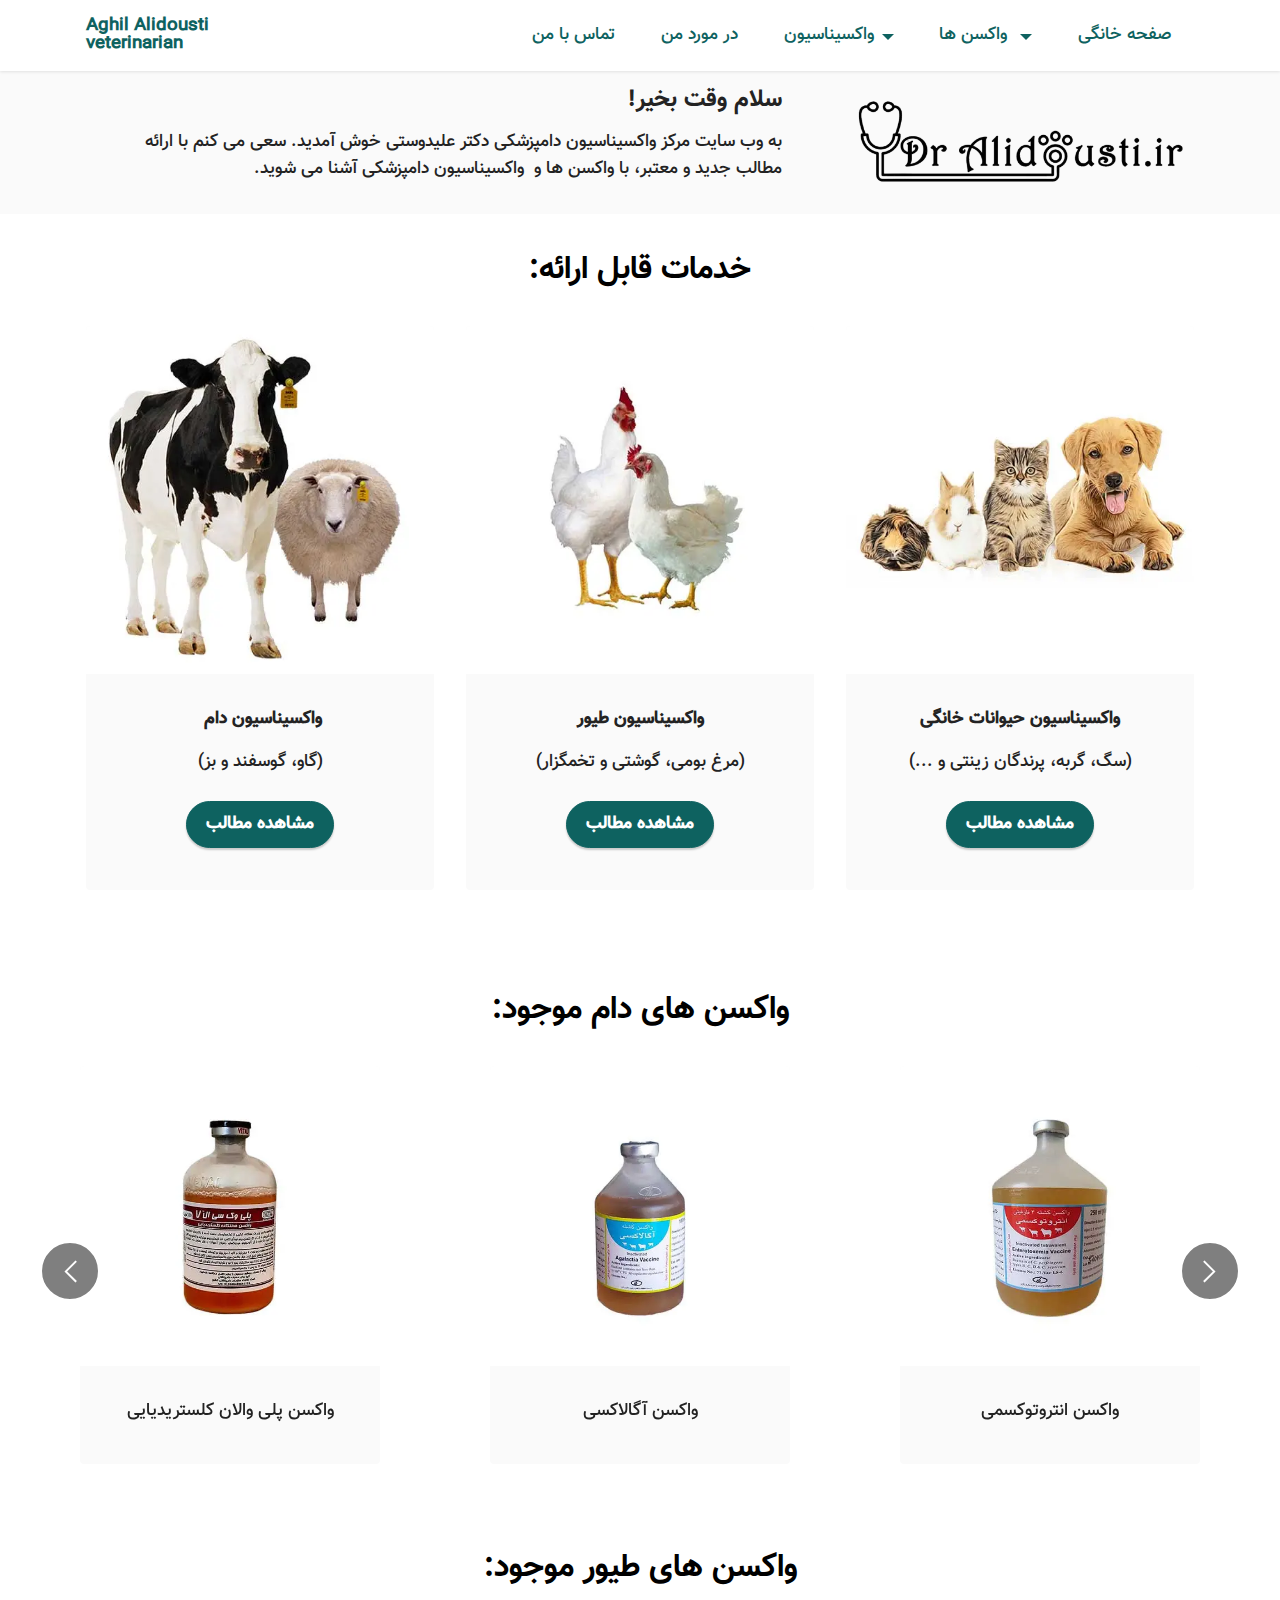
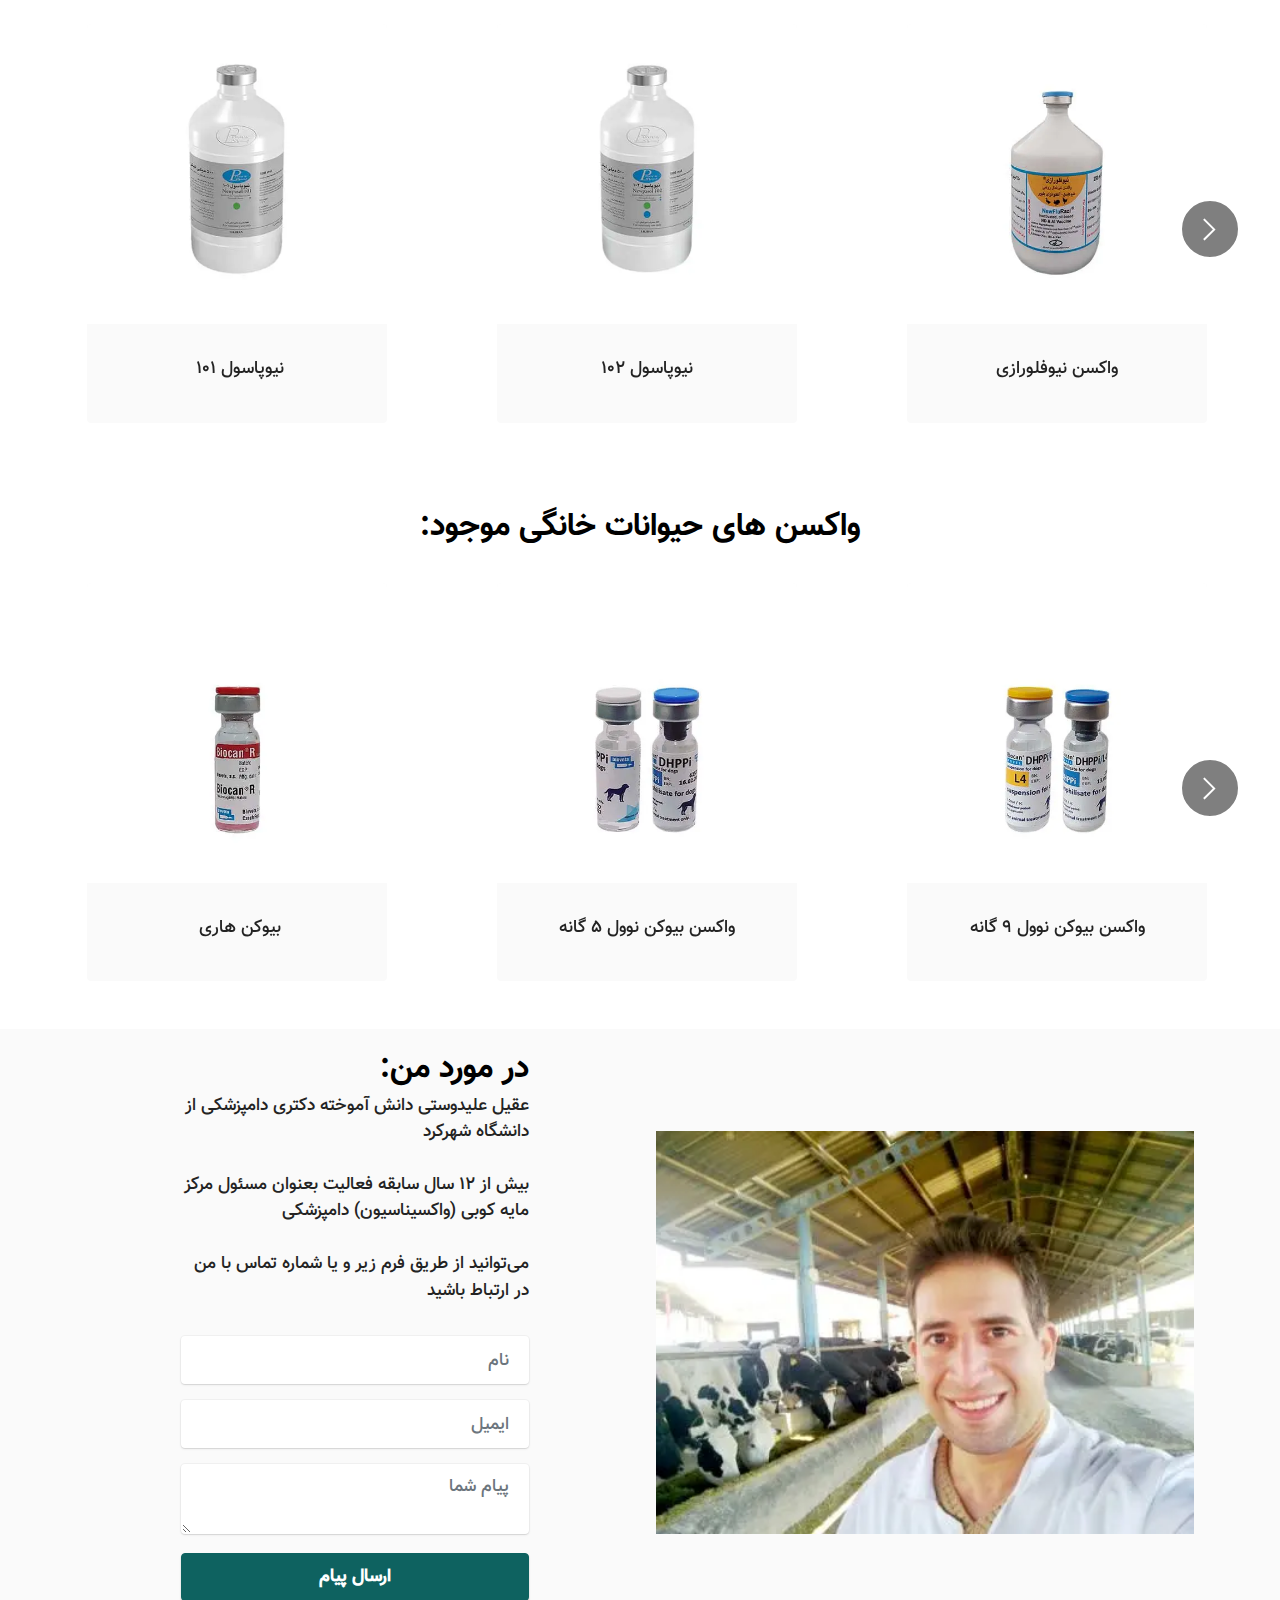
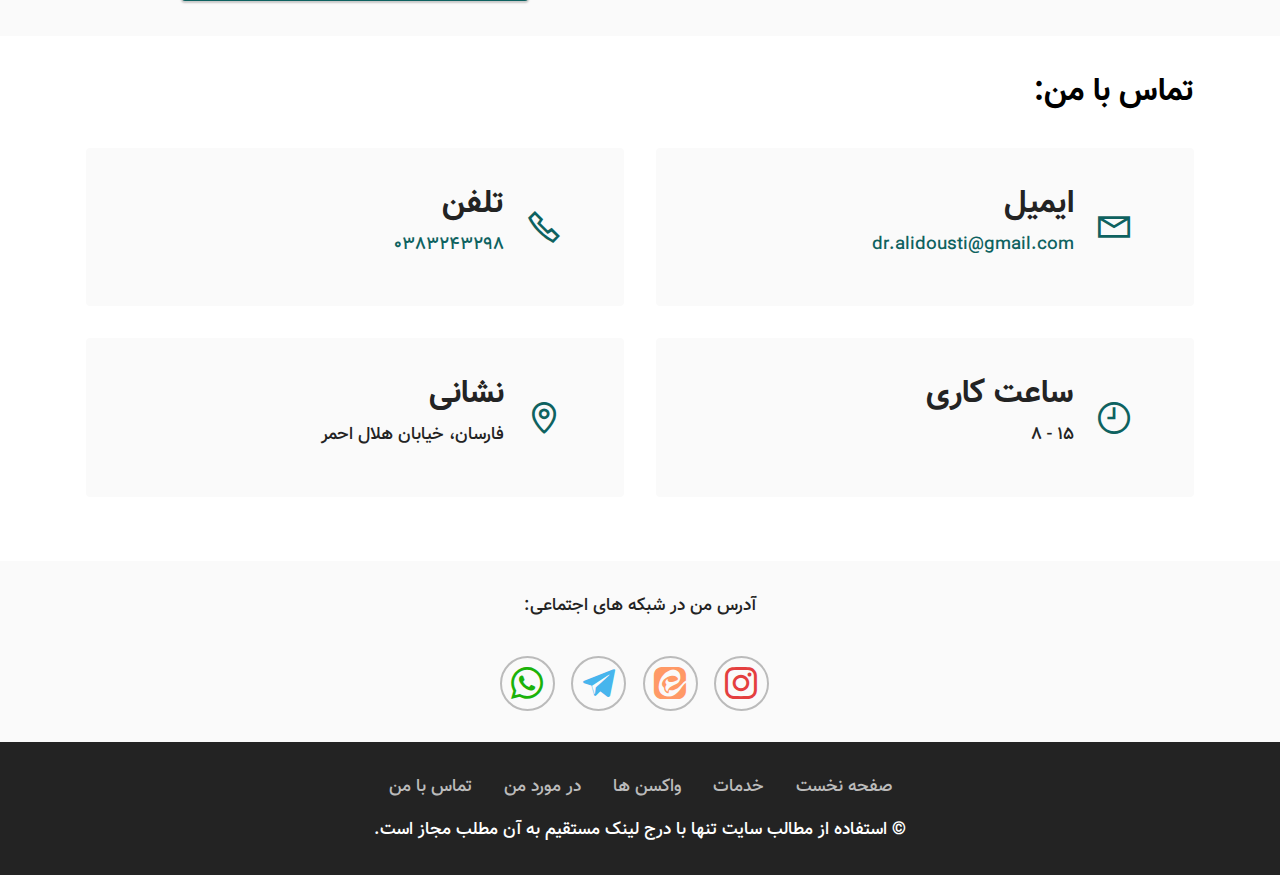
<file: index.html>
<!DOCTYPE html>
<html  lang="fa">
<head>
  
  <meta charset="UTF-8">
  <meta http-equiv="X-UA-Compatible" content="IE=edge">
  
  <meta name="viewport" content="width=device-width, initial-scale=1, minimum-scale=1">
  <link rel="shortcut icon" href="assets/images/veticon.png" type="image/x-icon">
  <meta name="description" content="وب سایت دکتر عقیل علیدوستی برای آشنایی با خدمات واکسیناسیون دامپزشکی">
  
  
  <title>دکتر عقیل علیدوستی دامپزشک</title>
  <link rel="stylesheet" href="assets/web/assets/mobirise-icons2/mobirise2.css">
  <link rel="stylesheet" href="assets/bootstrap/css/bootstrap.min.css">
  <link rel="stylesheet" href="assets/bootstrap/css/bootstrap-grid.min.css">
  <link rel="stylesheet" href="assets/bootstrap/css/bootstrap-reboot.min.css">
  <link rel="stylesheet" href="assets/dropdown/css/style.css">
  <link rel="stylesheet" href="assets/socicon/css/styles.css">
  <link rel="stylesheet" href="assets/theme/css/style.css">
  <link href="assets/fonts/style.css" rel="stylesheet">
  <link rel="preload" as="style" href="assets/mobirise/css/mbr-additional.css"><link rel="stylesheet" href="assets/mobirise/css/mbr-additional.css" type="text/css">

  
  
  
</head>
<body>

<!-- Analytics -->
<!-- Default Statcounter code for website
https://dralidousti.ir -->
<script type="text/javascript">
var sc_project=12949224; 
var sc_invisible=1; 
var sc_security="cd85cf35"; 
</script>
<script type="text/javascript"
src="https://www.statcounter.com/counter/counter.js"
async></script>
<noscript><div class="statcounter"><a title="Web Analytics"
href="https://statcounter.com/" target="_blank"><img
class="statcounter"
src="https://c.statcounter.com/12949224/0/cd85cf35/1/"
alt="Web Analytics"
referrerPolicy="no-referrer-when-downgrade"></a></div></noscript>
<!-- End of Statcounter Code -->
<!-- /Analytics -->


  
  <section data-bs-version="5.1" class="menu menu2 cid-tYIW7uePGO" once="menu" id="menu2-12">
    
    <nav class="navbar navbar-dropdown navbar-expand-lg">
        <div class="container">
            <div class="navbar-brand">
                
                <span class="navbar-caption-wrap"><a class="navbar-caption text-info text-primary display-4" href="index.html">Aghil Alidousti<br>veterinarian<br></a></span>
            </div>
            <button class="navbar-toggler" type="button" data-toggle="collapse" data-bs-toggle="collapse" data-target="#navbarSupportedContent" data-bs-target="#navbarSupportedContent" aria-controls="navbarNavAltMarkup" aria-expanded="false" aria-label="Toggle navigation">
                <div class="hamburger">
                    <span></span>
                    <span></span>
                    <span></span>
                    <span></span>
                </div>
            </button>
            <div class="collapse navbar-collapse" id="navbarSupportedContent">
                <ul class="navbar-nav nav-dropdown nav-right" data-app-modern-menu="true"><li class="nav-item"><a class="nav-link link text-info text-primary display-4" href="index.html#تماس-با-من">تماس با من</a></li><li class="nav-item"><a class="nav-link link text-info text-primary display-4" href="index.html#در-مورد-من">در مورد من</a></li>
                    <li class="nav-item dropdown"><a class="nav-link link text-info text-primary dropdown-toggle show display-4" href="index.html#slider6-3" data-toggle="dropdown-submenu" data-bs-toggle="dropdown" data-bs-auto-close="outside" aria-expanded="false">واکسیناسیون</a><div class="dropdown-menu show" aria-labelledby="dropdown-103" data-bs-popper="none"><a class="text-info text-primary dropdown-item display-4" href="livestock.html">دام</a><a class="text-info text-primary dropdown-item display-4" href="poultry.html">طیور</a><a class="text-info text-primary show dropdown-item display-4" href="pet.html">حیوانات خانگی</a></div></li><li class="nav-item dropdown"><a class="nav-link link text-info text-primary dropdown-toggle display-4" href="index.html#slider6-3" data-toggle="dropdown-submenu" data-bs-toggle="dropdown" data-bs-auto-close="outside" aria-expanded="false">واکسن ها&nbsp;</a><div class="dropdown-menu" aria-labelledby="dropdown-937"><a class="text-info text-primary dropdown-item display-4" href="index.html#واکسنهای-دام-موجود">دام</a><a class="text-info text-primary dropdown-item display-4" href="index.html#واکسن-های-طیور-موجود">&nbsp;طیور</a><a class="text-info text-primary dropdown-item display-4" href="index.html#واکسن-های-حیوانات-خانگی-موجود">حیوانات خانگی</a></div></li><li class="nav-item"><a class="nav-link link text-info text-primary display-4" href="https://dralidousti.ir">صفحه خانگی</a></li></ul>
                
                
            </div>
        </div>
    </nav>
</section>

<section data-bs-version="5.1" class="header14 cid-tZmXzjeNhs" id="header14-3o">

    

    
    

    <div class="container">
        <div class="row justify-content-center align-items-center">
            <div class="col-12 col-md-4 image-wrapper">
                <img src="assets/images/new-594x169.webp" alt="Mobirise Website Builder">
            </div>
            <div class="col-12 col-md">
                <div class="text-wrapper">
                    <h1 class="mbr-section-title mbr-fonts-style mb-3 display-2"><strong>سلام وقت بخیر!</strong></h1>
                    <p class="mbr-text mbr-fonts-style display-4">
                        به وب سایت مرکز واکسیناسیون دامپزشکی دکتر علیدوستی خوش آمدید. سعی می کنم با&nbsp;ارائه مطالب جدید و معتبر، با واکسن ها و&nbsp; واکسیناسیون دامپزشکی آشنا می شوید.</p>
                    
                </div>
            </div>
        </div>
    </div>
</section>

<section data-bs-version="5.1" class="features3 cid-tYDcWMcg3o" id="خمات-واکسیناسیون">
    
    
    <div class="container">
        <div class="mbr-section-head">
            <h4 class="mbr-section-title mbr-fonts-style align-center mb-0 display-5"><strong>:خدمات قابل ارائه</strong></h4>
            
        </div>
        <div class="row mt-4">
            
            <div class="item features-image сol-12 col-md-6 col-lg-4 active">
                <div class="item-wrapper">
                    <div class="item-img">
                        <img src="assets/images/cow500.webp" alt="گاو گوسفند" data-slide-to="0" data-bs-slide-to="0">
                    </div>
                    <div class="item-content">
                        <h5 class="item-title mbr-fonts-style display-4"><strong>واکسیناسیون دام&nbsp;</strong><strong><br></strong></h5>
                        
                        <p class="mbr-text mbr-fonts-style mt-3 display-4">(گاو، گوسفند و بز)</p>
                    </div>
                    <div class="mbr-section-btn item-footer mt-2"><a href="livestock.html" class="btn btn-primary item-btn display-4" target="_blank">مشاهده مطالب</a></div>
                </div>
            </div><div class="item features-image сol-12 col-md-6 col-lg-4">
                <div class="item-wrapper">
                    <div class="item-img">
                        <img src="assets/images/hen2-500.webp" alt="طیور" data-slide-to="1" data-bs-slide-to="1">
                    </div>
                    <div class="item-content">
                        <h5 class="item-title mbr-fonts-style display-4"><strong>واکسیناسیون طیور</strong></h5>
                        
                        <p class="mbr-text mbr-fonts-style mt-3 display-4">(مرغ بومی، گوشتی و تخمگزار)</p>
                    </div>
                    <div class="mbr-section-btn item-footer mt-2"><a href="poultry.html" class="btn btn-primary item-btn display-4" target="_blank">مشاهده مطالب</a></div>
                </div>
            </div><div class="item features-image сol-12 col-md-6 col-lg-4">
                <div class="item-wrapper">
                    <div class="item-img">
                        <img src="assets/images/pet2-500.webp" alt="حیوانات خانگی" data-slide-to="2" data-bs-slide-to="2">
                    </div>
                    <div class="item-content">
                        <h5 class="item-title mbr-fonts-style display-4"><strong>واکسیناسیون حیوانات خانگی</strong></h5>
                        
                        <p class="mbr-text mbr-fonts-style mt-3 display-4">(سگ، گربه، پرندگان زینتی و ...)<br></p>
                    </div>
                    <div class="mbr-section-btn item-footer mt-2"><a href="pet.html" class="btn btn-primary item-btn display-4" target="_blank">مشاهده مطالب</a></div>
                </div>
            </div>
            
        </div>
    </div>
</section>

<section data-bs-version="5.1" class="slider6 mbr-embla cid-tYDcXSCIOu" id="واکسنهای-دام-موجود">
    
    
    <div class="position-relative">
        <div class="mbr-section-head">
            <h4 class="mbr-section-title mbr-fonts-style align-center mb-0 display-5"><strong>:واکسن های دام موجود</strong></h4>
            
        </div>
        <div class="embla mt-4" data-skip-snaps="true" data-align="center" data-contain-scroll="trimSnaps" data-loop="true" data-auto-play-interval="5" data-draggable="true">
            <div class="embla__viewport container-fluid">
                <div class="embla__container">
                    <div class="embla__slide slider-image item active" style="margin-left: 0rem; margin-right: 0rem;">
                        <div class="slide-content">
                            <div class="item-wrapper">
                                <div class="item-img">
                                    <img src="assets/images/agalaxi2-540x540.webp" alt="واکسن آگالاکسی" title="" data-slide-to="3" data-bs-slide-to="3">
                                </div>
                            </div>
                            <div class="item-content">
                                <h5 class="item-title mbr-fonts-style display-4">واکسن آگالاکسی</h5>
                                
                                
                            </div>
                            
                        </div>
                    </div><div class="embla__slide slider-image item active" style="margin-left: 0rem; margin-right: 0rem;">
                        <div class="slide-content">
                            <div class="item-wrapper">
                                <div class="item-img">
                                    <img src="assets/images/entrotoxemia-2-540x540.webp" alt="واکسن آنتروتوکسمی" title="" data-slide-to="5" data-bs-slide-to="5">
                                </div>
                            </div>
                            <div class="item-content">
                                <h5 class="item-title mbr-fonts-style display-4">واکسن انتروتوکسمی</h5>
                                
                                
                            </div>
                            
                        </div>
                    </div><div class="embla__slide slider-image item active" style="margin-left: 0rem; margin-right: 0rem;">
                        <div class="slide-content">
                            <div class="item-wrapper">
                                <div class="item-img">
                                    <img src="assets/images/ghangharia-2-540x540.webp" alt="واکسن قانقاریا" title="" data-slide-to="6" data-bs-slide-to="6">
                                </div>
                            </div>
                            <div class="item-content">
                                <h5 class="item-title mbr-fonts-style display-4">واکسن قانقاریای عفونی کبد&nbsp;</h5>
                                
                                
                            </div>
                            
                        </div>
                    </div><div class="embla__slide slider-image item active" style="margin-left: 0rem; margin-right: 0rem;">
                        <div class="slide-content">
                            <div class="item-wrapper">
                                <div class="item-img">
                                    <img src="assets/images/goat-pox-540x540.webp" alt="واکسن آبله بزی" title="" data-slide-to="7" data-bs-slide-to="7">
                                </div>
                            </div>
                            <div class="item-content">
                                <h5 class="item-title mbr-fonts-style display-4">واکسن آبله بزی</h5>
                                
                                
                            </div>
                            
                        </div>
                    </div><div class="embla__slide slider-image item active" style="margin-left: 0rem; margin-right: 0rem;">
                        <div class="slide-content">
                            <div class="item-wrapper">
                                <div class="item-img">
                                    <img src="assets/images/hemopestb-2-540x540.webp" alt="واکسن هموپست B" title="" data-slide-to="8" data-bs-slide-to="8">
                                </div>
                            </div>
                            <div class="item-content">
                                <h5 class="item-title mbr-fonts-style display-4">هموپست B</h5>
                                
                                
                            </div>
                            
                        </div>
                    </div><div class="embla__slide slider-image item active" style="margin-left: 0rem; margin-right: 0rem;">
                        <div class="slide-content">
                            <div class="item-wrapper">
                                <div class="item-img">
                                    <img src="assets/images/lampy-vac-540x540.webp" alt="واکسن لامپی وک(لمپی اسکین)" title="" data-slide-to="9" data-bs-slide-to="9">
                                </div>
                            </div>
                            <div class="item-content">
                                <h5 class="item-title mbr-fonts-style display-4">واکسن لامپی وک</h5>
                                
                                
                            </div>
                            
                        </div>
                    </div><div class="embla__slide slider-image item active" style="margin-left: 0rem; margin-right: 0rem;">
                        <div class="slide-content">
                            <div class="item-wrapper">
                                <div class="item-img">
                                    <img src="assets/images/pastorelos-razi-gav-2-540x540.webp" alt="واکسن پاستورلوز گاو" title="" data-slide-to="10" data-bs-slide-to="10">
                                </div>
                            </div>
                            <div class="item-content">
                                <h5 class="item-title mbr-fonts-style display-4">واکسن پاستورلوز گاو</h5>
                                
                                
                            </div>
                            
                        </div>
                    </div><div class="embla__slide slider-image item active" style="margin-left: 0rem; margin-right: 0rem;">
                        <div class="slide-content">
                            <div class="item-wrapper">
                                <div class="item-img">
                                    <img src="assets/images/ppr-2-540x540.webp" alt="واکسن پی پی آر" title="" data-slide-to="11" data-bs-slide-to="11">
                                </div>
                            </div>
                            <div class="item-content">
                                <h5 class="item-title mbr-fonts-style display-4">واکسن طاعون نشخوارکنندگان کوچک</h5>
                                
                                
                            </div>
                            
                        </div>
                    </div><div class="embla__slide slider-image item active" style="margin-left: 0rem; margin-right: 0rem;">
                        <div class="slide-content">
                            <div class="item-wrapper">
                                <div class="item-img">
                                    <img src="assets/images/sheep-pox-540x540.webp" alt="واکسن آبله گوسفندی" title="" data-slide-to="12" data-bs-slide-to="12">
                                </div>
                            </div>
                            <div class="item-content">
                                <h5 class="item-title mbr-fonts-style display-4">واکسن آبله گوسفندی</h5>
                                
                                
                            </div>
                            
                        </div>
                    </div><div class="embla__slide slider-image item active" style="margin-left: 0rem; margin-right: 0rem;">
                        <div class="slide-content">
                            <div class="item-wrapper">
                                <div class="item-img">
                                    <img src="assets/images/cl7-540x540.webp" alt="واکسن پلی وک سی ال 7" title="" data-slide-to="15" data-bs-slide-to="15">
                                </div>
                            </div>
                            <div class="item-content">
                                <h5 class="item-title mbr-fonts-style display-4">واکسن پلی والان کلستریدیایی</h5>
                                
                                
                            </div>
                            
                        </div>
                    </div>
                    
                    
                    
                </div>
            </div>
            <button class="embla__button embla__button--prev">
                <span class="mobi-mbri mobi-mbri-arrow-prev mbr-iconfont" aria-hidden="true"></span>
                <span class="sr-only visually-hidden visually-hidden">Previous</span>
            </button>
            <button class="embla__button embla__button--next">
                <span class="mobi-mbri mobi-mbri-arrow-next mbr-iconfont" aria-hidden="true"></span>
                <span class="sr-only visually-hidden visually-hidden">Next</span>
            </button>
        </div>
    </div>
</section>

<section data-bs-version="5.1" class="slider6 mbr-embla cid-tYIoJ8BDql" id="واکسن-های-طیور-موجود">
    
    
    <div class="position-relative">
        <div class="mbr-section-head">
            <h4 class="mbr-section-title mbr-fonts-style align-center mb-0 display-5"><strong>:واکسن های طیور موجود</strong></h4>
            
        </div>
        <div class="embla mt-4" data-skip-snaps="true" data-align="center" data-contain-scroll="trimSnaps" data-loop="true" data-auto-play-interval="5" data-draggable="true">
            <div class="embla__viewport container-fluid">
                <div class="embla__container">
                    <div class="embla__slide slider-image item active" style="margin-left: 0rem; margin-right: 0rem;">
                        <div class="slide-content">
                            <div class="item-wrapper">
                                <div class="item-img">
                                    <img src="assets/images/101-540x540.webp" alt="واکسن نیوپاسل 101 (نیوکاسل تک پسوک)" title="" data-slide-to="1" data-bs-slide-to="1">
                                </div>
                            </div>
                            <div class="item-content">
                                <h5 class="item-title mbr-fonts-style display-4">نیوپاسول 101&nbsp;</h5>
                                
                                
                            </div>
                            
                        </div>
                    </div><div class="embla__slide slider-image item active" style="margin-left: 0rem; margin-right: 0rem;">
                        <div class="slide-content">
                            <div class="item-wrapper">
                                <div class="item-img">
                                    <img src="assets/images/102-540x540.webp" alt="واکسن نیوپاسل 102 (نیوکاسل و آنفلوانزا پسوک)" title="" data-slide-to="2" data-bs-slide-to="2">
                                </div>
                            </div>
                            <div class="item-content">
                                <h5 class="item-title mbr-fonts-style display-4">نیوپاسول 102</h5>
                                
                                
                            </div>
                            
                        </div>
                    </div><div class="embla__slide slider-image item active" style="margin-left: 0rem; margin-right: 0rem;">
                        <div class="slide-content">
                            <div class="item-wrapper">
                                <div class="item-img">
                                    <img src="assets/images/540x540.webp" alt="واکسن نیوفلورازی (دوگانه نیوکاسل و ـنفلوانزا رازی)" title="" data-slide-to="16" data-bs-slide-to="16">
                                </div>
                            </div>
                            <div class="item-content">
                                <h5 class="item-title mbr-fonts-style display-4">واکسن نیوفلورازی</h5>
                                
                                
                            </div>
                            
                        </div>
                    </div>
                    
                    
                    
                </div>
            </div>
            <button class="embla__button embla__button--prev">
                <span class="mobi-mbri mobi-mbri-arrow-prev mbr-iconfont" aria-hidden="true"></span>
                <span class="sr-only visually-hidden visually-hidden">Previous</span>
            </button>
            <button class="embla__button embla__button--next">
                <span class="mobi-mbri mobi-mbri-arrow-next mbr-iconfont" aria-hidden="true"></span>
                <span class="sr-only visually-hidden visually-hidden">Next</span>
            </button>
        </div>
    </div>
</section>

<section data-bs-version="5.1" class="slider6 mbr-embla cid-tYIoKhmcLh" id="واکسن-های-حیوانات-خانگی-موجود">
    
    
    <div class="position-relative">
        <div class="mbr-section-head">
            <h4 class="mbr-section-title mbr-fonts-style align-center mb-0 display-5"><strong>:واکسن های حیوانات خانگی موجود</strong></h4>
            
        </div>
        <div class="embla mt-4" data-skip-snaps="true" data-align="center" data-contain-scroll="trimSnaps" data-loop="true" data-auto-play-interval="5" data-draggable="true">
            <div class="embla__viewport container-fluid">
                <div class="embla__container">
                    <div class="embla__slide slider-image item active" style="margin-left: 0rem; margin-right: 0rem;">
                        <div class="slide-content">
                            <div class="item-wrapper">
                                <div class="item-img">
                                    <img src="assets/images/biocan-rabis-540x540.webp" alt="واکسن بیوکن هاری" title="" data-slide-to="4" data-bs-slide-to="4">
                                </div>
                            </div>
                            <div class="item-content">
                                <h5 class="item-title mbr-fonts-style display-4">بیوکن هاری&nbsp;</h5>
                                
                                
                            </div>
                            
                        </div>
                    </div><div class="embla__slide slider-image item active" style="margin-left: 0rem; margin-right: 0rem;">
                        <div class="slide-content">
                            <div class="item-wrapper">
                                <div class="item-img">
                                    <img src="assets/images/5-540x540.webp" alt="واکسن بیوکن نوول 5 گانه سگ" title="" data-slide-to="13" data-bs-slide-to="13">
                                </div>
                            </div>
                            <div class="item-content">
                                <h5 class="item-title mbr-fonts-style display-4">واکسن بیوکن نوول 5 گانه</h5>
                                
                                
                            </div>
                            
                        </div>
                    </div><div class="embla__slide slider-image item active" style="margin-left: 0rem; margin-right: 0rem;">
                        <div class="slide-content">
                            <div class="item-wrapper">
                                <div class="item-img">
                                    <img src="assets/images/9-540x540.webp" alt="واکسن بیوکن نوول 9 گانه سگ" title="" data-slide-to="14" data-bs-slide-to="14">
                                </div>
                            </div>
                            <div class="item-content">
                                <h5 class="item-title mbr-fonts-style display-4">واکسن بیوکن نوول 9 گانه</h5>
                                
                                
                            </div>
                            
                        </div>
                    </div>
                    
                    
                    
                </div>
            </div>
            <button class="embla__button embla__button--prev">
                <span class="mobi-mbri mobi-mbri-arrow-prev mbr-iconfont" aria-hidden="true"></span>
                <span class="sr-only visually-hidden visually-hidden">Previous</span>
            </button>
            <button class="embla__button embla__button--next">
                <span class="mobi-mbri mobi-mbri-arrow-next mbr-iconfont" aria-hidden="true"></span>
                <span class="sr-only visually-hidden visually-hidden">Next</span>
            </button>
        </div>
    </div>
</section>

<section data-bs-version="5.1" class="form4 cid-tYDcZShi2d" id="در-مورد-من">

    

    

    <div class="container">
        <div class="row content-wrapper justify-content-center">
            <div class="col-lg-4 offset-lg-1 mbr-form" data-form-type="formoid">
<!--Formbuilder Form-->
<form action="https://mobirise.eu/" method="POST" class="mbr-form form-with-styler" data-form-title="Form Name"><input type="hidden" name="email" data-form-email="true" value="K+yyMECGqQ7819limtJPQhgTdCRCMJclEyjx6EoI9ZAkufRoIZnlb2W/2hUlsnV/KsasRvoVTxNrSdUxoMYOxCB4vntaXTahaJAOR79ov91mWm7pruWVD6MgBFJwbutR">
<div class="row">
<div hidden="hidden" data-form-alert="" class="alert alert-success col-12">پیام شما ثبت شد</div>
<div hidden="hidden" data-form-alert-danger="" class="alert alert-danger col-12">Oops...! some problem!</div>
</div>
<div class="dragArea row">
<div class="col-lg-12 col-md-12 col-sm-12">
<h1 class="mbr-section-title mbr-fonts-style align-center mb-0 display-5"><strong>در مورد من:</strong></h1>
</div>
<div class="col-lg-12 col-md-12 col-sm-12">
<p class="mbr-text mbr-fonts-style mb-4 display-4">عقیل علیدوستی دانش آموخته دکتری دامپزشکی از دانشگاه شهرکرد<br>
<br>بیش از 12 سال سابقه فعالیت بعنوان مسئول  مرکز مایه کوبی (واکسیناسیون) دامپزشکی 
<br>
<br>می‌توانید از طریق فرم زیر و یا شماره تماس با من در ارتباط باشید</p>
</div>
<div data-for="name" class="col-lg-12 col-md col-12 form-group mb-3">
<input type="text" name="name" placeholder="نام" data-form-field="name" style="direction :rtl;text-align: right" class="form-control display-7" value="" id="name-در-مورد-من">
</div>
<div data-for="email" class="col-lg-12 col-md col-12 form-group mb-3">
<input type="email" name="email" placeholder="ایمیل" data-form-field="email" style="text-align: right" class="form-control display-7" value="" id="email-در-مورد-من">
</div>
<div class="col-lg-12 col-md-12 col-sm-12 form-group" data-for="textarea">
<textarea name="textarea" placeholder="پیام شما" data-form-field="textarea" style="direction :rtl;text-align: right" class="form-control display-7" id="textarea-در-مورد-من"></textarea>
</div>
<div class="col-12 col-md-auto mbr-section-btn"><button type="submit" class="btn btn-primary display-4">ارسال پیام</button></div>
</div>
</form><!--Formbuilder Form-->
</div>
            <div class="col-lg-6 offset-lg-1 col-12">
                <div class="image-wrapper">
                    <img class="w-100" src="assets/images/599341-212955385547955-267346823-n.webp" alt="عقیل علی دوستی">
                </div>
            </div>
        </div>
    </div>
</section>

<section data-bs-version="5.1" class="contacts2 cid-tYDd1iFo3z" id="تماس-با-من">
    <!---->
    
    
    <div class="container">
        <div class="mbr-section-head">
            <h3 class="mbr-section-title mbr-fonts-style align-center mb-0 display-5"><strong>تماس با من:</strong></h3>
            
        </div>
        <div class="row justify-content-center mt-4">
            <div class="card col-12 col-md-6">
                <div class="card-wrapper">
                    <div class="image-wrapper">
                        <span class="mbr-iconfont mobi-mbri-phone mobi-mbri"></span>
                    </div>
                    <div class="text-wrapper">
                        <h6 class="card-title mbr-fonts-style mb-1 display-5">
                            <strong>تلفن</strong></h6>
                        <p class="mbr-text mbr-fonts-style display-4"><a href="tel:0383243298" class="text-primary">0383243298</a></p>
                    </div>
                </div>
            </div>
            <div class="card col-12 col-md-6">
                <div class="card-wrapper">
                    <div class="image-wrapper">
                        <span class="mbr-iconfont mobi-mbri-letter mobi-mbri"></span>
                    </div>
                    <div class="text-wrapper">
                        <h6 class="card-title mbr-fonts-style mb-1 display-5">
                            <strong>ایمیل</strong></h6>
                        <p class="mbr-text mbr-fonts-style display-4"><a href="mailto:dr.alidousti@gmail.com" class="text-primary">dr.alidousti@gmail.com</a>
                        </p>
                    </div>
                </div>
            </div>
            <div class="card col-12 col-md-6">
                <div class="card-wrapper">
                    <div class="image-wrapper">
                        <span class="mbr-iconfont mobi-mbri-map-pin mobi-mbri"></span>
                    </div>
                    <div class="text-wrapper">
                        <h6 class="card-title mbr-fonts-style mb-1 display-5">
                            <strong>نشانی</strong></h6>
                        <p class="mbr-text mbr-fonts-style display-4">فارسان، خیابان هلال احمر</p>
                    </div>
                </div>
            </div>
            <div class="card col-12 col-md-6">
                <div class="card-wrapper">
                    <div class="image-wrapper">
                        <span class="mbr-iconfont mobi-mbri-clock mobi-mbri"></span>
                    </div>
                    <div class="text-wrapper">
                        <h6 class="card-title mbr-fonts-style mb-1 display-5">
                            <strong>ساعت کاری</strong></h6>
                        <p class="mbr-text mbr-fonts-style display-4">15 - 8</p>
                    </div>
                </div>
            </div>
        </div>
    </div>
</section>

<section data-bs-version="5.1" class="header13 cid-tYDd5SaBFT" id="شبکه-های-اجتماعی-من">

    

    
    

    <div class="align-center container">
        <div class="row justify-content-center">
            <div class="col-12 col-lg-10">
                
                
                <p class="mbr-text mbr-fonts-style mb-3 display-4">آدرس من در شبکه های اجتماعی:</p>
                
                <div class="social-row display-7 mt-5">
                    <div class="soc-item">
                        <a href="http://instagram.com/dr.alidousti" target="_blank">
                            <span class="mbr-iconfont socicon-instagram socicon" style="color: rgb(228, 63, 63); fill: rgb(228, 63, 63);"></span>
                        </a>
                    </div>
                    <div class="soc-item">
                        <a href="https://eitaa.com/Dr_Alidousti">
                            <span class="mbr-iconfont socicon-eitaa socicon" style="color: rgb(255, 153, 102); fill: rgb(255, 153, 102);"></span>
                        </a>
                    </div>
                    <div class="soc-item">
                        <a href="tg://resolve?domain=alidousti">
                            <span class="mbr-iconfont socicon-telegram socicon" style="color: rgb(71, 181, 237); fill: rgb(71, 181, 237);"></span>
                        </a>
                    </div>
                    <div class="soc-item">
                        <a href="https://wa.me/989139812069">
                            <span class="mbr-iconfont socicon-whatsapp socicon" style="color: rgb(27, 178, 10); fill: rgb(27, 178, 10);"></span>
                        </a>
                    </div>
                    
                </div>
            </div>
        </div>
    </div>
</section>

<section data-bs-version="5.1" class="footer3 cid-tYZQWOJqyR" once="footers" id="footer3-2o">

    

    

    <div class="container">
        <div class="media-container-row align-center mbr-white">
            <div class="row row-links">
                <ul class="foot-menu">
                    
                    
                    
                    
                    
                <li class="foot-menu-item mbr-fonts-style display-4"><a href="index.html" class="text-success">صفحه نخست</a></li><li class="foot-menu-item mbr-fonts-style display-4"><a href="index.html#خمات-واکسیناسیون" class="text-success">خدمات</a></li><li class="foot-menu-item mbr-fonts-style display-4"><a href="index.html#واکسنهای-دام-موجود" class="text-success">واکسن ها</a></li><li class="foot-menu-item mbr-fonts-style display-4"><a href="index.html#در-مورد-من" class="text-success">در مورد من</a></li><li class="foot-menu-item mbr-fonts-style display-4"><a href="index.html#تماس-با-من" class="text-success">تماس با من</a></li></ul>
            </div>
            
            <div class="row row-copirayt">
                <p class="mbr-text mb-0 mbr-fonts-style mbr-white align-center display-4">© استفاده از مطالب سایت تنها با درج لینک مستقیم به آن مطلب مجاز است.<br></p>
            </div>
        </div>
    </div>
</section><script src="assets/bootstrap/js/bootstrap.bundle.min.js"></script>  <script src="assets/smoothscroll/smooth-scroll.js"></script>  <script src="assets/ytplayer/index.js"></script>  <script src="assets/dropdown/js/navbar-dropdown.js"></script>  <script src="assets/embla/embla.min.js"></script>  <script src="assets/embla/script.js"></script>  <script src="assets/theme/js/script.js"></script>  <script src="assets/formoid/formoid.min.js"></script>  
  
  
 <div id="scrollToTop" class="scrollToTop mbr-arrow-up"><a style="text-align: center;"><i class="mbr-arrow-up-icon mbr-arrow-up-icon-cm cm-icon cm-icon-smallarrow-up"></i></a></div>
  </body>
</html>
</file>
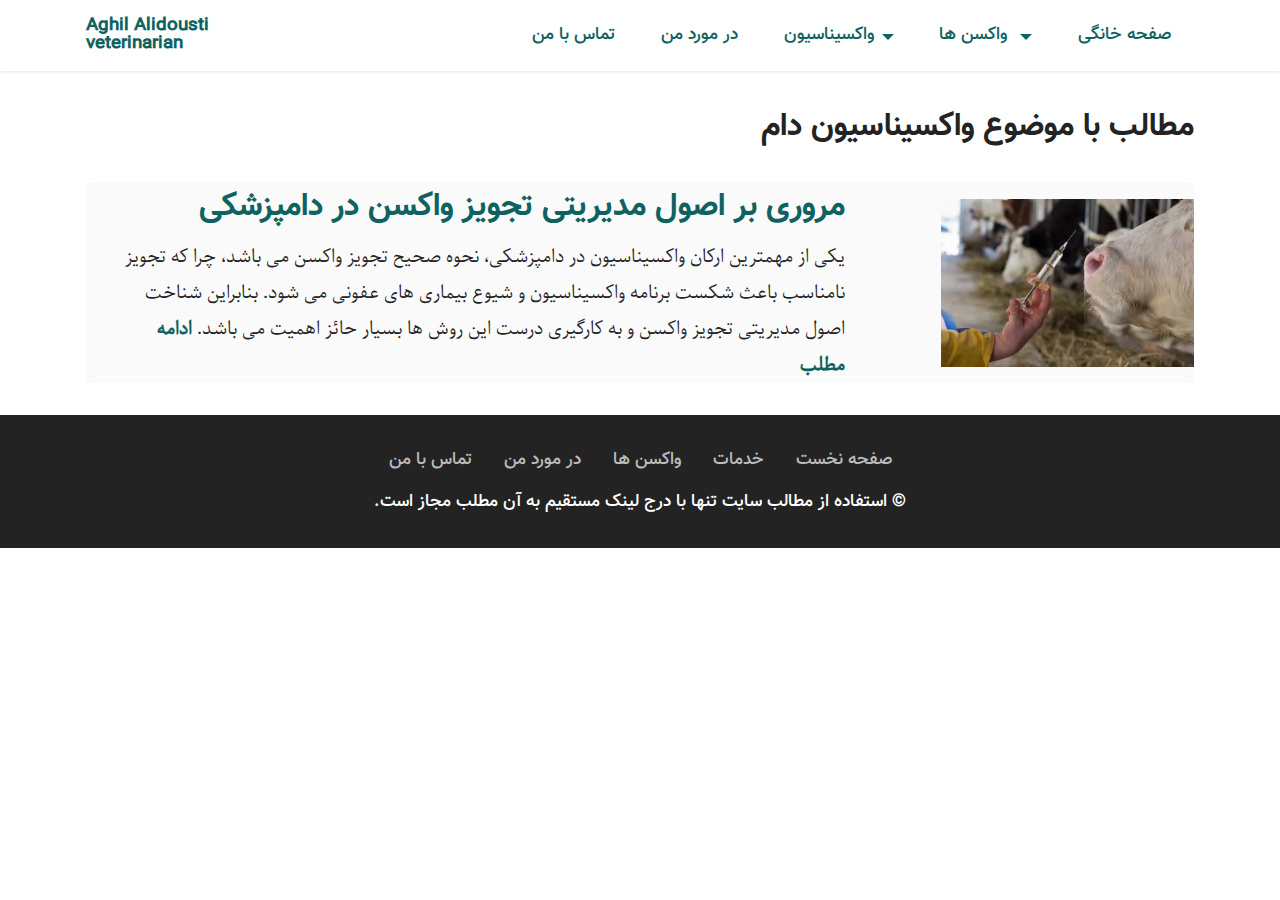
<file: livestock.html>
<!DOCTYPE html>
<html  lang="fa">
<head>
  
  <meta charset="UTF-8">
  <meta http-equiv="X-UA-Compatible" content="IE=edge">
  
  <meta name="viewport" content="width=device-width, initial-scale=1, minimum-scale=1">
  <link rel="shortcut icon" href="assets/images/veticon.png" type="image/x-icon">
  <meta name="description" content="مطالب و مقالات واکسیناسیون دام">
  
  
  <title>واکسیناسیون دام</title>
  <link rel="stylesheet" href="assets/bootstrap/css/bootstrap.min.css">
  <link rel="stylesheet" href="assets/bootstrap/css/bootstrap-grid.min.css">
  <link rel="stylesheet" href="assets/bootstrap/css/bootstrap-reboot.min.css">
  <link rel="stylesheet" href="assets/dropdown/css/style.css">
  <link rel="stylesheet" href="assets/socicon/css/styles.css">
  <link rel="stylesheet" href="assets/theme/css/style.css">
  <link href="assets/fonts/style.css" rel="stylesheet">
  <link rel="preload" as="style" href="assets/mobirise/css/mbr-additional.css"><link rel="stylesheet" href="assets/mobirise/css/mbr-additional.css" type="text/css">

  
  
  
</head>
<body>

<!-- Analytics -->
<!-- Default Statcounter code for website
https://dralidousti.ir -->
<script type="text/javascript">
var sc_project=12949224; 
var sc_invisible=1; 
var sc_security="cd85cf35"; 
</script>
<script type="text/javascript"
src="https://www.statcounter.com/counter/counter.js"
async></script>
<noscript><div class="statcounter"><a title="Web Analytics"
href="https://statcounter.com/" target="_blank"><img
class="statcounter"
src="https://c.statcounter.com/12949224/0/cd85cf35/1/"
alt="Web Analytics"
referrerPolicy="no-referrer-when-downgrade"></a></div></noscript>
<!-- End of Statcounter Code -->
<!-- /Analytics -->


  
  <section data-bs-version="5.1" class="menu menu2 cid-tYIW7uePGO" once="menu" id="menu2-12">
    
    <nav class="navbar navbar-dropdown navbar-expand-lg">
        <div class="container">
            <div class="navbar-brand">
                
                <span class="navbar-caption-wrap"><a class="navbar-caption text-info text-primary display-4" href="index.html">Aghil Alidousti<br>veterinarian<br></a></span>
            </div>
            <button class="navbar-toggler" type="button" data-toggle="collapse" data-bs-toggle="collapse" data-target="#navbarSupportedContent" data-bs-target="#navbarSupportedContent" aria-controls="navbarNavAltMarkup" aria-expanded="false" aria-label="Toggle navigation">
                <div class="hamburger">
                    <span></span>
                    <span></span>
                    <span></span>
                    <span></span>
                </div>
            </button>
            <div class="collapse navbar-collapse" id="navbarSupportedContent">
                <ul class="navbar-nav nav-dropdown nav-right" data-app-modern-menu="true"><li class="nav-item"><a class="nav-link link text-info text-primary display-4" href="index.html#تماس-با-من">تماس با من</a></li><li class="nav-item"><a class="nav-link link text-info text-primary display-4" href="index.html#در-مورد-من">در مورد من</a></li>
                    <li class="nav-item dropdown"><a class="nav-link link text-info text-primary dropdown-toggle show display-4" href="index.html#slider6-3" data-toggle="dropdown-submenu" data-bs-toggle="dropdown" data-bs-auto-close="outside" aria-expanded="false">واکسیناسیون</a><div class="dropdown-menu show" aria-labelledby="dropdown-103" data-bs-popper="none"><a class="text-info text-primary dropdown-item display-4" href="livestock.html">دام</a><a class="text-info text-primary dropdown-item display-4" href="poultry.html">طیور</a><a class="text-info text-primary show dropdown-item display-4" href="pet.html">حیوانات خانگی</a></div></li><li class="nav-item dropdown"><a class="nav-link link text-info text-primary dropdown-toggle display-4" href="index.html#slider6-3" data-toggle="dropdown-submenu" data-bs-toggle="dropdown" data-bs-auto-close="outside" aria-expanded="false">واکسن ها&nbsp;</a><div class="dropdown-menu" aria-labelledby="dropdown-937"><a class="text-info text-primary dropdown-item display-4" href="index.html#واکسنهای-دام-موجود">دام</a><a class="text-info text-primary dropdown-item display-4" href="index.html#واکسن-های-طیور-موجود">&nbsp;طیور</a><a class="text-info text-primary dropdown-item display-4" href="index.html#واکسن-های-حیوانات-خانگی-موجود">حیوانات خانگی</a></div></li><li class="nav-item"><a class="nav-link link text-info text-primary display-4" href="https://dralidousti.ir">صفحه خانگی</a></li></ul>
                
                
            </div>
        </div>
    </nav>
</section>

<section data-bs-version="5.1" class="features11 cid-tYIU8ad2uJ" id="features11-11">
    <!---->
    

    
    
    <div class="container">
        <div class="title">
            <h3 class="mbr-section-title mbr-fonts-style mb-4 display-5">
                <strong>مطالب با موضوع واکسیناسیون دام</strong></h3>
            
        </div>
        <div class="item features-image">
            <div class="item-wrapper">
                <div class="row align-items-center">
                    <div class="col-12 col-md-3">
                        <div class="image-wrapper">
                            <img src="assets/images/dreamstime-xxl-145178632-696x464.webp" alt="" title="">
                        </div>
                    </div>
                    <div class="col-12 col-md">
                        <div class="card-box">
                            <div class="row">
                                <div class="col-12">
                                    <div class="top-line">
                                        <h4 class="card-title mbr-fonts-style display-5"><strong><a href="livestock01.html" class="text-primary">مروری بر اصول مدیریتی تجویز واکسن در دامپزشکی</a></strong></h4>
                                        <p class="cost mbr-fonts-style display-4"></p>
                                    </div>
                                </div>
                                <div class="col-12">
                                    <div class="bottom-line">
                                        <p class="mbr-text mbr-fonts-style m-0 display-7">
                                            یکی از مهمترین ارکان واکسیناسیون در دامپزشکی، نحوه صحیح تجویز واکسن می باشد، چرا که تجویز نامناسب باعث شکست برنامه واکسیناسیون و شیوع بیماری های عفونی می شود. بنابراین شناخت اصول مدیریتی تجویز واکسن و به کارگیری درست این روش ها بسیار حائز اهمیت می باشد. <a href="livestock01.html" class="text-primary"><strong>ادامه مطلب</strong></a></p>
                                    </div>
                                </div>
                            </div>
                        </div>
                    </div>
                </div>
            </div>
        </div>
        
        
    </div>
</section>

<section data-bs-version="5.1" class="footer3 cid-tYZQWOJqyR" once="footers" id="footer3-2o">

    

    

    <div class="container">
        <div class="media-container-row align-center mbr-white">
            <div class="row row-links">
                <ul class="foot-menu">
                    
                    
                    
                    
                    
                <li class="foot-menu-item mbr-fonts-style display-4"><a href="index.html" class="text-success">صفحه نخست</a></li><li class="foot-menu-item mbr-fonts-style display-4"><a href="index.html#خمات-واکسیناسیون" class="text-success">خدمات</a></li><li class="foot-menu-item mbr-fonts-style display-4"><a href="index.html#واکسنهای-دام-موجود" class="text-success">واکسن ها</a></li><li class="foot-menu-item mbr-fonts-style display-4"><a href="index.html#در-مورد-من" class="text-success">در مورد من</a></li><li class="foot-menu-item mbr-fonts-style display-4"><a href="index.html#تماس-با-من" class="text-success">تماس با من</a></li></ul>
            </div>
            
            <div class="row row-copirayt">
                <p class="mbr-text mb-0 mbr-fonts-style mbr-white align-center display-4">© استفاده از مطالب سایت تنها با درج لینک مستقیم به آن مطلب مجاز است.<br></p>
            </div>
        </div>
    </div>
</section><script src="assets/bootstrap/js/bootstrap.bundle.min.js"></script>  <script src="assets/smoothscroll/smooth-scroll.js"></script>  <script src="assets/ytplayer/index.js"></script>  <script src="assets/dropdown/js/navbar-dropdown.js"></script>  <script src="assets/theme/js/script.js"></script>  
  
  
 <div id="scrollToTop" class="scrollToTop mbr-arrow-up"><a style="text-align: center;"><i class="mbr-arrow-up-icon mbr-arrow-up-icon-cm cm-icon cm-icon-smallarrow-up"></i></a></div>
  </body>
</html>
</file>
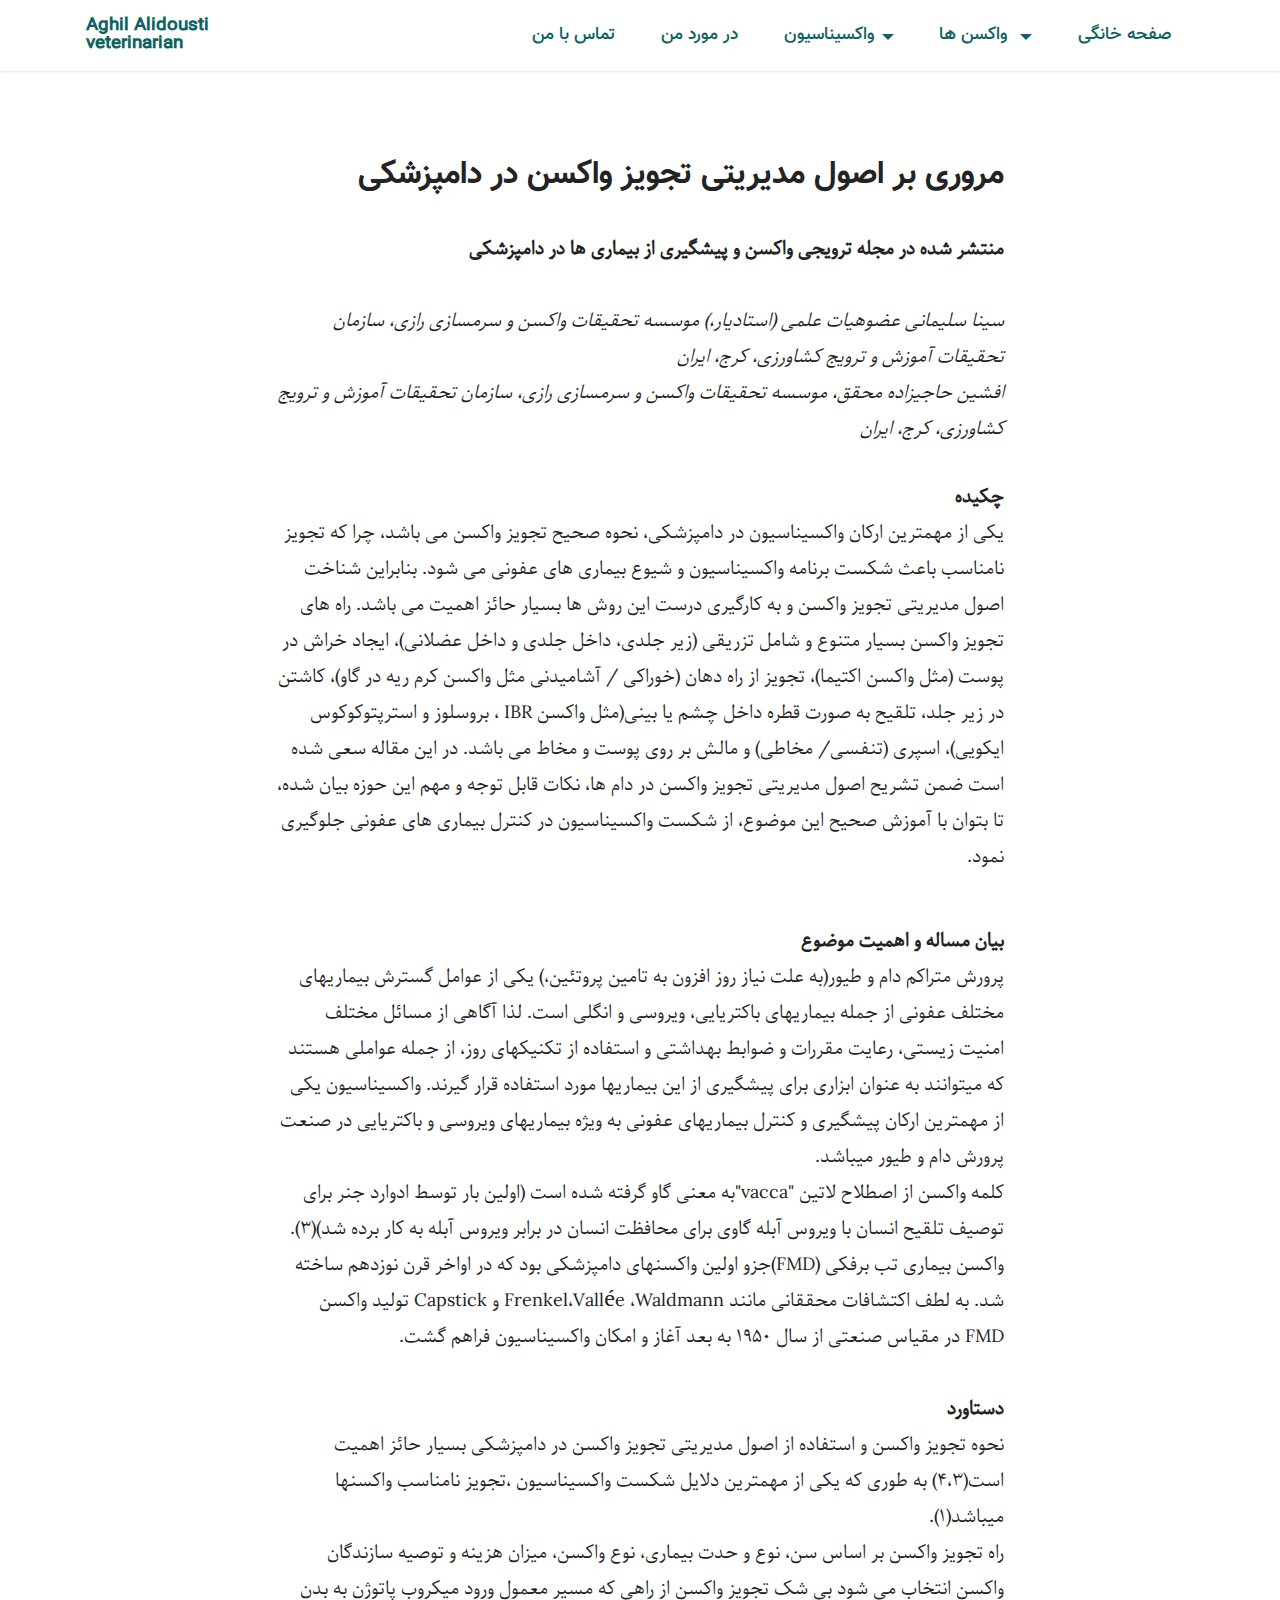
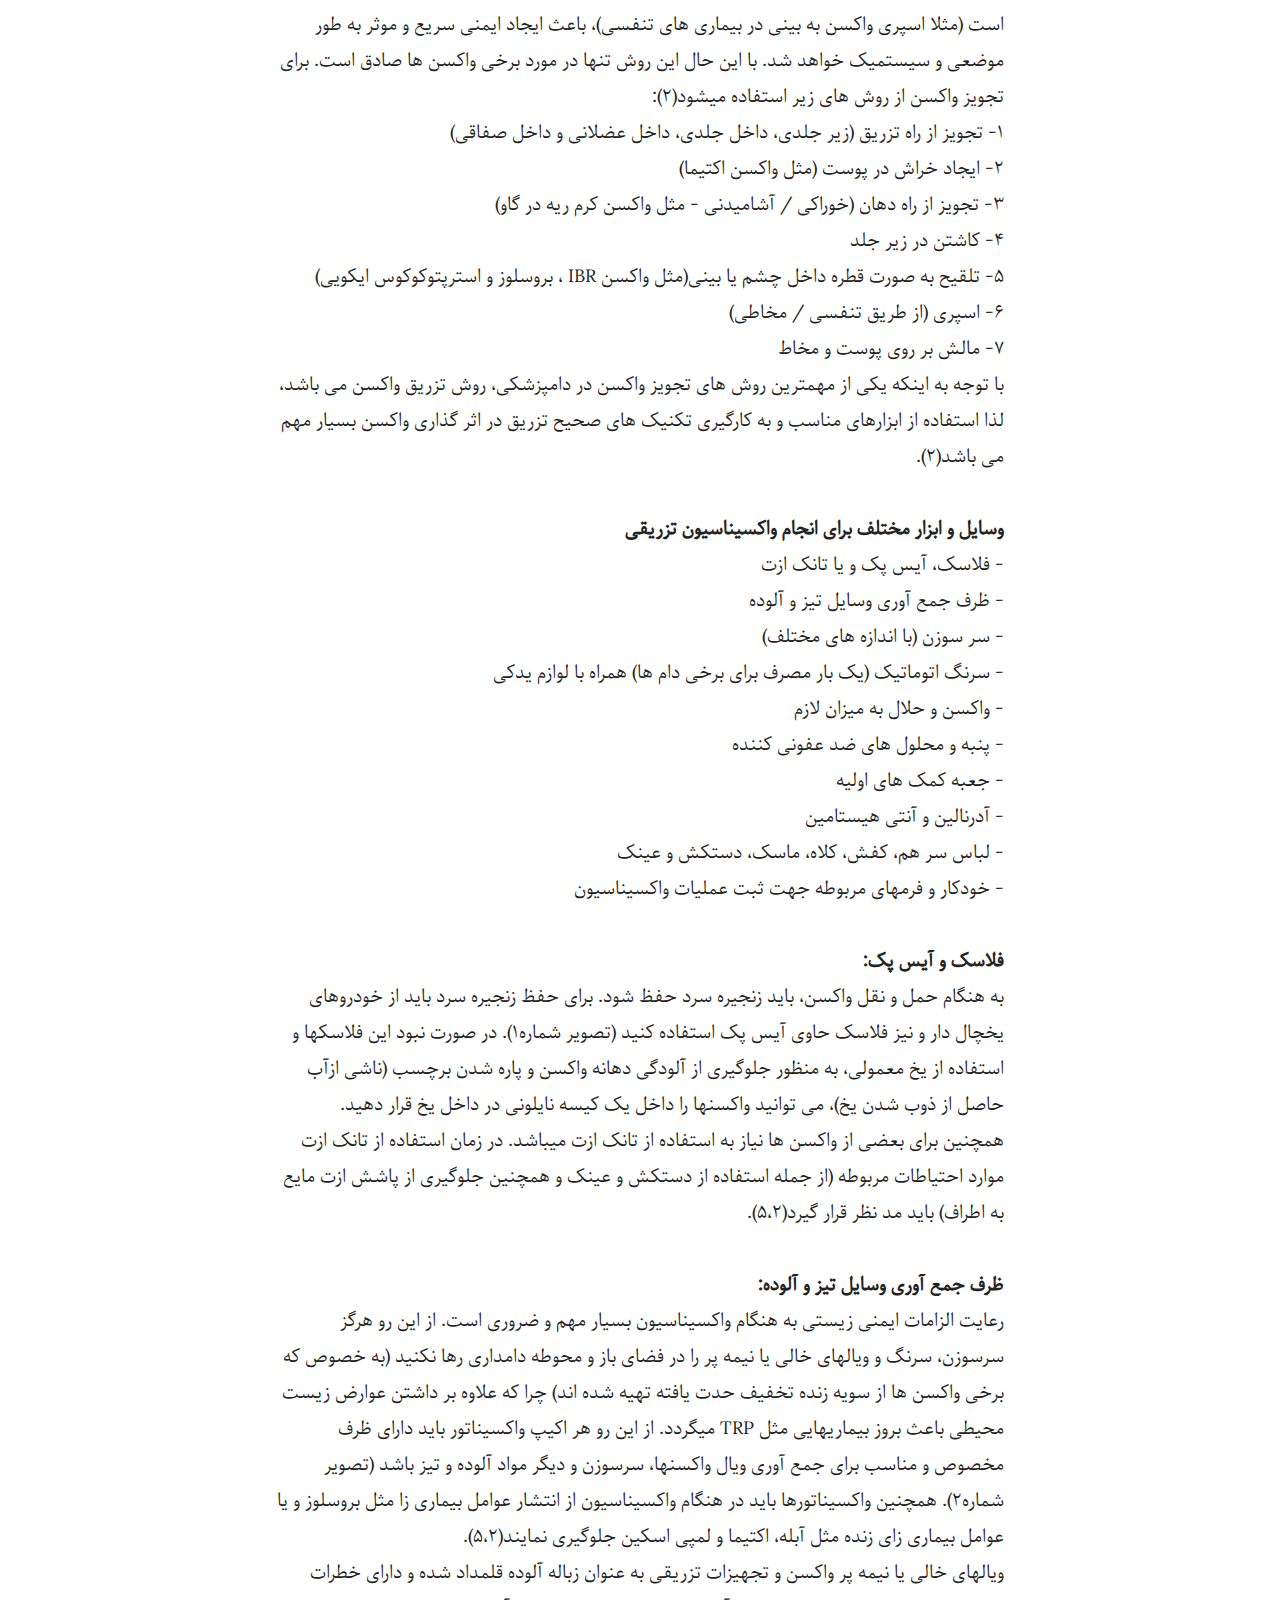
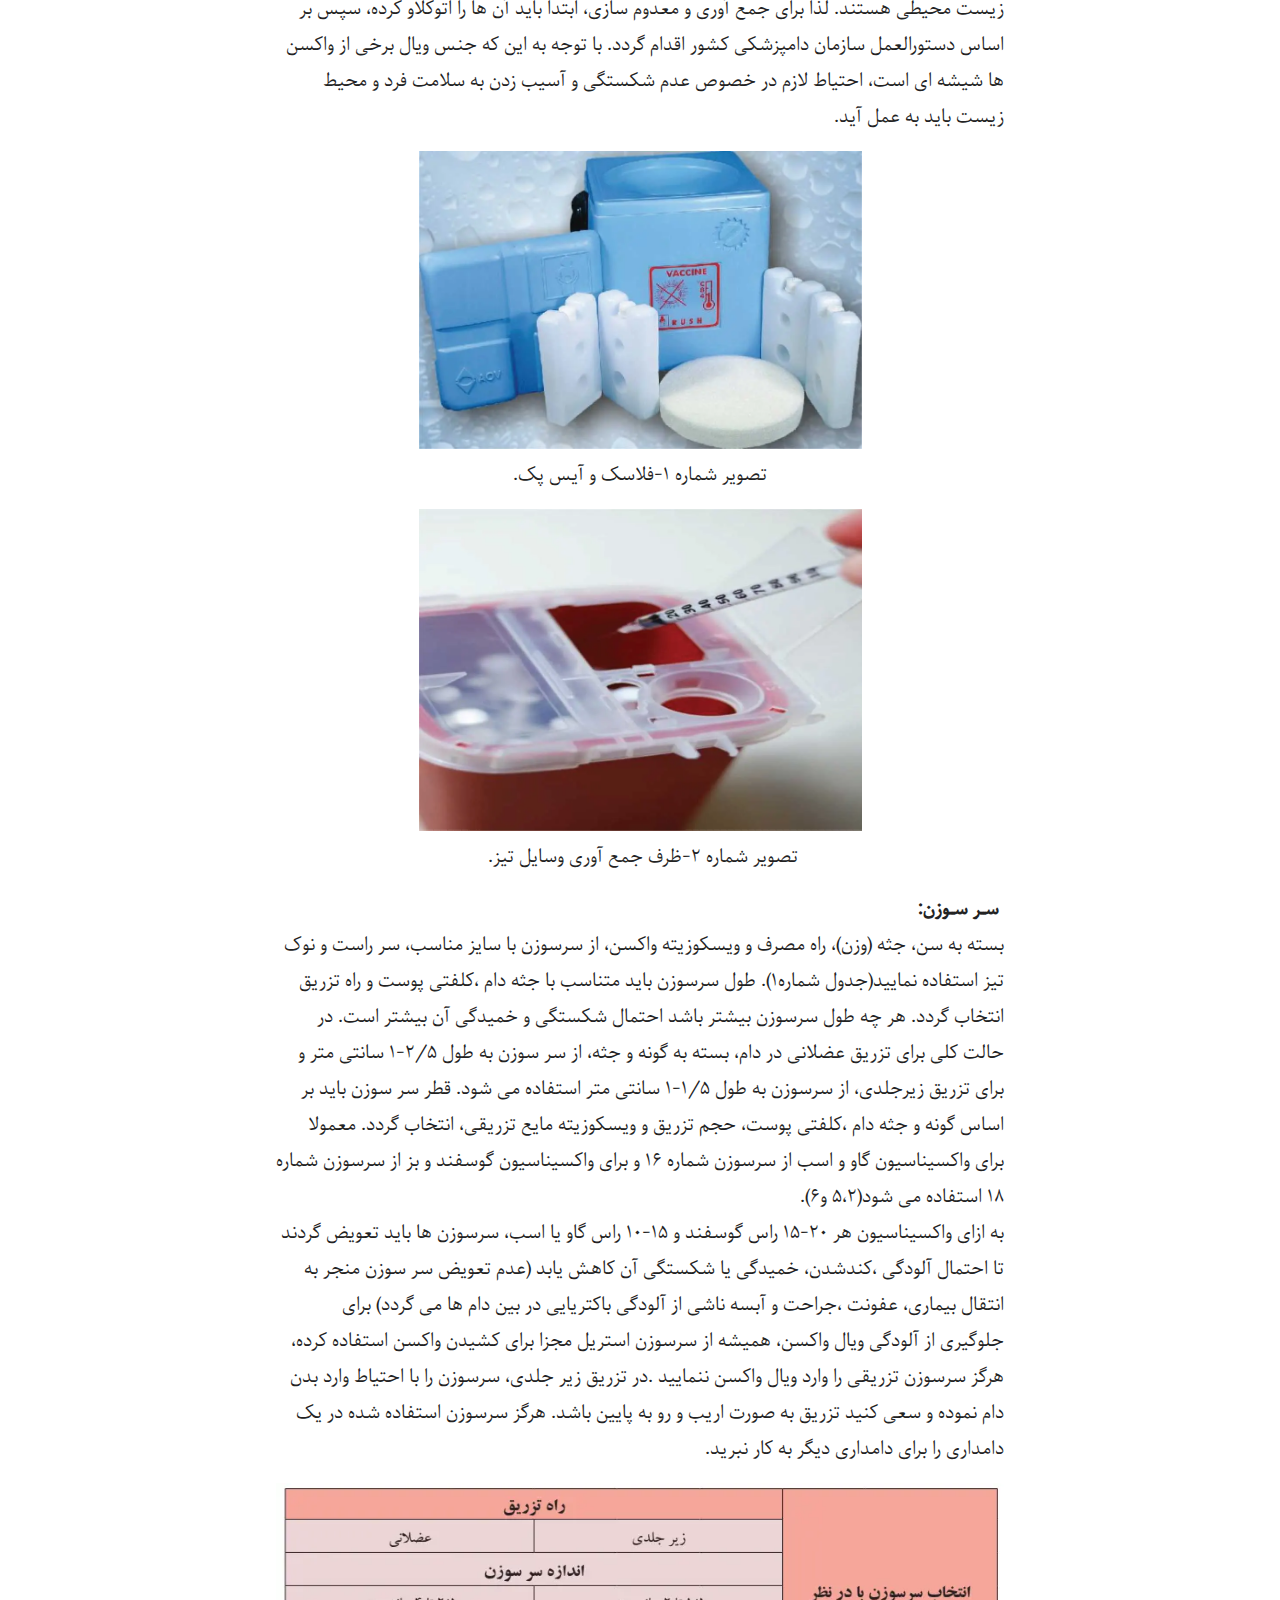
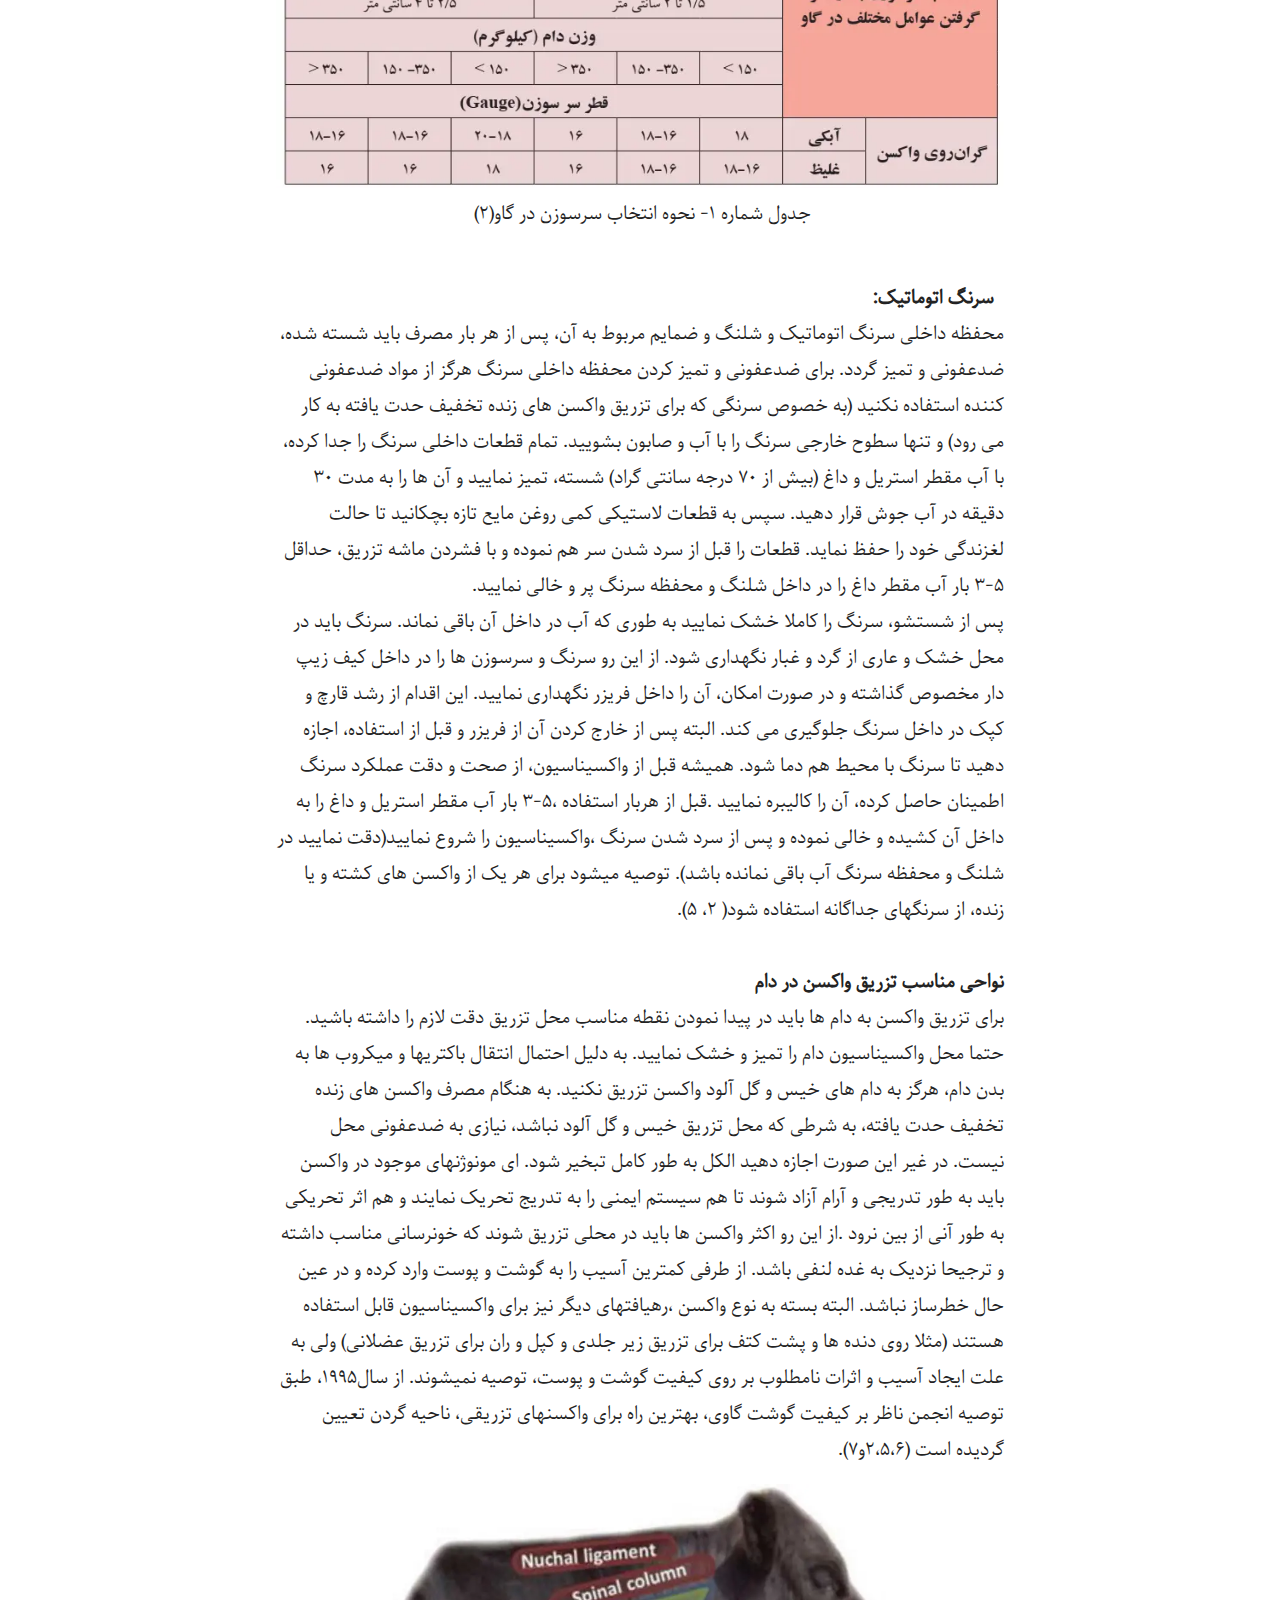
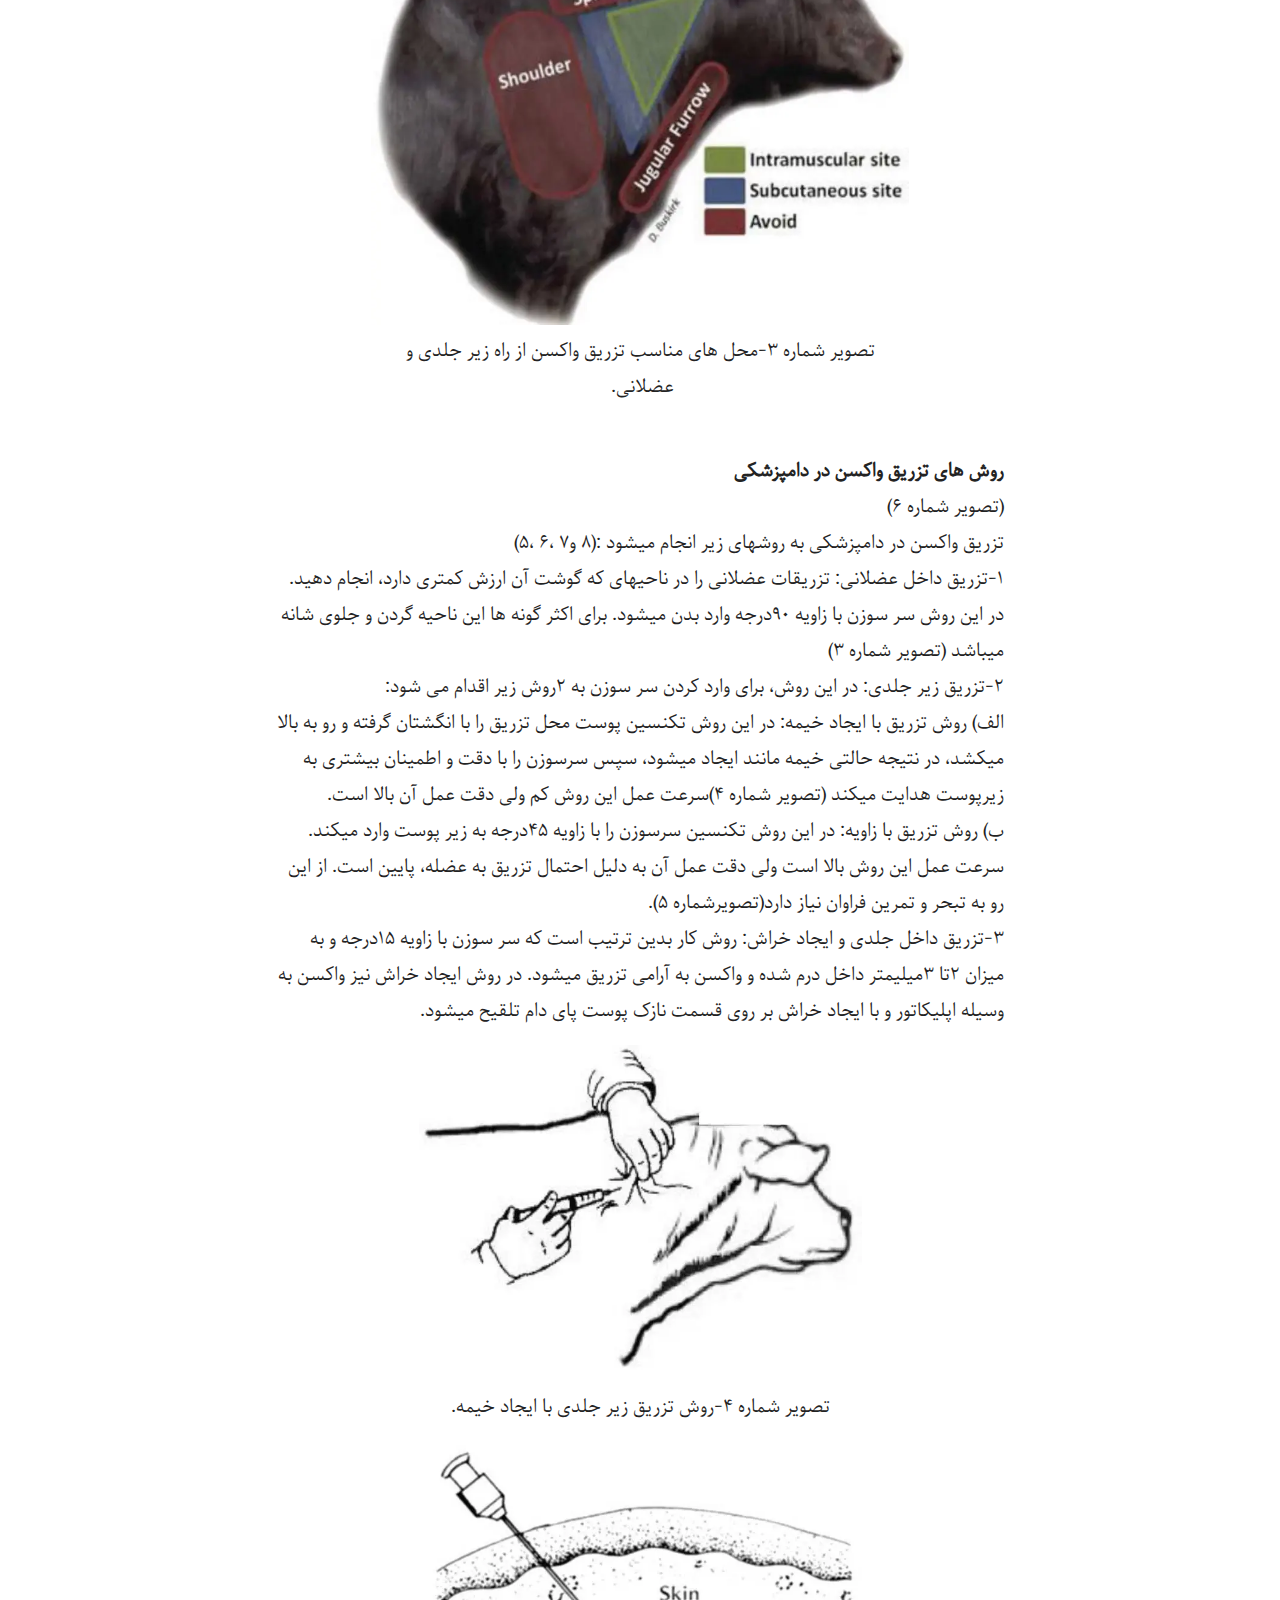
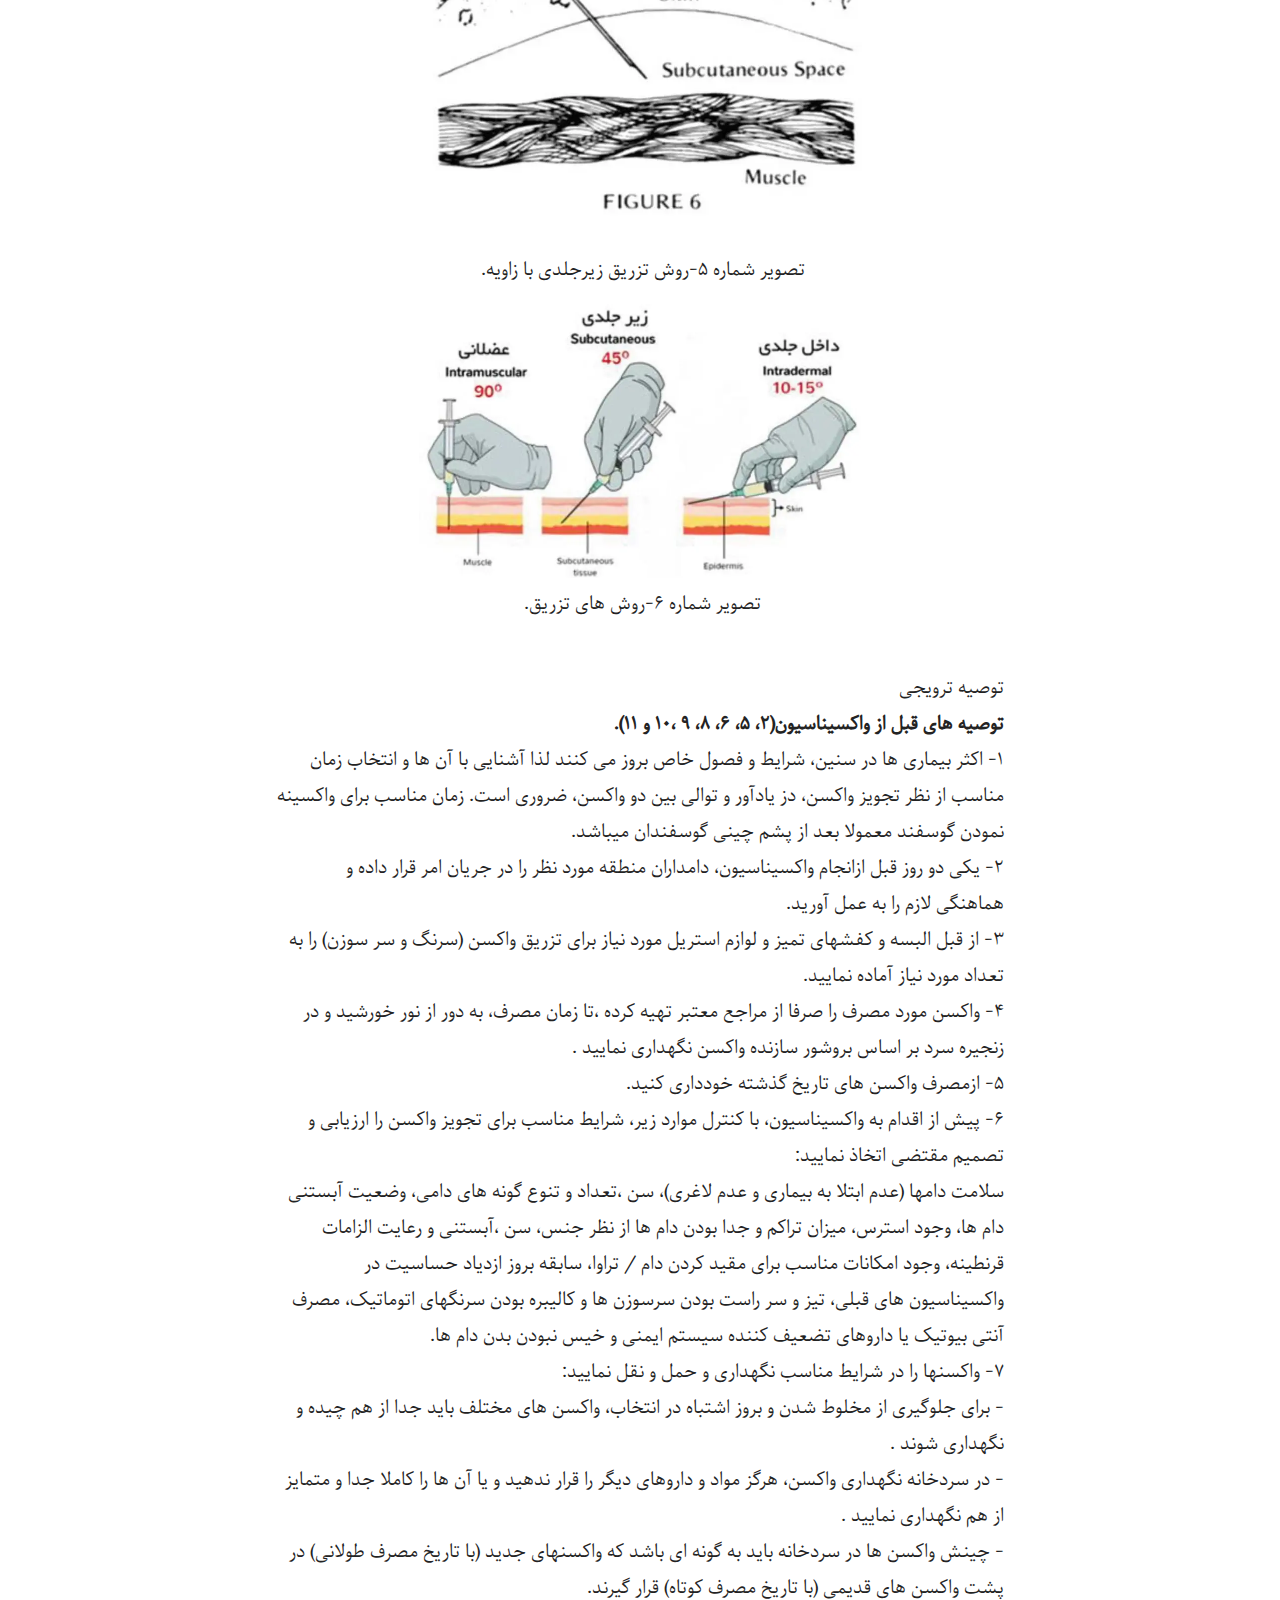
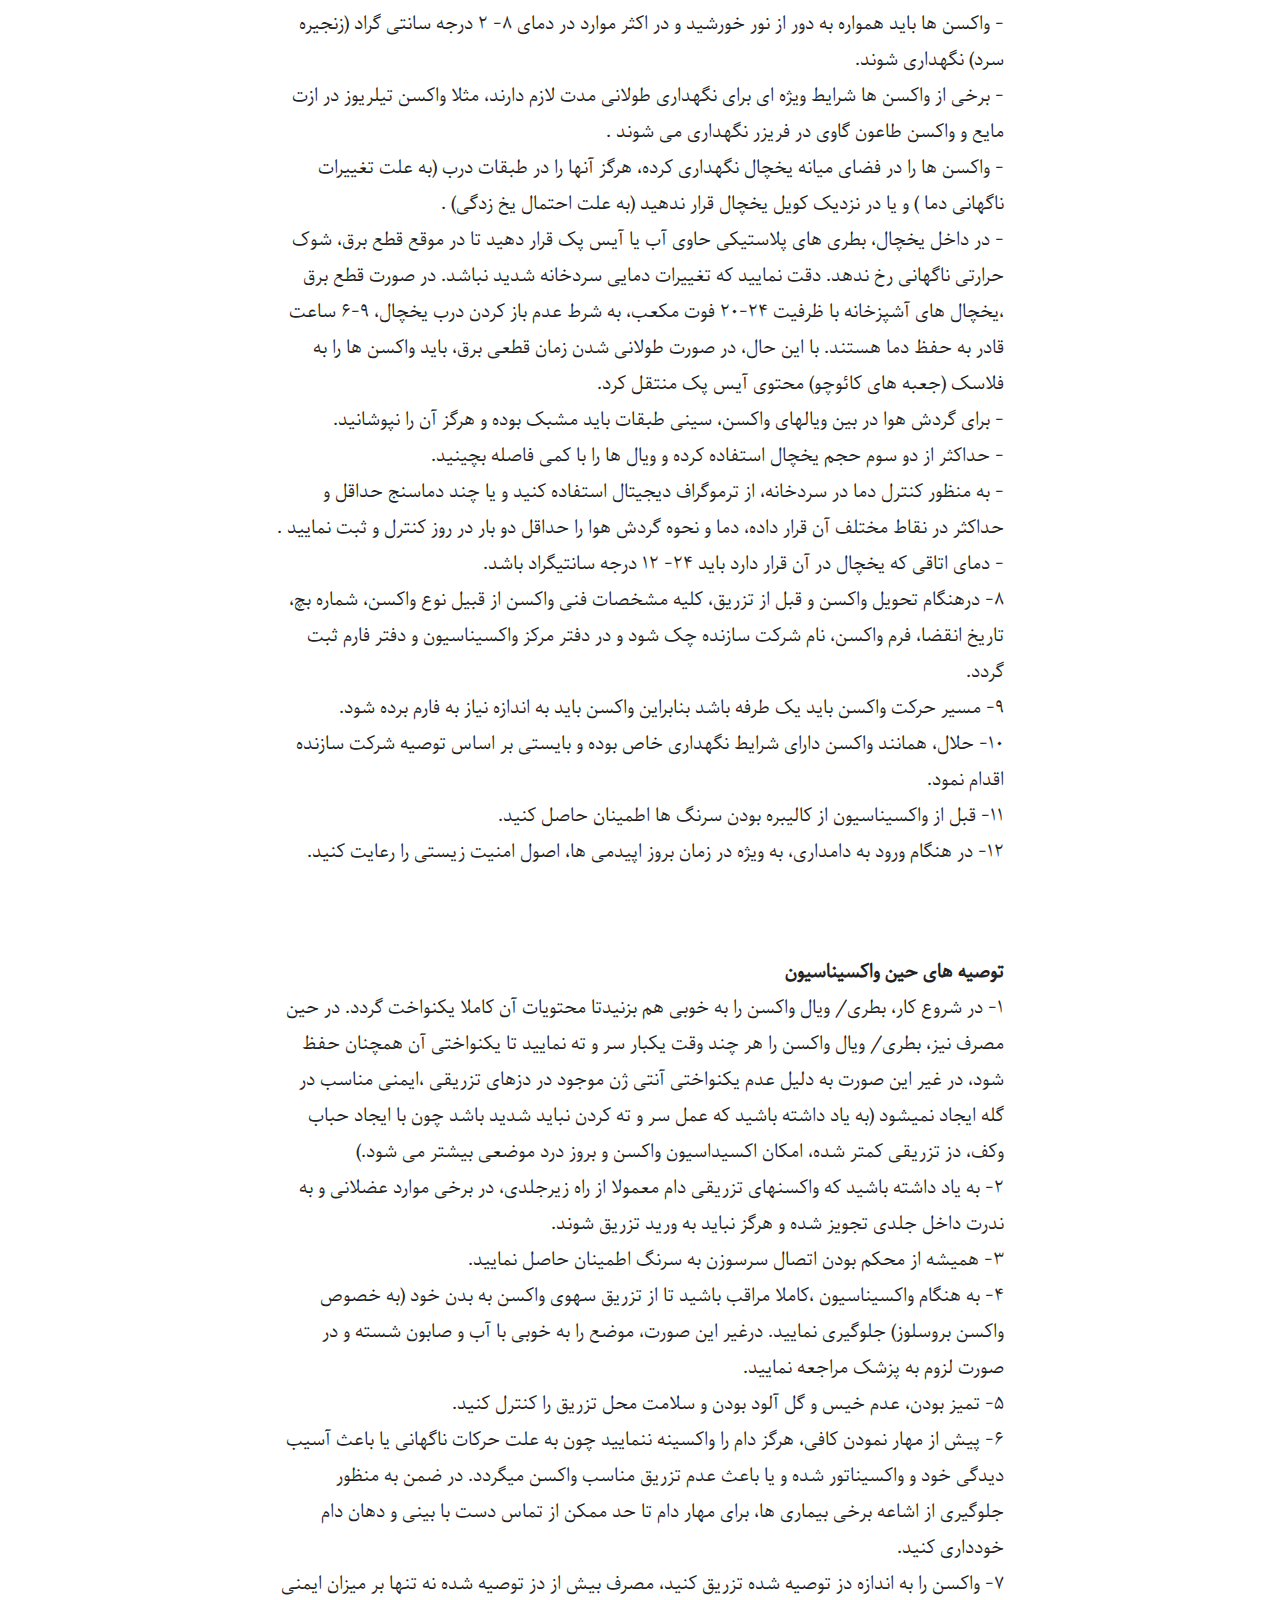
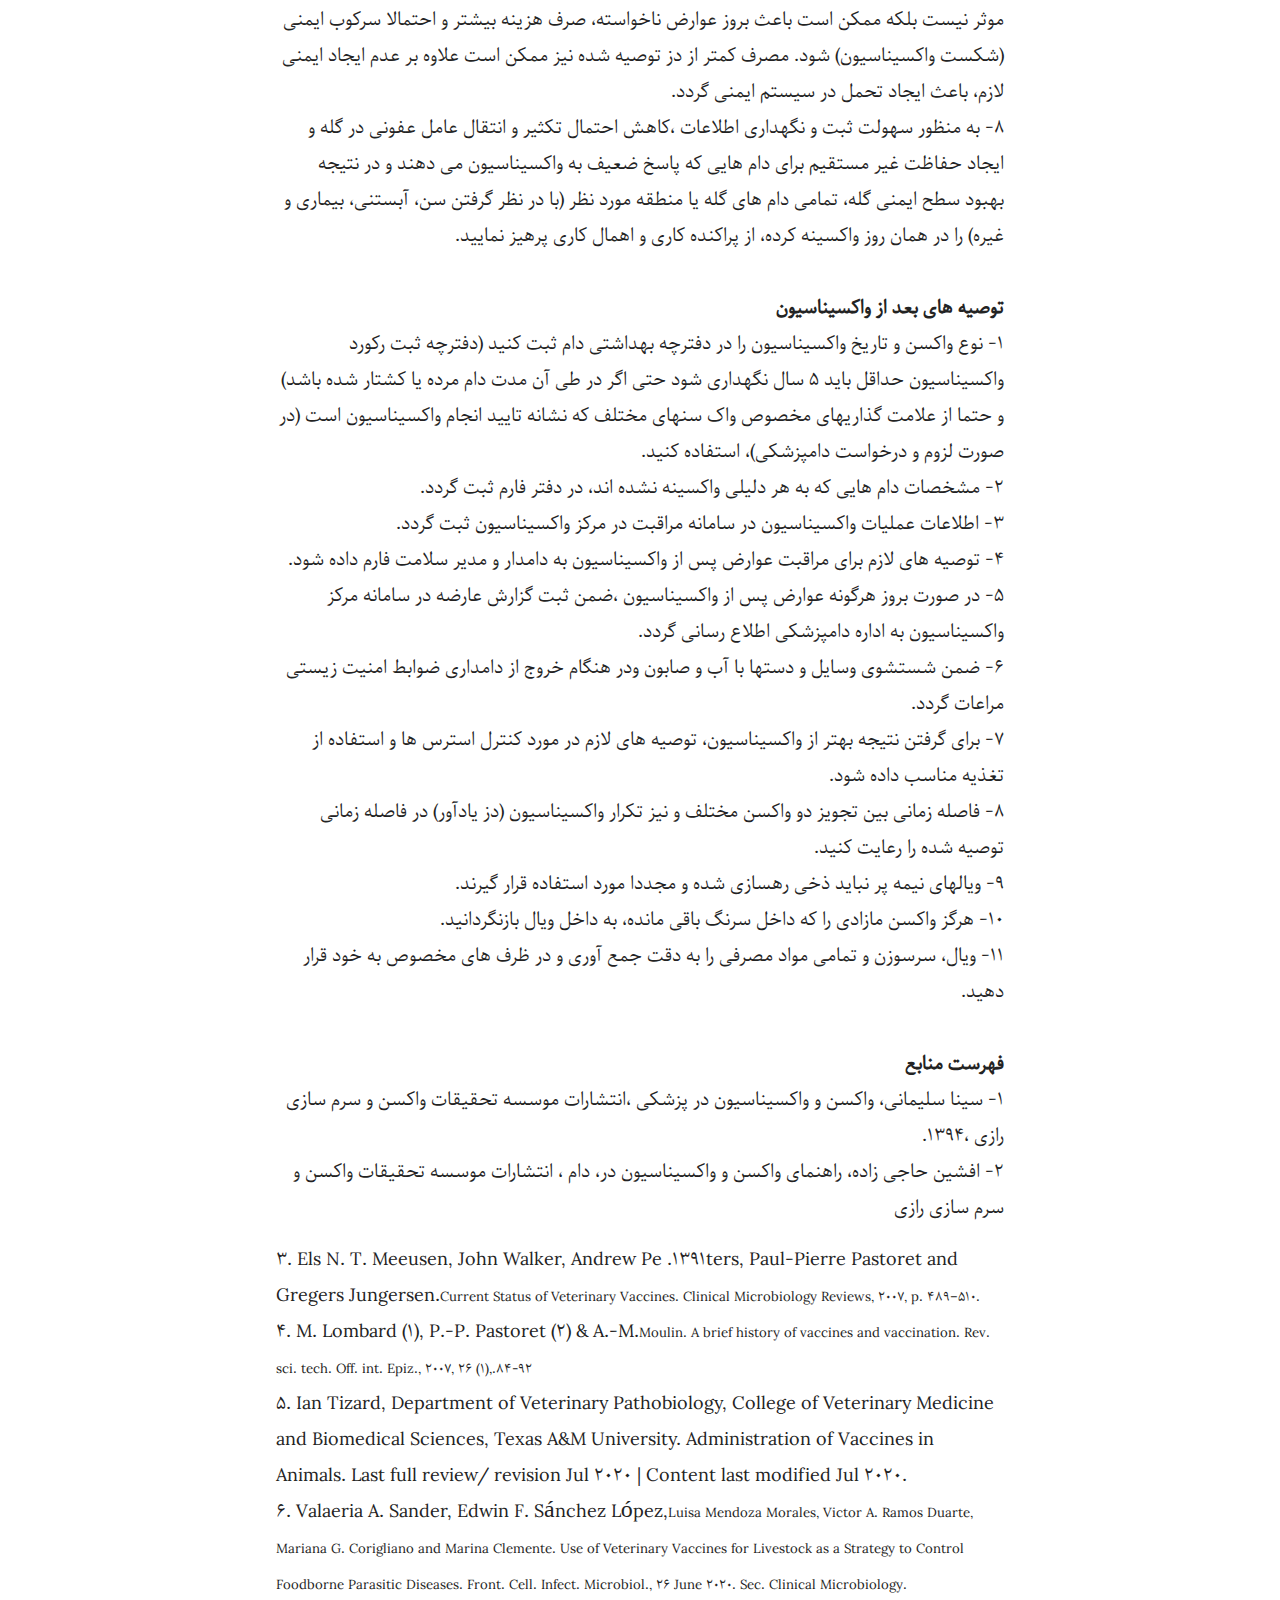
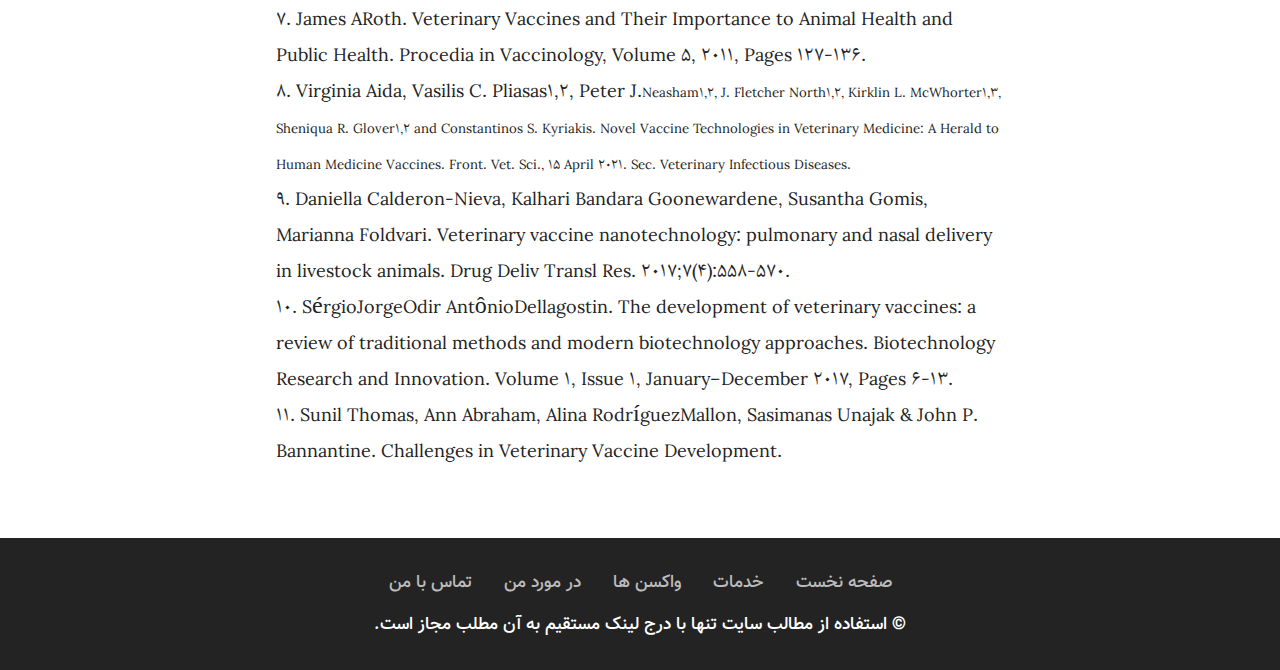
<file: livestock01.html>
<!DOCTYPE html>
<html  lang="fa">
<head>
  
  <meta charset="UTF-8">
  <meta http-equiv="X-UA-Compatible" content="IE=edge">
  
  <meta name="viewport" content="width=device-width, initial-scale=1, minimum-scale=1">
  <link rel="shortcut icon" href="assets/images/veticon.png" type="image/x-icon">
  <meta name="description" content="">
  
  
  <title>مروری بر اصول مدیریتی تجویز واکسن در دامپزشکی</title>
  <link rel="stylesheet" href="assets/bootstrap/css/bootstrap.min.css">
  <link rel="stylesheet" href="assets/bootstrap/css/bootstrap-grid.min.css">
  <link rel="stylesheet" href="assets/bootstrap/css/bootstrap-reboot.min.css">
  <link rel="stylesheet" href="assets/dropdown/css/style.css">
  <link rel="stylesheet" href="assets/socicon/css/styles.css">
  <link rel="stylesheet" href="assets/theme/css/style.css">
  <link href="assets/fonts/style.css" rel="stylesheet">
  <link rel="preload" as="style" href="assets/mobirise/css/mbr-additional.css"><link rel="stylesheet" href="assets/mobirise/css/mbr-additional.css" type="text/css">

  
  
  
</head>
<body>

<!-- Analytics -->
<!-- Default Statcounter code for website
https://dralidousti.ir -->
<script type="text/javascript">
var sc_project=12949224; 
var sc_invisible=1; 
var sc_security="cd85cf35"; 
</script>
<script type="text/javascript"
src="https://www.statcounter.com/counter/counter.js"
async></script>
<noscript><div class="statcounter"><a title="Web Analytics"
href="https://statcounter.com/" target="_blank"><img
class="statcounter"
src="https://c.statcounter.com/12949224/0/cd85cf35/1/"
alt="Web Analytics"
referrerPolicy="no-referrer-when-downgrade"></a></div></noscript>
<!-- End of Statcounter Code -->
<!-- /Analytics -->


  
  <section data-bs-version="5.1" class="menu menu2 cid-tYIW7uePGO" once="menu" id="menu2-12">
    
    <nav class="navbar navbar-dropdown navbar-expand-lg">
        <div class="container">
            <div class="navbar-brand">
                
                <span class="navbar-caption-wrap"><a class="navbar-caption text-info text-primary display-4" href="index.html">Aghil Alidousti<br>veterinarian<br></a></span>
            </div>
            <button class="navbar-toggler" type="button" data-toggle="collapse" data-bs-toggle="collapse" data-target="#navbarSupportedContent" data-bs-target="#navbarSupportedContent" aria-controls="navbarNavAltMarkup" aria-expanded="false" aria-label="Toggle navigation">
                <div class="hamburger">
                    <span></span>
                    <span></span>
                    <span></span>
                    <span></span>
                </div>
            </button>
            <div class="collapse navbar-collapse" id="navbarSupportedContent">
                <ul class="navbar-nav nav-dropdown nav-right" data-app-modern-menu="true"><li class="nav-item"><a class="nav-link link text-info text-primary display-4" href="index.html#تماس-با-من">تماس با من</a></li><li class="nav-item"><a class="nav-link link text-info text-primary display-4" href="index.html#در-مورد-من">در مورد من</a></li>
                    <li class="nav-item dropdown"><a class="nav-link link text-info text-primary dropdown-toggle show display-4" href="index.html#slider6-3" data-toggle="dropdown-submenu" data-bs-toggle="dropdown" data-bs-auto-close="outside" aria-expanded="false">واکسیناسیون</a><div class="dropdown-menu show" aria-labelledby="dropdown-103" data-bs-popper="none"><a class="text-info text-primary dropdown-item display-4" href="livestock.html">دام</a><a class="text-info text-primary dropdown-item display-4" href="poultry.html">طیور</a><a class="text-info text-primary show dropdown-item display-4" href="pet.html">حیوانات خانگی</a></div></li><li class="nav-item dropdown"><a class="nav-link link text-info text-primary dropdown-toggle display-4" href="index.html#slider6-3" data-toggle="dropdown-submenu" data-bs-toggle="dropdown" data-bs-auto-close="outside" aria-expanded="false">واکسن ها&nbsp;</a><div class="dropdown-menu" aria-labelledby="dropdown-937"><a class="text-info text-primary dropdown-item display-4" href="index.html#واکسنهای-دام-موجود">دام</a><a class="text-info text-primary dropdown-item display-4" href="index.html#واکسن-های-طیور-موجود">&nbsp;طیور</a><a class="text-info text-primary dropdown-item display-4" href="index.html#واکسن-های-حیوانات-خانگی-موجود">حیوانات خانگی</a></div></li><li class="nav-item"><a class="nav-link link text-info text-primary display-4" href="https://dralidousti.ir">صفحه خانگی</a></li></ul>
                
                
            </div>
        </div>
    </nav>
</section>

<section data-bs-version="5.1" class="content5 cid-tYuIZkEXSL" id="content5-10">
    
    <div class="container">
        <div class="row justify-content-center">
            <div class="col-md-12 col-lg-8">
                <h3 class="mbr-section-title mbr-fonts-style mb-4 display-5"><strong><br></strong><strong>مروری بر اصول مدیریتی تجویز واکسن در دامپزشکی</strong><strong><br></strong></h3>
                <h4 class="mbr-section-subtitle mbr-fonts-style mb-4 display-7"><strong>منتشر شده در مجله ترویجی واکسن و پیشگیری از بیماری ها در دامپزشکی</strong><div><em><br></em></div><div><em>سینا سلیمانی عضوهیات علمی (استادیار،) موسسه تحقیقات واکسن و سرمسازی رازی، سازمان تحقیقات آموزش و ترویج کشاورزی، کرج، ایران</em><div><em>افشین حاجیزاده محقق، موسسه تحقیقات واکسن و سرمسازی رازی، سازمان تحقیقات آموزش و ترویج کشاورزی، کرج، ایران</em></div></div></h4>
                <p class="mbr-text mbr-fonts-style display-7"><strong>چكيد‌ه
<br></strong>یکی از مهمترین ارکان واکسیناسیون در دامپزشکی، نحوه صحیح تجویز واکسن می باشد، چرا که تجویز نامناسب باعث شکست برنامه واکسیناسیون و شیوع بیماری های عفونی می شود. بنابراین شناخت اصول مدیریتی تجویز واکسن و به کارگیری درست این روش ها بسیار حائز اهمیت می باشد. راه های تجویز واکسن بسیار متنوع و شامل تزریقی (زیر جلدی، داخل جلدی و داخل عضلانی)، ایجاد خراش در پوست (مثل واکسن اکتیما)، تجویز از راه دهان (خوراکی / آشامیدنی مثل واکسن کرم ریه در گاو)، کاشتن در زیر جلد، تلقیح به صورت قطره داخل چشم یا بینی(مثل واکسن IBR ، بروسلوز و استرپتوکوکوس ایکویی)، اسپری (تنفسی/ مخاطی) و مالش بر روی پوست و مخاط می باشد. در این مقاله سعی شده است ضمن تشریح اصول مدیریتی تجویز واکسن در دام ها، نکات قابل توجه و مهم این حوزه بیان شده، تا بتوان با آموزش صحیح این موضوع، از شکست واکسیناسیون در کنترل بیماری های عفونی جلوگیری نمود.</p>
            </div>
        </div>
    </div>
</section>

<section data-bs-version="5.1" class="content5 cid-tYuLQX1pES" id="content5-12">
    
    <div class="container">
        <div class="row justify-content-center">
            <div class="col-md-12 col-lg-8">
                
                
                <p class="mbr-text mbr-fonts-style display-7"><strong>بيان مساله و اهميت موضوع
<br></strong>پرورش متراکم دام و طیور(به علت نیاز روز افزون به تامین پروتئین،) یکی از عوامل گسترش بیماریهای مختلف عفونی از جمله بیماریهای باکتریایی، ویروسی و انگلی است. لذا آگاهی از مسائل مختلف امنیت زیستی، رعایت مقررات و ضوابط بهداشتی و استفاده از تکنیکهای روز، از جمله عواملی هستند که میتوانند به عنوان ابزاری برای پیشگیری از این بیماریها مورد استفاده قرار گیرند. واکسیناسیون یکی از مهمترین ارکان پیشگیری و کنترل بیماریهای عفونی به ویژه بیماریهای ویروسی و باکتریایی در صنعت پرورش دام و طیور میباشد.
<br>کلمه واکسن از اصطلاح لاتین "vacca"به معنی گاو گرفته شده است (اولین بار توسط ادوارد جنر برای توصیف تلقیح انسان با ویروس آبله گاوی برای محافظت انسان در برابر ویروس آبله به کار برده شد)(3).
<br>واکسن بیماری تب برفکی (FMD)جزو اولین واکسنهای دامپزشکی بود که در اواخر قرن نوزدهم ساخته شد. به لطف اکتشافات محققانی مانند Frenkel،Vallée ،Waldmann  و Capstick  تولید واکسن FMD در مقیاس صنعتی از سال 1950 به بعد آغاز و امکان واکسیناسیون فراهم گشت.
<br>
<br><strong>دستاورد
</strong><br>نحوه تجویز واکسن و استفاده از اصول مدیریتی تجویز واکسن در دامپزشکی بسیار حائز اهمیت است(4،3) به طوری که یکی از مهمترین دلایل شکست واکسیناسیون ،تجویز نامناسب واکسنها میباشد(1).
<br>راه تجویز واکسن بر اساس سن، نوع و حدت بیماری، نوع واکسن، میزان هزینه و توصیه سازندگان واکسن انتخاب می شود بی شک تجویز واکسن از راهی که مسیر معمول ورود میکروب پاتوژن به بدن است (مثلا اسپری واکسن به بینی در بیماری های تنفسی)، باعث ایجاد ایمنی سریع و موثر به طور موضعی و سیستمیک خواهد شد. با این حال این روش تنها در مورد برخی واکسن ها صادق است. برای تجویز واکسن از روش های زیر استفاده میشود(2):
<br>1- تجویز از راه تزریق (زیر جلدی، داخل جلدی، داخل عضلانی و داخل صفاقی)
<br>2- ایجاد خراش در پوست (مثل واکسن اکتیما)
<br>3- تجویز از راه دهان (خوراکی / آشامیدنی - مثل واکسن کرم ریه در گاو)
<br>4- کاشتن در زیر جلد
<br>5- تلقیح به صورت قطره داخل چشم یا بینی(مثل واکسن IBR ، بروسلوز و استرپتوکوکوس ایکویی)
<br>6- اسپری (از طریق تنفسی / مخاطی)
<br>7- مالش بر روی پوست و مخاط
<br>با توجه به اینکه یکی از مهمترین روش های تجویز واکسن در دامپزشکی، روش تزریق واکسن می باشد، لذا استفاده از ابزارهای مناسب و به کارگیری تکنیک های صحیح تزریق در اثر گذاری واکسن بسیار مهم می باشد(2). 
<br>
<br><strong>وسایل و ابزار مختلف برای انجام واکسیناسیون تزریقی 
<br></strong>- فلاسک، آیس پک و یا تانک ازت
<br>- ظرف جمع آوری وسایل تیز و آلوده
<br>- سر سوزن (با اندازه های مختلف)
<br>- سرنگ اتوماتیک (یک بار مصرف برای برخی دام ها) همراه با لوازم یدکی
<br>- واکسن و حلال به میزان لازم
<br>- پنبه و محلول های ضد عفونی کننده
<br>- جعبه کمک های اولیه
<br>- آدرنالین و آنتی هیستامین
<br>- لباس سر هم، کفش، کلاه، ماسک، دستکش و عینک
<br>- خودکار و فرمهای مربوطه جهت ثبت عملیات واکسیناسیون
<br>
<br><strong>فلاسک و آیس پک: 
<br></strong>به هنگام حمل و نقل واکسن، باید زنجیره سرد حفظ شود. برای حفظ زنجیره سرد باید از خودروهای یخچال دار و نیز فلاسک حاوی آیس پک استفاده کنید (تصویر شماره1). در صورت نبود این فلاسکها و استفاده از یخ معمولی، به منظور جلوگیری از آلودگی دهانه واکسن و پاره شدن برچسب (ناشی ازآب حاصل از ذوب شدن یخ)، می توانید واکسنها را داخل یک کیسه نایلونی در داخل یخ قرار دهید. همچنین برای بعضی از واکسن ها نیاز به استفاده از تانک ازت میباشد. در زمان استفاده از تانک ازت موارد احتیاطات مربوطه (از جمله استفاده از دستکش و عینک و همچنین جلوگیری از پاشش ازت مایع به اطراف) باید مد نظر قرار گیرد(5،2).
<br>
<br><strong>ظرف جمع آوری وسایل تیز و آلوده:
<br></strong> رعایت الزامات ایمنی زیستی به هنگام واکسیناسیون بسیار مهم و ضروری است. از این رو هرگز سرسوزن، سرنگ و ویالهای خالی یا نیمه پر را در فضای باز و محوطه دامداری رها نکنید (به خصوص که برخی واکسن ها از سویه زنده تخفیف حدت یافته تهیه شده اند) چرا که علاوه بر داشتن عوارض زیست محیطی باعث بروز بیماریهایی مثل TRP میگردد. از این رو هر اکیپ واکسیناتور باید دارای ظرف مخصوص و مناسب برای جمع آوری ویال واکسنها، سرسوزن و دیگر مواد آلوده و تیز باشد (تصویر شماره2). همچنین واکسیناتورها باید در هنگام واکسیناسیون از انتشار عوامل بیماری زا مثل بروسلوز و یا عوامل بیماری زای زنده مثل آبله، اکتیما و لمپی اسکین جلوگیری نمایند(5،2).
<br>ویالهای خالی یا نیمه پر واکسن و تجهیزات تزریقی به عنوان زباله آلوده قلمداد شده و دارای خطرات زیست محیطی هستند. لذا برای جمع آوری و معدوم سازی، ابتدا باید آن ها را اتوکلاو کرده، سپس بر اساس دستورالعمل سازمان دامپزشکی کشور اقدام گردد. با توجه به این که جنس ویال برخی از واکسن ها شیشه ای است، احتیاط لازم در خصوص عدم شکستگی و آسیب زدن به سلامت فرد و محیط زیست باید به عمل آید.&nbsp;<br></p>
            </div>
        </div>
    </div>
</section>

<section data-bs-version="5.1" class="image3 cid-tYvYPq8aC2" id="image3-1c">
    

    
    

    <div class="container">
        <div class="row justify-content-center">
            <div class="col-12 col-lg-5">
                <div class="image-wrapper">
                    <img src="assets/images/1-963x647.webp" alt="">
                    <p class="mbr-description mbr-fonts-style mt-2 align-center display-7">
                        تصویر شماره 1-فلاسک و آیس پک.</p>
                </div>
            </div>
        </div>
    </div>
</section>

<section data-bs-version="5.1" class="image3 cid-tYvZymBtHV" id="image3-1d">
    

    
    

    <div class="container">
        <div class="row justify-content-center">
            <div class="col-12 col-lg-5">
                <div class="image-wrapper">
                    <img src="assets/images/2.webp" alt="">
                    <p class="mbr-description mbr-fonts-style mt-2 align-center display-7">تصویر شماره 2-ظرف جمع آوری وسایل تیز.&nbsp;<br></p>
                </div>
            </div>
        </div>
    </div>
</section>

<section data-bs-version="5.1" class="content5 cid-tYuUas42Mo" id="content5-14">
    
    <div class="container">
        <div class="row justify-content-center">
            <div class="col-md-12 col-lg-8">
                
                
                <p class="mbr-text mbr-fonts-style display-7"><strong>&nbsp;ســر ســوزن:
<br></strong> بسته به سن، جثه (وزن)، راه مصرف و ویسکوزیته واکسن، از سرسوزن با سایز مناسب، سر راست و نوک تیز استفاده نمایید(جدول شماره1). طول سرسوزن باید متناسب با جثه دام ،کلفتی پوست و راه تزریق انتخاب گردد. هر چه طول سرسوزن بیشتر باشد احتمال شکستگی و خمیدگی آن بیشتر است. در حالت کلی برای تزریق عضلانی در دام، بسته به گونه و جثه، از سر سوزن به طول 2/5-1 سانتی متر و برای تزریق زیرجلدی، از سرسوزن به طول 1/5-1 سانتی متر استفاده می شود. قطر سر سوزن باید بر اساس گونه و جثه دام ،کلفتی پوست، حجم تزریق و ویسکوزیته مایع تزریقی، انتخاب گردد. معمولا برای واکسیناسیون گاو و اسب از سرسوزن شماره 16 و برای واکسیناسیون گوسفند و بز از سرسوزن شماره 18 استفاده می شود(5،2 و6).
<br>به ازای واکسیناسیون هر 20-15 راس گوسفند و 15-10 راس گاو یا اسب، سرسوزن ها باید تعویض گردند تا احتمال آلودگی ،کندشدن، خمیدگی یا شکستگی آن کاهش یابد (عدم تعویض سر سوزن منجر به انتقال بیماری، عفونت ،جراحت و آبسه ناشی از آلودگی باکتریایی در بین دام ها می گردد) برای جلوگیری از آلودگی ویال واکسن، همیشه از سرسوزن استریل مجزا برای کشیدن واکسن استفاده کرده، هرگز سرسوزن تزریقی را وارد ویال واکسن ننمایید .در تزریق زیر جلدی، سرسوزن را با احتیاط وارد بدن دام نموده و سعی کنید تزریق به صورت اریب و رو به پایین باشد. هرگز سرسوزن استفاده شده در یک دامداری را برای دامداری دیگر به کار نبرید.&nbsp;<br></p>
            </div>
        </div>
    </div>
</section>

<section data-bs-version="5.1" class="image3 cid-tYw0DCwN7V" id="image3-1e">
    

    
    

    <div class="container">
        <div class="row justify-content-center">
            <div class="col-12 col-lg-8">
                <div class="image-wrapper">
                    <img src="assets/images/1-853x358.webp" alt="">
                    <p class="mbr-description mbr-fonts-style mt-2 align-center display-7">جدول شماره 1- نحوه انتخاب سرسوزن در گاو(2)&nbsp;<br></p>
                </div>
            </div>
        </div>
    </div>
</section>

<section data-bs-version="5.1" class="content5 cid-tYuYW42EgF" id="content5-15">
    
    <div class="container">
        <div class="row justify-content-center">
            <div class="col-md-12 col-lg-8">
                
                
                <p class="mbr-text mbr-fonts-style display-7"><strong>&nbsp; سرنگ اتوماتیک:
<br></strong>محفظه داخلی سرنگ اتوماتیک و شلنگ و ضمایم مربوط به آن، پس از هر بار مصرف باید شسته شده، ضدعفونی و تمیز گردد. برای ضدعفونی و تمیز کردن محفظه داخلی سرنگ هرگز از مواد ضدعفونی کننده استفاده نکنید (به خصوص سرنگی که برای تزریق واکسن های زنده تخفیف حدت یافته به کار می رود) و تنها سطوح خارجی سرنگ را با آب و صابون بشویید. تمام قطعات داخلی سرنگ را جدا کرده، با آب مقطر استریل و داغ (بیش از 70 درجه سانتی گراد) شسته، تمیز نمایید و آن ها را به مدت 30 دقیقه در آب جوش قرار دهید. سپس به قطعات لاستیکی کمی روغن مایع تازه بچکانید تا حالت لغزندگی خود را حفظ نماید. قطعات را قبل از سرد شدن سر هم نموده و با فشردن ماشه تزریق، حداقل 5-3 بار آب مقطر داغ را در داخل شلنگ و محفظه سرنگ پر و خالی نمایید.
<br>پس از شستشو، سرنگ را کاملا خشک نمایید به طوری که آب در داخل آن باقی نماند. سرنگ باید در محل خشک و عاری از گرد و غبار نگهداری شود. از این رو سرنگ و سرسوزن ها را در داخل کیف زیپ دار مخصوص گذاشته و در صورت امکان، آن را داخل فریزر نگهداری نمایید. این اقدام از رشد قارچ و کپک در داخل سرنگ جلوگیری می کند. البته پس از خارج کردن آن از فریزر و قبل از استفاده، اجازه دهید تا سرنگ با محیط هم دما شود. همیشه قبل از واکسیناسیون، از صحت و دقت عملکرد سرنگ اطمینان حاصل کرده، آن را کالیبره نمایید .قبل از هربار استفاده ،5-3 بار آب مقطر استریل و داغ را به داخل آن کشیده و خالی نموده و پس از سرد شدن سرنگ ،واکسیناسیون را شروع نمایید(دقت نمایید در شلنگ و محفظه سرنگ آب باقی نمانده باشد). توصیه میشود برای هر یک از واکسن های کشته و یا زنده، از سرنگهای جداگانه استفاده شود( 2، 5).
<br>
<br><strong>نواحی مناسب تزریق واکسن در دام  
<br></strong>برای تزریق واکسن به دام ها باید در پیدا نمودن نقطه مناسب محل تزریق دقت لازم را داشته باشید. حتما محل واکسیناسیون دام را تمیز و خشک نمایید. به دلیل احتمال انتقال باکتریها و میکروب ها به بدن دام، هرگز به دام های خیس و گل آلود واکسن تزریق نکنید. به هنگام مصرف واکسن های زنده تخفیف حدت یافته، به شرطی که محل تزریق خیس و گل آلود نباشد، نیازی به ضدعفونی محل نیست. در غیر این صورت اجازه دهید الکل به طور کامل تبخیر شود. ای مونوژنهای موجود در واکسن باید به طور تدریجی و آرام آزاد شوند تا هم سیستم ایمنی را به تدریج تحریک نمایند و هم اثر تحریکی به طور آنی از بین نرود .از این رو اکثر واکسن ها باید در محلی تزریق شوند که خونرسانی مناسب داشته و ترجیحا نزدیک به غده لنفی باشد. از طرفی کمترین آسیب را به گوشت و پوست وارد کرده و در عین حال خطرساز نباشد. البته بسته به نوع واکسن ،رهیافتهای دیگر نیز برای واکسیناسیون قابل استفاده هستند (مثلا روی دنده ها و پشت کتف برای تزریق زیر جلدی و کپل و ران برای تزریق عضلانی) ولی به علت ایجاد آسیب  و اثرات نامطلوب بر روی کیفیت گوشت و پوست، توصیه نمیشوند. از سال1995، طبق توصیه انجمن ناظر بر کیفیت گوشت گاوی، بهترین راه برای واکسنهای تزریقی، ناحیه گردن تعیین گردیده است (2،5،6و7).&nbsp;<br></p>
            </div>
        </div>
    </div>
</section>

<section data-bs-version="5.1" class="image3 cid-tYw1uejI3m" id="image3-1f">
    

    
    

    <div class="container">
        <div class="row justify-content-center">
            <div class="col-12 col-lg-6">
                <div class="image-wrapper">
                    <img src="assets/images/dam-886x726.webp" alt="">
                    <p class="mbr-description mbr-fonts-style mt-2 align-center display-7">تصویر شماره 3-محل های مناسب تزریق واکسن از راه زیر جلدی و عضلانی.&nbsp;<br></p>
                </div>
            </div>
        </div>
    </div>
</section>

<section data-bs-version="5.1" class="content5 cid-tYv12aGUgx" id="content5-16">
    
    <div class="container">
        <div class="row justify-content-center">
            <div class="col-md-12 col-lg-8">
                
                
                <p class="mbr-text mbr-fonts-style display-7"><strong>روش های تزریق واکسن در دامپزشكی
<br></strong> (تصویر شماره 6)
<br>تزریق واکسن در دامپزشکی به روشهای زیر انجام میشود :(8 و7 ،6 ،5)
<br>1-تزریق داخل عضلانی: تزریقات عضلانی را در ناحیهای که گوشت آن ارزش کمتری دارد، انجام دهید. در این روش سر سوزن با زاویه 90درجه وارد بدن میشود. برای اکثر گونه ها این ناحیه گردن و جلوی شانه میباشد (تصویر شماره 3)
<br>2-تزریق زیر جلدی: در این روش، برای وارد کردن سر سوزن به 2روش زیر اقدام می شود:
<br>الف) روش تزریق با ایجاد خیمه: در این روش تکنسین پوست محل تزریق را با انگشتان گرفته و رو به بالا میکشد، در نتیجه حالتی خیمه مانند ایجاد میشود، سپس سرسوزن را با دقت و اطمینان بیشتری به زیرپوست هدایت میکند (تصویر شماره 4)سرعت عمل این روش کم ولی دقت عمل آن بالا است.
<br>ب) روش تزریق با زاویه: در این روش تکنسین سرسوزن را با زاویه 45درجه به زیر پوست وارد میکند. سرعت عمل این روش بالا است ولی دقت عمل آن به دلیل احتمال تزریق به عضله، پایین است. از این رو به تبحر و تمرین فراوان نیاز دارد(تصویرشماره 5).
<br>3-تزریق داخل جلدی و ایجاد خراش: روش کار بدین ترتیب است که سر سوزن با زاویه 15درجه و به میزان 2تا 3میلیمتر داخل درم شده و واکسن به آرامی تزریق میشود. در روش ایجاد خراش نیز واکسن به وسیله اپلیکاتور و با ایجاد خراش بر روی قسمت نازک پوست پای دام تلقیح میشود.&nbsp;<br></p>
            </div>
        </div>
    </div>
</section>

<section data-bs-version="5.1" class="image3 cid-tYw29zJWZ2" id="image3-1g">
    

    
    

    <div class="container">
        <div class="row justify-content-center">
            <div class="col-12 col-lg-5">
                <div class="image-wrapper">
                    <img src="assets/images/rav1-680x516.webp" alt="">
                    <p class="mbr-description mbr-fonts-style mt-2 align-center display-7">
                        تصویر شماره 4-روش تزریق زیر جلدی با ایجاد خیمه.</p>
                </div>
            </div>
        </div>
    </div>
</section>

<section data-bs-version="5.1" class="image3 cid-tYw2oEnYin" id="image3-1h">
    

    
    

    <div class="container">
        <div class="row justify-content-center">
            <div class="col-12 col-lg-5">
                <div class="image-wrapper">
                    <img src="assets/images/rav2-759x690.webp" alt="">
                    <p class="mbr-description mbr-fonts-style mt-2 align-center display-7">تصویر شماره 5-روش تزریق زیرجلدی با زاویه.&nbsp;<br></p>
                </div>
            </div>
        </div>
    </div>
</section>

<section data-bs-version="5.1" class="image3 cid-tYw3Ibtk1K" id="image3-1j">
    

    
    

    <div class="container">
        <div class="row justify-content-center">
            <div class="col-12 col-lg-5">
                <div class="image-wrapper">
                    <img src="assets/images/rav3-886x547.webp" alt="">
                    <p class="mbr-description mbr-fonts-style mt-2 align-center display-7">تصویر شماره 6-روش های تزریق.&nbsp;<br></p>
                </div>
            </div>
        </div>
    </div>
</section>

<section data-bs-version="5.1" class="content5 cid-tYw3atqm24" id="content5-1i">
    
    <div class="container">
        <div class="row justify-content-center">
            <div class="col-md-12 col-lg-8">
                
                
                <p class="mbr-text mbr-fonts-style display-7">توصیه ترویجی
<br><strong>توصیه های قبل از واکسیناسیون(2، 5، 6، 8، 9 ،10 و 11). 
<br></strong>1- اکثر بیماری ها در سنین، شرایط و فصول خاص بروز می کنند لذا آشنایی با آن ها و انتخاب زمان مناسب از نظر تجویز واکسن، دز یادآور و توالی بین دو واکسن، ضروری است. زمان مناسب برای واکسینه نمودن گوسفند معمولا بعد از پشم چینی گوسفندان میباشد.
<br>2- یکی دو روز قبل ازانجام واکسیناسیون، دامداران منطقه مورد نظر را در جریان امر قرار داده و هماهنگی لازم را به عمل آورید.
<br>3- از قبل البسه و کفشهای تمیز و لوازم استریل مورد نیاز برای تزریق واکسن (سرنگ و سر سوزن) را به تعداد مورد نیاز آماده نمایید.
<br>4- واکسن مورد مصرف را صرفا از مراجع معتبر تهیه کرده ،تا زمان مصرف، به دور از نور خورشید و در زنجیره سرد بر اساس بروشور سازنده واکسن نگهداری نمایید .
<br>5- ازمصرف واکسن های تاریخ گذشته خودداری کنید.
<br>6- پیش از اقدام به واکسیناسیون، با کنترل موارد زیر، شرایط مناسب برای تجویز واکسن را ارزیابی و تصمیم مقتضی اتخاذ نمایید:
<br>سلامت دامها (عدم ابتلا به بیماری و عدم لاغری)، سن ،تعداد و تنوع گونه های دامی، وضعیت آبستنی دام ها، وجود استرس، میزان تراکم و جدا بودن دام ها از نظر جنس، سن ،آبستنی و رعایت الزامات قرنطینه، وجود امکانات مناسب برای مقید کردن دام / تراوا، سابقه بروز ازدیاد حساسیت در واکسیناسیون های قبلی، تیز و سر راست بودن سرسوزن ها و کالیبره بودن سرنگهای اتوماتیک، مصرف آنتی بیوتیک یا داروهای تضعیف کننده سیستم ایمنی و خیس نبودن بدن دام ها.
<br>7- واکسنها را در شرایط مناسب نگهداری و حمل و نقل نمایید:
<br>- برای جلوگیری از مخلوط شدن و بروز اشتباه در انتخاب، واکسن های مختلف باید جدا از هم چیده و نگهداری شوند .
<br>- در سردخانه نگهداری واکسن، هرگز مواد و داروهای دیگر را قرار ندهید و یا آن ها را کاملا جدا و متمایز از هم نگهداری نمایید .
<br>- چینش واکسن ها در سردخانه باید به گونه ای باشد که واکسنهای جدید (با تاریخ مصرف طولانی) در پشت واکسن های قدیمی (با تاریخ مصرف کوتاه) قرار گیرند.
<br>- واکسن ها باید همواره به دور از نور خورشید و در اکثر موارد در دمای 8- 2 درجه سانتی گراد (زنجیره سرد) نگهداری شوند.
<br>- برخی از واکسن ها شرایط ویژه ای برای نگهداری طولانی مدت لازم دارند، مثلا واکسن تیلریوز در ازت مایع و واکسن طاعون گاوی در فریزر نگهداری می شوند .
<br>- واکسن ها را در فضای میانه یخچال نگهداری کرده، هرگز آنها را در طبقات درب (به علت تغییرات ناگهانی دما ) و یا در نزدیک کویل یخچال قرار ندهید (به علت احتمال یخ زدگی) .
<br>- در داخل یخچال، بطری های پلاستیکی حاوی آب یا آیس پک قرار دهید تا در موقع قطع برق، شوک حرارتی ناگهانی رخ ندهد. دقت نمایید که تغییرات دمایی سردخانه شدید نباشد. در صورت قطع برق ،یخچال های آشپزخانه با ظرفیت 24-20 فوت مکعب، به شرط عدم باز کردن درب یخچال، 9-6 ساعت قادر به حفظ دما هستند. با این حال، در صورت طولانی شدن زمان قطعی برق، باید واکسن ها را به فلاسک (جعبه های کائوچو) محتوی آیس پک منتقل کرد.
<br>- برای گردش هوا در بین ویالهای واکسن، سینی طبقات باید مشبک بوده و هرگز آن را نپوشانید.
<br>- حداکثر از دو سوم حجم یخچال استفاده کرده و ویال ها را با کمی فاصله بچینید.
<br>- به منظور کنترل دما در سردخانه، از ترموگراف دیجیتال استفاده کنید و یا چند دماسنج حداقل و حداکثر در نقاط مختلف آن قرار داده، دما و نحوه گردش هوا را حداقل دو بار در روز کنترل و ثبت نمایید .
<br>- دمای اتاقی که یخچال در آن قرار دارد باید 24- 12 درجه سانتیگراد باشد.
<br>8- درهنگام تحویل واکسن و قبل از تزریق، کلیه مشخصات فنی واکسن از قبیل نوع واکسن، شماره بچ، تاریخ انقضا، فرم واکسن، نام شرکت سازنده چک شود و در دفتر مرکز واکسیناسیون و دفتر فارم ثبت گردد.
<br>9- مسیر حرکت واکسن باید یک طرفه باشد بنابراین واکسن باید به اندازه نیاز به فارم برده شود.
<br>10- حلال، همانند واکسن دارای شرایط نگهداری خاص بوده و بایستی بر اساس توصیه شرکت سازنده اقدام نمود.
<br>11- قبل از واکسیناسیون از کالیبره بودن سرنگ ها اطمینان حاصل کنید.
<br>12- در هنگام ورود به دامداری، به ویژه در زمان بروز اپیدمی ها، اصول امنیت زیستی را رعایت کنید.&nbsp;&nbsp;<br></p>
            </div>
        </div>
    </div>
</section>

<section data-bs-version="5.1" class="content5 cid-tYv3CnTtxe" id="content5-17">
    
    <div class="container">
        <div class="row justify-content-center">
            <div class="col-md-12 col-lg-8">
                
                
                <p class="mbr-text mbr-fonts-style display-7"><br><strong>توصیه های حین واکسیناسیون
<br></strong>1- در شروع کار، بطری/ ویال واکسن را به خوبی هم بزنیدتا محتویات آن کاملا یکنواخت گردد. در حین مصرف نیز، بطری/ ویال واکسن را هر چند وقت یکبار سر و ته نمایید تا یکنواختی آن همچنان حفظ شود، در غیر این صورت به دلیل عدم یکنواختی آنتی ژن موجود در دزهای تزریقی ،ایمنی مناسب در گله ایجاد نمیشود (به یاد داشته باشید که عمل سر و ته کردن نباید شدید باشد چون با ایجاد حباب وکف، دز تزریقی کمتر شده، امکان اکسیداسیون واکسن و بروز درد موضعی بیشتر می شود.)
<br>2- به یاد داشته باشید که واکسنهای تزریقی دام معمولا از راه زیرجلدی، در برخی موارد عضلانی و به ندرت داخل جلدی تجویز شده و هرگز نباید به ورید تزریق شوند.
<br>3- همیشه از محکم بودن اتصال سرسوزن به سرنگ اطمینان حاصل نمایید.
<br>4- به هنگام واکسیناسیون ،کاملا مراقب باشید تا از تزریق سهوی واکسن به بدن خود (به خصوص واکسن بروسلوز) جلوگیری نمایید. درغیر این صورت، موضع را به خوبی با آب و صابون شسته و در صورت لزوم به پزشک مراجعه نمایید.
<br>5- تمیز بودن، عدم خیس و گل آلود بودن و سلامت محل تزریق را کنترل کنید.
<br>6- پیش از مهار نمودن کافی، هرگز دام را واکسینه ننمایید چون به علت حرکات ناگهانی یا باعث آسیب دیدگی خود و واکسیناتور شده و یا باعث عدم تزریق مناسب واکسن میگردد. در ضمن به منظور جلوگیری از اشاعه برخی بیماری ها، برای مهار دام تا حد ممکن از تماس دست با بینی و دهان دام خودداری کنید.
<br>7- واکسن را به اندازه دز توصیه شده تزریق کنید، مصرف بیش از دز توصیه شده نه تنها بر میزان ایمنی موثر نیست بلکه ممکن است باعث بروز عوارض ناخواسته، صرف هزینه بیشتر و احتمالا سرکوب ایمنی (شکست واکسیناسیون) شود. مصرف کمتر از دز توصیه شده نیز ممکن است علاوه بر عدم ایجاد ایمنی لازم، باعث ایجاد تحمل در سیستم ایمنی گردد.
<br>8- به منظور سهولت ثبت و نگهداری اطلاعات ،کاهش احتمال تکثیر و انتقال عامل عفونی در گله و ایجاد حفاظت غیر مستقیم برای دام هایی که پاسخ ضعیف به واکسیناسیون می دهند و در نتیجه بهبود سطح ایمنی گله، تمامی دام های گله یا منطقه مورد نظر (با در نظر گرفتن سن، آبستنی، بیماری و غیره) را در همان روز واکسینه کرده، از پراکنده کاری و اهمال کاری پرهیز نمایید.
<br>
<br><strong>توصیه های بعد از واکسیناسیون
<br></strong>1- نوع واکسن و تاریخ واکسیناسیون را در دفترچه بهداشتی دام ثبت کنید (دفترچه ثبت رکورد واکسیناسیون حداقل باید 5 سال نگهداری شود حتی اگر در طی آن مدت دام مرده یا کشتار شده باشد) و حتما از علامت گذاریهای مخصوص واک سنهای مختلف که نشانه تایید انجام واکسیناسیون است (در صورت لزوم و درخواست دامپزشکی)، استفاده کنید.
<br>2- مشخصات دام هایی که به هر دلیلی واکسینه نشده اند، در دفتر فارم ثبت گردد.
<br>3- اطلاعات عملیات واکسیناسیون در سامانه مراقبت در مرکز واکسیناسیون ثبت گردد.
<br>4- توصیه های لازم برای مراقبت عوارض پس از واکسیناسیون به دامدار و مدیر سلامت فارم داده شود.
<br>5- در صورت بروز هرگونه عوارض پس از واکسیناسیون ،ضمن ثبت گزارش عارضه در سامانه مرکز واکسیناسیون به اداره دامپزشکی اطلاع رسانی گردد.
<br>6- ضمن شستشوی وسایل و دستها با آب و صابون ودر هنگام خروج از دامداری ضوابط امنیت زیستی مراعات گردد.
<br>7- برای گرفتن نتیجه بهتر از واکسیناسیون، توصیه های لازم در مورد کنترل استرس ها و استفاده از تغذیه مناسب داده شود.
<br>8- فاصله زمانی بین تجویز دو واکسن مختلف و نیز تکرار واکسیناسیون (دز یادآور) در فاصله زمانی توصیه شده را رعایت کنید.
<br>9- ویالهای نیمه پر نباید ذخی رهسازی شده و مجددا مورد استفاده قرار گیرند.
<br>10- هرگز واکسن مازادی را که داخل سرنگ باقی مانده، به داخل ویال بازنگردانید.
<br>11- ویال، سرسوزن و تمامی مواد مصرفی را به دقت جمع آوری و در ظرف های مخصوص به خود قرار دهید.
<br>
<br><strong>فهرست منابع
<br></strong>1- سینا سلیمانی، واکسن و واکسیناسیون در پزشکی ،انتشارات موسسه تحقیقات واکسن و سرم سازی رازی ،1394.
<br>2- افشین حاجی زاده، راهنمای واکسن و واکسیناسیون در، دام ، انتشارات موسسه تحقیقات واکسن و سرم سازی رازی&nbsp;<br></p>
            </div>
        </div>
    </div>
</section>

<section data-bs-version="5.1" class="content4 cid-tYv7KTCcvW" id="content4-19">
    

    
    
    <div class="container">
        <div class="row justify-content-center">
            <div class="title col-md-12 col-lg-8">
                
                <h4 class="mbr-section-subtitle align-center mbr-fonts-style mb-4 display-7"><div>3. Els N. T. Meeusen,  John Walker, Andrew Pe .1391ters, Paul-Pierre Pastoret and Gregers Jungersen.<span style="font-size: 1.1rem;">Current Status of Veterinary Vaccines. Clinical Microbiology Reviews, 2007, p. 489–510.</span></div><div>4.	M. Lombard (1), P.-P. Pastoret (2) &amp; A.-M.<span style="font-size: 1.1rem;">Moulin. A brief history of vaccines and vaccination. Rev. sci. tech. Off. int. Epiz., 2007, 26 (1),</span><span style="font-size: 1.1rem;">.84-92</span></div><div>5.	Ian Tizard, Department of Veterinary Pathobiology, College of Veterinary Medicine and Biomedical Sciences, Texas A&amp;M University. Administration of Vaccines in Animals. Last full review/ revision Jul 2020 | Content last modified Jul 2020.</div><div>6. Valaeria A. Sander, Edwin F. Sánchez López,<span style="font-size: 1.1rem;">Luisa Mendoza Morales, Victor A. Ramos Duarte, Mariana G. Corigliano and Marina Clemente. Use of Veterinary Vaccines for Livestock as a Strategy to Control Foodborne Parasitic Diseases. Front. Cell. Infect. Microbiol., 26 June 2020. Sec. Clinical Microbiology.</span></div><div>7.	James ARoth.  Veterinary Vaccines and Their Importance to Animal Health and Public Health. Procedia in Vaccinology, Volume 5, 2011, Pages 127-136.
</div><div>8.	Virginia Aida, Vasilis C. Pliasas1,2, Peter J.<span style="font-size: 1.1rem;">Neasham1,2, J. Fletcher North1,2, Kirklin L. McWhorter1,3, Sheniqua R. Glover1,2 and Constantinos S. Kyriakis. Novel Vaccine Technologies in Veterinary Medicine: A Herald to Human Medicine Vaccines. Front. Vet. Sci., 15 April 2021. Sec. Veterinary Infectious Diseases.</span></div><div>9.	Daniella Calderon-Nieva, Kalhari Bandara Goonewardene, Susantha Gomis, Marianna Foldvari. Veterinary vaccine nanotechnology: pulmonary and nasal delivery in livestock animals. Drug Deliv Transl Res. 2017;7(4):558-570.
</div><div>10.	SérgioJorgeOdir AntônioDellagostin. The development of veterinary vaccines: a review of traditional methods and modern biotechnology approaches. Biotechnology Research and Innovation. Volume 1, Issue 1, January–December 2017, Pages 6-13.
</div><div>11.	Sunil Thomas, Ann Abraham, Alina RodríguezMallon, Sasimanas Unajak &amp; John P. Bannantine. Challenges in Veterinary Vaccine Development. 
</div><div><br></div><div> 
</div></h4>
                
            </div>
        </div>
    </div>
</section>

<section data-bs-version="5.1" class="footer3 cid-tYZQWOJqyR" once="footers" id="footer3-2o">

    

    

    <div class="container">
        <div class="media-container-row align-center mbr-white">
            <div class="row row-links">
                <ul class="foot-menu">
                    
                    
                    
                    
                    
                <li class="foot-menu-item mbr-fonts-style display-4"><a href="index.html" class="text-success">صفحه نخست</a></li><li class="foot-menu-item mbr-fonts-style display-4"><a href="index.html#خمات-واکسیناسیون" class="text-success">خدمات</a></li><li class="foot-menu-item mbr-fonts-style display-4"><a href="index.html#واکسنهای-دام-موجود" class="text-success">واکسن ها</a></li><li class="foot-menu-item mbr-fonts-style display-4"><a href="index.html#در-مورد-من" class="text-success">در مورد من</a></li><li class="foot-menu-item mbr-fonts-style display-4"><a href="index.html#تماس-با-من" class="text-success">تماس با من</a></li></ul>
            </div>
            
            <div class="row row-copirayt">
                <p class="mbr-text mb-0 mbr-fonts-style mbr-white align-center display-4">© استفاده از مطالب سایت تنها با درج لینک مستقیم به آن مطلب مجاز است.<br></p>
            </div>
        </div>
    </div>
</section><script src="assets/bootstrap/js/bootstrap.bundle.min.js"></script>  <script src="assets/smoothscroll/smooth-scroll.js"></script>  <script src="assets/ytplayer/index.js"></script>  <script src="assets/dropdown/js/navbar-dropdown.js"></script>  <script src="assets/theme/js/script.js"></script>  
  
  
 <div id="scrollToTop" class="scrollToTop mbr-arrow-up"><a style="text-align: center;"><i class="mbr-arrow-up-icon mbr-arrow-up-icon-cm cm-icon cm-icon-smallarrow-up"></i></a></div>
  </body>
</html>
</file>
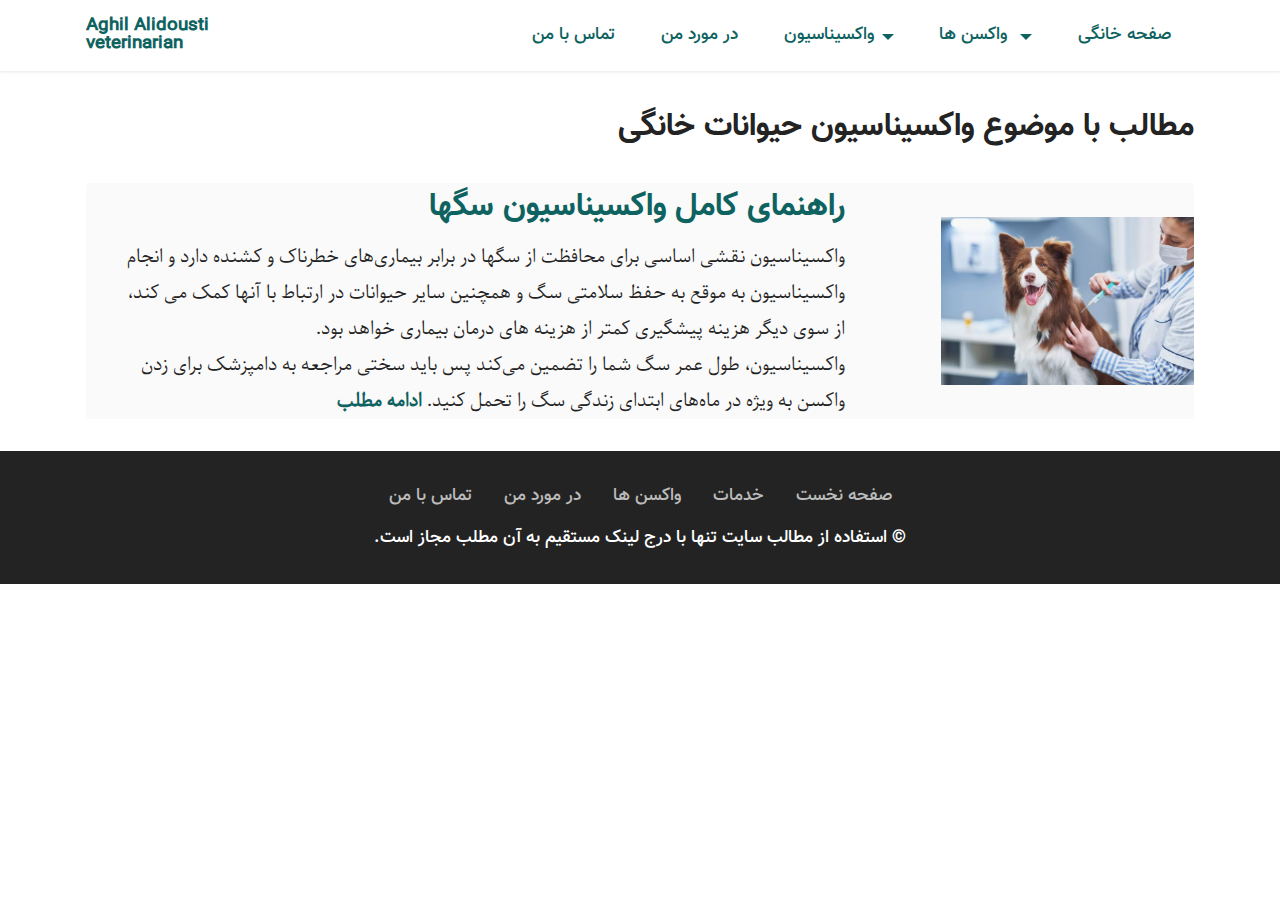
<file: pet.html>
<!DOCTYPE html>
<html  lang="fa">
<head>
  
  <meta charset="UTF-8">
  <meta http-equiv="X-UA-Compatible" content="IE=edge">
  
  <meta name="viewport" content="width=device-width, initial-scale=1, minimum-scale=1">
  <link rel="shortcut icon" href="assets/images/veticon.png" type="image/x-icon">
  <meta name="description" content="مطالب و مقالات واکسیناسیون حیوانات خانگی">
  
  
  <title>واکسیناسیون حیوانات خانگی</title>
  <link rel="stylesheet" href="assets/bootstrap/css/bootstrap.min.css">
  <link rel="stylesheet" href="assets/bootstrap/css/bootstrap-grid.min.css">
  <link rel="stylesheet" href="assets/bootstrap/css/bootstrap-reboot.min.css">
  <link rel="stylesheet" href="assets/dropdown/css/style.css">
  <link rel="stylesheet" href="assets/socicon/css/styles.css">
  <link rel="stylesheet" href="assets/theme/css/style.css">
  <link href="assets/fonts/style.css" rel="stylesheet">
  <link rel="preload" as="style" href="assets/mobirise/css/mbr-additional.css"><link rel="stylesheet" href="assets/mobirise/css/mbr-additional.css" type="text/css">

  
  
  
</head>
<body>

<!-- Analytics -->
<!-- Default Statcounter code for website
https://dralidousti.ir -->
<script type="text/javascript">
var sc_project=12949224; 
var sc_invisible=1; 
var sc_security="cd85cf35"; 
</script>
<script type="text/javascript"
src="https://www.statcounter.com/counter/counter.js"
async></script>
<noscript><div class="statcounter"><a title="Web Analytics"
href="https://statcounter.com/" target="_blank"><img
class="statcounter"
src="https://c.statcounter.com/12949224/0/cd85cf35/1/"
alt="Web Analytics"
referrerPolicy="no-referrer-when-downgrade"></a></div></noscript>
<!-- End of Statcounter Code -->
<!-- /Analytics -->


  
  <section data-bs-version="5.1" class="menu menu2 cid-tZaTblQIVc" once="menu" id="menu2-2s">
    
    <nav class="navbar navbar-dropdown navbar-expand-lg">
        <div class="container">
            <div class="navbar-brand">
                
                <span class="navbar-caption-wrap"><a class="navbar-caption text-info text-primary display-4" href="index.html">Aghil Alidousti<br>veterinarian<br></a></span>
            </div>
            <button class="navbar-toggler" type="button" data-toggle="collapse" data-bs-toggle="collapse" data-target="#navbarSupportedContent" data-bs-target="#navbarSupportedContent" aria-controls="navbarNavAltMarkup" aria-expanded="false" aria-label="Toggle navigation">
                <div class="hamburger">
                    <span></span>
                    <span></span>
                    <span></span>
                    <span></span>
                </div>
            </button>
            <div class="collapse navbar-collapse" id="navbarSupportedContent">
                <ul class="navbar-nav nav-dropdown nav-right" data-app-modern-menu="true"><li class="nav-item"><a class="nav-link link text-info text-primary display-4" href="index.html#تماس-با-من">تماس با من</a></li><li class="nav-item"><a class="nav-link link text-info text-primary display-4" href="index.html#در-مورد-من">در مورد من</a></li>
                    <li class="nav-item dropdown"><a class="nav-link link text-info text-primary dropdown-toggle show display-4" href="index.html#slider6-3" data-toggle="dropdown-submenu" data-bs-toggle="dropdown" data-bs-auto-close="outside" aria-expanded="false">واکسیناسیون</a><div class="dropdown-menu show" aria-labelledby="dropdown-103" data-bs-popper="none"><a class="text-info text-primary dropdown-item display-4" href="livestock.html">دام</a><a class="text-info text-primary dropdown-item display-4" href="poultry.html">طیور</a><a class="text-info text-primary show dropdown-item display-4" href="pet.html">حیوانات خانگی</a></div></li><li class="nav-item dropdown"><a class="nav-link link text-info text-primary dropdown-toggle display-4" href="index.html#slider6-3" data-toggle="dropdown-submenu" data-bs-toggle="dropdown" data-bs-auto-close="outside" aria-expanded="false">واکسن ها&nbsp;</a><div class="dropdown-menu" aria-labelledby="dropdown-937"><a class="text-info text-primary dropdown-item display-4" href="index.html#واکسنهای-دام-موجود">دام</a><a class="text-info text-primary dropdown-item display-4" href="index.html#واکسن-های-طیور-موجود">&nbsp;طیور</a><a class="text-info text-primary dropdown-item display-4" href="index.html#واکسن-های-حیوانات-خانگی-موجود">حیوانات خانگی</a></div></li><li class="nav-item"><a class="nav-link link text-info text-primary display-4" href="https://dralidousti.ir">صفحه خانگی</a></li></ul>
                
                
            </div>
        </div>
    </nav>
</section>

<section data-bs-version="5.1" class="features11 cid-tZaTbmsYRv" id="features11-2t">
    <!---->
    

    
    
    <div class="container">
        <div class="title">
            <h3 class="mbr-section-title mbr-fonts-style mb-4 display-5">
                <strong>مطالب با موضوع واکسیناسیون حیوانات خانگی</strong></h3>
            
        </div>
        <div class="item features-image">
            <div class="item-wrapper">
                <div class="row align-items-center">
                    <div class="col-12 col-md-3">
                        <div class="image-wrapper">
                            <img src="assets/images/dog-vaccine.webp" alt="" title="">
                        </div>
                    </div>
                    <div class="col-12 col-md">
                        <div class="card-box">
                            <div class="row">
                                <div class="col-12">
                                    <div class="top-line">
                                        <h4 class="card-title mbr-fonts-style display-5"><a href="pet01.html" class="text-primary">راهنمای کامل واکسیناسیون سگها</a></h4>
                                        <p class="cost mbr-fonts-style display-4"></p>
                                    </div>
                                </div>
                                <div class="col-12">
                                    <div class="bottom-line">
                                        <p class="mbr-text mbr-fonts-style m-0 display-7">واکسیناسیون نقشی اساسی برای محافظت از سگها در برابر بیماری‌های خطرناک و کشنده دارد و انجام واکسیناسیون به موقع به حفظ سلامتی سگ و همچنین سایر حیوانات در ارتباط با آنها کمک می کند، از سوی دیگر هزینه پیشگیری کمتر از هزینه های درمان بیماری خواهد بود.
<br>واکسیناسیون، طول عمر سگ شما را تضمین می‌کند پس باید سختی مراجعه به دامپزشک برای زدن واکسن به ویژه در ماه‌های ابتدای زندگی سگ را تحمل کنید.&nbsp;<a href="pet01.html" class="text-primary"><strong>ادامه مطلب</strong></a></p>
                                    </div>
                                </div>
                            </div>
                        </div>
                    </div>
                </div>
            </div>
        </div>
        
        
    </div>
</section>

<section data-bs-version="5.1" class="footer3 cid-tZaTbmYPyy" once="footers" id="footer3-2u">

    

    

    <div class="container">
        <div class="media-container-row align-center mbr-white">
            <div class="row row-links">
                <ul class="foot-menu">
                    
                    
                    
                    
                    
                <li class="foot-menu-item mbr-fonts-style display-4"><a href="index.html" class="text-success">صفحه نخست</a></li><li class="foot-menu-item mbr-fonts-style display-4"><a href="index.html#خمات-واکسیناسیون" class="text-success">خدمات</a></li><li class="foot-menu-item mbr-fonts-style display-4"><a href="index.html#واکسنهای-دام-موجود" class="text-success">واکسن ها</a></li><li class="foot-menu-item mbr-fonts-style display-4"><a href="index.html#در-مورد-من" class="text-success">در مورد من</a></li><li class="foot-menu-item mbr-fonts-style display-4"><a href="index.html#تماس-با-من" class="text-success">تماس با من</a></li></ul>
            </div>
            
            <div class="row row-copirayt">
                <p class="mbr-text mb-0 mbr-fonts-style mbr-white align-center display-4">© استفاده از مطالب سایت تنها با درج لینک مستقیم به آن مطلب مجاز است.<br></p>
            </div>
        </div>
    </div>
</section><script src="assets/bootstrap/js/bootstrap.bundle.min.js"></script>  <script src="assets/smoothscroll/smooth-scroll.js"></script>  <script src="assets/ytplayer/index.js"></script>  <script src="assets/dropdown/js/navbar-dropdown.js"></script>  <script src="assets/theme/js/script.js"></script>  
  
  
 <div id="scrollToTop" class="scrollToTop mbr-arrow-up"><a style="text-align: center;"><i class="mbr-arrow-up-icon mbr-arrow-up-icon-cm cm-icon cm-icon-smallarrow-up"></i></a></div>
  </body>
</html>
</file>
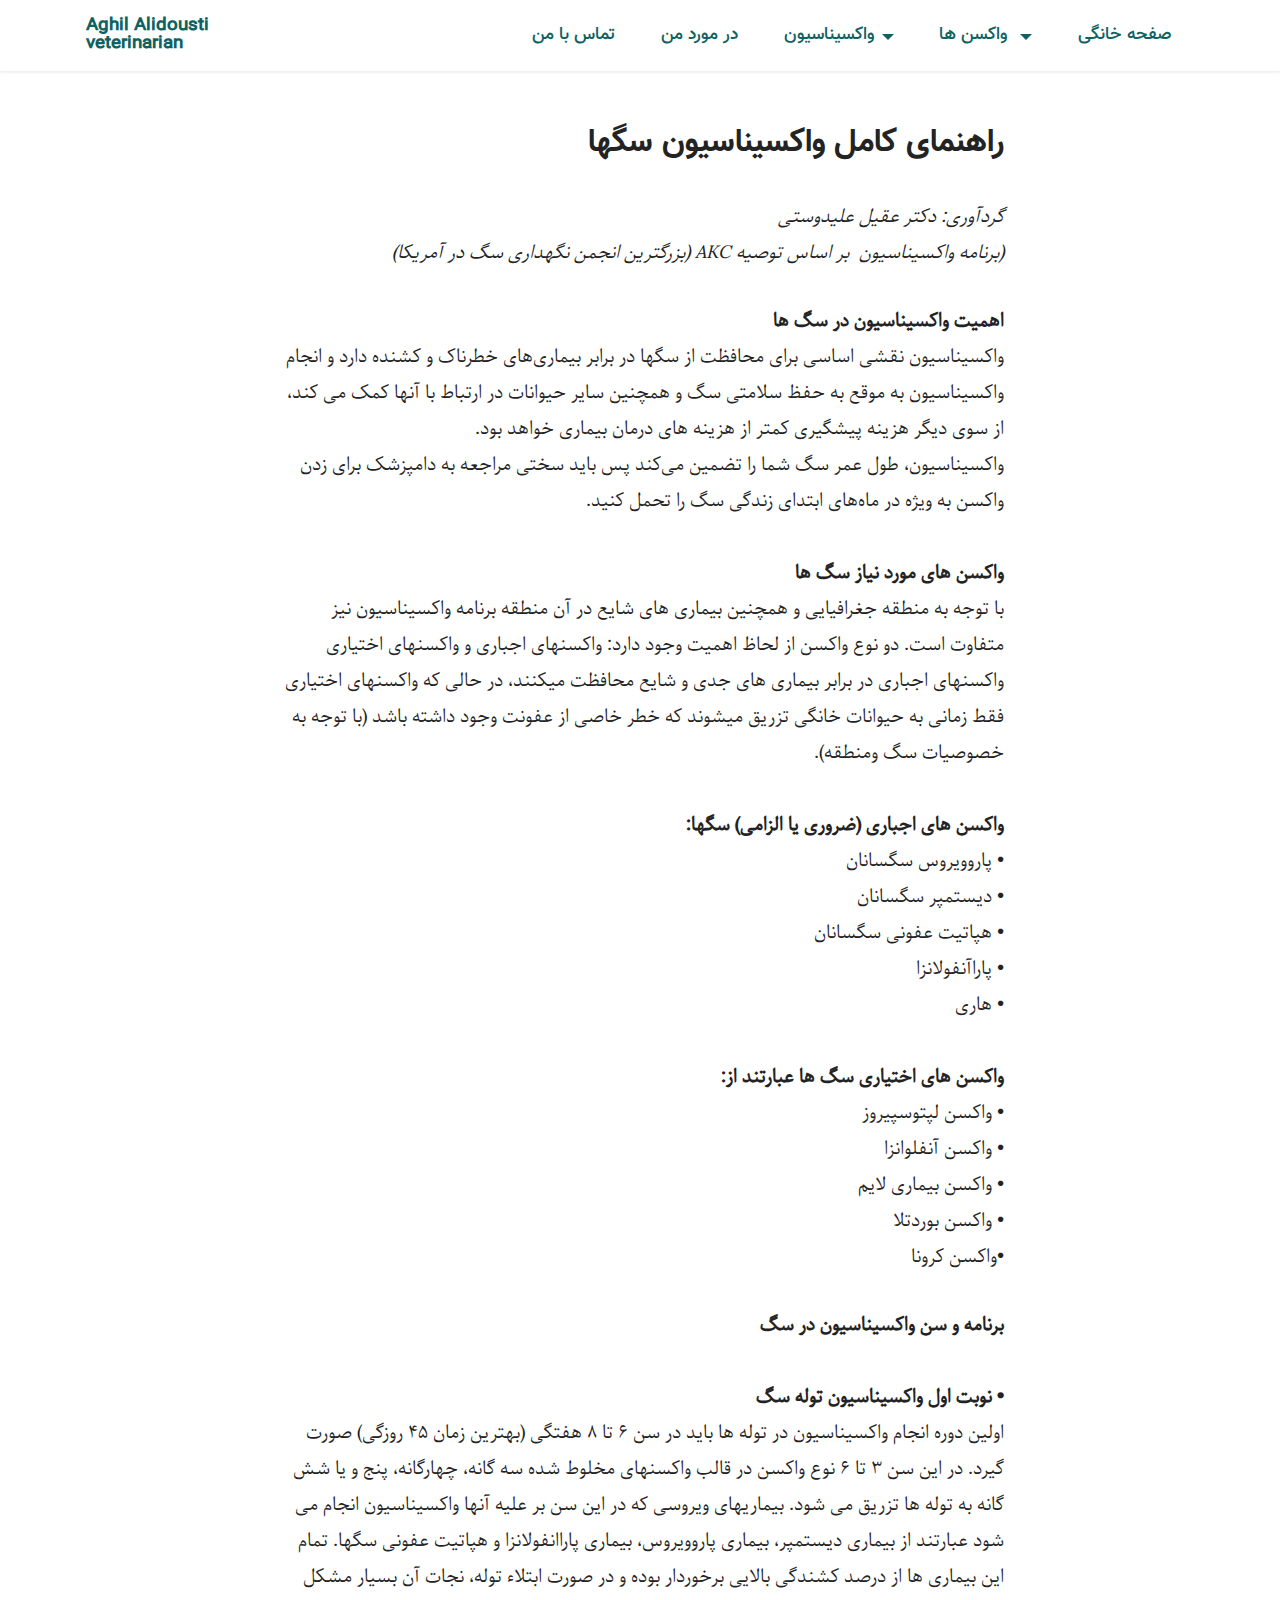
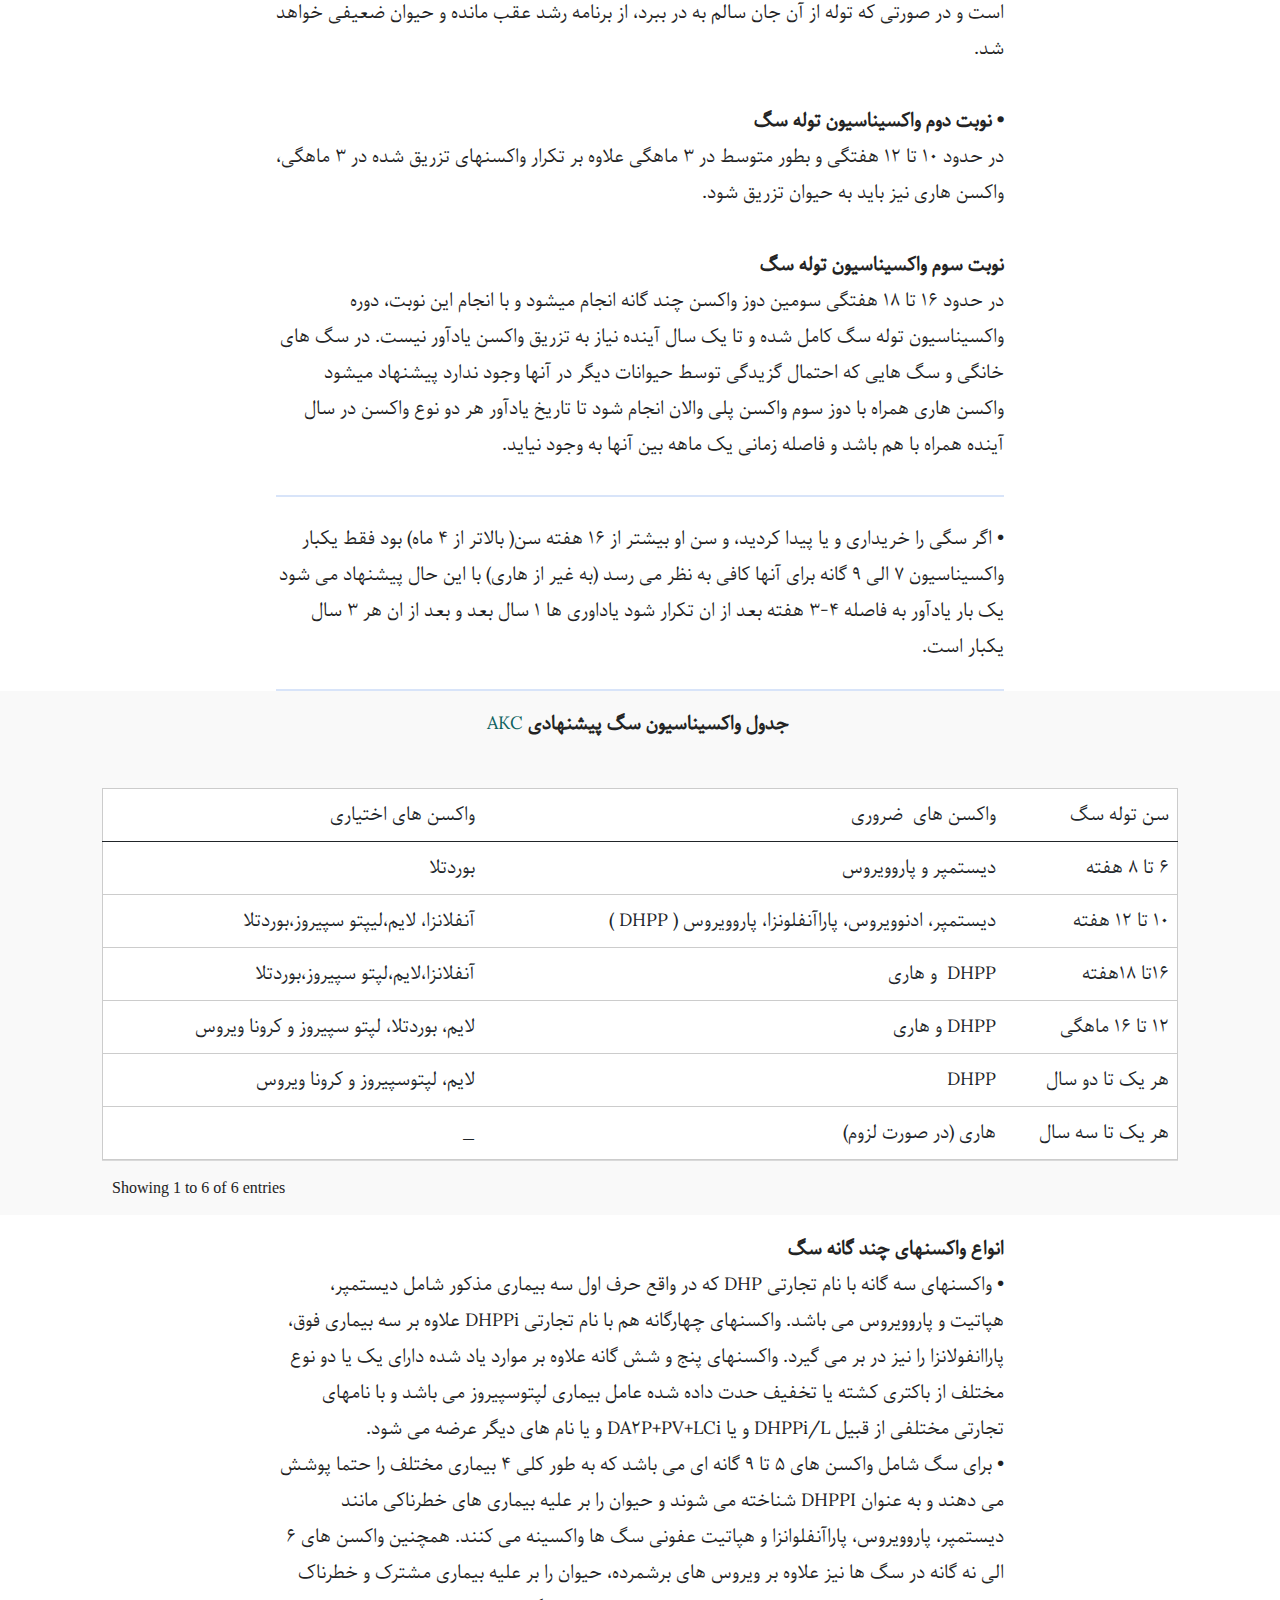
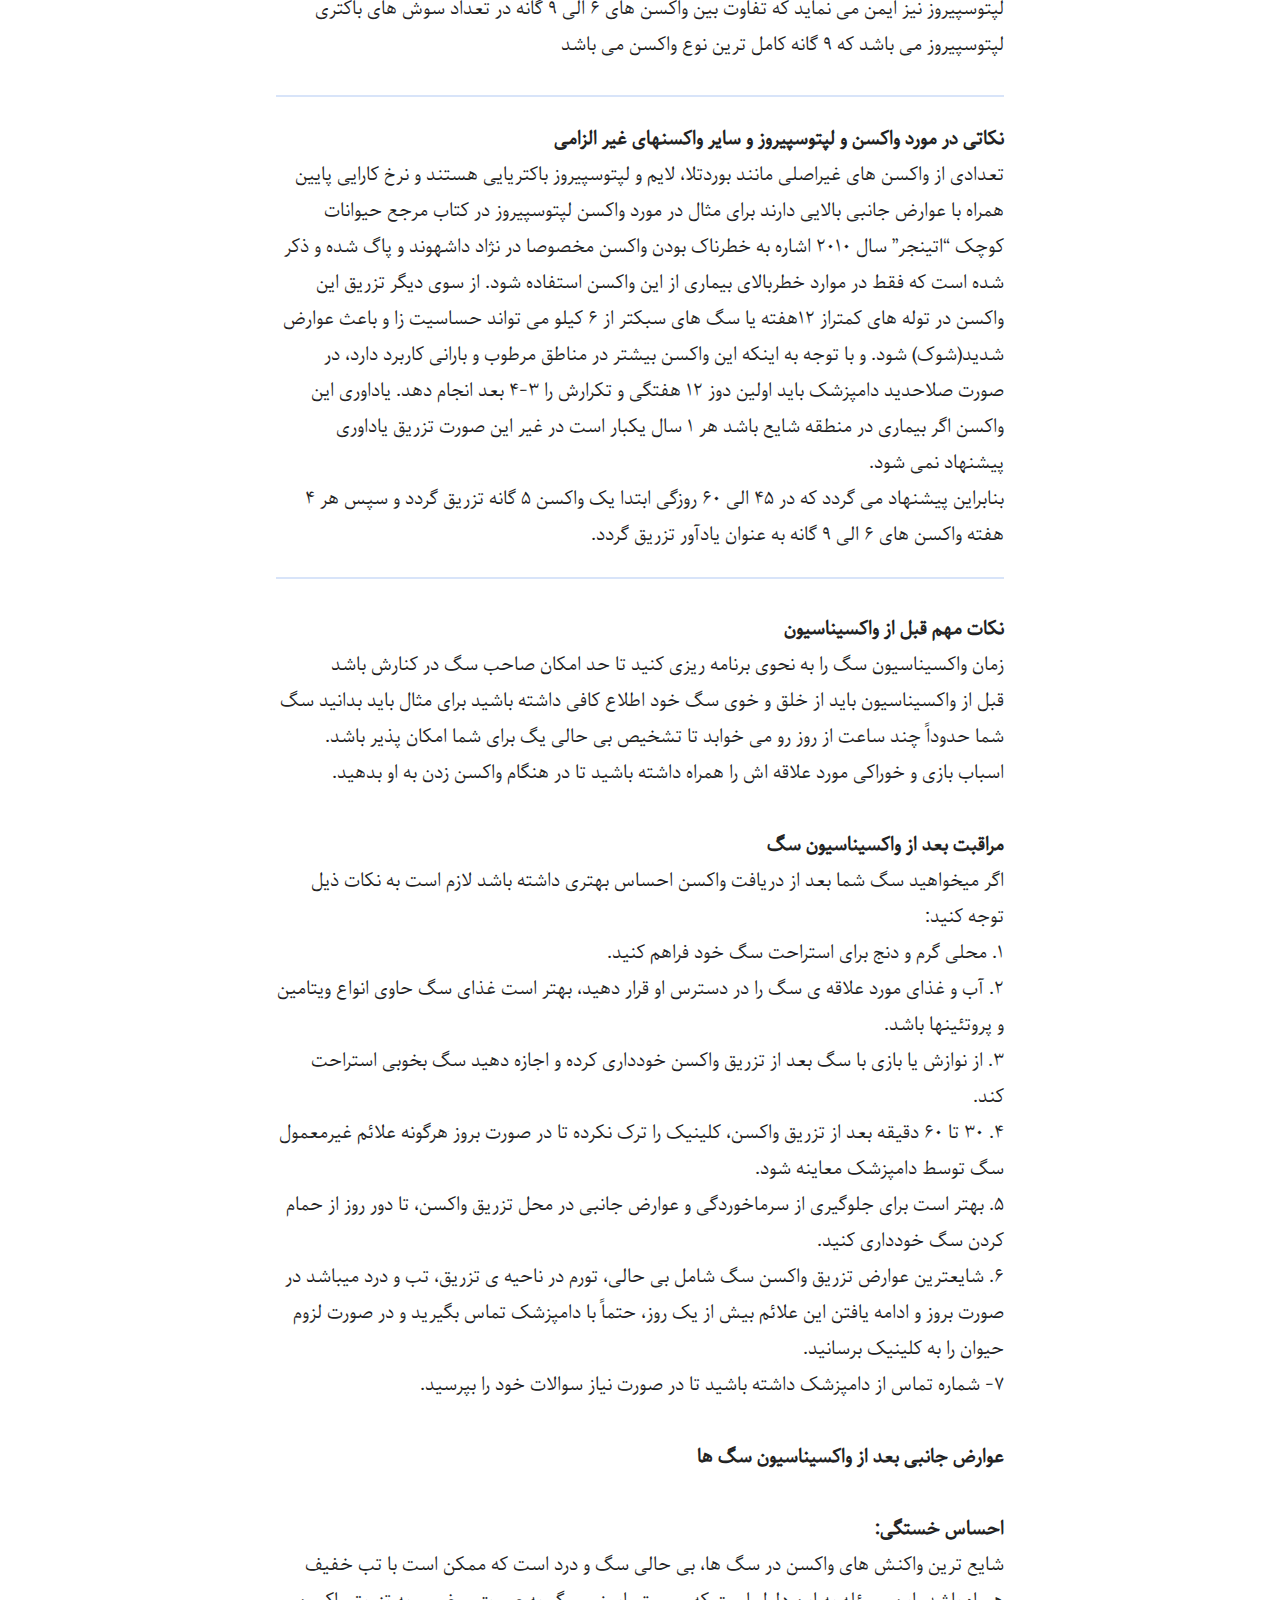
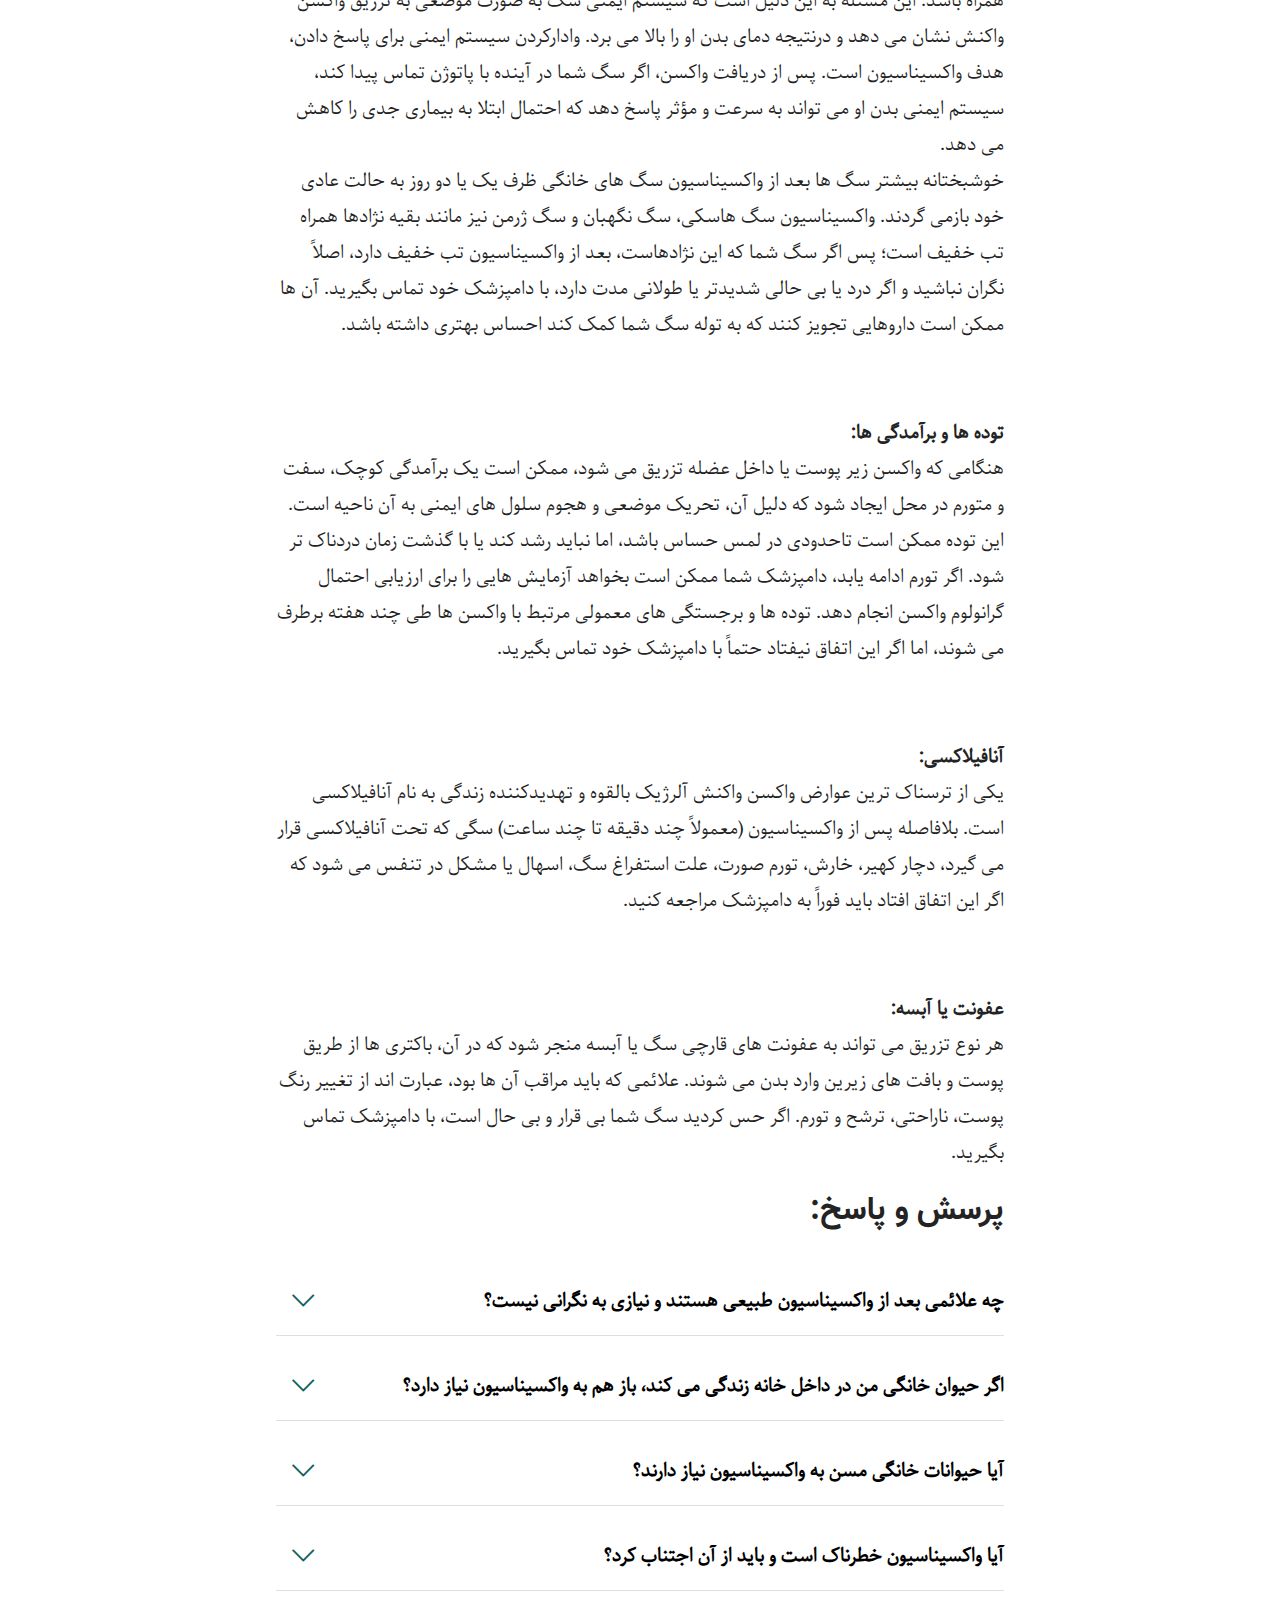
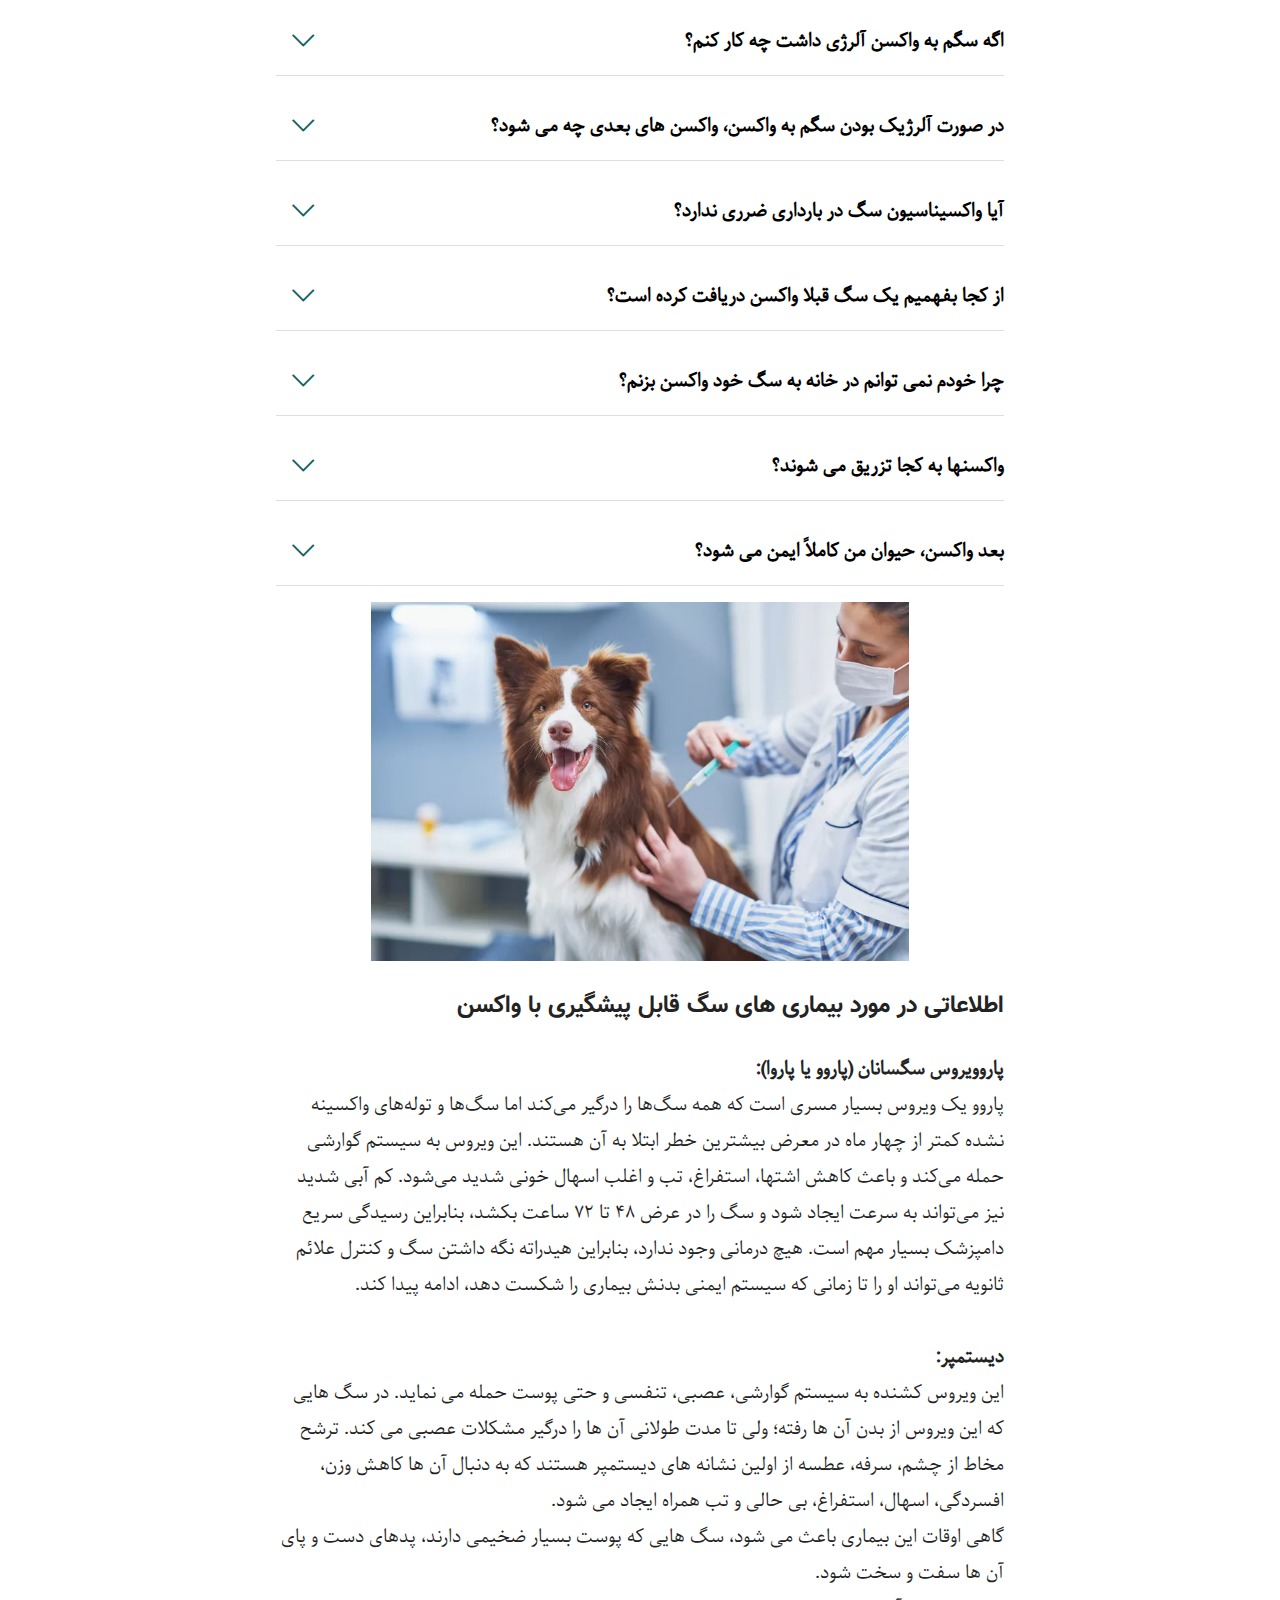
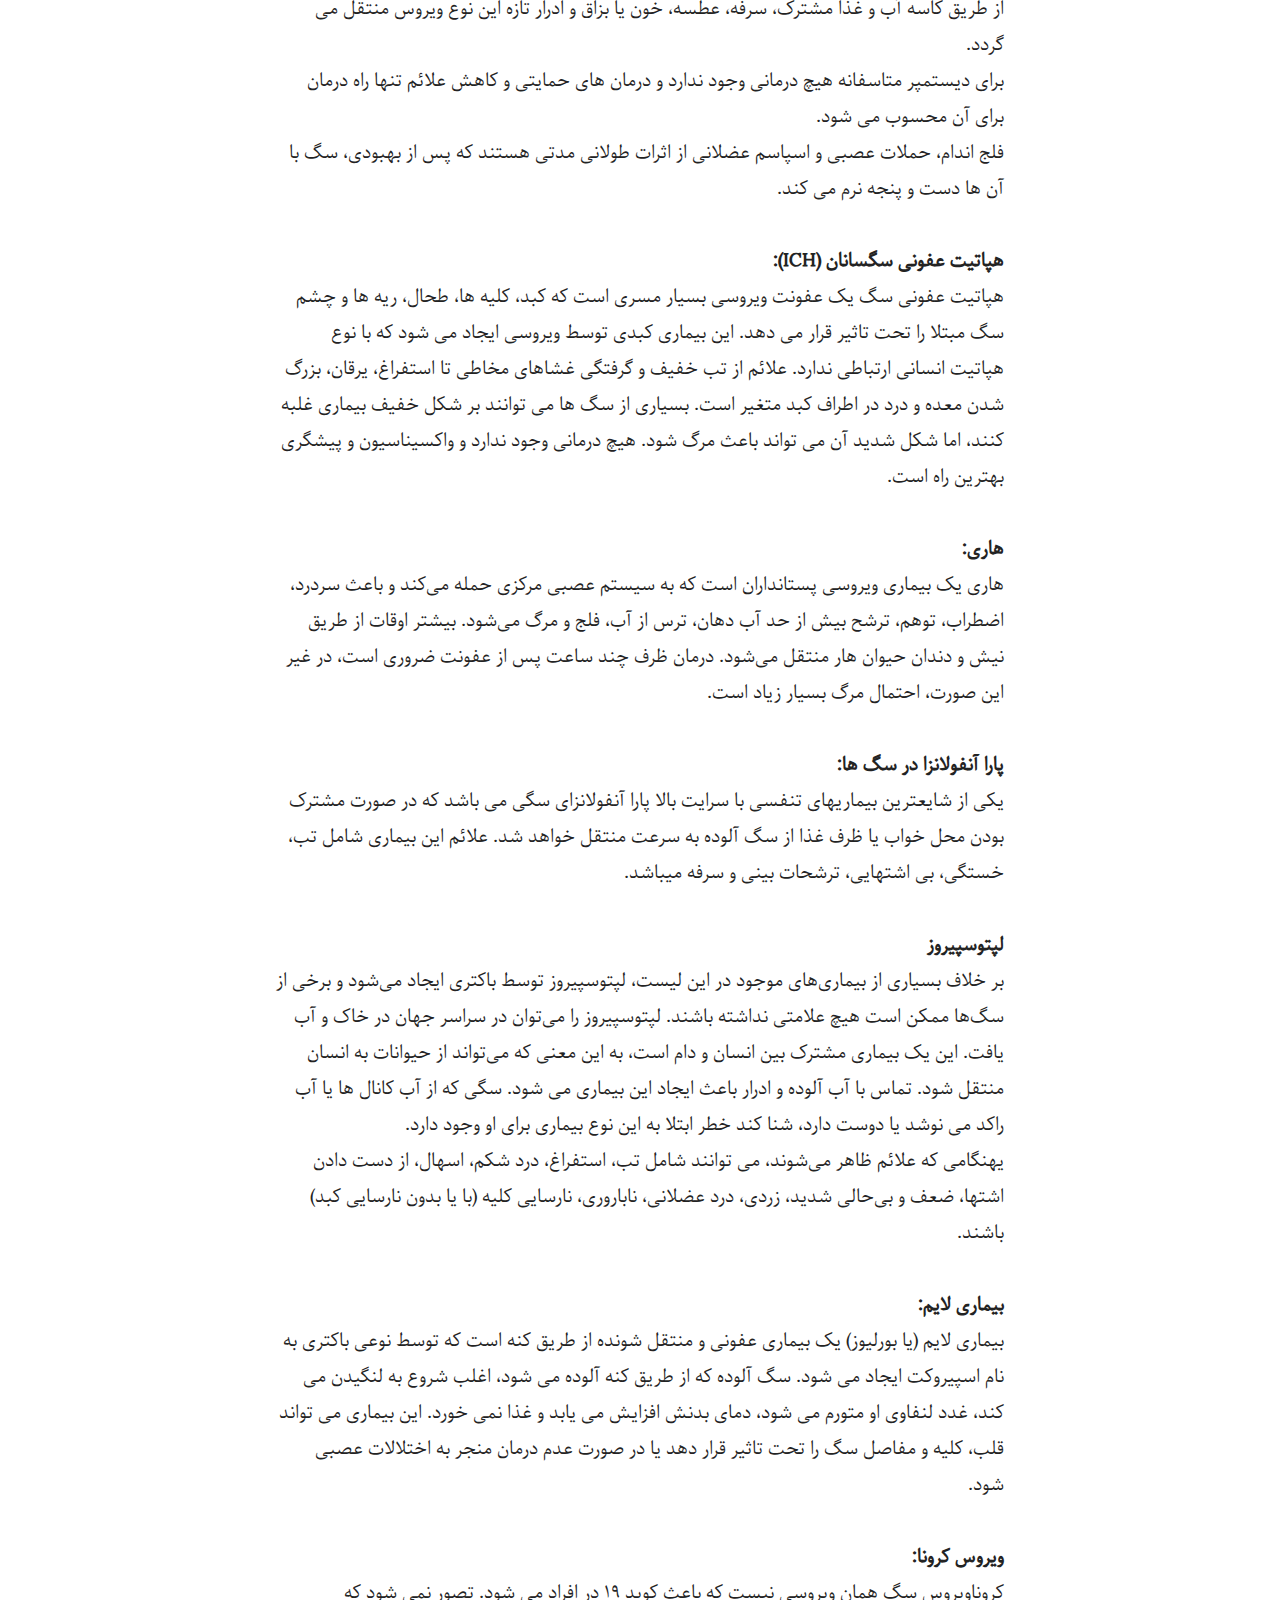
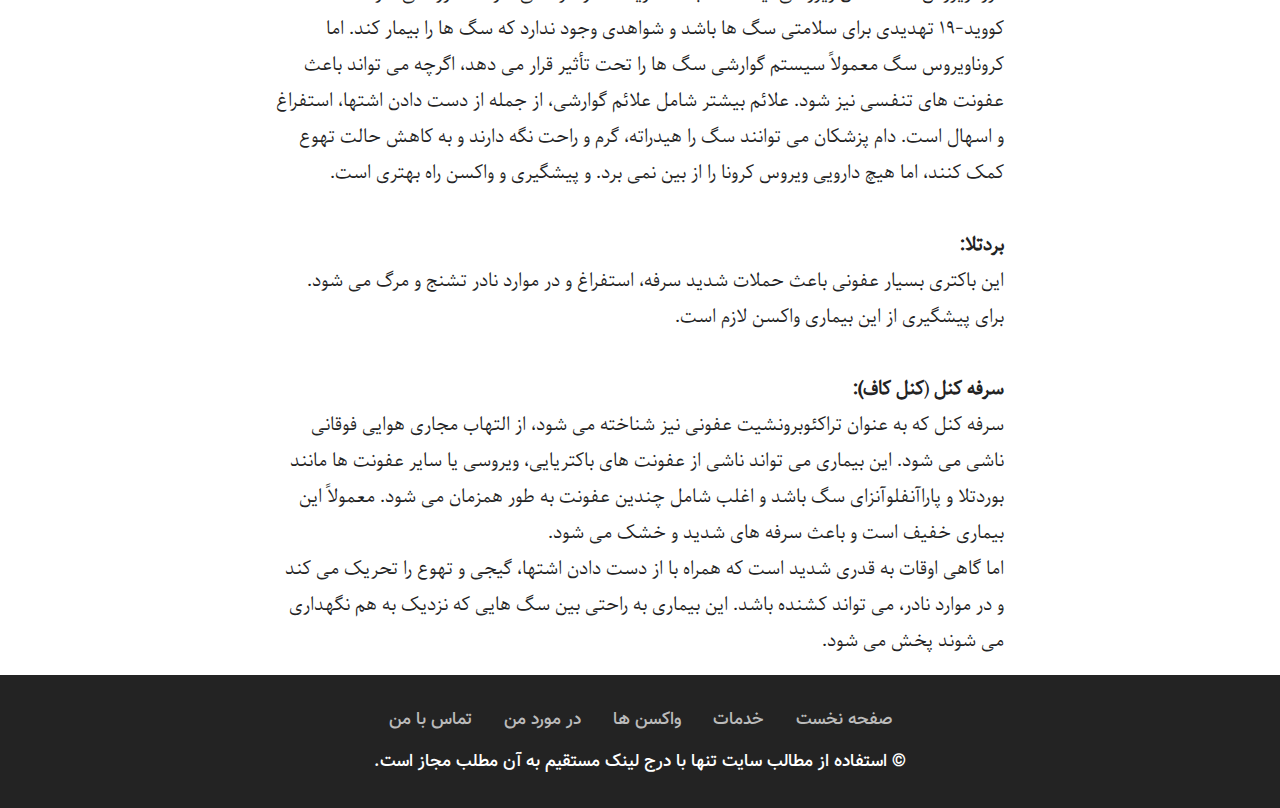
<file: pet01.html>
<!DOCTYPE html>
<html  lang="fa">
<head>
  
  <meta charset="UTF-8">
  <meta http-equiv="X-UA-Compatible" content="IE=edge">
  
  <meta name="viewport" content="width=device-width, initial-scale=1, minimum-scale=1">
  <link rel="shortcut icon" href="assets/images/veticon.png" type="image/x-icon">
  <meta name="description" content="">
  
  
  <title>راهنمای کامل واکسیناسیون سگها</title>
  <link rel="stylesheet" href="assets/web/assets/mobirise-icons2/mobirise2.css">
  <link rel="stylesheet" href="assets/web/assets/mobirise-icons/mobirise-icons.css">
  <link rel="stylesheet" href="assets/bootstrap/css/bootstrap.min.css">
  <link rel="stylesheet" href="assets/bootstrap/css/bootstrap-grid.min.css">
  <link rel="stylesheet" href="assets/bootstrap/css/bootstrap-reboot.min.css">
  <link rel="stylesheet" href="assets/dropdown/css/style.css">
  <link rel="stylesheet" href="assets/datatables/vanilla-dataTables.min.css">
  <link rel="stylesheet" href="assets/socicon/css/styles.css">
  <link rel="stylesheet" href="assets/theme/css/style.css">
  <link href="assets/fonts/style.css" rel="stylesheet">
  <link rel="preload" as="style" href="assets/mobirise/css/mbr-additional.css"><link rel="stylesheet" href="assets/mobirise/css/mbr-additional.css" type="text/css">

  
  
  
</head>
<body>

<!-- Analytics -->
<!-- Default Statcounter code for website
https://dralidousti.ir -->
<script type="text/javascript">
var sc_project=12949224; 
var sc_invisible=1; 
var sc_security="cd85cf35"; 
</script>
<script type="text/javascript"
src="https://www.statcounter.com/counter/counter.js"
async></script>
<noscript><div class="statcounter"><a title="Web Analytics"
href="https://statcounter.com/" target="_blank"><img
class="statcounter"
src="https://c.statcounter.com/12949224/0/cd85cf35/1/"
alt="Web Analytics"
referrerPolicy="no-referrer-when-downgrade"></a></div></noscript>
<!-- End of Statcounter Code -->
<!-- /Analytics -->


  
  <section data-bs-version="5.1" class="menu menu2 cid-tZaTDuNX5j" once="menu" id="menu2-2v">
    
    <nav class="navbar navbar-dropdown navbar-expand-lg">
        <div class="container">
            <div class="navbar-brand">
                
                <span class="navbar-caption-wrap"><a class="navbar-caption text-info text-primary display-4" href="index.html">Aghil Alidousti<br>veterinarian<br></a></span>
            </div>
            <button class="navbar-toggler" type="button" data-toggle="collapse" data-bs-toggle="collapse" data-target="#navbarSupportedContent" data-bs-target="#navbarSupportedContent" aria-controls="navbarNavAltMarkup" aria-expanded="false" aria-label="Toggle navigation">
                <div class="hamburger">
                    <span></span>
                    <span></span>
                    <span></span>
                    <span></span>
                </div>
            </button>
            <div class="collapse navbar-collapse" id="navbarSupportedContent">
                <ul class="navbar-nav nav-dropdown nav-right" data-app-modern-menu="true"><li class="nav-item"><a class="nav-link link text-info text-primary display-4" href="index.html#تماس-با-من">تماس با من</a></li><li class="nav-item"><a class="nav-link link text-info text-primary display-4" href="index.html#در-مورد-من">در مورد من</a></li>
                    <li class="nav-item dropdown"><a class="nav-link link text-info text-primary dropdown-toggle show display-4" href="index.html#slider6-3" data-toggle="dropdown-submenu" data-bs-toggle="dropdown" data-bs-auto-close="outside" aria-expanded="false">واکسیناسیون</a><div class="dropdown-menu show" aria-labelledby="dropdown-103" data-bs-popper="none"><a class="text-info text-primary dropdown-item display-4" href="livestock.html">دام</a><a class="text-info text-primary dropdown-item display-4" href="poultry.html">طیور</a><a class="text-info text-primary show dropdown-item display-4" href="pet.html">حیوانات خانگی</a></div></li><li class="nav-item dropdown"><a class="nav-link link text-info text-primary dropdown-toggle display-4" href="index.html#slider6-3" data-toggle="dropdown-submenu" data-bs-toggle="dropdown" data-bs-auto-close="outside" aria-expanded="false">واکسن ها&nbsp;</a><div class="dropdown-menu" aria-labelledby="dropdown-937"><a class="text-info text-primary dropdown-item display-4" href="index.html#واکسنهای-دام-موجود">دام</a><a class="text-info text-primary dropdown-item display-4" href="index.html#واکسن-های-طیور-موجود">&nbsp;طیور</a><a class="text-info text-primary dropdown-item display-4" href="index.html#واکسن-های-حیوانات-خانگی-موجود">حیوانات خانگی</a></div></li><li class="nav-item"><a class="nav-link link text-info text-primary display-4" href="https://dralidousti.ir">صفحه خانگی</a></li></ul>
                
                
            </div>
        </div>
    </nav>
</section>

<section data-bs-version="5.1" class="content5 cid-tZaTDvDeaj" id="content5-2w">
    
    <div class="container">
        <div class="row justify-content-center">
            <div class="col-md-12 col-lg-8">
                <h3 class="mbr-section-title mbr-fonts-style mb-4 display-5"><strong><br>راهنمای کامل واکسیناسیون سگها</strong></h3>
                <h4 class="mbr-section-subtitle mbr-fonts-style mb-4 display-7"><div><em>گردآوری: دکتر عقیل علیدوستی</em></div><div><em>(برنامه واکسیناسیون&nbsp; بر اساس توصیه AKC (بزرگترین انجمن نگهداری سگ در آمریکا)</em></div></h4>
                <p class="mbr-text mbr-fonts-style display-7"><strong>اهمیت واکسیناسیون در سگ ها<br></strong>واکسیناسیون نقشی اساسی برای محافظت از سگها در برابر بیماری‌های خطرناک و کشنده دارد و انجام واکسیناسیون به موقع به حفظ سلامتی سگ و همچنین سایر حیوانات در ارتباط با آنها کمک می کند، از سوی دیگر هزینه پیشگیری کمتر از هزینه های درمان بیماری خواهد بود.<br>واکسیناسیون، طول عمر سگ شما را تضمین می‌کند پس باید سختی مراجعه به دامپزشک برای زدن واکسن به ویژه در ماه‌های ابتدای زندگی سگ را تحمل کنید.<br><br><strong>واکسن های مورد نیاز سگ ها 
<br></strong>با توجه به منطقه جغرافیایی و همچنین بیماری های شایع در آن منطقه برنامه واکسیناسیون نیز متفاوت است. دو نوع واکسن از لحاظ اهمیت وجود دارد: واکسنهای اجباری و واکسنهای اختیاری
<br>واکسنهای اجباری در برابر بیماری های جدی و شایع محافظت میکنند، در حالی که واکسنهای اختیاری فقط زمانی به حیوانات خانگی تزریق میشوند که خطر خاصی از عفونت وجود داشته باشد (با توجه به خصوصیات سگ ومنطقه).
<br><br><strong>واکسن های اجباری (ضروری یا الزامی) سگها:
<br></strong>•	پاروویروس سگسانان
<br>•	دیستمپر سگسانان
<br>•	هپاتیت عفونی سگسانان
<br>•	پاراآنفولانزا
<br>•	هاری
<br>
<br><strong>واکسن های اختیاری سگ ها عبارتند از:
<br></strong>•	واکسن لپتوسپیروز
<br>•	واکسن آنفلوانزا<br>•	واکسن بیماری لایم 
<br>•	واکسن بوردتلا<br>•واکسن کرونا</p>
            </div>
        </div>
    </div>
</section>

<section data-bs-version="5.1" class="content5 cid-tZaTDvZ9Yd" id="content5-2x">
    
    <div class="container">
        <div class="row justify-content-center">
            <div class="col-md-12 col-lg-8">
                
                
                <p class="mbr-text mbr-fonts-style display-7"><strong>برنامه و سن واکسیناسیون در سگ
<br></strong><br><strong>•	نوبت اول واکسیناسیون توله سگ
<br></strong>اولین دوره انجام واکسیناسیون در توله ها باید در سن ۶ تا ۸ هفتگی (بهترین زمان ۴۵ روزگی) صورت گیرد. در این سن ۳ تا ۶ نوع واکسن در قالب واکسنهای مخلوط شده سه گانه، چهارگانه، پنج و یا شش گانه به توله ها تزریق می شود. بیماریهای ویروسی که در این سن بر علیه آنها واکسیناسیون انجام می شود عبارتند از بیماری دیستمپر، بیماری پاروویروس، بیماری پاراانفولانزا و هپاتیت عفونی سگها.&nbsp;تمام این بیماری ها از درصد کشندگی بالایی برخوردار بوده و در صورت ابتلاء توله، نجات آن بسیار مشکل است و در صورتی که توله از آن جان سالم به در ببرد، از برنامه رشد عقب مانده و حیوان ضعیفی خواهد شد.<br>
<br><strong>•	نوبت دوم واکسیناسیون توله سگ
<br></strong>در حدود ۱۰ تا ۱۲ هفتگی و بطور متوسط در ۳ ماهگی علاوه بر تکرار واکسنهای تزریق شده در ۳ ماهگی، واکسن هاری نیز باید به حیوان تزریق شود.
<br><br><strong>نوبت سوم واکسیناسیون توله سگ
<br></strong>در حدود 16 تا 18 هفتگی سومین دوز واکسن چند گانه انجام میشود و با انجام این نوبت، دوره واکسیناسیون توله سگ کامل شده و تا یک سال آینده نیاز به تزریق واکسن یادآور نیست. در سگ های خانگی و سگ هایی که احتمال گزیدگی توسط حیوانات دیگر در آنها وجود ندارد پیشنهاد میشود واکسن هاری همراه با دوز سوم واکسن پلی والان انجام شود تا تاریخ یادآور هر دو نوع واکسن در سال آینده همراه با هم باشد و فاصله زمانی یک ماهه بین آنها به وجود نیاید.<br></p>
            </div>
        </div>
    </div>
</section>

<section data-bs-version="5.1" class="content6 cid-tZaXrORjOZ" id="content6-3c">
    
    <div class="container">
        <div class="row justify-content-center">
            <div class="col-md-12 col-lg-8">
                <hr class="line">
                <p class="mbr-text align-center mbr-fonts-style my-4 display-7">
                    •	اگر سگی را خریداری و یا پیدا کردید، و سن او بیشتر از 16 هفته سن( بالاتر از ۴ ماه) بود فقط یکبار واکسیناسیون ۷ الی ۹ گانه برای آنها کافی به نظر می رسد (به غیر از هاری) با این حال پیشنهاد می شود یک بار یادآور به فاصله 4-3 هفته بعد از ان تکرار شود یاداوری ها 1 سال بعد و بعد از ان هر 3 سال یکبار است.
                </p>
                <hr class="line">
            </div>
        </div>
    </div>
</section>

<section data-bs-version="5.1" class="section-table cid-LgVgCCNO2h" id="design-block-LgVgCCNO2h">      <div class="container container-table">      <h2 class="mbr-section-title mbr-fonts-style align-center pb-3 display-7"><strong><a href="https://www.akc.org/expert-advice/health/puppy-shots-complete-guide/" class="text-primary">AKC </a>جدول واکسیناسیون سگ پیشنهادی&nbsp;</strong></h2>            <div class="table-wrapper">        <div class="container">                  </div>        <div class="container scroll">          <table class="table" cellspacing="0">            <thead>              <tr class="table-heads ">                                                                                      <th class="head-item mbr-fonts-style display-7" data-sortable="false">سن توله سگ</th><th class="head-item mbr-fonts-style display-7" data-sortable="false">واکسن های&nbsp; ضروری</th><th class="head-item mbr-fonts-style display-7" data-sortable="false">واکسن های اختیاری</th></tr>            </thead>            <tbody>                                                                    <tr>                                                                               <td class="body-item mbr-fonts-style display-7">۶ تا ۸ هفته</td><td class="body-item mbr-fonts-style display-7">دیستمپر و پاروویروس</td><td class="body-item mbr-fonts-style display-7">بوردتلا</td></tr><tr>                                                                              <td class="body-item mbr-fonts-style display-7">۱۰ تا ۱۲ هفته</td><td class="body-item mbr-fonts-style display-7">دیستمپر، ادنوویروس، پاراآنفلونزا، پاروویروس ( DHPP )</td><td class="body-item mbr-fonts-style display-7">آنفلانزا، لایم،لیپتو سپیروز،بوردتلا&nbsp;</td></tr><tr>                                                                              <td class="body-item mbr-fonts-style display-7">16تا 18هفته</td><td class="body-item mbr-fonts-style display-7">DHPP&nbsp; و هاری</td><td class="body-item mbr-fonts-style display-7">آنفلانزا،لایم،لپتو سپیروز،بوردتلا</td></tr><tr>                                                                              <td class="body-item mbr-fonts-style display-7">12 تا 16 ماهگی</td><td class="body-item mbr-fonts-style display-7">DHPP و هاری</td><td class="body-item mbr-fonts-style display-7">لایم، بوردتلا، لپتو سپیروز و کرونا ویروس</td></tr><tr>                                                                              <td class="body-item mbr-fonts-style display-7">هر یک تا دو سال</td><td class="body-item mbr-fonts-style display-7">DHPP</td><td class="body-item mbr-fonts-style display-7">لایم، لپتوسپیروز و کرونا ویروس</td></tr><tr>                                                                              <td class="body-item mbr-fonts-style display-7">هر یک تا سه سال</td><td class="body-item mbr-fonts-style display-7">هاری (در صورت لزوم)</td><td class="body-item mbr-fonts-style display-7">_</td></tr></tbody>          </table>        </div>        <div class="container table-info-container">                  </div>      </div>    </div></section>

<section data-bs-version="5.1" class="content5 cid-tZaTDxhkPb" id="content5-30">
    
    <div class="container">
        <div class="row justify-content-center">
            <div class="col-md-12 col-lg-8">
                
                
                <p class="mbr-text mbr-fonts-style display-7"><strong>انواع واکسنهای چند گانه سگ<br></strong>•	واکسنهای سه گانه با نام تجارتی DHP که در واقع حرف اول سه بیماری مذکور شامل دیستمپر، هپاتیت و پاروویروس می باشد. واکسنهای چهارگانه هم با نام تجارتی DHPPi علاوه بر سه بیماری فوق، پاراانفولانزا را نیز در بر می گیرد. واکسنهای پنج و شش گانه علاوه بر موارد یاد شده دارای یک یا دو نوع مختلف از باکتری کشته یا تخفیف حدت داده شده عامل بیماری لپتوسپیروز می باشد و با نامهای تجارتی مختلفی از قبیل DHPPi/L و یا DA2P+PV+LCi و یا نام های دیگر عرضه می شود. 
<br>•	برای سگ شامل واکسن های ۵ تا ۹ گانه ای می باشد که به طور کلی ۴ بیماری مختلف را حتما پوشش می دهند و به عنوان DHPPI شناخته می شوند و حیوان را بر علیه بیماری های خطرناکی مانند دیستمپر، پاروویروس، پاراآنفلوانزا و هپاتیت عفونی سگ ها واکسینه می کنند. همچنین واکسن های ۶ الی نه گانه در سگ ها نیز علاوه بر ویروس های برشمرده، حیوان را بر علیه بیماری مشترک و خطرناک لپتوسپیروز نیز ایمن می نماید که تفاوت بین واکسن های ۶ الی ۹ گانه در تعداد سوش های باکتری لپتوسپیروز می باشد که 9 گانه کامل ترین نوع واکسن می باشد&nbsp;<br></p>
            </div>
        </div>
    </div>
</section>

<section data-bs-version="5.1" class="content6 cid-tZb93gj5zu" id="content6-3d">
    
    <div class="container">
        <div class="row justify-content-center">
            <div class="col-md-12 col-lg-8">
                <hr class="line">
                <p class="mbr-text align-center mbr-fonts-style my-4 display-7"><strong>نکاتی در مورد واکسن و لپتوسپیروز و سایر واکسنهای غیر الزامی
<br></strong>تعدادی از واکسن های غیراصلی مانند بوردتلا، لایم و لپتوسپیروز باکتریایی هستند و نرخ کارایی پایین همراه با عوارض جانبی بالایی دارند برای مثال در مورد واکسن لپتوسپیروز در کتاب مرجع حیوانات کوچک “اتینجر” سال 2010 اشاره به خطرناک بودن واکسن مخصوصا در نژاد داشهوند و پاگ شده و ذکر شده است که فقط در موارد خطربالای بیماری از این واکسن استفاده شود. از سوی دیگر تزریق این واکسن در توله های کمتراز 12هفته یا سگ های سبکتر از 6 کیلو می تواند حساسیت زا و باعث عوارض شدید(شوک) شود. و با توجه به اینکه این واکسن بیشتر در مناطق مرطوب و بارانی کاربرد دارد، در صورت صلاحدید دامپزشک باید اولین دوز 12 هفتگی و تکرارش را 3-4 بعد انجام دهد. یاداوری این واکسن اگر بیماری در منطقه شایع باشد هر 1 سال یکبار است در غیر این صورت تزریق یاداوری پیشنهاد نمی شود.
<br>بنابراین پیشنهاد می گردد که در ۴۵ الی ۶۰ روزگی ابتدا یک واکسن ۵ گانه تزریق گردد و سپس هر ۴ هفته واکسن های ۶ الی ۹ گانه به عنوان یادآور تزریق گردد.&nbsp;&nbsp;<br></p>
                <hr class="line">
            </div>
        </div>
    </div>
</section>

<section data-bs-version="5.1" class="content5 cid-tZaTDy3dWf" id="content5-32">
    
    <div class="container">
        <div class="row justify-content-center">
            <div class="col-md-12 col-lg-8">
                
                
                <p class="mbr-text mbr-fonts-style display-7"><strong>نکات مهم قبل از واکسیناسیون
<br></strong>زمان واکسیناسیون سگ را به نحوی برنامه ریزی کنید تا حد امکان صاحب سگ در کنارش باشد
<br>قبل از واکسیناسیون باید از خلق و خوی سگ خود اطلاع کافی داشته باشید برای مثال باید بدانید سگ شما حدوداً چند ساعت از روز رو می خوابد تا تشخیص بی حالی یگ برای شما امکان پذیر باشد.
<br>اسباب بازی و خوراکی مورد علاقه اش را همراه داشته باشید تا در هنگام واکسن زدن به او بدهید.
<br>
<br><strong>مراقبت بعد از واکسیناسیون سگ
<br></strong>اگر میخواهید سگ شما بعد از دریافت واکسن احساس بهتری داشته باشد لازم است به نکات ذیل توجه کنید:
<br>1. محلی گرم و دنج برای استراحت سگ خود فراهم کنید.
<br>2. آب و غذای مورد علاقه ی سگ را در دسترس او قرار دهید، بهتر است غذای سگ حاوی انواع ویتامین و پروتئینها باشد.
<br>3. از نوازش یا بازی با سگ بعد از تزریق واکسن خودداری کرده و اجازه دهید سگ بخوبی استراحت کند.
<br>4. 30 تا 60 دقیقه بعد از تزریق واکسن، کلینیک را ترک نکرده تا در صورت بروز هرگونه علائم غیرمعمول سگ توسط دامپزشک معاینه شود.
<br>5. بهتر است برای جلوگیری از سرماخوردگی و عوارض جانبی در محل تزریق واکسن، تا دور روز از حمام کردن سگ خودداری کنید.
<br>6. شایعترین عوارض تزریق واکسن سگ شامل بی حالی، تورم در ناحیه ی تزریق، تب و درد میباشد در صورت بروز و ادامه یافتن این علائم بیش از یک روز، حتماً با دامپزشک تماس بگیرید و در صورت لزوم حیوان را به کلینیک برسانید.
<br>7- شماره تماس از دامپزشک داشته باشید تا در صورت نیاز سوالات خود را بپرسید.
<br>
<br><strong>عوارض جانبی بعد از واکسیناسیون سگ ها
<br></strong><br><strong>احساس خستگی:<br></strong>شایع ترین واکنش های واکسن در سگ ها، بی حالی سگ و درد است که ممکن است با تب خفیف همراه باشد. این مسئله به این دلیل است که سیستم ایمنی سگ به صورت موضعی به تزریق واکسن واکنش نشان می دهد و درنتیجه دمای بدن او را بالا می برد. وادارکردن سیستم ایمنی برای پاسخ دادن، هدف واکسیناسیون است. پس از دریافت واکسن، اگر سگ شما در آینده با پاتوژن تماس پیدا کند، سیستم ایمنی بدن او می تواند به سرعت و مؤثر پاسخ دهد که احتمال ابتلا به بیماری جدی را کاهش می دهد.
<br>خوشبختانه بیشتر سگ ها بعد از واکسیناسیون سگ های خانگی ظرف یک یا دو روز به حالت عادی خود بازمی گردند. واکسیناسیون سگ هاسکی، سگ نگهبان و سگ ژرمن نیز مانند بقیه نژادها همراه تب خفیف است؛ پس اگر سگ شما که این نژادهاست، بعد از واکسیناسیون تب خفیف دارد، اصلاً نگران نباشید و اگر درد یا بی حالی شدیدتر یا طولانی مدت دارد، با دامپزشک خود تماس بگیرید. آن ها ممکن است داروهایی تجویز کنند که به توله سگ شما کمک کند احساس بهتری داشته باشد.
<br><strong><br></strong><br><strong>توده ها و برآمدگی ها:<br></strong>هنگامی که واکسن زیر پوست یا داخل عضله تزریق می شود، ممکن است یک برآمدگی کوچک، سفت و متورم در محل ایجاد شود که دلیل آن، تحریک موضعی و هجوم سلول های ایمنی به آن ناحیه است. این توده ممکن است تاحدودی در لمس حساس باشد، اما نباید رشد کند یا با گذشت زمان دردناک تر شود. اگر تورم ادامه یابد، دامپزشک شما ممکن است بخواهد آزمایش هایی را برای ارزیابی احتمال گرانولوم واکسن انجام دهد. توده ها و برجستگی های معمولی مرتبط با واکسن ها طی چند هفته برطرف می شوند، اما اگر این اتفاق نیفتاد حتماً با دامپزشک خود تماس بگیرید.
<br><strong><br></strong><br><strong>آنافیلاکسی:</strong><br>یکی از ترسناک ترین عوارض واکسن واکنش آلرژیک بالقوه و تهدیدکننده زندگی به نام آنافیلاکسی است. بلافاصله پس از واکسیناسیون (معمولاً چند دقیقه تا چند ساعت) سگی که تحت آنافیلاکسی قرار می گیرد، دچار کهیر، خارش، تورم صورت، علت استفراغ سگ، اسهال یا مشکل در تنفس می شود که اگر این اتفاق افتاد باید فوراً به دامپزشک مراجعه کنید.
<br><strong><br></strong><br><strong>عفونت یا آبسه:<br></strong>هر نوع تزریق می تواند به عفونت های قارچی سگ یا آبسه منجر شود که در آن، باکتری ها از طریق پوست و بافت های زیرین وارد بدن می شوند. علائمی که باید مراقب آن ها بود، عبارت اند از تغییر رنگ پوست، ناراحتی، ترشح و تورم. اگر حس کردید سگ شما بی قرار و بی حال است، با دامپزشک تماس بگیرید.&nbsp;<br></p>
            </div>
        </div>
    </div>
</section>

<section data-bs-version="5.1" class="content16 cid-tZbdrwBtaJ" id="content16-3j">

    

    
    
    <div class="container">
        <div class="row justify-content-center">
            <div class="col-12 col-md-8">
                <div class="mbr-section-head align-center mb-4">
                    <h3 class="mbr-section-title mb-0 mbr-fonts-style display-5">
                        <strong>:پرسش و پاسخ</strong></h3>
                    
                </div>
                <div id="bootstrap-accordion_75" class="panel-group accordionStyles accordion" role="tablist" aria-multiselectable="true">
                    <div class="card mb-3">
                        <div class="card-header" role="tab" id="headingOne">
                            <a role="button" class="panel-title collapsed" data-toggle="collapse" data-bs-toggle="collapse" data-core="" href="#collapse1_75" aria-expanded="false" aria-controls="collapse1">
                                <h6 class="panel-title-edit mbr-fonts-style mb-0 display-7"><strong>چه علائمی بعد از واکسیناسیون طبیعی هستند و نیازی به نگرانی نیست؟</strong></h6>
                                <span class="sign mbr-iconfont mbri-arrow-down"></span>
                            </a>
                        </div>
                        <div id="collapse1_75" class="panel-collapse noScroll collapse" role="tabpanel" aria-labelledby="headingOne" data-parent="#accordion" data-bs-parent="#bootstrap-accordion_75">
                            <div class="panel-body">
                                <p class="mbr-fonts-style panel-text display-4">بیحالی
<br>تب
<br>بی اشتهایی
<br>درد و ورم اطراف محل واکسیناسیون
<br>اسهال خفیف&nbsp;<br></p>
                            </div>
                        </div>
                    </div>
                    <div class="card mb-3">
                        <div class="card-header" role="tab" id="headingOne">
                            <a role="button" class="panel-title collapsed" data-toggle="collapse" data-bs-toggle="collapse" data-core="" href="#collapse2_75" aria-expanded="false" aria-controls="collapse2">
                                <h6 class="panel-title-edit mbr-fonts-style mb-0 display-7"><strong>اگر حیوان خانگی من در داخل خانه زندگی می کند، باز هم به واکسیناسیون نیاز دارد؟</strong></h6>
                                <span class="sign mbr-iconfont mbri-arrow-down"></span>
                            </a>
                        </div>
                        <div id="collapse2_75" class="panel-collapse noScroll collapse" role="tabpanel" aria-labelledby="headingOne" data-parent="#accordion" data-bs-parent="#bootstrap-accordion_75">
                            <div class="panel-body">
                                <p class="mbr-fonts-style panel-text display-4">متأسفانه محافظت کامل از حیوان خانگی در برابر قرار گرفتن در معرض بیماری ها غیرممکن است. حیوانات خانگی میتوانند فرار کنند. برخی از بیماری ها ممکن است در خاک زیر کفش به خانه آورده شوند. زندگی در گلخانه یا حیاط میتواند حیوانات خانگی را در معرض حیوانات دیگری قرار دهد.
<br>در حالی که سگ در داخل خانه از قرار گرفتن در معرض بیماری ایمن تر از حیوان در فضای باز است اما دسترسی به فضای باز از نظر رفاه مزایایی دارد. همه سگها به عنوان بخشی از روال معمول خود به ورزش در فضای باز نیاز دارند. واکسیناسیون کامل، محافظت لازم را در هر شرایطی فراهم میکند و ایمن ترین روش برای حفظ سلامتی سگ ها هستند.&nbsp;<br></p>
                            </div>
                        </div>
                    </div>
                    <div class="card mb-3">
                        <div class="card-header" role="tab" id="headingOne">
                            <a role="button" class="panel-title collapsed" data-toggle="collapse" data-bs-toggle="collapse" data-core="" href="#collapse3_75" aria-expanded="false" aria-controls="collapse3">
                                <h6 class="panel-title-edit mbr-fonts-style mb-0 display-7"><strong>آیا حیوانات خانگی مسن به واکسیناسیون نیاز دارند؟</strong></h6>
                                <span class="sign mbr-iconfont mbri-arrow-down"></span>
                            </a>
                        </div>
                        <div id="collapse3_75" class="panel-collapse noScroll collapse" role="tabpanel" aria-labelledby="headingOne" data-parent="#accordion" data-bs-parent="#bootstrap-accordion_75">
                            <div class="panel-body">
                                <p class="mbr-fonts-style panel-text display-4">
                                    اگر شما هرگز با حیوانات دیگر تماس نداشته باشند و شما قصد ندارید سگ یا توله سگ جدیدی را وارد خانه خود کنید، ممکن است مزایای واکسیناسیون محدود شوند. باید در نظر داشت که سیستم ایمنی یک حیوان مسن ضعیف تر است، بنابراین اگر احتمال دارد در معرض عفونت قرار گیرند، ادامه واکسیناسیون از اهمیت بیشتری برخوردار است. اما در صورتی که حیوان به صورت کامل و منظم واکسن دریافت کرده باشد و به بیرون دسترسی نداشته باشد، می توان از هشت سالگی به بعد واکسیناسیون را متوقف کرد؛ اما تصمیم گیری این موضوع با توجه به شرایط حیوان، با دامپزشک است.</p>
                            </div>
                        </div>
                    </div>
                    <div class="card mb-3">
                        <div class="card-header" role="tab" id="headingOne">
                            <a role="button" class="panel-title collapsed" data-toggle="collapse" data-bs-toggle="collapse" data-core="" href="#collapse4_75" aria-expanded="false" aria-controls="collapse4">
                                <h6 class="panel-title-edit mbr-fonts-style mb-0 display-7"><strong>آیا واکسیناسیون خطرناک است و باید از آن اجتناب کرد؟</strong></h6>
                                <span class="sign mbr-iconfont mbri-arrow-down"></span>
                            </a>
                        </div>
                        <div id="collapse4_75" class="panel-collapse noScroll collapse" role="tabpanel" aria-labelledby="headingOne" data-parent="#accordion" data-bs-parent="#bootstrap-accordion_75">
                            <div class="panel-body">
                                <p class="mbr-fonts-style panel-text display-4">
                                    واکسیناسیون از بیماریهای جدی جلوگیری کرده و جان هزاران سگ را نجات میدهد. برای اکثر حیوانات خانگی، مزایای واکسیناسیون بسیار بیشتر از خطراتش است. واکسیناسیون یک روش کاملاً بدون خطر نیست. واکنشها و عوارض جانبی واکسیناسیون خوشبختانه نادر هستند و عوارض جانبی هر 200 تا 250 واکسیناسیون یک بار گزارش شده اند. اکثریت قریب به اتفاق این واکنشها خفیف و کوتاه مدت هستند و نشان میدهند که واکسن به طور موثر سیستم ایمنی را تحریک میکند</p>
                            </div>
                        </div>
                    </div>
                    <div class="card mb-3">
                        <div class="card-header" role="tab" id="headingOne">
                            <a role="button" class="panel-title collapsed" data-toggle="collapse" data-bs-toggle="collapse" data-core="" href="#collapse5_75" aria-expanded="false" aria-controls="collapse5">
                                <h6 class="panel-title-edit mbr-fonts-style mb-0 display-7"><strong>اگه سگم به واکسن آلرژی داشت چه کار کنم؟</strong></h6>
                                <span class="sign mbr-iconfont mbri-arrow-down"></span>
                            </a>
                        </div>
                        <div id="collapse5_75" class="panel-collapse noScroll collapse" role="tabpanel" aria-labelledby="headingOne" data-parent="#accordion" data-bs-parent="#bootstrap-accordion_75">
                            <div class="panel-body">
                                <p class="mbr-fonts-style panel-text display-4">
                                    دامپزشک شما بعد از واکسیناسیون سگ، از شما می خواهد چند دقیقه صبر کنیدد تا اگر علائمی از آلرژی دید برای درمانش اقدام کند؛ اما ممکنه علائم دیرتر خودشون رو نشان بدهند در این شرایط خونسردی خودت را حفظ کنید و هرچه سریعتر به دامپزشک مراجعه کنید. دامپزشک با توجه به شرایط سگ و وخیم بودن اوضاع، روش درمانی را انتخاب می کند.</p>
                            </div>
                        </div>
                    </div>
                    <div class="card mb-3">
                        <div class="card-header" role="tab" id="headingOne">
                            <a role="button" class="panel-title collapsed" data-toggle="collapse" data-bs-toggle="collapse" data-core="" href="#collapse6_75" aria-expanded="false" aria-controls="collapse6">
                                <h6 class="panel-title-edit mbr-fonts-style mb-0 display-7"><strong>در صورت آلرژیک بودن سگم به واکسن، واکسن‎ های بعدی چه می شود؟</strong></h6>
                                <span class="sign mbr-iconfont mbri-arrow-down"></span>
                            </a>
                        </div>
                        <div id="collapse6_75" class="panel-collapse noScroll collapse" role="tabpanel" aria-labelledby="headingOne" data-parent="#accordion" data-bs-parent="#bootstrap-accordion_75">
                            <div class="panel-body">
                                <p class="mbr-fonts-style panel-text display-4">بخاطر داشته باشید که کدام واکسن باعث آلرژی سگ شما شد وقبل از تزریق واکسن بعدی مطمئن شید که دامپزشک از آلرژی داشتن سگ شما مطلع هست.
<br>احتمالاً باید مبلغی بیشتر برای دارو‎های ضد آلرژی مثل آنتی هیستامین بپردازید و بین واکسیناسیون ها ۳ الی ۴ هفته فاصله بندازید&nbsp;<br></p>
                            </div>
                        </div>
                    </div>
                </div>
            </div>
        </div>
    </div>
</section>

<section data-bs-version="5.1" class="content16 cid-tZbfKZMRVz" id="content16-3k">

    

    
    
    <div class="container">
        <div class="row justify-content-center">
            <div class="col-12 col-md-8">
                
                <div id="bootstrap-accordion_76" class="panel-group accordionStyles accordion" role="tablist" aria-multiselectable="true">
                    <div class="card mb-3">
                        <div class="card-header" role="tab" id="headingOne">
                            <a role="button" class="panel-title collapsed" data-toggle="collapse" data-bs-toggle="collapse" data-core="" href="#collapse1_76" aria-expanded="false" aria-controls="collapse1">
                                <h6 class="panel-title-edit mbr-fonts-style mb-0 display-7"><strong>آیا واکسیناسیون سگ در بارداری ضرری ندارد؟</strong></h6>
                                <span class="sign mbr-iconfont mbri-arrow-down"></span>
                            </a>
                        </div>
                        <div id="collapse1_76" class="panel-collapse noScroll collapse" role="tabpanel" aria-labelledby="headingOne" data-parent="#accordion" data-bs-parent="#bootstrap-accordion_76">
                            <div class="panel-body">
                                <p class="mbr-fonts-style panel-text display-4">به طور کلی، واکسیناسیون در دوران بارداری سگ توصیه نمی شود اما گاهی لازم می شود با مشورت و صلاحدید دامپزشک به سگ باردار واکسن تزریق شود. نیمه اول بارداری حساس ترین دوره برای جنین های داخل رحم سگ است و به همین دلیل واکسن های زنده ضعیف شده که حاوی پاتوژن های بیماری زا هستند نباید به سگ تزریق شود اما واکسن های به اصطلاح کشته شده مثل واکسن هاری ممکن است در شرایط خاص و با نظر و تشخیص دامپزشک در نیمه دوم بارداری به سگ تزریق گردد.&nbsp;<br></p>
                            </div>
                        </div>
                    </div>
                    <div class="card mb-3">
                        <div class="card-header" role="tab" id="headingOne">
                            <a role="button" class="panel-title collapsed" data-toggle="collapse" data-bs-toggle="collapse" data-core="" href="#collapse2_76" aria-expanded="false" aria-controls="collapse2">
                                <h6 class="panel-title-edit mbr-fonts-style mb-0 display-7"><strong>از کجا بفهمیم یک سگ قبلا واکسن دریافت کرده است؟</strong></h6>
                                <span class="sign mbr-iconfont mbri-arrow-down"></span>
                            </a>
                        </div>
                        <div id="collapse2_76" class="panel-collapse noScroll collapse" role="tabpanel" aria-labelledby="headingOne" data-parent="#accordion" data-bs-parent="#bootstrap-accordion_76">
                            <div class="panel-body">
                                <p class="mbr-fonts-style panel-text display-4">اگه سگ بزرگسالی رو خریدید یا سگی بی سرپرست رو پیدا کردید از سابقه ی واکسیناسیون آن اطلاعی ندارید، معمولاً دامپزشک از سگ خون گیری و تستی به نام تست تیتر آنتی بادی انجام می دهد و با توجه به نتایج آزمایش، دامپزشک نسبت به تزریق واکسن اقدام میکند.<br></p>
                            </div>
                        </div>
                    </div>
                    <div class="card mb-3">
                        <div class="card-header" role="tab" id="headingOne">
                            <a role="button" class="panel-title collapsed" data-toggle="collapse" data-bs-toggle="collapse" data-core="" href="#collapse3_76" aria-expanded="false" aria-controls="collapse3">
                                <h6 class="panel-title-edit mbr-fonts-style mb-0 display-7"><strong>چرا خودم نمی توانم در خانه به سگ خود واکسن بزنم؟</strong></h6>
                                <span class="sign mbr-iconfont mbri-arrow-down"></span>
                            </a>
                        </div>
                        <div id="collapse3_76" class="panel-collapse noScroll collapse" role="tabpanel" aria-labelledby="headingOne" data-parent="#accordion" data-bs-parent="#bootstrap-accordion_76">
                            <div class="panel-body">
                                <p class="mbr-fonts-style panel-text display-4">
                                    به دلیل خطراتی مثل احتمال شکستن سوزن و احتمال حساسیت شدید یا شوک پس از واکسیناسیون این کار در منزل توصیه نمی گردد. همچنین هر واکسنی یک لیبل یا برچسبی دارد و روی آن برچسب تاریخ انقضای واکسن درج شده است. دامپزشک، پس از انجام واکسیناسیون، لیبل واکسن را از واکسن جدا نموده و در شناسنامه حیوان شما ثبت می کند و زیر آن را مهر و امضا می کند. </p>
                            </div>
                        </div>
                    </div>
                    <div class="card mb-3">
                        <div class="card-header" role="tab" id="headingOne">
                            <a role="button" class="panel-title collapsed" data-toggle="collapse" data-bs-toggle="collapse" data-core="" href="#collapse4_76" aria-expanded="false" aria-controls="collapse4">
                                <h6 class="panel-title-edit mbr-fonts-style mb-0 display-7"><strong>واکسنها به کجا تزریق می شوند؟</strong></h6>
                                <span class="sign mbr-iconfont mbri-arrow-down"></span>
                            </a>
                        </div>
                        <div id="collapse4_76" class="panel-collapse noScroll collapse" role="tabpanel" aria-labelledby="headingOne" data-parent="#accordion" data-bs-parent="#bootstrap-accordion_76">
                            <div class="panel-body">
                                <p class="mbr-fonts-style panel-text display-4">واکسن های سگ زیر جلدی هستند و جایی پشت گردن و کتف زیر پوست انجام می شوند و اگر واکسن عضلانی باشد تزریق باید توی عضله ی سگ انجام شود.
<br>تزریق زیر جلدی باعث می شود مایعات واکسن به آهستگی جذب گردد و رایج ترین روش برای تزریق واکسن برای سگ می باشد همچنین تزریق زیرپوستی موجب کمترین درد سادگی پروسه واکسن زدن انجام می شود.&nbsp;<br></p>
                            </div>
                        </div>
                    </div>
                    <div class="card mb-3">
                        <div class="card-header" role="tab" id="headingOne">
                            <a role="button" class="panel-title collapsed" data-toggle="collapse" data-bs-toggle="collapse" data-core="" href="#collapse5_76" aria-expanded="false" aria-controls="collapse5">
                                <h6 class="panel-title-edit mbr-fonts-style mb-0 display-7"><strong>بعد واکسن، حیوان من کاملاً ایمن می شود؟</strong></h6>
                                <span class="sign mbr-iconfont mbri-arrow-down"></span>
                            </a>
                        </div>
                        <div id="collapse5_76" class="panel-collapse noScroll collapse" role="tabpanel" aria-labelledby="headingOne" data-parent="#accordion" data-bs-parent="#bootstrap-accordion_76">
                            <div class="panel-body">
                                <p class="mbr-fonts-style panel-text display-4">
                                    توجه داشته باشید پس از انجام اولین واکسیناسیون سگ شما هنوز ایمن نیست و دو هفته طول می کشد تا واکسیناسیون بتواند ایمنی اولیه ای ایجاد نماید. تکرار یادآور های واکسن در زمان های پیش بینی شده، پاسخ ایمنی و مدت زمان ایمن بودن بدن حیوان را به تدریج به اوج می رساند.</p>
                            </div>
                        </div>
                    </div>
                    
                </div>
            </div>
        </div>
    </div>
</section>

<section data-bs-version="5.1" class="image3 cid-tZaTDynGX6" id="image3-33">
    

    
    

    <div class="container">
        <div class="row justify-content-center">
            <div class="col-12 col-lg-6">
                <div class="image-wrapper">
                    <img src="assets/images/dog-vaccine.webp" alt="واکسیناسیون سگ">
                    
                </div>
            </div>
        </div>
    </div>
</section>

<section data-bs-version="5.1" class="content5 cid-tZaTDyTCls" id="content5-34">
    
    <div class="container">
        <div class="row justify-content-center">
            <div class="col-md-12 col-lg-8">
                
                <h4 class="mbr-section-subtitle mbr-fonts-style mb-4 display-2">اطلاعاتی در مورد بیماری های سگ قابل پیشگیری با واکسن</h4>
                <p class="mbr-text mbr-fonts-style display-7"><strong>پاروویروس سگسانان (پاروو یا پاروا):<br></strong>پاروو یک ویروس بسیار مسری است که همه سگ‌ها را درگیر می‌کند اما سگ‌ها و توله‌های واکسینه نشده کمتر از چهار ماه در معرض بیشترین خطر ابتلا به آن هستند. این ویروس به سیستم گوارشی حمله می‌کند و باعث کاهش اشتها، استفراغ، تب و اغلب اسهال خونی شدید می‌شود. کم آبی شدید نیز می‌تواند به سرعت ایجاد شود و سگ را در عرض ۴۸ تا ۷۲ ساعت بکشد، بنابراین رسیدگی سریع دامپزشک بسیار مهم است. هیچ درمانی وجود ندارد، بنابراین هیدراته نگه داشتن سگ و کنترل علائم ثانویه می‌تواند او را تا زمانی که سیستم ایمنی بدنش بیماری را شکست دهد، ادامه پیدا کند.<br>
<br><strong>دیستمپر:<br></strong>این ویروس کشنده به سیستم گوارشی، عصبی، تنفسی و حتی پوست حمله می نماید. در سگ هایی که این ویروس از بدن آن ها رفته؛ ولی تا مدت طولانی آن ها را درگیر مشکلات عصبی می کند. ترشح مخاط از چشم، سرفه، عطسه از اولین نشانه های دیستمپر هستند که به دنبال آن ها کاهش وزن، افسردگی، اسهال، استفراغ، بی حالی و تب همراه ایجاد می شود.
<br>گاهی اوقات این بیماری باعث می شود، سگ هایی که پوست بسیار ضخیمی دارند، پدهای دست و پای آن ها سفت و سخت شود.
<br>از طریق کاسه آب و غذا مشترک، سرفه، عطسه، خون یا بزاق و ادرار تازه این نوع ویروس منتقل می گردد.
<br>برای دیستمپر متاسفانه هیچ درمانی وجود ندارد و درمان های حمایتی و کاهش علائم تنها راه درمان برای آن محسوب می شود.
<br>فلج اندام، حملات عصبی و اسپاسم عضلانی از اثرات طولانی مدتی هستند که پس از بهبودی، سگ با آن ها دست و پنجه نرم می کند.
<br>
<br><strong>هپاتیت عفونی سگسانان (ICH):<br></strong>هپاتیت عفونی سگ یک عفونت ویروسی بسیار مسری است که کبد، کلیه ها، طحال، ریه ها و چشم سگ مبتلا را تحت تاثیر قرار می دهد. این بیماری کبدی توسط ویروسی ایجاد می شود که با نوع هپاتیت انسانی ارتباطی ندارد. علائم از تب خفیف و گرفتگی غشاهای مخاطی تا استفراغ، یرقان، بزرگ شدن معده و درد در اطراف کبد متغیر است. بسیاری از سگ ها می توانند بر شکل خفیف بیماری غلبه کنند، اما شکل شدید آن می تواند باعث مرگ شود. هیچ درمانی وجود ندارد و واکسیناسیون و پیشگری بهترین راه است.
<br>
<br><strong>هاری:<br></strong>هاری یک بیماری ویروسی پستانداران است که به سیستم عصبی مرکزی حمله می‌کند و باعث سردرد، اضطراب، توهم، ترشح بیش از حد آب دهان، ترس از آب، فلج و مرگ می‌شود. بیشتر اوقات از طریق نیش و دندان حیوان هار منتقل می‌شود. درمان ظرف چند ساعت پس از عفونت ضروری است، در غیر این صورت، احتمال مرگ بسیار زیاد است. 
<br><br><strong>پارا آنفولانزا در سگ ها:<br></strong>یکی از شایعترین بیماریهای تنفسی با سرایت بالا پارا آنفولانزای سگی می باشد که در صورت مشترک بودن محل خواب یا ظرف غذا از سگ آلوده به سرعت منتقل خواهد شد. علائم این بیماری شامل تب، خستگی، بی اشتهایی، ترشحات بینی و سرفه میباشد.
<br><br><strong>لپتوسپیروز
<br></strong>بر خلاف بسیاری از بیماری‌های موجود در این لیست، لپتوسپیروز توسط باکتری ایجاد می‌شود و برخی از سگ‌ها ممکن است هیچ علامتی نداشته باشند. لپتوسپیروز را می‌توان در سراسر جهان در خاک و آب یافت. این یک بیماری مشترک بین انسان و دام است، به این معنی که می‌تواند از حیوانات به انسان منتقل شود. تماس با آب آلوده و ادرار باعث ایجاد این بیماری می شود. سگی که از آب کانال ها یا آب راکد می نوشد یا دوست دارد، شنا کند خطر ابتلا به این نوع بیماری برای او وجود دارد.
<br>یهنگامی که علائم ظاهر می‌شوند، می توانند شامل تب، استفراغ، درد شکم، اسهال، از دست دادن اشتها، ضعف و بی‌حالی شدید، زردی، درد عضلانی، ناباروری، نارسایی کلیه (با یا بدون نارسایی کبد) باشند.<br>
<br><strong>بیماری لایم:<br></strong>بیماری لایم (یا بورلیوز) یک بیماری عفونی و منتقل شونده از طریق کنه است که توسط نوعی باکتری به نام اسپیروکت ایجاد می شود. سگ آلوده که از طریق کنه آلوده می شود، اغلب شروع به لنگیدن می کند، غدد لنفاوی او متورم می شود، دمای بدنش افزایش می یابد و غذا نمی خورد. این بیماری می تواند قلب، کلیه و مفاصل سگ را تحت تاثیر قرار دهد یا در صورت عدم درمان منجر به اختلالات عصبی شود.<br>
<br><strong>ویروس کرونا:<br></strong>کروناویروس سگ همان ویروسی نیست که باعث کوید ۱۹ در افراد می شود. تصور نمی شود که کووید-۱۹ تهدیدی برای سلامتی سگ ها باشد و شواهدی وجود ندارد که سگ ها را بیمار کند. اما کروناویروس سگ معمولاً سیستم گوارشی سگ ها را تحت تأثیر قرار می دهد، اگرچه می تواند باعث عفونت های تنفسی نیز شود. علائم بیشتر شامل علائم گوارشی، از جمله از دست دادن اشتها، استفراغ و اسهال است. دام پزشکان می توانند سگ را هیدراته، گرم و راحت نگه دارند و به کاهش حالت تهوع کمک کنند، اما هیچ دارویی ویروس کرونا را از بین نمی برد. و پیشگیری و واکسن راه بهتری است.<br>
<br><strong>بردتلا:<br></strong>این باکتری بسیار عفونی باعث حملات شدید سرفه، استفراغ و در موارد نادر تشنج و مرگ می شود. برای پیشگیری از این بیماری واکسن لازم است.<br>
<br><strong>سرفه کنل</strong> (<strong>کنل کاف):<br></strong>سرفه کنل که به عنوان تراکئوبرونشیت عفونی نیز شناخته می شود، از التهاب مجاری هوایی فوقانی ناشی می شود. این بیماری می تواند ناشی از عفونت های باکتریایی، ویروسی یا سایر عفونت ها مانند بوردتلا و پاراآنفلوآنزای سگ باشد و اغلب شامل چندین عفونت به طور همزمان می شود. معمولاً این بیماری خفیف است و باعث سرفه های شدید و خشک می شود.
<br> اما گاهی اوقات به قدری شدید است که همراه با از دست دادن اشتها، گیجی و تهوع را تحریک می کند و در موارد نادر، می تواند کشنده باشد. این بیماری به راحتی بین سگ هایی که نزدیک به هم نگهداری می شوند پخش می شود.&nbsp;<br></p>
            </div>
        </div>
    </div>
</section>

<section data-bs-version="5.1" class="footer3 cid-tZaTDBZGkN" once="footers" id="footer3-3b">

    

    

    <div class="container">
        <div class="media-container-row align-center mbr-white">
            <div class="row row-links">
                <ul class="foot-menu">
                    
                    
                    
                    
                    
                <li class="foot-menu-item mbr-fonts-style display-4"><a href="index.html" class="text-success">صفحه نخست</a></li><li class="foot-menu-item mbr-fonts-style display-4"><a href="index.html#خمات-واکسیناسیون" class="text-success">خدمات</a></li><li class="foot-menu-item mbr-fonts-style display-4"><a href="index.html#واکسنهای-دام-موجود" class="text-success">واکسن ها</a></li><li class="foot-menu-item mbr-fonts-style display-4"><a href="index.html#در-مورد-من" class="text-success">در مورد من</a></li><li class="foot-menu-item mbr-fonts-style display-4"><a href="index.html#تماس-با-من" class="text-success">تماس با من</a></li></ul>
            </div>
            
            <div class="row row-copirayt">
                <p class="mbr-text mb-0 mbr-fonts-style mbr-white align-center display-4">© استفاده از مطالب سایت تنها با درج لینک مستقیم به آن مطلب مجاز است.<br></p>
            </div>
        </div>
    </div>
</section><script src="assets/bootstrap/js/bootstrap.bundle.min.js"></script>  <script src="assets/smoothscroll/smooth-scroll.js"></script>  <script src="assets/ytplayer/index.js"></script>  <script src="assets/dropdown/js/navbar-dropdown.js"></script>  <script src="assets/datatables/vanilla-dataTables.min.js"></script>  <script src="assets/mbr-switch-arrow/mbr-switch-arrow.js"></script>  <script src="assets/theme/js/script.js"></script>  
  
  
 <div id="scrollToTop" class="scrollToTop mbr-arrow-up"><a style="text-align: center;"><i class="mbr-arrow-up-icon mbr-arrow-up-icon-cm cm-icon cm-icon-smallarrow-up"></i></a></div>
  </body>
</html>
</file>
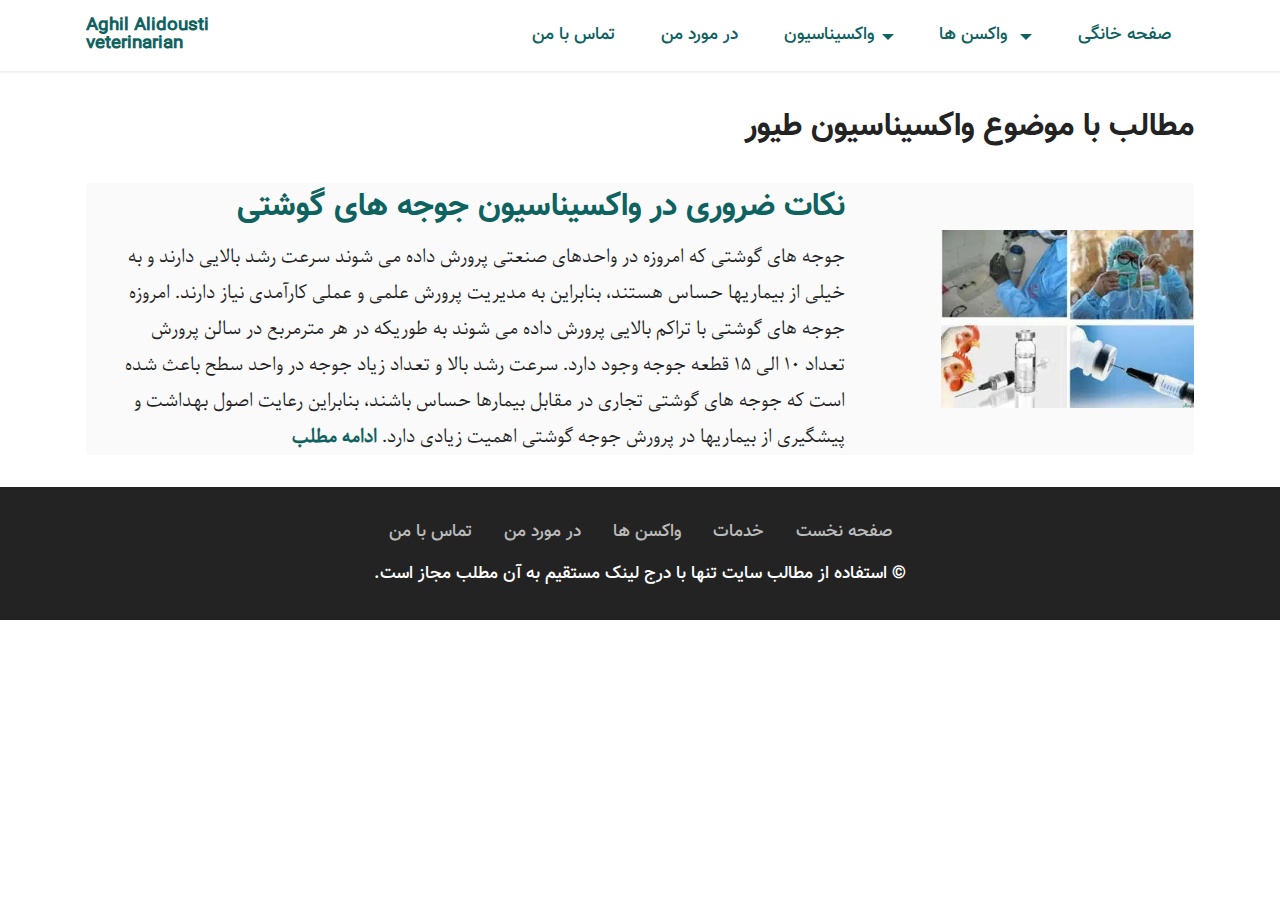
<file: poultry.html>
<!DOCTYPE html>
<html  lang="fa">
<head>
  
  <meta charset="UTF-8">
  <meta http-equiv="X-UA-Compatible" content="IE=edge">
  
  <meta name="viewport" content="width=device-width, initial-scale=1, minimum-scale=1">
  <link rel="shortcut icon" href="assets/images/veticon.png" type="image/x-icon">
  <meta name="description" content="مطالب و مقالات واکسیناسیون طیور">
  
  
  <title>واکسیناسیون طیور</title>
  <link rel="stylesheet" href="assets/bootstrap/css/bootstrap.min.css">
  <link rel="stylesheet" href="assets/bootstrap/css/bootstrap-grid.min.css">
  <link rel="stylesheet" href="assets/bootstrap/css/bootstrap-reboot.min.css">
  <link rel="stylesheet" href="assets/dropdown/css/style.css">
  <link rel="stylesheet" href="assets/socicon/css/styles.css">
  <link rel="stylesheet" href="assets/theme/css/style.css">
  <link href="assets/fonts/style.css" rel="stylesheet">
  <link rel="preload" as="style" href="assets/mobirise/css/mbr-additional.css"><link rel="stylesheet" href="assets/mobirise/css/mbr-additional.css" type="text/css">

  
  
  
</head>
<body>

<!-- Analytics -->
<!-- Default Statcounter code for website
https://dralidousti.ir -->
<script type="text/javascript">
var sc_project=12949224; 
var sc_invisible=1; 
var sc_security="cd85cf35"; 
</script>
<script type="text/javascript"
src="https://www.statcounter.com/counter/counter.js"
async></script>
<noscript><div class="statcounter"><a title="Web Analytics"
href="https://statcounter.com/" target="_blank"><img
class="statcounter"
src="https://c.statcounter.com/12949224/0/cd85cf35/1/"
alt="Web Analytics"
referrerPolicy="no-referrer-when-downgrade"></a></div></noscript>
<!-- End of Statcounter Code -->
<!-- /Analytics -->


  
  <section data-bs-version="5.1" class="menu menu2 cid-tYY2BSOSD0" once="menu" id="menu2-1f">
    
    <nav class="navbar navbar-dropdown navbar-expand-lg">
        <div class="container">
            <div class="navbar-brand">
                
                <span class="navbar-caption-wrap"><a class="navbar-caption text-info text-primary display-4" href="index.html">Aghil Alidousti<br>veterinarian<br></a></span>
            </div>
            <button class="navbar-toggler" type="button" data-toggle="collapse" data-bs-toggle="collapse" data-target="#navbarSupportedContent" data-bs-target="#navbarSupportedContent" aria-controls="navbarNavAltMarkup" aria-expanded="false" aria-label="Toggle navigation">
                <div class="hamburger">
                    <span></span>
                    <span></span>
                    <span></span>
                    <span></span>
                </div>
            </button>
            <div class="collapse navbar-collapse" id="navbarSupportedContent">
                <ul class="navbar-nav nav-dropdown nav-right" data-app-modern-menu="true"><li class="nav-item"><a class="nav-link link text-info text-primary display-4" href="index.html#تماس-با-من">تماس با من</a></li><li class="nav-item"><a class="nav-link link text-info text-primary display-4" href="index.html#در-مورد-من">در مورد من</a></li>
                    <li class="nav-item dropdown"><a class="nav-link link text-info text-primary dropdown-toggle show display-4" href="index.html#slider6-3" data-toggle="dropdown-submenu" data-bs-toggle="dropdown" data-bs-auto-close="outside" aria-expanded="false">واکسیناسیون</a><div class="dropdown-menu show" aria-labelledby="dropdown-103" data-bs-popper="none"><a class="text-info text-primary dropdown-item display-4" href="livestock.html">دام</a><a class="text-info text-primary dropdown-item display-4" href="poultry.html">طیور</a><a class="text-info text-primary show dropdown-item display-4" href="pet.html">حیوانات خانگی</a></div></li><li class="nav-item dropdown"><a class="nav-link link text-info text-primary dropdown-toggle display-4" href="index.html#slider6-3" data-toggle="dropdown-submenu" data-bs-toggle="dropdown" data-bs-auto-close="outside" aria-expanded="false">واکسن ها&nbsp;</a><div class="dropdown-menu" aria-labelledby="dropdown-937"><a class="text-info text-primary dropdown-item display-4" href="index.html#واکسنهای-دام-موجود">دام</a><a class="text-info text-primary dropdown-item display-4" href="index.html#واکسن-های-طیور-موجود">&nbsp;طیور</a><a class="text-info text-primary dropdown-item display-4" href="index.html#واکسن-های-حیوانات-خانگی-موجود">حیوانات خانگی</a></div></li><li class="nav-item"><a class="nav-link link text-info text-primary display-4" href="https://dralidousti.ir">صفحه خانگی</a></li></ul>
                
                
            </div>
        </div>
    </nav>
</section>

<section data-bs-version="5.1" class="features11 cid-tYY2BTD4zJ" id="features11-1g">
    <!---->
    

    
    
    <div class="container">
        <div class="title">
            <h3 class="mbr-section-title mbr-fonts-style mb-4 display-5">
                <strong>مطالب با موضوع واکسیناسیون طیور</strong></h3>
            
        </div>
        <div class="item features-image">
            <div class="item-wrapper">
                <div class="row align-items-center">
                    <div class="col-12 col-md-3">
                        <div class="image-wrapper">
                            <img src="assets/images/picture8-335x237.webp" alt="" title="">
                        </div>
                    </div>
                    <div class="col-12 col-md">
                        <div class="card-box">
                            <div class="row">
                                <div class="col-12">
                                    <div class="top-line">
                                        <h4 class="card-title mbr-fonts-style display-5"><a href="Poultry01.html" class="text-primary">نکات ضروری در واکسیناسیون جوجه های گوشتی</a></h4>
                                        <p class="cost mbr-fonts-style display-4"></p>
                                    </div>
                                </div>
                                <div class="col-12">
                                    <div class="bottom-line">
                                        <p class="mbr-text mbr-fonts-style m-0 display-7">
                                            جوجه های گوشتی که امروزه در واحدهای صنعتی پرورش داده می شوند سرعت رشد بالایی دارند و به خیلی از بیماریها حساس هستند، بنابراین به مدیریت پرورش علمی و عملی کارآمدی نیاز دارند. امروزه جوجه های گوشتی با تراکم بالایی پرورش داده می شوند به طوریکه در هر مترمربع در سالن پرورش تعداد 10 الی 15 قطعه جوجه وجود دارد. سرعت رشد بالا و تعداد زیاد جوجه در واحد سطح باعث شده است که جوجه های گوشتی تجاری در مقابل بیمارها حساس باشند، بنابراین رعایت اصول بهداشت و پیشگیری از بیماریها در پرورش جوجه گوشتی اهمیت زیادی دارد. <a href="Poultry01.html" class="text-primary"><strong>ادامه مطلب</strong></a></p>
                                    </div>
                                </div>
                            </div>
                        </div>
                    </div>
                </div>
            </div>
        </div>
        
        
    </div>
</section>

<section data-bs-version="5.1" class="footer3 cid-tYZQWOJqyR" once="footers" id="footer3-2o">

    

    

    <div class="container">
        <div class="media-container-row align-center mbr-white">
            <div class="row row-links">
                <ul class="foot-menu">
                    
                    
                    
                    
                    
                <li class="foot-menu-item mbr-fonts-style display-4"><a href="index.html" class="text-success">صفحه نخست</a></li><li class="foot-menu-item mbr-fonts-style display-4"><a href="index.html#خمات-واکسیناسیون" class="text-success">خدمات</a></li><li class="foot-menu-item mbr-fonts-style display-4"><a href="index.html#واکسنهای-دام-موجود" class="text-success">واکسن ها</a></li><li class="foot-menu-item mbr-fonts-style display-4"><a href="index.html#در-مورد-من" class="text-success">در مورد من</a></li><li class="foot-menu-item mbr-fonts-style display-4"><a href="index.html#تماس-با-من" class="text-success">تماس با من</a></li></ul>
            </div>
            
            <div class="row row-copirayt">
                <p class="mbr-text mb-0 mbr-fonts-style mbr-white align-center display-4">© استفاده از مطالب سایت تنها با درج لینک مستقیم به آن مطلب مجاز است.<br></p>
            </div>
        </div>
    </div>
</section><script src="assets/bootstrap/js/bootstrap.bundle.min.js"></script>  <script src="assets/smoothscroll/smooth-scroll.js"></script>  <script src="assets/ytplayer/index.js"></script>  <script src="assets/dropdown/js/navbar-dropdown.js"></script>  <script src="assets/theme/js/script.js"></script>  
  
  
 <div id="scrollToTop" class="scrollToTop mbr-arrow-up"><a style="text-align: center;"><i class="mbr-arrow-up-icon mbr-arrow-up-icon-cm cm-icon cm-icon-smallarrow-up"></i></a></div>
  </body>
</html>
</file>
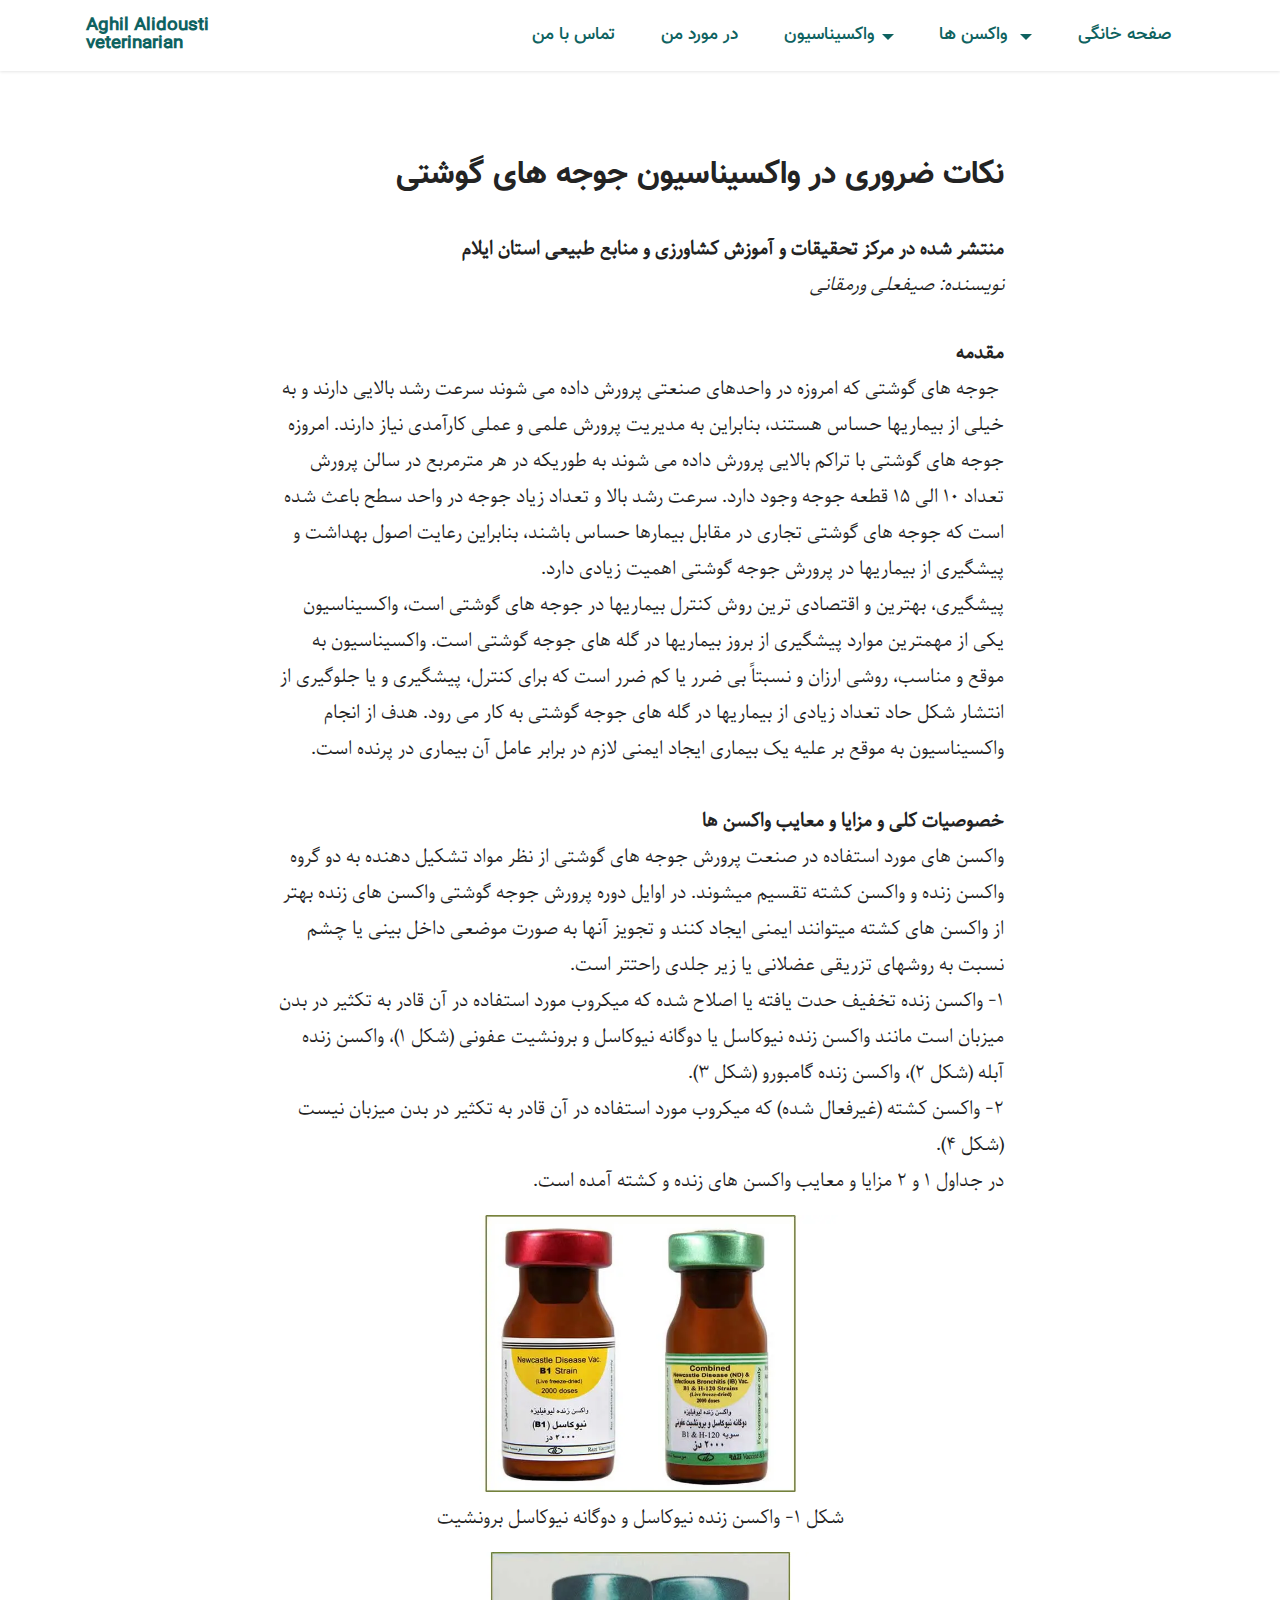
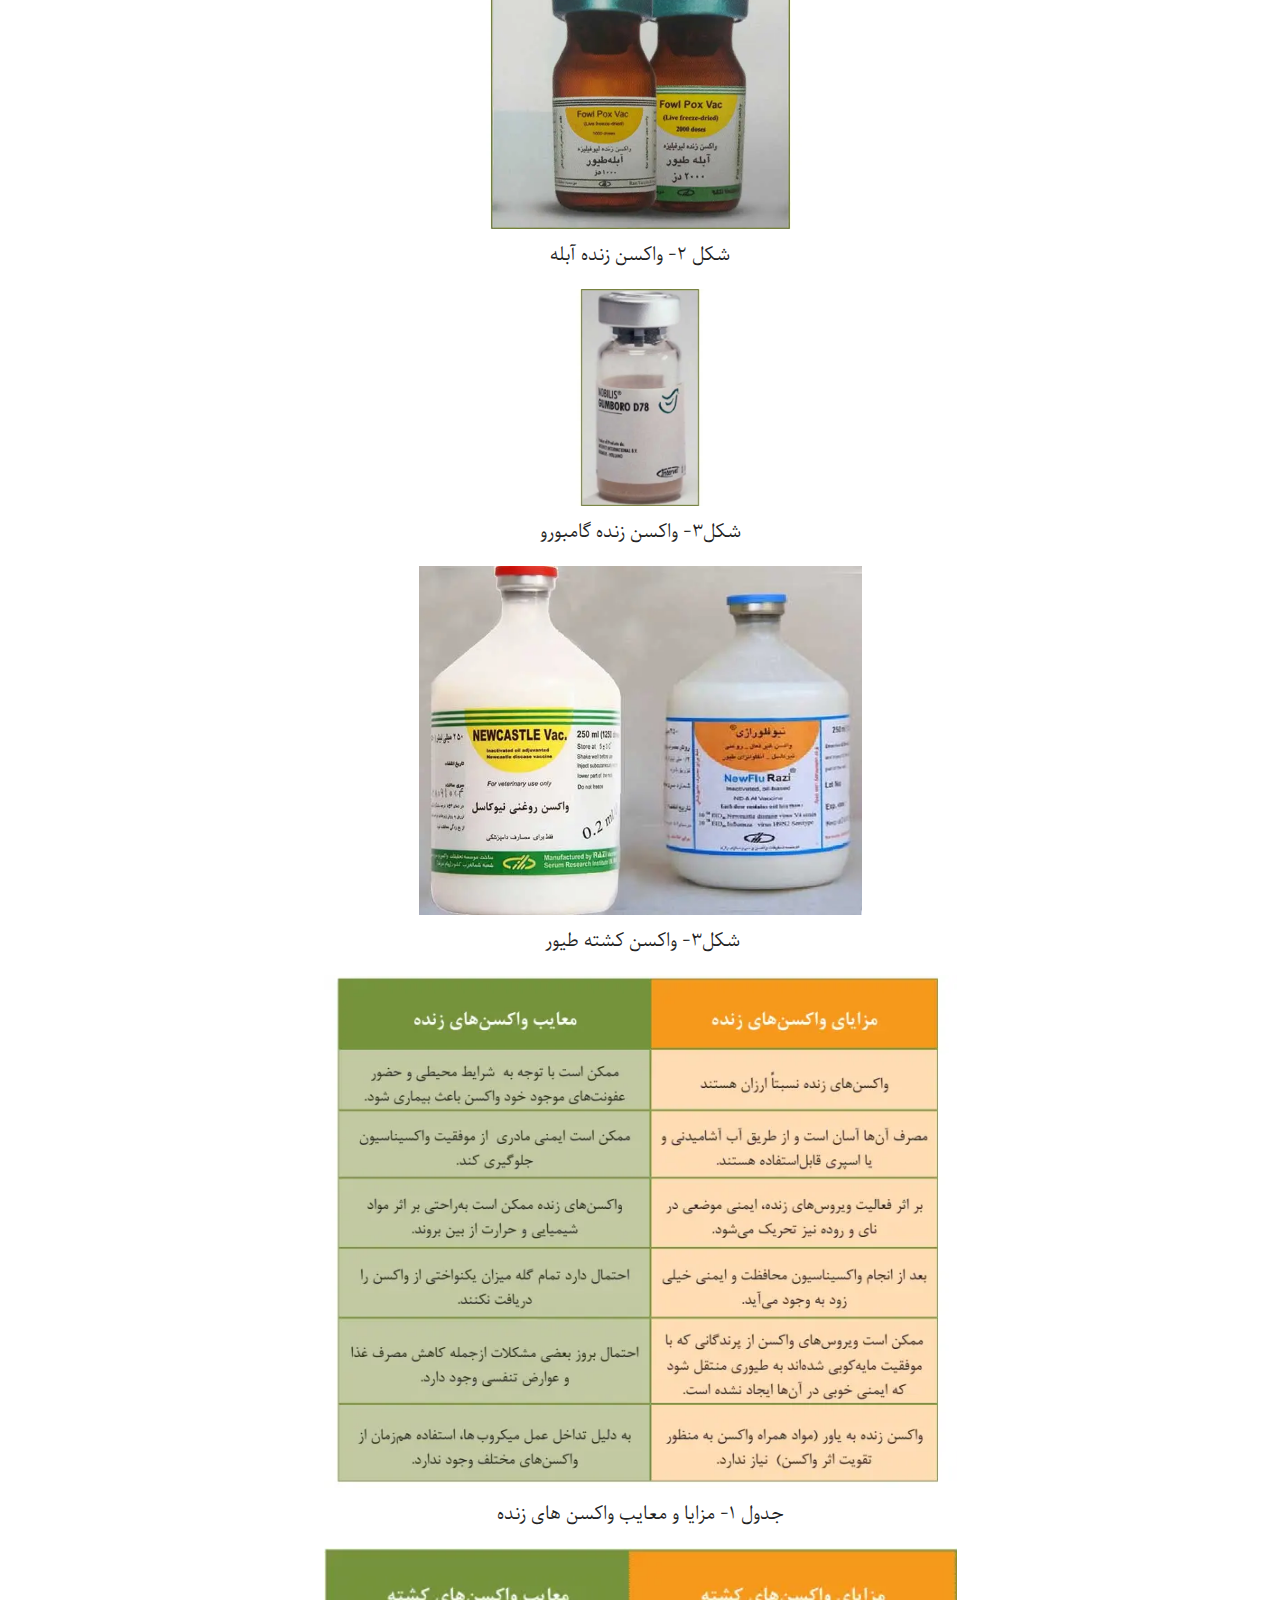
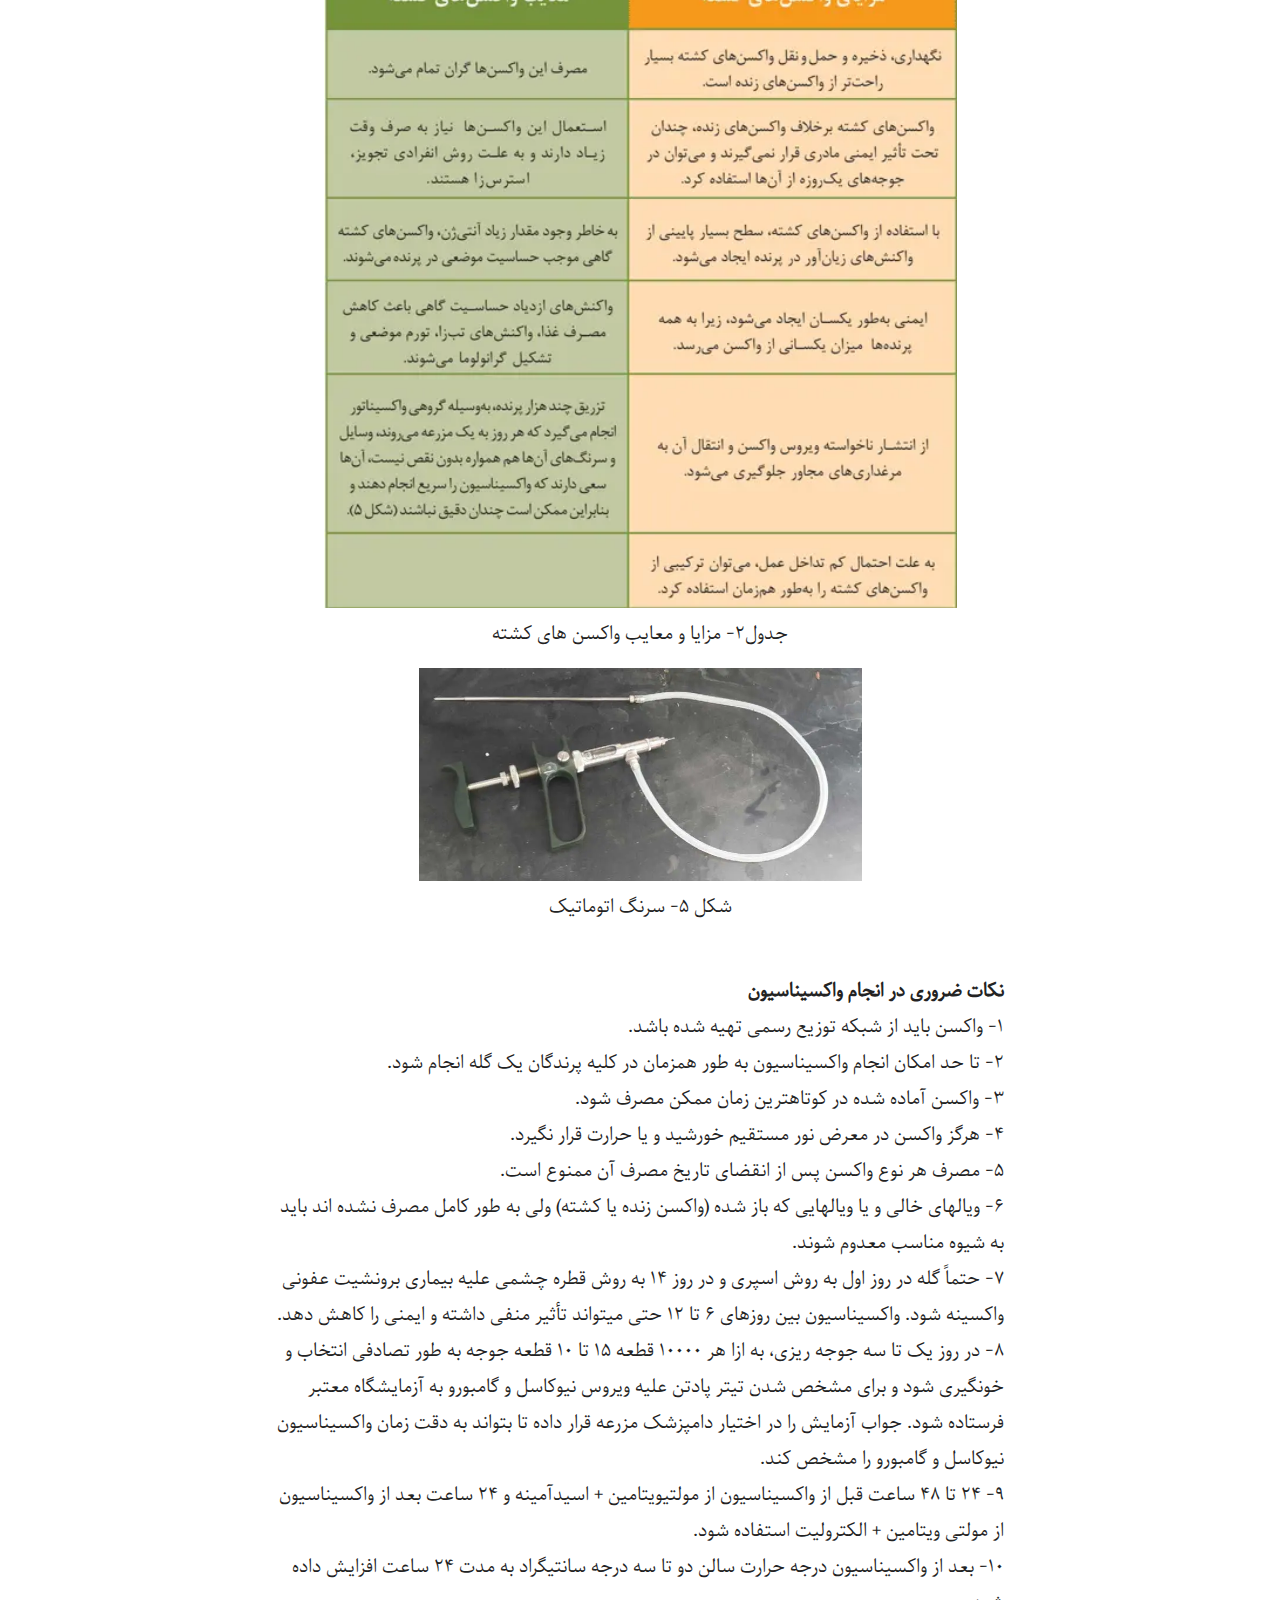
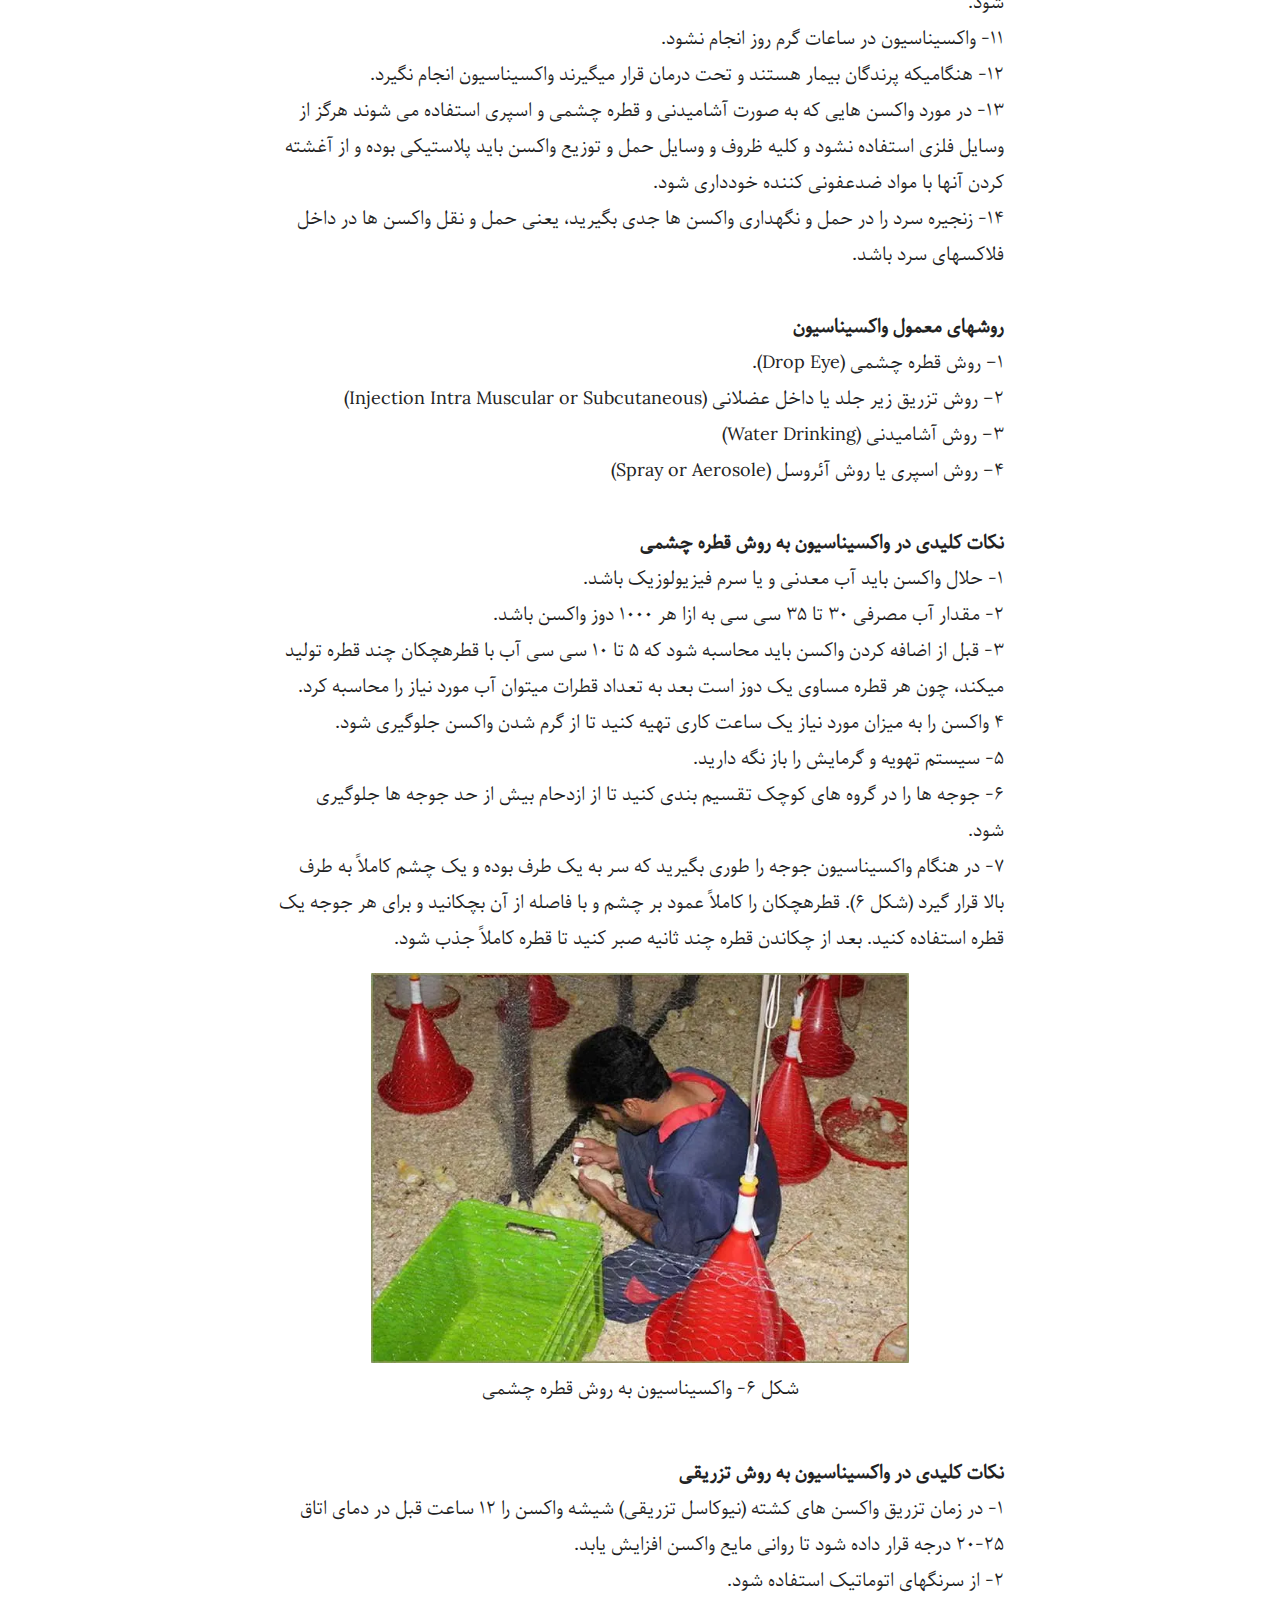
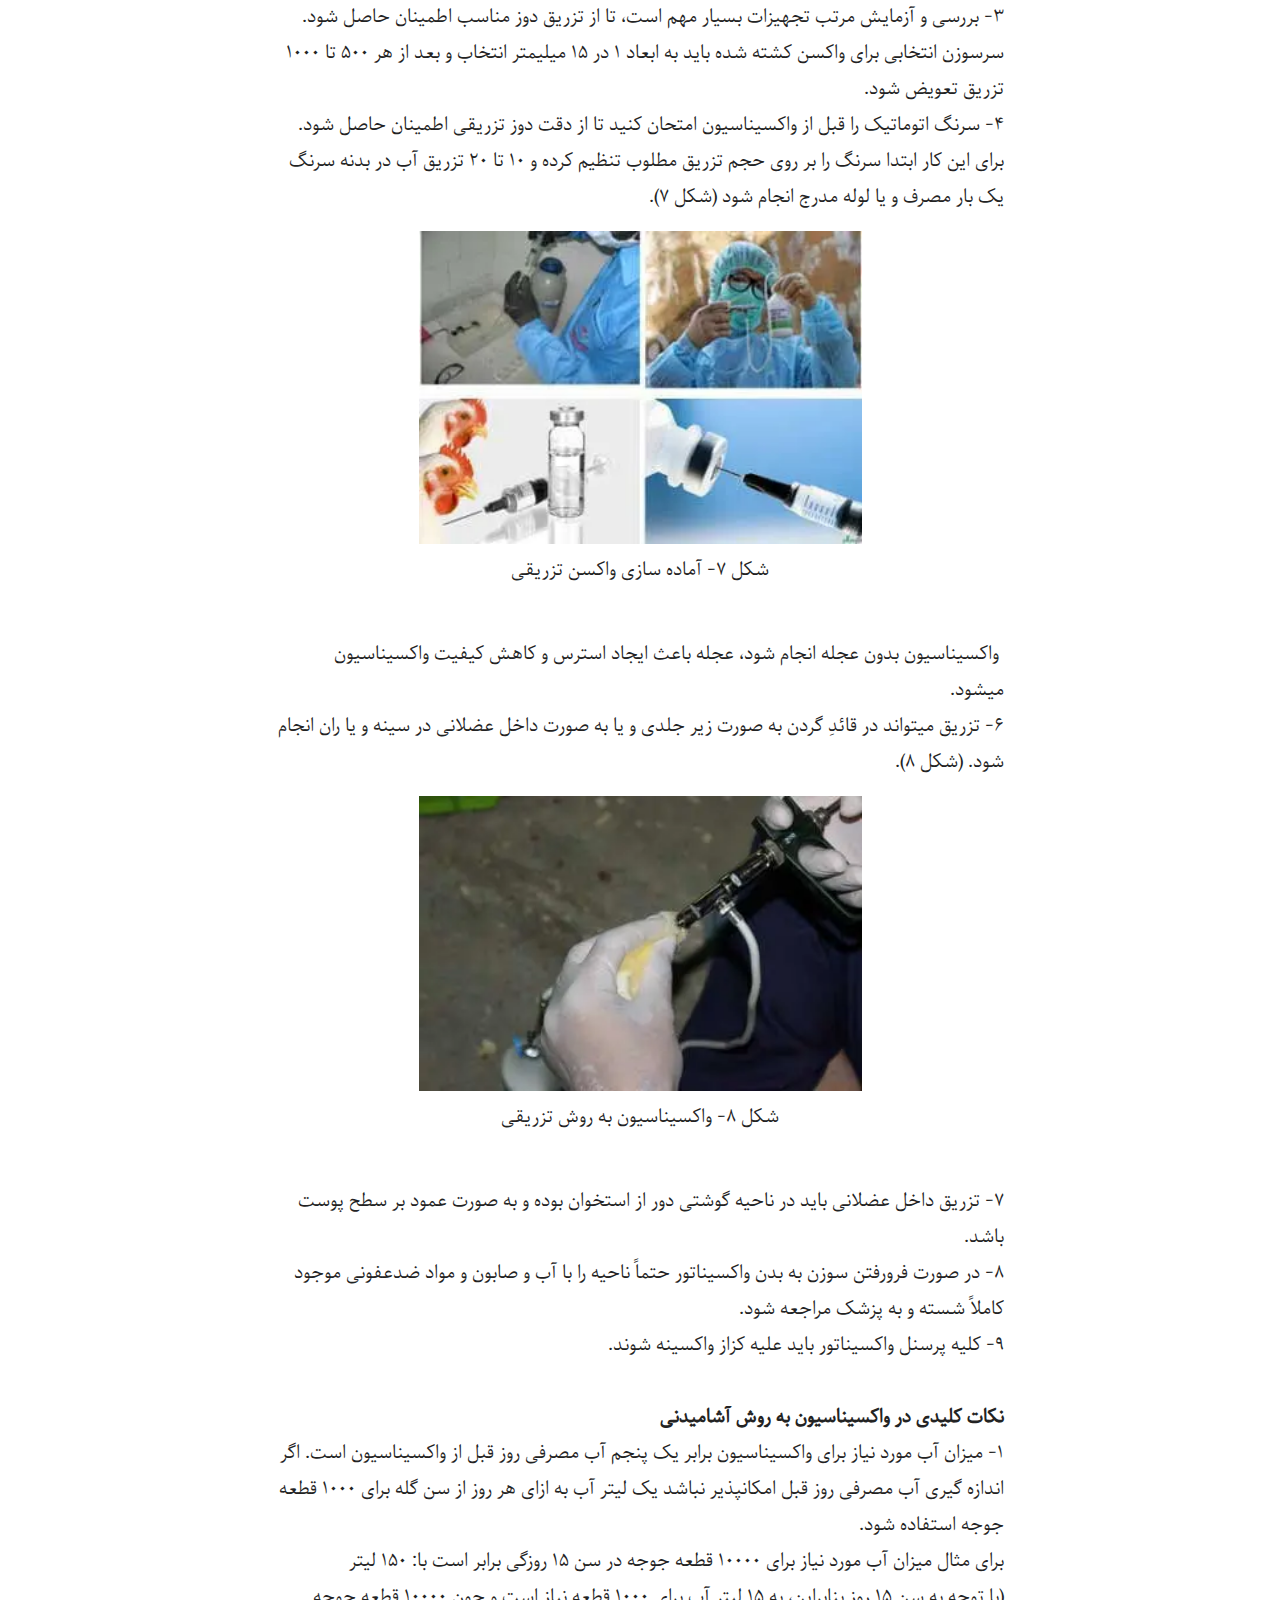
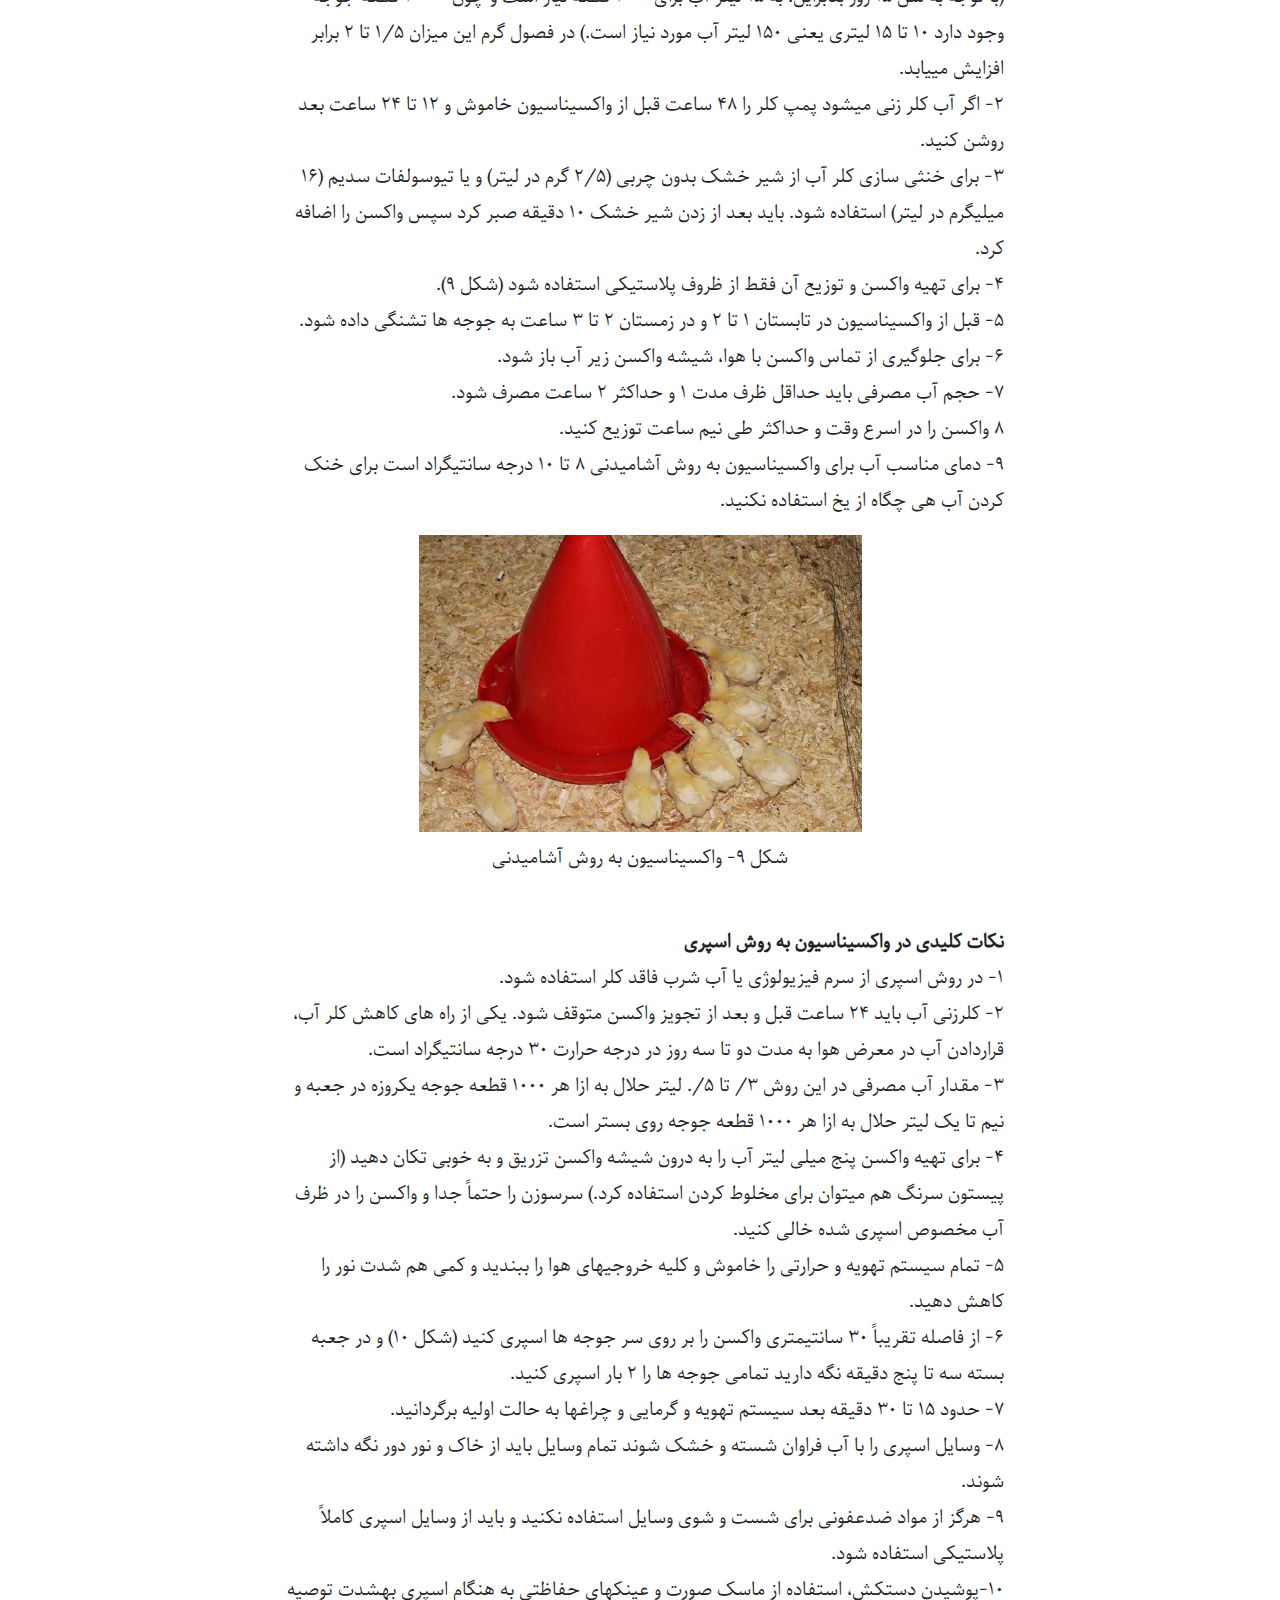
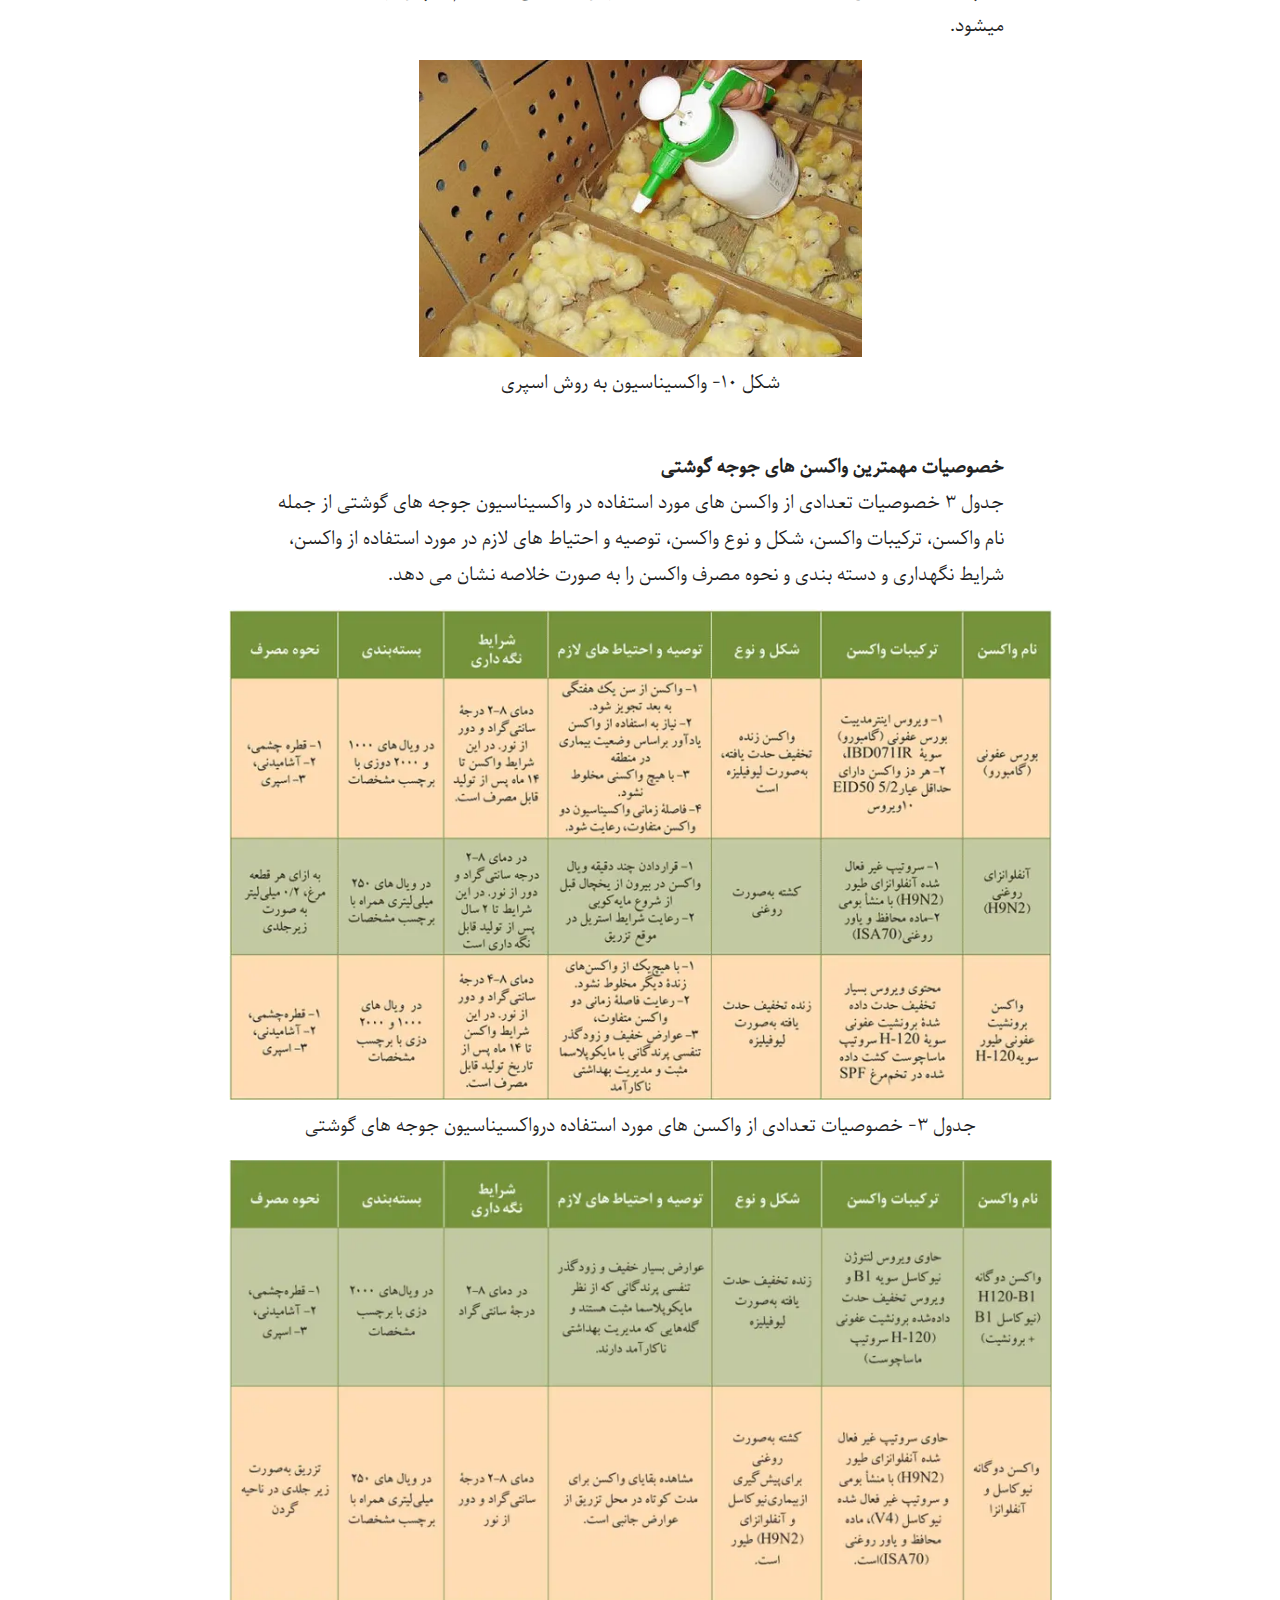
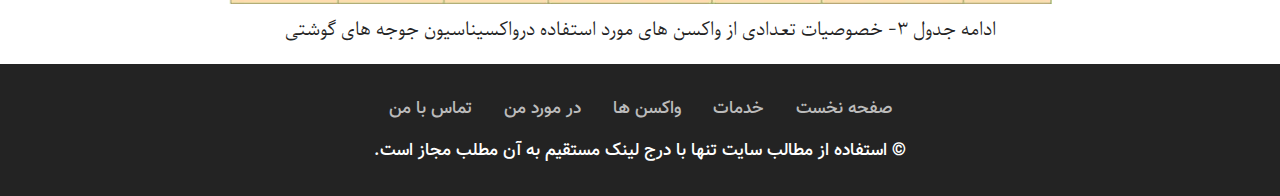
<file: Poultry01.html>
<!DOCTYPE html>
<html  lang="fa">
<head>
  
  <meta charset="UTF-8">
  <meta http-equiv="X-UA-Compatible" content="IE=edge">
  
  <meta name="viewport" content="width=device-width, initial-scale=1, minimum-scale=1">
  <link rel="shortcut icon" href="assets/images/veticon.png" type="image/x-icon">
  <meta name="description" content="">
  
  
  <title>نکات ضروری در واکسیناسیون جوجه های گوشتی</title>
  <link rel="stylesheet" href="assets/bootstrap/css/bootstrap.min.css">
  <link rel="stylesheet" href="assets/bootstrap/css/bootstrap-grid.min.css">
  <link rel="stylesheet" href="assets/bootstrap/css/bootstrap-reboot.min.css">
  <link rel="stylesheet" href="assets/dropdown/css/style.css">
  <link rel="stylesheet" href="assets/socicon/css/styles.css">
  <link rel="stylesheet" href="assets/theme/css/style.css">
  <link href="assets/fonts/style.css" rel="stylesheet">
  <link rel="preload" as="style" href="assets/mobirise/css/mbr-additional.css"><link rel="stylesheet" href="assets/mobirise/css/mbr-additional.css" type="text/css">

  
  
  
</head>
<body>

<!-- Analytics -->
<!-- Default Statcounter code for website
https://dralidousti.ir -->
<script type="text/javascript">
var sc_project=12949224; 
var sc_invisible=1; 
var sc_security="cd85cf35"; 
</script>
<script type="text/javascript"
src="https://www.statcounter.com/counter/counter.js"
async></script>
<noscript><div class="statcounter"><a title="Web Analytics"
href="https://statcounter.com/" target="_blank"><img
class="statcounter"
src="https://c.statcounter.com/12949224/0/cd85cf35/1/"
alt="Web Analytics"
referrerPolicy="no-referrer-when-downgrade"></a></div></noscript>
<!-- End of Statcounter Code -->
<!-- /Analytics -->


  
  <section data-bs-version="5.1" class="menu menu2 cid-tYY3F6UaXG" once="menu" id="menu2-1i">
    
    <nav class="navbar navbar-dropdown navbar-expand-lg">
        <div class="container">
            <div class="navbar-brand">
                
                <span class="navbar-caption-wrap"><a class="navbar-caption text-info text-primary display-4" href="index.html">Aghil Alidousti<br>veterinarian<br></a></span>
            </div>
            <button class="navbar-toggler" type="button" data-toggle="collapse" data-bs-toggle="collapse" data-target="#navbarSupportedContent" data-bs-target="#navbarSupportedContent" aria-controls="navbarNavAltMarkup" aria-expanded="false" aria-label="Toggle navigation">
                <div class="hamburger">
                    <span></span>
                    <span></span>
                    <span></span>
                    <span></span>
                </div>
            </button>
            <div class="collapse navbar-collapse" id="navbarSupportedContent">
                <ul class="navbar-nav nav-dropdown nav-right" data-app-modern-menu="true"><li class="nav-item"><a class="nav-link link text-info text-primary display-4" href="index.html#تماس-با-من">تماس با من</a></li><li class="nav-item"><a class="nav-link link text-info text-primary display-4" href="index.html#در-مورد-من">در مورد من</a></li>
                    <li class="nav-item dropdown"><a class="nav-link link text-info text-primary dropdown-toggle show display-4" href="index.html#slider6-3" data-toggle="dropdown-submenu" data-bs-toggle="dropdown" data-bs-auto-close="outside" aria-expanded="false">واکسیناسیون</a><div class="dropdown-menu show" aria-labelledby="dropdown-103" data-bs-popper="none"><a class="text-info text-primary dropdown-item display-4" href="livestock.html">دام</a><a class="text-info text-primary dropdown-item display-4" href="poultry.html">طیور</a><a class="text-info text-primary show dropdown-item display-4" href="pet.html">حیوانات خانگی</a></div></li><li class="nav-item dropdown"><a class="nav-link link text-info text-primary dropdown-toggle display-4" href="index.html#slider6-3" data-toggle="dropdown-submenu" data-bs-toggle="dropdown" data-bs-auto-close="outside" aria-expanded="false">واکسن ها&nbsp;</a><div class="dropdown-menu" aria-labelledby="dropdown-937"><a class="text-info text-primary dropdown-item display-4" href="index.html#واکسنهای-دام-موجود">دام</a><a class="text-info text-primary dropdown-item display-4" href="index.html#واکسن-های-طیور-موجود">&nbsp;طیور</a><a class="text-info text-primary dropdown-item display-4" href="index.html#واکسن-های-حیوانات-خانگی-موجود">حیوانات خانگی</a></div></li><li class="nav-item"><a class="nav-link link text-info text-primary display-4" href="https://dralidousti.ir">صفحه خانگی</a></li></ul>
                
                
            </div>
        </div>
    </nav>
</section>

<section data-bs-version="5.1" class="content5 cid-tYY3F7RmIU" id="content5-1j">
    
    <div class="container">
        <div class="row justify-content-center">
            <div class="col-md-12 col-lg-8">
                <h3 class="mbr-section-title mbr-fonts-style mb-4 display-5"><strong><br></strong><strong>نکات ضروری در واکسیناسیون جوجه های گوشتی</strong></h3>
                <h4 class="mbr-section-subtitle mbr-fonts-style mb-4 display-7"><strong>منتشر شده در مركز تحقیقات و آموزش كشاورزی و منابع طبیعی استان ایلام</strong><div><em>نویسنده: صیفعلی ورمقانی</em></div></h4>
                <p class="mbr-text mbr-fonts-style display-7"><strong>مقدمه<br></strong>&nbsp;جوجه های گوشتی که امروزه در واحدهای صنعتی پرورش داده می شوند سرعت رشد بالایی دارند و به خیلی از بیماریها حساس هستند، بنابراین به مدیریت پرورش علمی و عملی کارآمدی نیاز دارند. امروزه جوجه های گوشتی با تراکم بالایی پرورش داده می شوند به طوریکه در هر مترمربع در سالن پرورش تعداد 10 الی 15 قطعه جوجه وجود دارد. سرعت رشد بالا و تعداد زیاد جوجه در واحد سطح باعث شده است که جوجه های گوشتی تجاری در مقابل بیمارها حساس باشند، بنابراین رعایت اصول بهداشت و پیشگیری از بیماریها در پرورش جوجه گوشتی اهمیت زیادی دارد. 
<br>پیشگیری، بهترین و اقتصادی ترین روش کنترل بیماریها در جوجه های گوشتی است، واکسیناسیون یکی از مهمترین موارد پیشگیری از بروز بیماریها در گله های جوجه گوشتی است. واکسیناسیون به موقع و مناسب، روشی ارزان و نسبتاً بی ضرر یا کم ضرر است که برای کنترل، پیشگیری و یا جلوگیری از انتشار شکل حاد تعداد زیادی از بیماریها در گله های جوجه گوشتی به کار می رود. هدف از انجام واکسیناسیون به موقع بر علیه یک بیماری ایجاد ایمنی لازم در برابر عامل آن بیماری در پرنده است. 
<br>	<br><strong>خصوصیات کلی و مزایا و معایب واکسن ها
<br></strong> واکسن های مورد استفاده در صنعت پرورش جوجه های گوشتی از نظر مواد تشکیل دهنده به دو گروه واکسن زنده و واکسن کشته تقسیم میشوند. در اوایل دوره پرورش جوجه گوشتی واکسن های زنده بهتر از واکسن های کشته میتوانند ایمنی ایجاد کنند و تجویز آنها به صورت موضعی داخل بینی یا چشم نسبت به روشهای تزریقی عضلانی یا زیر جلدی راحتتر است.
<br>1-	واکسن زنده تخفیف حدت یافته یا اصلاح شده که میکروب مورد استفاده در آن قادر به تکثیر در بدن میزبان است مانند واکسن زنده نیوکاسل یا دوگانه نیوکاسل و برونشیت عفونی (شکل 1)، واکسن زنده آبله (شکل 2)، واکسن زنده گامبورو (شکل 3).
<br>2-	واکسن کشته (غیرفعال شده) که میکروب مورد استفاده در آن قادر به تکثیر در بدن میزبان نیست (شکل 4).
<br>در جداول 1 و 2 مزایا و معایب واکسن های زنده و کشته آمده است.&nbsp;<br></p>
            </div>
        </div>
    </div>
</section>

<section data-bs-version="5.1" class="image3 cid-tYY3F8Y3eR" id="image3-1l">
    

    
    

    <div class="container">
        <div class="row justify-content-center">
            <div class="col-12 col-lg-5">
                <div class="image-wrapper">
                    <img src="assets/images/picture1-800x500.webp" alt="">
                    <p class="mbr-description mbr-fonts-style mt-2 align-center display-7">
                        شکل 1- واکسن زنده نیوکاسل و دوگانه نیوکاسل برونشیت </p>
                </div>
            </div>
        </div>
    </div>
</section>

<section data-bs-version="5.1" class="image3 cid-tYY3F9zyRg" id="image3-1m">
    

    
    

    <div class="container">
        <div class="row justify-content-center">
            <div class="col-12 col-lg-5">
                <div class="image-wrapper">
                    <img src="assets/images/picture3-800x500.webp" alt="">
                    <p class="mbr-description mbr-fonts-style mt-2 align-center display-7">شکل 2- واکسن زنده آبله<br></p>
                </div>
            </div>
        </div>
    </div>
</section>

<section data-bs-version="5.1" class="image3 cid-tYYcPk7zo0" id="image3-1y">
    

    
    

    <div class="container">
        <div class="row justify-content-center">
            <div class="col-12 col-lg-4">
                <div class="image-wrapper">
                    <img src="assets/images/picture4-800x500.webp" alt="">
                    <p class="mbr-description mbr-fonts-style mt-2 align-center display-7">
                        شکل3- واکسن زنده گامبورو</p>
                </div>
            </div>
        </div>
    </div>
</section>

<section data-bs-version="5.1" class="image3 cid-tYYebFmOYm" id="image3-1z">
    

    
    

    <div class="container">
        <div class="row justify-content-center">
            <div class="col-12 col-lg-5">
                <div class="image-wrapper">
                    <img src="assets/images/picture5-635x500.webp" alt="">
                    <p class="mbr-description mbr-fonts-style mt-2 align-center display-7">شکل3- واکسن کشته طیور&nbsp;<br></p>
                </div>
            </div>
        </div>
    </div>
</section>

<section data-bs-version="5.1" class="image3 cid-tYYfTP6TlZ" id="image3-20">
    

    
    

    <div class="container">
        <div class="row justify-content-center">
            <div class="col-12 col-lg-7">
                <div class="image-wrapper">
                    <img src="assets/images/untitled-1-701x568.webp" alt="">
                    <p class="mbr-description mbr-fonts-style mt-2 align-center display-7">
                        جدول 1- مزایا و معایب واکسن های زنده</p>
                </div>
            </div>
        </div>
    </div>
</section>

<section data-bs-version="5.1" class="image3 cid-tYYgZAjBO7" id="image3-21">
    

    
    

    <div class="container">
        <div class="row justify-content-center">
            <div class="col-12 col-lg-7">
                <div class="image-wrapper">
                    <img src="assets/images/untitled-3-540x563.webp" alt="">
                    <p class="mbr-description mbr-fonts-style mt-2 align-center display-7">
                        جدول2- مزایا و معایب واکسن های کشته</p>
                </div>
            </div>
        </div>
    </div>
</section>

<section data-bs-version="5.1" class="image3 cid-tYYhhHCNcu" id="image3-22">
    

    
    

    <div class="container">
        <div class="row justify-content-center">
            <div class="col-12 col-lg-5">
                <div class="image-wrapper">
                    <img src="assets/images/picture6-822x396.webp" alt="">
                    <p class="mbr-description mbr-fonts-style mt-2 align-center display-7">
                        شکل 5- سرنگ اتوماتیک </p>
                </div>
            </div>
        </div>
    </div>
</section>

<section data-bs-version="5.1" class="content5 cid-tYY3Fb5w0g" id="content5-1p">
    
    <div class="container">
        <div class="row justify-content-center">
            <div class="col-md-12 col-lg-8">
                
                
                <p class="mbr-text mbr-fonts-style display-7"><strong>نکات ضروری در انجام واکسیناسیون 
<br></strong>1-	واکسن باید از شبکه توزیع رسمی تهیه شده باشد.
<br>2-	تا حد امکان انجام واکسیناسیون به طور همزمان در کلیه پرندگان یک گله انجام شود.
<br>3-	واکسن آماده شده در کوتاهترین زمان ممکن مصرف شود.
<br>4-	هرگز واکسن در معرض نور مستقیم خورشید و یا حرارت قرار نگیرد.
<br>5-	مصرف هر نوع واکسن پس از انقضای تاریخ مصرف آن ممنوع است.
<br>6-	ویالهای خالی و یا ویالهایی که باز شده (واکسن زنده یا کشته) ولی به طور کامل مصرف نشده اند باید به شیوه مناسب معدوم شوند.
<br>7-	حتماً گله در روز اول به روش اسپری و در روز 14  به روش قطره چشمی علیه بیماری برونشیت عفونی واکسینه شود. واکسیناسیون بین روزهای 6 تا 12 حتی میتواند تأثیر منفی داشته و ایمنی را کاهش دهد.
<br>8-	در روز یک تا سه جوجه ریزی، به ازا هر 10000 قطعه 15 تا 10 قطعه جوجه به طور تصادفی انتخاب و خونگیری شود و برای مشخص شدن تیتر پادتن علیه ویروس نیوکاسل و گامبورو به آزمایشگاه معتبر فرستاده شود. جواب آزمایش را در اختیار دامپزشک مزرعه قرار داده تا بتواند به دقت زمان واکسیناسیون نیوکاسل و گامبورو را مشخص کند. <br>9- 24 تا 48 ساعت قبل از واکسیناسیون از مولتیویتامین + اسیدآمینه و 24 ساعت بعد از واکسیناسیون از مولتی ویتامین + الکترولیت استفاده شود.
<br>10-	بعد از واکسیناسیون درجه حرارت سالن دو تا سه درجه سانتیگراد به مدت 24 ساعت افزایش داده شود.
<br>11-	واکسیناسیون در ساعات گرم روز انجام نشود. 
<br>12-	هنگامیکه پرندگان بیمار هستند و تحت درمان قرار میگیرند واکسیناسیون انجام نگیرد. 
<br>13-	در مورد واکسن هایی که به صورت آشامیدنی و قطره چشمی و اسپری استفاده می شوند هرگز از وسایل فلزی استفاده نشود و کلیه ظروف و وسایل حمل و توزیع واکسن باید پلاستیکی بوده و از آغشته کردن آنها با مواد ضدعفونی کننده خودداری شود.
<br>14-	زنجیره سرد را در حمل و نگهداری واکسن ها جدی بگیرید، یعنی حمل و نقل واکسن ها در داخل فلاکسهای سرد باشد.&nbsp;<br><br><strong>روشهای معمول واکسیناسیون<br></strong>1– روش قطره چشمی (Drop Eye). 
<br>2– روش تزریق زیر جلد یا داخل عضلانی (Injection Intra Muscular or Subcutaneous)<br>3– روش آشامیدنی (Water Drinking)<br>4– روش اسپری یا روش آئروسل (Spray or Aerosole)<br><br><strong>نکات کلیدی در واکسیناسیون به روش قطره چشمی
<br></strong>1-	حلال واکسن باید آب معدنی و یا سرم فیزیولوزیک باشد.
<br>2-	مقدار آب مصرفی 30 تا 35  سی سی به ازا هر 1000 دوز واکسن باشد.
<br>3-	قبل از اضافه کردن واکسن باید محاسبه شود که 5 تا 10  سی سی آب با قطرهچکان چند قطره تولید میکند، چون هر قطره مساوی یک دوز است بعد به تعداد قطرات میتوان آب مورد نیاز را محاسبه کرد.
<br>4	واکسن را به میزان مورد نیاز یک ساعت کاری تهیه کنید تا از گرم شدن واکسن جلوگیری شود.
<br>5-	سیستم تهویه و گرمایش را باز نگه دارید.
<br>6-	جوجه ها را در گروه های کوچک تقسیم بندی  کنید تا از ازدحام بیش از حد جوجه ها جلوگیری شود.
<br>7-	در هنگام واکسیناسیون جوجه را طوری بگیرید که سر به یک طرف بوده و یک چشم کاملاً به طرف بالا قرار گیرد (شکل 6). قطرهچکان را کاملاً عمود بر چشم و با فاصله از آن بچکانید و برای هر جوجه یک قطره استفاده کنید. بعد از چکاندن قطره چند ثانیه صبر کنید تا قطره کاملاً جذب شود.&nbsp;<br></p>
            </div>
        </div>
    </div>
</section>

<section data-bs-version="5.1" class="image3 cid-tYY3Fbx1Hb" id="image3-1q">
    

    
    

    <div class="container">
        <div class="row justify-content-center">
            <div class="col-12 col-lg-6">
                <div class="image-wrapper">
                    <img src="assets/images/picture7-691x500.webp" alt="">
                    <p class="mbr-description mbr-fonts-style mt-2 align-center display-7">شکل 6- واکسیناسیون به روش قطره چشمی<br></p>
                </div>
            </div>
        </div>
    </div>
</section>

<section data-bs-version="5.1" class="content5 cid-tYY3FckoQU" id="content5-1r">
    
    <div class="container">
        <div class="row justify-content-center">
            <div class="col-md-12 col-lg-8">
                
                
                <p class="mbr-text mbr-fonts-style display-7"><strong>نکات کلیدی در واکسیناسیون به روش تزریقی
<br></strong>1- در زمان تزریق واکسن های کشته (نیوکاسل تزریقی) شیشه واکسن را  12 ساعت قبل در دمای اتاق 25-20 درجه قرار داده شود تا روانی مایع واکسن افزایش یابد.
<br>2-	از سرنگهای اتوماتیک استفاده شود.
<br>3-	بررسی و آزمایش مرتب تجهیزات بسیار مهم است، تا از تزریق دوز مناسب اطمینان حاصل شود. سرسوزن انتخابی برای واکسن کشته شده باید به ابعاد 1 در 15 میلیمتر انتخاب و بعد از هر 500 تا 1000 تزریق تعویض شود.
<br>4-	سرنگ اتوماتیک را قبل از واکسیناسیون امتحان کنید تا از دقت دوز تزریقی اطمینان حاصل شود. برای این کار ابتدا سرنگ را بر روی حجم تزریق مطلوب تنظیم کرده و 10 تا 20 تزریق آب در بدنه سرنگ یک بار مصرف و یا لوله مدرج انجام شود (شکل 7).&nbsp;&nbsp;<br></p>
            </div>
        </div>
    </div>
</section>

<section data-bs-version="5.1" class="image3 cid-tYY3FcP7h2" id="image3-1s">
    

    
    

    <div class="container">
        <div class="row justify-content-center">
            <div class="col-12 col-lg-5">
                <div class="image-wrapper">
                    <img src="assets/images/picture8-335x237.webp" alt="">
                    <p class="mbr-description mbr-fonts-style mt-2 align-center display-7">
                        شکل 7- آماده سازی واکسن تزریقی </p>
                </div>
            </div>
        </div>
    </div>
</section>

<section data-bs-version="5.1" class="content5 cid-tYY3FgThms" id="content5-1w">
    
    <div class="container">
        <div class="row justify-content-center">
            <div class="col-md-12 col-lg-8">
                
                
                <p class="mbr-text mbr-fonts-style display-7">&nbsp;واکسیناسیون بدون عجله انجام شود، عجله باعث ایجاد استرس و کاهش کیفیت واکسیناسیون میشود.
<br>6-	تزریق میتواند در قائدِ گردن به صورت زیر جلدی و یا به صورت داخل عضلانی در سینه و یا ران انجام شود. (شکل 8).&nbsp;<br></p>
            </div>
        </div>
    </div>
</section>

<section data-bs-version="5.1" class="image3 cid-tYYjzdgNd4" id="image3-23">
    

    
    

    <div class="container">
        <div class="row justify-content-center">
            <div class="col-12 col-lg-5">
                <div class="image-wrapper">
                    <img src="assets/images/picture9-378x252.webp" alt="">
                    <p class="mbr-description mbr-fonts-style mt-2 align-center display-7">
                        شکل 8- واکسیناسیون به روش تزریقی </p>
                </div>
            </div>
        </div>
    </div>
</section>

<section data-bs-version="5.1" class="content5 cid-tYYkaW95x0" id="content5-24">
    
    <div class="container">
        <div class="row justify-content-center">
            <div class="col-md-12 col-lg-8">
                
                
                <p class="mbr-text mbr-fonts-style display-7">7-	تزریق داخل عضلانی باید در ناحیه گوشتی دور از استخوان بوده و به صورت عمود بر سطح پوست باشد.
<br>8-	در صورت فرورفتن سوزن به بدن واکسیناتور حتماً ناحیه را با آب و صابون و مواد ضدعفونی موجود کاملاً شسته و به پزشک مراجعه شود. 
<br>9-	کلیه پرسنل واکسیناتور باید علیه کزاز واکسینه شوند.<br>
<br><strong>نکات کلیدی در واکسیناسیون به روش آشامیدنی
<br></strong>1-	میزان آب مورد نیاز برای واکسیناسیون برابر یک پنجم آب مصرفی روز قبل از واکسیناسیون است. اگر اندازه گیری آب مصرفی روز قبل امکانپذیر نباشد یک لیتر آب به ازای هر روز از سن گله برای 1000 قطعه جوجه استفاده شود. 
<br>برای مثال میزان آب مورد نیاز برای 10000 قطعه جوجه در سن 15 روزگی برابر است با: 150 لیتر
<br>(با توجه به سن 15 روز بنابراین، به 15 لیتر آب برای 1000 قطعه نیاز است و چون 10000 قطعه جوجه وجود دارد 10 تا 15 لیتری یعنی 150 لیتر آب مورد نیاز است.) در فصول گرم این میزان 1/5 تا 2 برابر افزایش مییابد.
<br>2-	اگر آب کلر زنی میشود پمپ کلر را 48 ساعت قبل از واکسیناسیون خاموش و 12 تا 24 ساعت بعد روشن کنید.
<br>3-	برای خنثی سازی کلر آب از شیر خشک بدون چربی (2/5 گرم در لیتر) و یا تیوسولفات سدیم (16 میلیگرم در لیتر) استفاده شود. باید بعد از زدن شیر خشک 10 دقیقه صبر کرد سپس واکسن را اضافه کرد.
<br>4-	برای تهیه واکسن و توزیع آن فقط از ظروف پلاستیکی استفاده شود (شکل 9).
<br>5-	قبل از واکسیناسیون در تابستان 1 تا 2 و در زمستان 2 تا 3 ساعت به جوجه ها تشنگی داده شود.
<br>6-	برای جلوگیری از تماس واکسن با هوا، شیشه واکسن زیر آب باز شود. 
<br>7-	حجم آب مصرفی باید حداقل ظرف مدت 1 و حداکثر 2 ساعت مصرف شود.
<br>	8	واکسن را در اسرع وقت و حداکثر طی نیم ساعت توزیع کنید. 
<br>9- دمای مناسب آب برای واکسیناسیون به روش آشامیدنی 8 تا 10 درجه سانتیگراد است برای خنک کردن آب هی چگاه از یخ استفاده نکنید.&nbsp;<br></p>
            </div>
        </div>
    </div>
</section>

<section data-bs-version="5.1" class="image3 cid-tYYkzx3qGN" id="image3-25">
    

    
    

    <div class="container">
        <div class="row justify-content-center">
            <div class="col-12 col-lg-5">
                <div class="image-wrapper">
                    <img src="assets/images/picture10-746x500.webp" alt="">
                    <p class="mbr-description mbr-fonts-style mt-2 align-center display-7">
                        شکل 9- واکسیناسیون به روش آشامیدنی</p>
                </div>
            </div>
        </div>
    </div>
</section>

<section data-bs-version="5.1" class="content5 cid-tYYkV8R4Ol" id="content5-26">
    
    <div class="container">
        <div class="row justify-content-center">
            <div class="col-md-12 col-lg-8">
                
                
                <p class="mbr-text mbr-fonts-style display-7"><strong>نکات کلیدی در واکسیناسیون به روش اسپری
<br></strong>1-	در روش اسپری از سرم فیزیولوژی یا آب شرب فاقد کلر استفاده شود.
<br>2-	کلرزنی آب باید 24 ساعت قبل و بعد از تجویز واکسن متوقف شود. یکی از راه های کاهش کلر آب، قراردادن آب در معرض هوا به مدت دو تا سه روز در درجه حرارت 30 درجه سانتیگراد است.
<br>3-	مقدار آب مصرفی در این روش 3/ تا 5/. لیتر حلال به ازا هر 1000 قطعه جوجه یکروزه در جعبه و نیم تا یک لیتر حلال به ازا هر 1000 قطعه جوجه روی بستر است.
<br>4-	برای تهیه واکسن پنج میلی لیتر آب را به درون شیشه واکسن تزریق و به خوبی تکان دهید (از پیستون سرنگ هم میتوان برای مخلوط کردن استفاده کرد.) سرسوزن را حتماً جدا و واکسن را در ظرف آب مخصوص اسپری شده خالی کنید.
<br>5-	تمام سیستم تهویه و حرارتی را خاموش و کلیه خروجیهای هوا را ببندید و کمی هم شدت نور را کاهش دهید.
<br>6-	از فاصله تقریباً 30 سانتیمتری واکسن را بر روی سر جوجه ها اسپری کنید (شکل 10) و در جعبه بسته سه تا پنج دقیقه نگه دارید تمامی جوجه ها را 2 بار اسپری کنید.
<br>7-	حدود 15 تا 30 دقیقه بعد سیستم تهویه و گرمایی و چراغها به حالت اولیه برگردانید.
<br>8-	وسایل اسپری را با آب فراوان شسته و خشک شوند تمام وسایل باید از خاک و نور دور نگه داشته شوند.
<br>9-	هرگز از مواد ضدعفونی برای شست و شوی وسایل استفاده نکنید و باید از وسایل اسپری کاملاً پلاستیکی استفاده شود. 
<br>10-پوشیدن دستکش، استفاده از ماسک صورت و عینکهای حفاظتی به هنگام اسپری بهشدت توصیه میشود.&nbsp;<br></p>
            </div>
        </div>
    </div>
</section>

<section data-bs-version="5.1" class="image3 cid-tYYlbXYlBw" id="image3-27">
    

    
    

    <div class="container">
        <div class="row justify-content-center">
            <div class="col-12 col-lg-5">
                <div class="image-wrapper">
                    <img src="assets/images/picture11-746x500.webp" alt="">
                    <p class="mbr-description mbr-fonts-style mt-2 align-center display-7">
                        شکل 10- واکسیناسیون به روش اسپری</p>
                </div>
            </div>
        </div>
    </div>
</section>

<section data-bs-version="5.1" class="content5 cid-tYYlzOLyJh" id="content5-28">
    
    <div class="container">
        <div class="row justify-content-center">
            <div class="col-md-12 col-lg-8">
                
                
                <p class="mbr-text mbr-fonts-style display-7"><strong>خصوصیات مهمترین واکسن های جوجه گوشتی
<br></strong>جدول 3 خصوصیات تعدادی از واکسن های مورد استفاده در واکسیناسیون جوجه های گوشتی از جمله نام واکسن، ترکیبات واکسن، شکل و نوع واکسن، توصیه و احتیاط های لازم در مورد استفاده از واکسن، شرایط نگهداری و دسته بندی و نحوه مصرف واکسن را به صورت خلاصه نشان می دهد.&nbsp;<br></p>
            </div>
        </div>
    </div>
</section>

<section data-bs-version="5.1" class="image3 cid-tYYnvXjgMD" id="image3-29">
    

    
    

    <div class="container">
        <div class="row justify-content-center">
            <div class="col-12 col-lg-9">
                <div class="image-wrapper">
                    <img src="assets/images/untitled-5-886x528.webp" alt="">
                    <p class="mbr-description mbr-fonts-style mt-2 align-center display-7">
                        جدول 3- خصوصیات تعدادی از واکسن های مورد استفاده درواکسیناسیون جوجه های گوشتی</p>
                </div>
            </div>
        </div>
    </div>
</section>

<section data-bs-version="5.1" class="image3 cid-tYYoQWVYY7" id="image3-2a">
    

    
    

    <div class="container">
        <div class="row justify-content-center">
            <div class="col-12 col-lg-9">
                <div class="image-wrapper">
                    <img src="assets/images/untitled-6-886x478.webp" alt="">
                    <p class="mbr-description mbr-fonts-style mt-2 align-center display-7">ادامه جدول 3- خصوصیات تعدادی از واکسن های مورد استفاده درواکسیناسیون جوجه های گوشتی</p>
                </div>
            </div>
        </div>
    </div>
</section>

<section data-bs-version="5.1" class="footer3 cid-tYZQWOJqyR" once="footers" id="footer3-2o">

    

    

    <div class="container">
        <div class="media-container-row align-center mbr-white">
            <div class="row row-links">
                <ul class="foot-menu">
                    
                    
                    
                    
                    
                <li class="foot-menu-item mbr-fonts-style display-4"><a href="index.html" class="text-success">صفحه نخست</a></li><li class="foot-menu-item mbr-fonts-style display-4"><a href="index.html#خمات-واکسیناسیون" class="text-success">خدمات</a></li><li class="foot-menu-item mbr-fonts-style display-4"><a href="index.html#واکسنهای-دام-موجود" class="text-success">واکسن ها</a></li><li class="foot-menu-item mbr-fonts-style display-4"><a href="index.html#در-مورد-من" class="text-success">در مورد من</a></li><li class="foot-menu-item mbr-fonts-style display-4"><a href="index.html#تماس-با-من" class="text-success">تماس با من</a></li></ul>
            </div>
            
            <div class="row row-copirayt">
                <p class="mbr-text mb-0 mbr-fonts-style mbr-white align-center display-4">© استفاده از مطالب سایت تنها با درج لینک مستقیم به آن مطلب مجاز است.<br></p>
            </div>
        </div>
    </div>
</section><script src="assets/bootstrap/js/bootstrap.bundle.min.js"></script>  <script src="assets/smoothscroll/smooth-scroll.js"></script>  <script src="assets/ytplayer/index.js"></script>  <script src="assets/dropdown/js/navbar-dropdown.js"></script>  <script src="assets/theme/js/script.js"></script>  
  
  
 <div id="scrollToTop" class="scrollToTop mbr-arrow-up"><a style="text-align: center;"><i class="mbr-arrow-up-icon mbr-arrow-up-icon-cm cm-icon cm-icon-smallarrow-up"></i></a></div>
  </body>
</html>
</file>
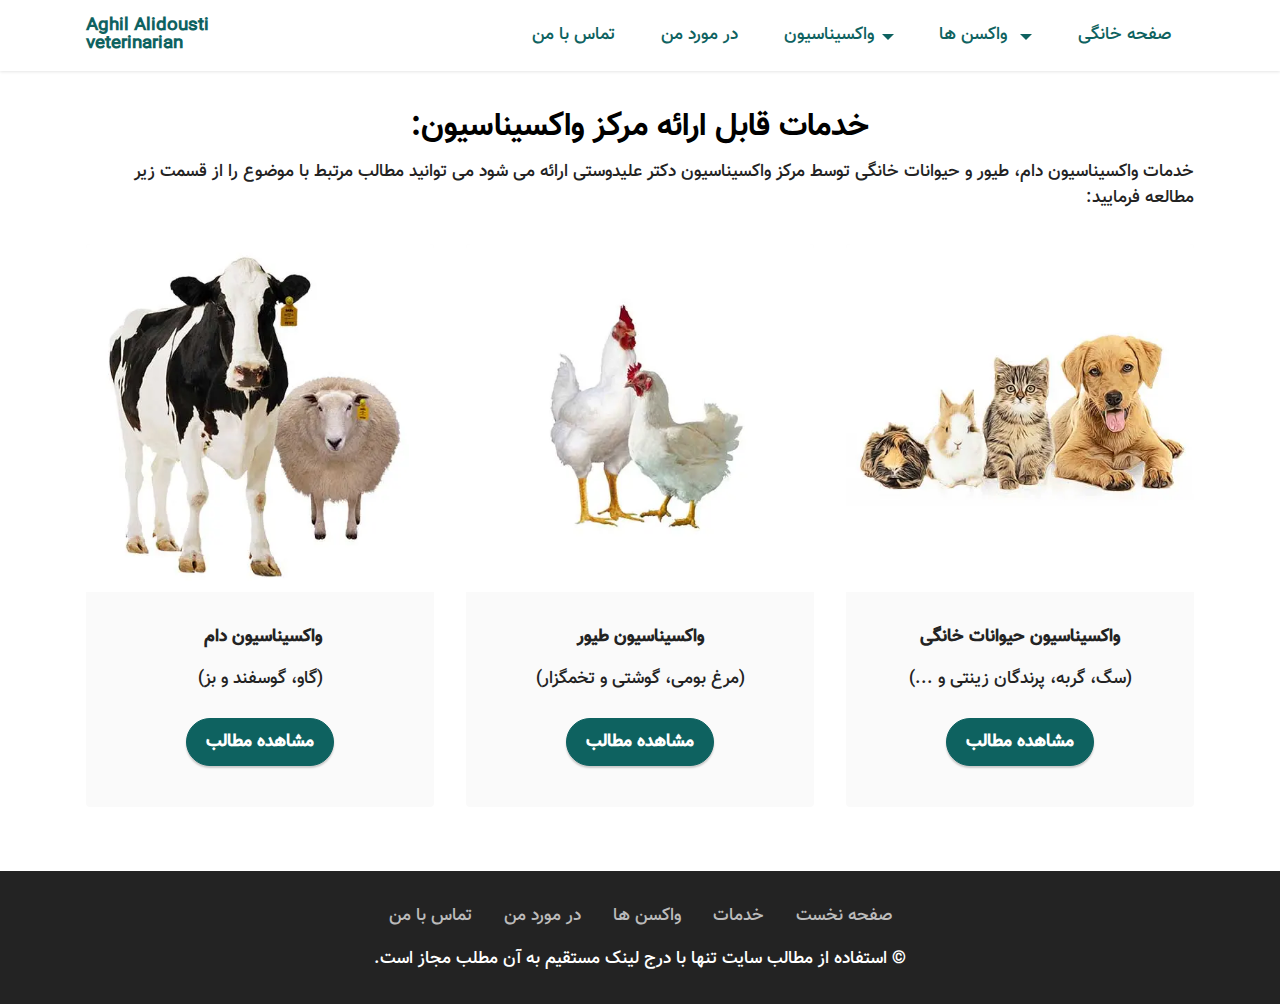
<file: service.html>
<!DOCTYPE html>
<html  lang="fa">
<head>
  
  <meta charset="UTF-8">
  <meta http-equiv="X-UA-Compatible" content="IE=edge">
  
  <meta name="viewport" content="width=device-width, initial-scale=1, minimum-scale=1">
  <link rel="shortcut icon" href="assets/images/veticon.png" type="image/x-icon">
  <meta name="description" content="خدمات قابل خدمات قابل ارائه مرکزواکسیناسیون">
  
  
  <title>خدمات</title>
  <link rel="stylesheet" href="assets/bootstrap/css/bootstrap.min.css">
  <link rel="stylesheet" href="assets/bootstrap/css/bootstrap-grid.min.css">
  <link rel="stylesheet" href="assets/bootstrap/css/bootstrap-reboot.min.css">
  <link rel="stylesheet" href="assets/dropdown/css/style.css">
  <link rel="stylesheet" href="assets/socicon/css/styles.css">
  <link rel="stylesheet" href="assets/theme/css/style.css">
  <link href="assets/fonts/style.css" rel="stylesheet">
  <link rel="preload" as="style" href="assets/mobirise/css/mbr-additional.css"><link rel="stylesheet" href="assets/mobirise/css/mbr-additional.css" type="text/css">

  
  
  
</head>
<body>

<!-- Analytics -->
<!-- Default Statcounter code for website
https://dralidousti.ir -->
<script type="text/javascript">
var sc_project=12949224; 
var sc_invisible=1; 
var sc_security="cd85cf35"; 
</script>
<script type="text/javascript"
src="https://www.statcounter.com/counter/counter.js"
async></script>
<noscript><div class="statcounter"><a title="Web Analytics"
href="https://statcounter.com/" target="_blank"><img
class="statcounter"
src="https://c.statcounter.com/12949224/0/cd85cf35/1/"
alt="Web Analytics"
referrerPolicy="no-referrer-when-downgrade"></a></div></noscript>
<!-- End of Statcounter Code -->
<!-- /Analytics -->


  
  <section data-bs-version="5.1" class="menu menu2 cid-tYZFvbHna5" once="menu" id="menu2-2c">
    
    <nav class="navbar navbar-dropdown navbar-expand-lg">
        <div class="container">
            <div class="navbar-brand">
                
                <span class="navbar-caption-wrap"><a class="navbar-caption text-info text-primary display-4" href="index.html">Aghil Alidousti<br>veterinarian<br></a></span>
            </div>
            <button class="navbar-toggler" type="button" data-toggle="collapse" data-bs-toggle="collapse" data-target="#navbarSupportedContent" data-bs-target="#navbarSupportedContent" aria-controls="navbarNavAltMarkup" aria-expanded="false" aria-label="Toggle navigation">
                <div class="hamburger">
                    <span></span>
                    <span></span>
                    <span></span>
                    <span></span>
                </div>
            </button>
            <div class="collapse navbar-collapse" id="navbarSupportedContent">
                <ul class="navbar-nav nav-dropdown nav-right" data-app-modern-menu="true"><li class="nav-item"><a class="nav-link link text-info text-primary display-4" href="index.html#تماس-با-من">تماس با من</a></li><li class="nav-item"><a class="nav-link link text-info text-primary display-4" href="index.html#در-مورد-من">در مورد من</a></li>
                    <li class="nav-item dropdown"><a class="nav-link link text-info text-primary dropdown-toggle show display-4" href="index.html#slider6-3" data-toggle="dropdown-submenu" data-bs-toggle="dropdown" data-bs-auto-close="outside" aria-expanded="false">واکسیناسیون</a><div class="dropdown-menu show" aria-labelledby="dropdown-103" data-bs-popper="none"><a class="text-info text-primary dropdown-item display-4" href="livestock.html">دام</a><a class="text-info text-primary dropdown-item display-4" href="poultry.html">طیور</a><a class="text-info text-primary show dropdown-item display-4" href="pet.html">حیوانات خانگی</a></div></li><li class="nav-item dropdown"><a class="nav-link link text-info text-primary dropdown-toggle display-4" href="index.html#slider6-3" data-toggle="dropdown-submenu" data-bs-toggle="dropdown" data-bs-auto-close="outside" aria-expanded="false">واکسن ها&nbsp;</a><div class="dropdown-menu" aria-labelledby="dropdown-937"><a class="text-info text-primary dropdown-item display-4" href="index.html#واکسنهای-دام-موجود">دام</a><a class="text-info text-primary dropdown-item display-4" href="index.html#واکسن-های-طیور-موجود">&nbsp;طیور</a><a class="text-info text-primary dropdown-item display-4" href="index.html#واکسن-های-حیوانات-خانگی-موجود">حیوانات خانگی</a></div></li><li class="nav-item"><a class="nav-link link text-info text-primary display-4" href="https://dralidousti.ir">صفحه خانگی</a></li></ul>
                
                
            </div>
        </div>
    </nav>
</section>

<section data-bs-version="5.1" class="features3 cid-tYZGpaq0jz" id="features3-2f">
    
    
    <div class="container">
        <div class="mbr-section-head">
            <h4 class="mbr-section-title mbr-fonts-style align-center mb-0 display-5"><strong>:خدمات قابل ارائه مرکز واکسیناسیون</strong></h4>
            <h5 class="mbr-section-subtitle mbr-fonts-style align-center mb-0 mt-2 display-4">خدمات واکسیناسیون دام، طیور و حیوانات خانگی توسط مرکز واکسیناسیون دکتر علیدوستی ارائه می شود می توانید مطالب مرتبط با موضوع را از قسمت زیر مطالعه فرمایید:</h5>
        </div>
        <div class="row mt-4">
            
            <div class="item features-image сol-12 col-md-6 col-lg-4 active">
                <div class="item-wrapper">
                    <div class="item-img">
                        <img src="assets/images/cow500.webp" alt="گاو گوسفند" data-slide-to="0" data-bs-slide-to="0">
                    </div>
                    <div class="item-content">
                        <h5 class="item-title mbr-fonts-style display-4"><strong>واکسیناسیون دام&nbsp;</strong><strong><br></strong></h5>
                        
                        <p class="mbr-text mbr-fonts-style mt-3 display-4">(گاو، گوسفند و بز)</p>
                    </div>
                    <div class="mbr-section-btn item-footer mt-2"><a href="livestock.html" class="btn btn-primary item-btn display-4" target="_blank">مشاهده مطالب</a></div>
                </div>
            </div><div class="item features-image сol-12 col-md-6 col-lg-4">
                <div class="item-wrapper">
                    <div class="item-img">
                        <img src="assets/images/hen2-500.webp" alt="طیور" data-slide-to="1" data-bs-slide-to="1">
                    </div>
                    <div class="item-content">
                        <h5 class="item-title mbr-fonts-style display-4"><strong>واکسیناسیون طیور</strong></h5>
                        
                        <p class="mbr-text mbr-fonts-style mt-3 display-4">(مرغ بومی، گوشتی و تخمگزار)</p>
                    </div>
                    <div class="mbr-section-btn item-footer mt-2"><a href="poultry.html" class="btn btn-primary item-btn display-4" target="_blank">مشاهده مطالب</a></div>
                </div>
            </div><div class="item features-image сol-12 col-md-6 col-lg-4">
                <div class="item-wrapper">
                    <div class="item-img">
                        <img src="assets/images/pet2-500.webp" alt="حیوانات خانگی" data-slide-to="2" data-bs-slide-to="2">
                    </div>
                    <div class="item-content">
                        <h5 class="item-title mbr-fonts-style display-4"><strong>واکسیناسیون حیوانات خانگی</strong></h5>
                        
                        <p class="mbr-text mbr-fonts-style mt-3 display-4">(سگ، گربه، پرندگان زینتی و ...)<br></p>
                    </div>
                    <div class="mbr-section-btn item-footer mt-2"><a href="pet.html" class="btn btn-primary item-btn display-4" target="_blank">مشاهده مطالب</a></div>
                </div>
            </div>
            
        </div>
    </div>
</section>

<section data-bs-version="5.1" class="footer3 cid-tYZQWOJqyR" once="footers" id="footer3-2o">

    

    

    <div class="container">
        <div class="media-container-row align-center mbr-white">
            <div class="row row-links">
                <ul class="foot-menu">
                    
                    
                    
                    
                    
                <li class="foot-menu-item mbr-fonts-style display-4"><a href="index.html" class="text-success">صفحه نخست</a></li><li class="foot-menu-item mbr-fonts-style display-4"><a href="index.html#خمات-واکسیناسیون" class="text-success">خدمات</a></li><li class="foot-menu-item mbr-fonts-style display-4"><a href="index.html#واکسنهای-دام-موجود" class="text-success">واکسن ها</a></li><li class="foot-menu-item mbr-fonts-style display-4"><a href="index.html#در-مورد-من" class="text-success">در مورد من</a></li><li class="foot-menu-item mbr-fonts-style display-4"><a href="index.html#تماس-با-من" class="text-success">تماس با من</a></li></ul>
            </div>
            
            <div class="row row-copirayt">
                <p class="mbr-text mb-0 mbr-fonts-style mbr-white align-center display-4">© استفاده از مطالب سایت تنها با درج لینک مستقیم به آن مطلب مجاز است.<br></p>
            </div>
        </div>
    </div>
</section><script src="assets/bootstrap/js/bootstrap.bundle.min.js"></script>  <script src="assets/smoothscroll/smooth-scroll.js"></script>  <script src="assets/ytplayer/index.js"></script>  <script src="assets/dropdown/js/navbar-dropdown.js"></script>  <script src="assets/theme/js/script.js"></script>  
  
  
 <div id="scrollToTop" class="scrollToTop mbr-arrow-up"><a style="text-align: center;"><i class="mbr-arrow-up-icon mbr-arrow-up-icon-cm cm-icon cm-icon-smallarrow-up"></i></a></div>
  </body>
</html>
</file>
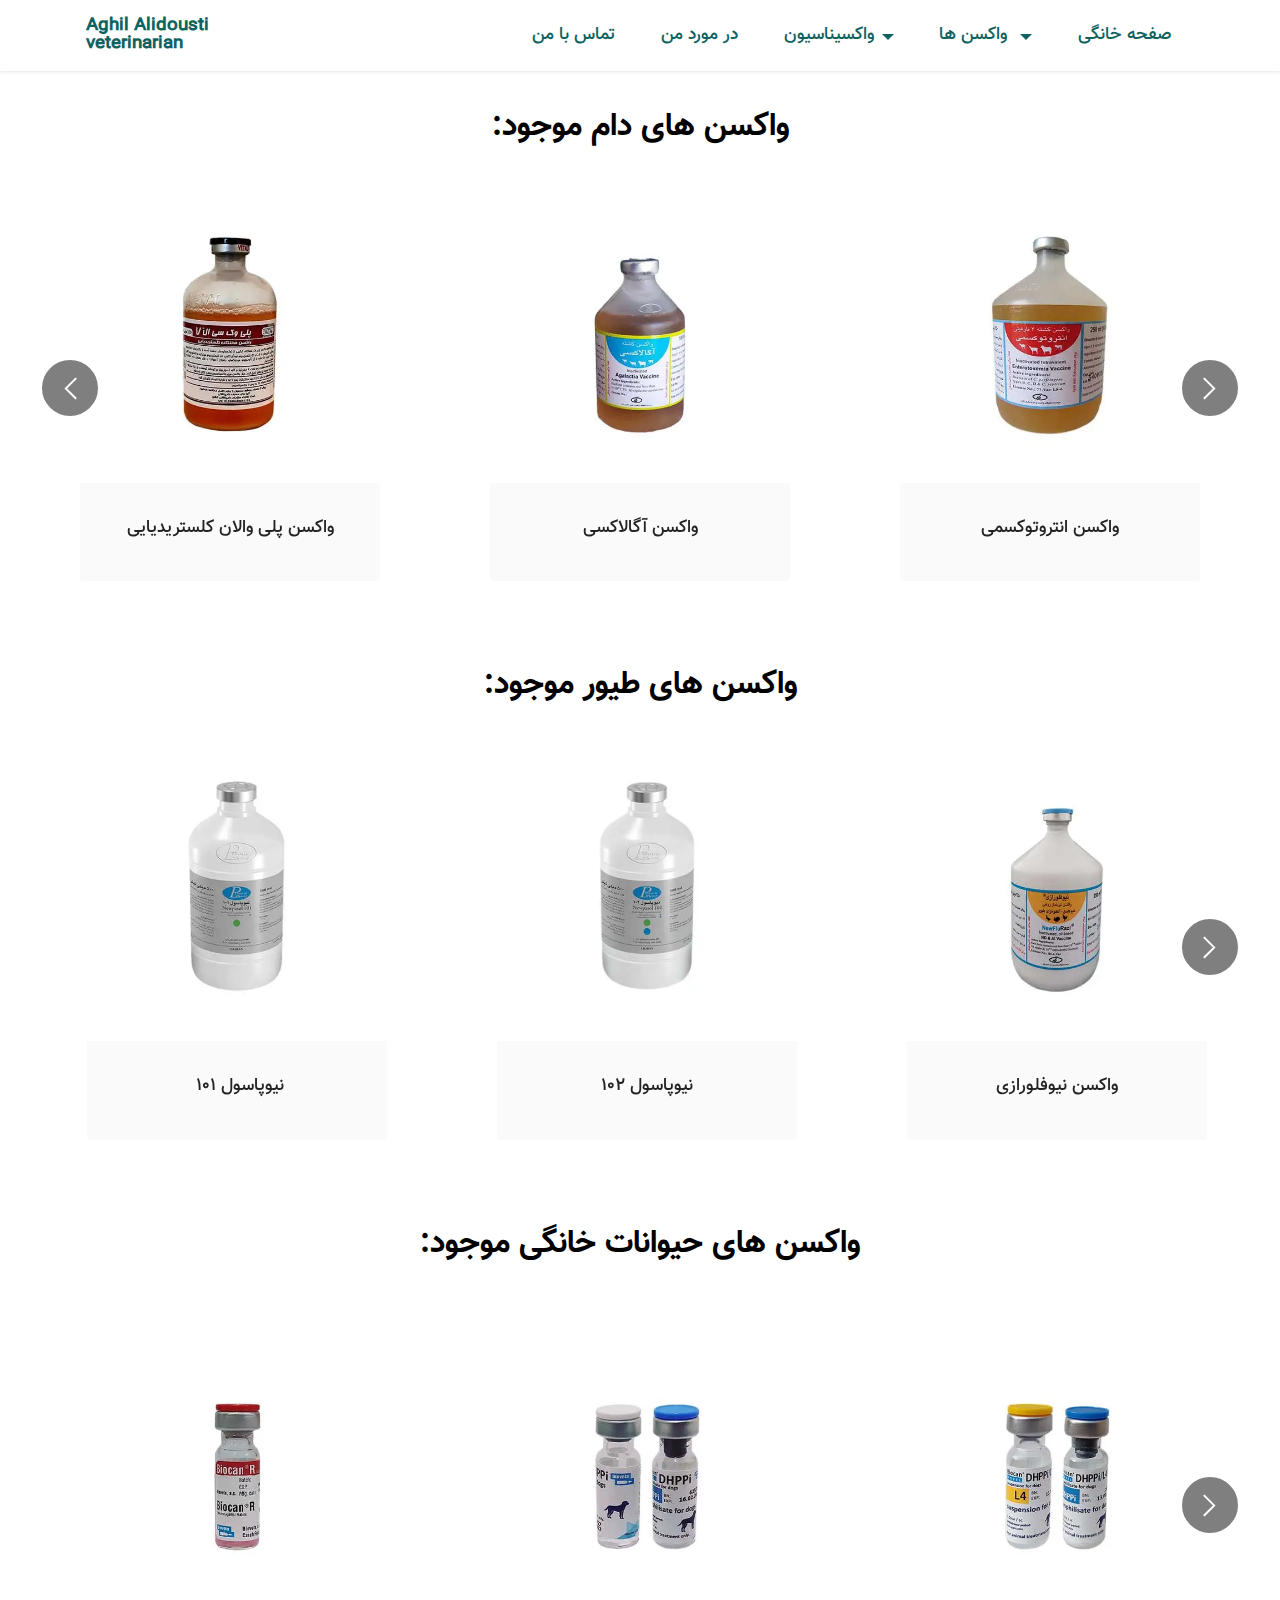
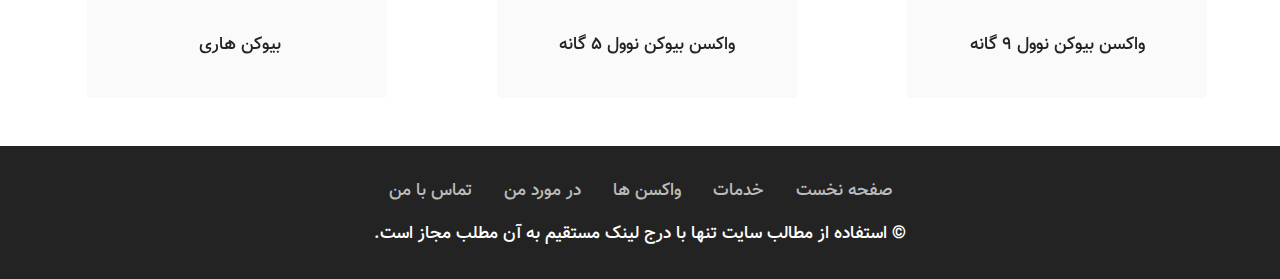
<file: vaccine.html>
<!DOCTYPE html>
<html  lang="fa">
<head>
  
  <meta charset="UTF-8">
  <meta http-equiv="X-UA-Compatible" content="IE=edge">
  
  <meta name="viewport" content="width=device-width, initial-scale=1, minimum-scale=1">
  <link rel="shortcut icon" href="assets/images/veticon.png" type="image/x-icon">
  <meta name="description" content="واکسنهای موجود در مرکزواکسیناسیون">
  
  
  <title>واکسن ها</title>
  <link rel="stylesheet" href="assets/web/assets/mobirise-icons2/mobirise2.css">
  <link rel="stylesheet" href="assets/bootstrap/css/bootstrap.min.css">
  <link rel="stylesheet" href="assets/bootstrap/css/bootstrap-grid.min.css">
  <link rel="stylesheet" href="assets/bootstrap/css/bootstrap-reboot.min.css">
  <link rel="stylesheet" href="assets/dropdown/css/style.css">
  <link rel="stylesheet" href="assets/socicon/css/styles.css">
  <link rel="stylesheet" href="assets/theme/css/style.css">
  <link href="assets/fonts/style.css" rel="stylesheet">
  <link rel="preload" as="style" href="assets/mobirise/css/mbr-additional.css"><link rel="stylesheet" href="assets/mobirise/css/mbr-additional.css" type="text/css">

  
  
  
</head>
<body>

<!-- Analytics -->
<!-- Default Statcounter code for website
https://dralidousti.ir -->
<script type="text/javascript">
var sc_project=12949224; 
var sc_invisible=1; 
var sc_security="cd85cf35"; 
</script>
<script type="text/javascript"
src="https://www.statcounter.com/counter/counter.js"
async></script>
<noscript><div class="statcounter"><a title="Web Analytics"
href="https://statcounter.com/" target="_blank"><img
class="statcounter"
src="https://c.statcounter.com/12949224/0/cd85cf35/1/"
alt="Web Analytics"
referrerPolicy="no-referrer-when-downgrade"></a></div></noscript>
<!-- End of Statcounter Code -->
<!-- /Analytics -->


  
  <section data-bs-version="5.1" class="menu menu2 cid-tYZIC1MjMq" once="menu" id="menu2-2g">
    
    <nav class="navbar navbar-dropdown navbar-expand-lg">
        <div class="container">
            <div class="navbar-brand">
                
                <span class="navbar-caption-wrap"><a class="navbar-caption text-info text-primary display-4" href="index.html">Aghil Alidousti<br>veterinarian<br></a></span>
            </div>
            <button class="navbar-toggler" type="button" data-toggle="collapse" data-bs-toggle="collapse" data-target="#navbarSupportedContent" data-bs-target="#navbarSupportedContent" aria-controls="navbarNavAltMarkup" aria-expanded="false" aria-label="Toggle navigation">
                <div class="hamburger">
                    <span></span>
                    <span></span>
                    <span></span>
                    <span></span>
                </div>
            </button>
            <div class="collapse navbar-collapse" id="navbarSupportedContent">
                <ul class="navbar-nav nav-dropdown nav-right" data-app-modern-menu="true"><li class="nav-item"><a class="nav-link link text-info text-primary display-4" href="index.html#تماس-با-من">تماس با من</a></li><li class="nav-item"><a class="nav-link link text-info text-primary display-4" href="index.html#در-مورد-من">در مورد من</a></li>
                    <li class="nav-item dropdown"><a class="nav-link link text-info text-primary dropdown-toggle show display-4" href="index.html#slider6-3" data-toggle="dropdown-submenu" data-bs-toggle="dropdown" data-bs-auto-close="outside" aria-expanded="false">واکسیناسیون</a><div class="dropdown-menu show" aria-labelledby="dropdown-103" data-bs-popper="none"><a class="text-info text-primary dropdown-item display-4" href="livestock.html">دام</a><a class="text-info text-primary dropdown-item display-4" href="poultry.html">طیور</a><a class="text-info text-primary show dropdown-item display-4" href="pet.html">حیوانات خانگی</a></div></li><li class="nav-item dropdown"><a class="nav-link link text-info text-primary dropdown-toggle display-4" href="index.html#slider6-3" data-toggle="dropdown-submenu" data-bs-toggle="dropdown" data-bs-auto-close="outside" aria-expanded="false">واکسن ها&nbsp;</a><div class="dropdown-menu" aria-labelledby="dropdown-937"><a class="text-info text-primary dropdown-item display-4" href="index.html#واکسنهای-دام-موجود">دام</a><a class="text-info text-primary dropdown-item display-4" href="index.html#واکسن-های-طیور-موجود">&nbsp;طیور</a><a class="text-info text-primary dropdown-item display-4" href="index.html#واکسن-های-حیوانات-خانگی-موجود">حیوانات خانگی</a></div></li><li class="nav-item"><a class="nav-link link text-info text-primary display-4" href="https://dralidousti.ir">صفحه خانگی</a></li></ul>
                
                
            </div>
        </div>
    </nav>
</section>

<section data-bs-version="5.1" class="slider6 mbr-embla cid-tYZJMGnvmk" id="slider6-2k">
    
    
    <div class="position-relative">
        <div class="mbr-section-head">
            <h4 class="mbr-section-title mbr-fonts-style align-center mb-0 display-5"><strong>:واکسن های دام موجود</strong></h4>
            
        </div>
        <div class="embla mt-4" data-skip-snaps="true" data-align="center" data-contain-scroll="trimSnaps" data-loop="true" data-auto-play-interval="5" data-draggable="true">
            <div class="embla__viewport container-fluid">
                <div class="embla__container">
                    <div class="embla__slide slider-image item active" style="margin-left: 0rem; margin-right: 0rem;">
                        <div class="slide-content">
                            <div class="item-wrapper">
                                <div class="item-img">
                                    <img src="assets/images/agalaxi2-540x540.webp" alt="واکسن آگالاکسی" title="" data-slide-to="3" data-bs-slide-to="3">
                                </div>
                            </div>
                            <div class="item-content">
                                <h5 class="item-title mbr-fonts-style display-4">واکسن آگالاکسی</h5>
                                
                                
                            </div>
                            
                        </div>
                    </div><div class="embla__slide slider-image item active" style="margin-left: 0rem; margin-right: 0rem;">
                        <div class="slide-content">
                            <div class="item-wrapper">
                                <div class="item-img">
                                    <img src="assets/images/entrotoxemia-2-540x540.webp" alt="واکسن آنتروتوکسمی" title="" data-slide-to="5" data-bs-slide-to="5">
                                </div>
                            </div>
                            <div class="item-content">
                                <h5 class="item-title mbr-fonts-style display-4">واکسن انتروتوکسمی</h5>
                                
                                
                            </div>
                            
                        </div>
                    </div><div class="embla__slide slider-image item active" style="margin-left: 0rem; margin-right: 0rem;">
                        <div class="slide-content">
                            <div class="item-wrapper">
                                <div class="item-img">
                                    <img src="assets/images/ghangharia-2-540x540.webp" alt="واکسن قانقاریا" title="" data-slide-to="6" data-bs-slide-to="6">
                                </div>
                            </div>
                            <div class="item-content">
                                <h5 class="item-title mbr-fonts-style display-4">واکسن قانقاریای عفونی کبد&nbsp;</h5>
                                
                                
                            </div>
                            
                        </div>
                    </div><div class="embla__slide slider-image item active" style="margin-left: 0rem; margin-right: 0rem;">
                        <div class="slide-content">
                            <div class="item-wrapper">
                                <div class="item-img">
                                    <img src="assets/images/goat-pox-540x540.webp" alt="واکسن آبله بزی" title="" data-slide-to="7" data-bs-slide-to="7">
                                </div>
                            </div>
                            <div class="item-content">
                                <h5 class="item-title mbr-fonts-style display-4">واکسن آبله بزی</h5>
                                
                                
                            </div>
                            
                        </div>
                    </div><div class="embla__slide slider-image item active" style="margin-left: 0rem; margin-right: 0rem;">
                        <div class="slide-content">
                            <div class="item-wrapper">
                                <div class="item-img">
                                    <img src="assets/images/hemopestb-2-540x540.webp" alt="واکسن هموپست B" title="" data-slide-to="8" data-bs-slide-to="8">
                                </div>
                            </div>
                            <div class="item-content">
                                <h5 class="item-title mbr-fonts-style display-4">هموپست B</h5>
                                
                                
                            </div>
                            
                        </div>
                    </div><div class="embla__slide slider-image item active" style="margin-left: 0rem; margin-right: 0rem;">
                        <div class="slide-content">
                            <div class="item-wrapper">
                                <div class="item-img">
                                    <img src="assets/images/lampy-vac-540x540.webp" alt="واکسن لامپی وک(لمپی اسکین)" title="" data-slide-to="9" data-bs-slide-to="9">
                                </div>
                            </div>
                            <div class="item-content">
                                <h5 class="item-title mbr-fonts-style display-4">واکسن لامپی وک</h5>
                                
                                
                            </div>
                            
                        </div>
                    </div><div class="embla__slide slider-image item active" style="margin-left: 0rem; margin-right: 0rem;">
                        <div class="slide-content">
                            <div class="item-wrapper">
                                <div class="item-img">
                                    <img src="assets/images/pastorelos-razi-gav-2-540x540.webp" alt="واکسن پاستورلوز گاو" title="" data-slide-to="10" data-bs-slide-to="10">
                                </div>
                            </div>
                            <div class="item-content">
                                <h5 class="item-title mbr-fonts-style display-4">واکسن پاستورلوز گاو</h5>
                                
                                
                            </div>
                            
                        </div>
                    </div><div class="embla__slide slider-image item active" style="margin-left: 0rem; margin-right: 0rem;">
                        <div class="slide-content">
                            <div class="item-wrapper">
                                <div class="item-img">
                                    <img src="assets/images/ppr-2-540x540.webp" alt="واکسن پی پی آر" title="" data-slide-to="11" data-bs-slide-to="11">
                                </div>
                            </div>
                            <div class="item-content">
                                <h5 class="item-title mbr-fonts-style display-4">واکسن طاعون نشخوارکنندگان کوچک</h5>
                                
                                
                            </div>
                            
                        </div>
                    </div><div class="embla__slide slider-image item active" style="margin-left: 0rem; margin-right: 0rem;">
                        <div class="slide-content">
                            <div class="item-wrapper">
                                <div class="item-img">
                                    <img src="assets/images/sheep-pox-540x540.webp" alt="واکسن آبله گوسفندی" title="" data-slide-to="12" data-bs-slide-to="12">
                                </div>
                            </div>
                            <div class="item-content">
                                <h5 class="item-title mbr-fonts-style display-4">واکسن آبله گوسفندی</h5>
                                
                                
                            </div>
                            
                        </div>
                    </div><div class="embla__slide slider-image item active" style="margin-left: 0rem; margin-right: 0rem;">
                        <div class="slide-content">
                            <div class="item-wrapper">
                                <div class="item-img">
                                    <img src="assets/images/cl7-540x540.webp" alt="واکسن پلی وک سی ال 7" title="" data-slide-to="15" data-bs-slide-to="15">
                                </div>
                            </div>
                            <div class="item-content">
                                <h5 class="item-title mbr-fonts-style display-4">واکسن پلی والان کلستریدیایی</h5>
                                
                                
                            </div>
                            
                        </div>
                    </div>
                    
                    
                    
                </div>
            </div>
            <button class="embla__button embla__button--prev">
                <span class="mobi-mbri mobi-mbri-arrow-prev mbr-iconfont" aria-hidden="true"></span>
                <span class="sr-only visually-hidden visually-hidden">Previous</span>
            </button>
            <button class="embla__button embla__button--next">
                <span class="mobi-mbri mobi-mbri-arrow-next mbr-iconfont" aria-hidden="true"></span>
                <span class="sr-only visually-hidden visually-hidden">Next</span>
            </button>
        </div>
    </div>
</section>

<section data-bs-version="5.1" class="slider6 mbr-embla cid-tYZJO4QqCk" id="slider6-2l">
    
    
    <div class="position-relative">
        <div class="mbr-section-head">
            <h4 class="mbr-section-title mbr-fonts-style align-center mb-0 display-5"><strong>:واکسن های طیور موجود</strong></h4>
            
        </div>
        <div class="embla mt-4" data-skip-snaps="true" data-align="center" data-contain-scroll="trimSnaps" data-loop="true" data-auto-play-interval="5" data-draggable="true">
            <div class="embla__viewport container-fluid">
                <div class="embla__container">
                    <div class="embla__slide slider-image item active" style="margin-left: 0rem; margin-right: 0rem;">
                        <div class="slide-content">
                            <div class="item-wrapper">
                                <div class="item-img">
                                    <img src="assets/images/101-540x540.webp" alt="واکسن نیوپاسل 101 (نیوکاسل تک پسوک)" title="" data-slide-to="1" data-bs-slide-to="1">
                                </div>
                            </div>
                            <div class="item-content">
                                <h5 class="item-title mbr-fonts-style display-4">نیوپاسول 101&nbsp;</h5>
                                
                                
                            </div>
                            
                        </div>
                    </div><div class="embla__slide slider-image item active" style="margin-left: 0rem; margin-right: 0rem;">
                        <div class="slide-content">
                            <div class="item-wrapper">
                                <div class="item-img">
                                    <img src="assets/images/102-540x540.webp" alt="واکسن نیوپاسل 102 (نیوکاسل و آنفلوانزا پسوک)" title="" data-slide-to="2" data-bs-slide-to="2">
                                </div>
                            </div>
                            <div class="item-content">
                                <h5 class="item-title mbr-fonts-style display-4">نیوپاسول 102</h5>
                                
                                
                            </div>
                            
                        </div>
                    </div><div class="embla__slide slider-image item active" style="margin-left: 0rem; margin-right: 0rem;">
                        <div class="slide-content">
                            <div class="item-wrapper">
                                <div class="item-img">
                                    <img src="assets/images/540x540.webp" alt="واکسن نیوفلورازی (دوگانه نیوکاسل و ـنفلوانزا رازی)" title="" data-slide-to="16" data-bs-slide-to="16">
                                </div>
                            </div>
                            <div class="item-content">
                                <h5 class="item-title mbr-fonts-style display-4">واکسن نیوفلورازی</h5>
                                
                                
                            </div>
                            
                        </div>
                    </div>
                    
                    
                    
                </div>
            </div>
            <button class="embla__button embla__button--prev">
                <span class="mobi-mbri mobi-mbri-arrow-prev mbr-iconfont" aria-hidden="true"></span>
                <span class="sr-only visually-hidden visually-hidden">Previous</span>
            </button>
            <button class="embla__button embla__button--next">
                <span class="mobi-mbri mobi-mbri-arrow-next mbr-iconfont" aria-hidden="true"></span>
                <span class="sr-only visually-hidden visually-hidden">Next</span>
            </button>
        </div>
    </div>
</section>

<section data-bs-version="5.1" class="slider6 mbr-embla cid-tYZJOG0BDZ" id="slider6-2m">
    
    
    <div class="position-relative">
        <div class="mbr-section-head">
            <h4 class="mbr-section-title mbr-fonts-style align-center mb-0 display-5"><strong>:واکسن های حیوانات خانگی موجود</strong></h4>
            
        </div>
        <div class="embla mt-4" data-skip-snaps="true" data-align="center" data-contain-scroll="trimSnaps" data-loop="true" data-auto-play-interval="5" data-draggable="true">
            <div class="embla__viewport container-fluid">
                <div class="embla__container">
                    <div class="embla__slide slider-image item active" style="margin-left: 0rem; margin-right: 0rem;">
                        <div class="slide-content">
                            <div class="item-wrapper">
                                <div class="item-img">
                                    <img src="assets/images/biocan-rabis-540x540.webp" alt="واکسن بیوکن هاری" title="" data-slide-to="4" data-bs-slide-to="4">
                                </div>
                            </div>
                            <div class="item-content">
                                <h5 class="item-title mbr-fonts-style display-4">بیوکن هاری&nbsp;</h5>
                                
                                
                            </div>
                            
                        </div>
                    </div><div class="embla__slide slider-image item active" style="margin-left: 0rem; margin-right: 0rem;">
                        <div class="slide-content">
                            <div class="item-wrapper">
                                <div class="item-img">
                                    <img src="assets/images/5-540x540.webp" alt="واکسن بیوکن نوول 5 گانه سگ" title="" data-slide-to="13" data-bs-slide-to="13">
                                </div>
                            </div>
                            <div class="item-content">
                                <h5 class="item-title mbr-fonts-style display-4">واکسن بیوکن نوول 5 گانه</h5>
                                
                                
                            </div>
                            
                        </div>
                    </div><div class="embla__slide slider-image item active" style="margin-left: 0rem; margin-right: 0rem;">
                        <div class="slide-content">
                            <div class="item-wrapper">
                                <div class="item-img">
                                    <img src="assets/images/9-540x540.webp" alt="واکسن بیوکن نوول 9 گانه سگ" title="" data-slide-to="14" data-bs-slide-to="14">
                                </div>
                            </div>
                            <div class="item-content">
                                <h5 class="item-title mbr-fonts-style display-4">واکسن بیوکن نوول 9 گانه</h5>
                                
                                
                            </div>
                            
                        </div>
                    </div>
                    
                    
                    
                </div>
            </div>
            <button class="embla__button embla__button--prev">
                <span class="mobi-mbri mobi-mbri-arrow-prev mbr-iconfont" aria-hidden="true"></span>
                <span class="sr-only visually-hidden visually-hidden">Previous</span>
            </button>
            <button class="embla__button embla__button--next">
                <span class="mobi-mbri mobi-mbri-arrow-next mbr-iconfont" aria-hidden="true"></span>
                <span class="sr-only visually-hidden visually-hidden">Next</span>
            </button>
        </div>
    </div>
</section>

<section data-bs-version="5.1" class="footer3 cid-tYZQWOJqyR" once="footers" id="footer3-2o">

    

    

    <div class="container">
        <div class="media-container-row align-center mbr-white">
            <div class="row row-links">
                <ul class="foot-menu">
                    
                    
                    
                    
                    
                <li class="foot-menu-item mbr-fonts-style display-4"><a href="index.html" class="text-success">صفحه نخست</a></li><li class="foot-menu-item mbr-fonts-style display-4"><a href="index.html#خمات-واکسیناسیون" class="text-success">خدمات</a></li><li class="foot-menu-item mbr-fonts-style display-4"><a href="index.html#واکسنهای-دام-موجود" class="text-success">واکسن ها</a></li><li class="foot-menu-item mbr-fonts-style display-4"><a href="index.html#در-مورد-من" class="text-success">در مورد من</a></li><li class="foot-menu-item mbr-fonts-style display-4"><a href="index.html#تماس-با-من" class="text-success">تماس با من</a></li></ul>
            </div>
            
            <div class="row row-copirayt">
                <p class="mbr-text mb-0 mbr-fonts-style mbr-white align-center display-4">© استفاده از مطالب سایت تنها با درج لینک مستقیم به آن مطلب مجاز است.<br></p>
            </div>
        </div>
    </div>
</section><script src="assets/bootstrap/js/bootstrap.bundle.min.js"></script>  <script src="assets/smoothscroll/smooth-scroll.js"></script>  <script src="assets/ytplayer/index.js"></script>  <script src="assets/dropdown/js/navbar-dropdown.js"></script>  <script src="assets/embla/embla.min.js"></script>  <script src="assets/embla/script.js"></script>  <script src="assets/theme/js/script.js"></script>  
  
  
 <div id="scrollToTop" class="scrollToTop mbr-arrow-up"><a style="text-align: center;"><i class="mbr-arrow-up-icon mbr-arrow-up-icon-cm cm-icon cm-icon-smallarrow-up"></i></a></div>
  </body>
</html>
</file>
<file: assets/web/assets/mobirise-icons2/mobirise2.css>
@font-face {
  font-family: 'Moririse2';
  font-display: swap;
  src:  url('mobirise2.eot?f2bix4');
  src:  url('mobirise2.eot?f2bix4#iefix') format('embedded-opentype'),
    url('mobirise2.ttf?f2bix4') format('truetype'),
    url('mobirise2.woff?f2bix4') format('woff'),
    url('mobirise2.svg?f2bix4#mobirise2') format('svg');
  font-weight: normal;
  font-style: normal;
}

[class^="mobi-"], [class*=" mobi-"] {
  /* use !important to prevent issues with browser extensions that change fonts */
  font-family: 'Moririse2' !important;
  speak: none;
  font-style: normal;
  font-weight: normal;
  font-variant: normal;
  text-transform: none;
  line-height: 1;

  /* Better Font Rendering =========== */
  -webkit-font-smoothing: antialiased;
  -moz-osx-font-smoothing: grayscale;
}

.mobi-mbri-add-submenu:before {
  content: "\e900";
}
.mobi-mbri-alert:before {
  content: "\e901";
}
.mobi-mbri-align-center:before {
  content: "\e902";
}
.mobi-mbri-align-justify:before {
  content: "\e903";
}
.mobi-mbri-align-left:before {
  content: "\e904";
}
.mobi-mbri-align-right:before {
  content: "\e905";
}
.mobi-mbri-android:before {
  content: "\e906";
}
.mobi-mbri-apple:before {
  content: "\e907";
}
.mobi-mbri-arrow-down:before {
  content: "\e908";
}
.mobi-mbri-arrow-next:before {
  content: "\e909";
}
.mobi-mbri-arrow-prev:before {
  content: "\e90a";
}
.mobi-mbri-arrow-up:before {
  content: "\e90b";
}
.mobi-mbri-bold:before {
  content: "\e90c";
}
.mobi-mbri-bookmark:before {
  content: "\e90d";
}
.mobi-mbri-bootstrap:before {
  content: "\e90e";
}
.mobi-mbri-briefcase:before {
  content: "\e90f";
}
.mobi-mbri-browse:before {
  content: "\e910";
}
.mobi-mbri-bulleted-list:before {
  content: "\e911";
}
.mobi-mbri-calendar:before {
  content: "\e912";
}
.mobi-mbri-camera:before {
  content: "\e913";
}
.mobi-mbri-cart-add:before {
  content: "\e914";
}
.mobi-mbri-cart-full:before {
  content: "\e915";
}
.mobi-mbri-cash:before {
  content: "\e916";
}
.mobi-mbri-change-style:before {
  content: "\e917";
}
.mobi-mbri-chat:before {
  content: "\e918";
}
.mobi-mbri-clock:before {
  content: "\e919";
}
.mobi-mbri-close:before {
  content: "\e91a";
}
.mobi-mbri-cloud:before {
  content: "\e91b";
}
.mobi-mbri-code:before {
  content: "\e91c";
}
.mobi-mbri-contact-form:before {
  content: "\e91d";
}
.mobi-mbri-credit-card:before {
  content: "\e91e";
}
.mobi-mbri-cursor-click:before {
  content: "\e91f";
}
.mobi-mbri-cust-feedback:before {
  content: "\e920";
}
.mobi-mbri-database:before {
  content: "\e921";
}
.mobi-mbri-delivery:before {
  content: "\e922";
}
.mobi-mbri-desktop:before {
  content: "\e923";
}
.mobi-mbri-devices:before {
  content: "\e924";
}
.mobi-mbri-down:before {
  content: "\e925";
}
.mobi-mbri-download-2:before {
  content: "\e926";
}
.mobi-mbri-download:before {
  content: "\e927";
}
.mobi-mbri-drag-n-drop-2:before {
  content: "\e928";
}
.mobi-mbri-drag-n-drop:before {
  content: "\e929";
}
.mobi-mbri-edit-2:before {
  content: "\e92a";
}
.mobi-mbri-edit:before {
  content: "\e92b";
}
.mobi-mbri-error:before {
  content: "\e92c";
}
.mobi-mbri-extension:before {
  content: "\e92d";
}
.mobi-mbri-features:before {
  content: "\e92e";
}
.mobi-mbri-file:before {
  content: "\e92f";
}
.mobi-mbri-flag:before {
  content: "\e930";
}
.mobi-mbri-folder:before {
  content: "\e931";
}
.mobi-mbri-gift:before {
  content: "\e932";
}
.mobi-mbri-github:before {
  content: "\e933";
}
.mobi-mbri-globe-2:before {
  content: "\e934";
}
.mobi-mbri-globe:before {
  content: "\e935";
}
.mobi-mbri-growing-chart:before {
  content: "\e936";
}
.mobi-mbri-hearth:before {
  content: "\e937";
}
.mobi-mbri-help:before {
  content: "\e938";
}
.mobi-mbri-home:before {
  content: "\e939";
}
.mobi-mbri-hot-cup:before {
  content: "\e93a";
}
.mobi-mbri-idea:before {
  content: "\e93b";
}
.mobi-mbri-image-gallery:before {
  content: "\e93c";
}
.mobi-mbri-image-slider:before {
  content: "\e93d";
}
.mobi-mbri-info:before {
  content: "\e93e";
}
.mobi-mbri-italic:before {
  content: "\e93f";
}
.mobi-mbri-key:before {
  content: "\e940";
}
.mobi-mbri-laptop:before {
  content: "\e941";
}
.mobi-mbri-layers:before {
  content: "\e942";
}
.mobi-mbri-left-right:before {
  content: "\e943";
}
.mobi-mbri-left:before {
  content: "\e944";
}
.mobi-mbri-letter:before {
  content: "\e945";
}
.mobi-mbri-like:before {
  content: "\e946";
}
.mobi-mbri-link:before {
  content: "\e947";
}
.mobi-mbri-lock:before {
  content: "\e948";
}
.mobi-mbri-login:before {
  content: "\e949";
}
.mobi-mbri-logout:before {
  content: "\e94a";
}
.mobi-mbri-magic-stick:before {
  content: "\e94b";
}
.mobi-mbri-map-pin:before {
  content: "\e94c";
}
.mobi-mbri-menu:before {
  content: "\e94d";
}
.mobi-mbri-mobile-2:before {
  content: "\e94e";
}
.mobi-mbri-mobile-horizontal:before {
  content: "\e94f";
}
.mobi-mbri-mobile:before {
  content: "\e950";
}
.mobi-mbri-mobirise:before {
  content: "\e951";
}
.mobi-mbri-more-horizontal:before {
  content: "\e952";
}
.mobi-mbri-more-vertical:before {
  content: "\e953";
}
.mobi-mbri-music:before {
  content: "\e954";
}
.mobi-mbri-new-file:before {
  content: "\e955";
}
.mobi-mbri-numbered-list:before {
  content: "\e956";
}
.mobi-mbri-opened-folder:before {
  content: "\e957";
}
.mobi-mbri-pages:before {
  content: "\e958";
}
.mobi-mbri-paper-plane:before {
  content: "\e959";
}
.mobi-mbri-paperclip:before {
  content: "\e95a";
}
.mobi-mbri-phone:before {
  content: "\e95b";
}
.mobi-mbri-photo:before {
  content: "\e95c";
}
.mobi-mbri-photos:before {
  content: "\e95d";
}
.mobi-mbri-pin:before {
  content: "\e95e";
}
.mobi-mbri-play:before {
  content: "\e95f";
}
.mobi-mbri-plus:before {
  content: "\e960";
}
.mobi-mbri-preview:before {
  content: "\e961";
}
.mobi-mbri-print:before {
  content: "\e962";
}
.mobi-mbri-protect:before {
  content: "\e963";
}
.mobi-mbri-question:before {
  content: "\e964";
}
.mobi-mbri-quote-left:before {
  content: "\e965";
}
.mobi-mbri-quote-right:before {
  content: "\e966";
}
.mobi-mbri-redo:before {
  content: "\e967";
}
.mobi-mbri-refresh:before {
  content: "\e968";
}
.mobi-mbri-responsive-2:before {
  content: "\e969";
}
.mobi-mbri-responsive:before {
  content: "\e96a";
}
.mobi-mbri-right:before {
  content: "\e96b";
}
.mobi-mbri-rocket:before {
  content: "\e96c";
}
.mobi-mbri-sad-face:before {
  content: "\e96d";
}
.mobi-mbri-sale:before {
  content: "\e96e";
}
.mobi-mbri-save:before {
  content: "\e96f";
}
.mobi-mbri-search:before {
  content: "\e970";
}
.mobi-mbri-setting-2:before {
  content: "\e971";
}
.mobi-mbri-setting-3:before {
  content: "\e972";
}
.mobi-mbri-setting:before {
  content: "\e973";
}
.mobi-mbri-share:before {
  content: "\e974";
}
.mobi-mbri-shopping-bag:before {
  content: "\e975";
}
.mobi-mbri-shopping-basket:before {
  content: "\e976";
}
.mobi-mbri-shopping-cart:before {
  content: "\e977";
}
.mobi-mbri-sites:before {
  content: "\e978";
}
.mobi-mbri-smile-face:before {
  content: "\e979";
}
.mobi-mbri-speed:before {
  content: "\e97a";
}
.mobi-mbri-star:before {
  content: "\e97b";
}
.mobi-mbri-success:before {
  content: "\e97c";
}
.mobi-mbri-sun:before {
  content: "\e97d";
}
.mobi-mbri-sun2:before {
  content: "\e97e";
}
.mobi-mbri-tablet-vertical:before {
  content: "\e97f";
}
.mobi-mbri-tablet:before {
  content: "\e980";
}
.mobi-mbri-target:before {
  content: "\e981";
}
.mobi-mbri-timer:before {
  content: "\e982";
}
.mobi-mbri-to-ftp:before {
  content: "\e983";
}
.mobi-mbri-to-local-drive:before {
  content: "\e984";
}
.mobi-mbri-touch-swipe:before {
  content: "\e985";
}
.mobi-mbri-touch:before {
  content: "\e986";
}
.mobi-mbri-trash:before {
  content: "\e987";
}
.mobi-mbri-underline:before {
  content: "\e988";
}
.mobi-mbri-undo:before {
  content: "\e989";
}
.mobi-mbri-unlink:before {
  content: "\e98a";
}
.mobi-mbri-unlock:before {
  content: "\e98b";
}
.mobi-mbri-up-down:before {
  content: "\e98c";
}
.mobi-mbri-up:before {
  content: "\e98d";
}
.mobi-mbri-update:before {
  content: "\e98e";
}
.mobi-mbri-upload-2:before {
  content: "\e98f";
}
.mobi-mbri-upload:before {
  content: "\e990";
}
.mobi-mbri-user-2:before {
  content: "\e991";
}
.mobi-mbri-user:before {
  content: "\e992";
}
.mobi-mbri-users:before {
  content: "\e993";
}
.mobi-mbri-video-play:before {
  content: "\e994";
}
.mobi-mbri-video:before {
  content: "\e995";
}
.mobi-mbri-watch:before {
  content: "\e996";
}
.mobi-mbri-website-theme-2:before {
  content: "\e997";
}
.mobi-mbri-website-theme:before {
  content: "\e998";
}
.mobi-mbri-wifi:before {
  content: "\e999";
}
.mobi-mbri-windows:before {
  content: "\e99a";
}
.mobi-mbri-zoom-in:before {
  content: "\e99b";
}
.mobi-mbri-zoom-out:before {
  content: "\e99c";
}
</file>
<file: assets/dropdown/css/style.css>
.navbar-dropdown {
  left: 0;
  padding: 0;
  position: absolute;
  right: 0;
  top: 0;
  transition: all 0.45s ease;
  z-index: 1030;
  background: #282828; }
  .navbar-dropdown .navbar-logo {
    margin-right: 0.8rem;
    transition: margin 0.3s ease-in-out;
    vertical-align: middle; }
    .navbar-dropdown .navbar-logo img {
      height: 3.125rem;
      transition: all 0.3s ease-in-out; }
    .navbar-dropdown .navbar-logo.mbr-iconfont {
      font-size: 3.125rem;
      line-height: 3.125rem; }
  .navbar-dropdown .navbar-caption {
    font-weight: 700;
    white-space: normal;
    vertical-align: -4px;
    line-height: 3.125rem !important; }
    .navbar-dropdown .navbar-caption, .navbar-dropdown .navbar-caption:hover {
      color: inherit;
      text-decoration: none; }
  .navbar-dropdown .mbr-iconfont + .navbar-caption {
    vertical-align: -1px; }
  .navbar-dropdown.navbar-fixed-top {
    position: fixed; }
  .navbar-dropdown .navbar-brand span {
    vertical-align: -4px; }
  .navbar-dropdown.bg-color.transparent {
    background: none; }
  .navbar-dropdown.navbar-short .navbar-brand {
    padding: 0.625rem 0; }
    .navbar-dropdown.navbar-short .navbar-brand span {
      vertical-align: -1px; }
  .navbar-dropdown.navbar-short .navbar-caption {
    line-height: 2.375rem !important;
    vertical-align: -2px; }
  .navbar-dropdown.navbar-short .navbar-logo {
    margin-right: 0.5rem; }
    .navbar-dropdown.navbar-short .navbar-logo img {
      height: 2.375rem; }
    .navbar-dropdown.navbar-short .navbar-logo.mbr-iconfont {
      font-size: 2.375rem;
      line-height: 2.375rem; }
  .navbar-dropdown.navbar-short .mbr-table-cell {
    height: 3.625rem; }
  .navbar-dropdown .navbar-close {
    left: 0.6875rem;
    position: fixed;
    top: 0.75rem;
    z-index: 1000; }
  .navbar-dropdown .hamburger-icon {
    content: "";
    display: inline-block;
    vertical-align: middle;
    width: 16px;
    -webkit-box-shadow: 0 -6px 0 1px #282828,0 0 0 1px #282828,0 6px 0 1px #282828;
    -moz-box-shadow: 0 -6px 0 1px #282828,0 0 0 1px #282828,0 6px 0 1px #282828;
    box-shadow: 0 -6px 0 1px #282828,0 0 0 1px #282828,0 6px 0 1px #282828; }

.dropdown-menu .dropdown-toggle[data-toggle="dropdown-submenu"]::after {
  border-bottom: 0.35em solid transparent;
  border-left: 0.35em solid;
  border-right: 0;
  border-top: 0.35em solid transparent;
  margin-left: 0.3rem; }

.dropdown-menu .dropdown-item:focus {
  outline: 0; }

.nav-dropdown {
  font-size: 0.75rem;
  font-weight: 500;
  height: auto !important; }
  .nav-dropdown .nav-btn {
    padding-left: 1rem; }
  .nav-dropdown .link {
    margin: .667em 1.667em;
    font-weight: 500;
    padding: 0;
    transition: color .2s ease-in-out; }
    .nav-dropdown .link.dropdown-toggle {
      margin-right: 2.583em; }
      .nav-dropdown .link.dropdown-toggle::after {
        margin-left: .25rem;
        border-top: 0.35em solid;
        border-right: 0.35em solid transparent;
        border-left: 0.35em solid transparent;
        border-bottom: 0; }
      .nav-dropdown .link.dropdown-toggle[aria-expanded="true"] {
        margin: 0;
        padding: 0.667em 3.263em  0.667em 1.667em; }
  .nav-dropdown .link::after,
  .nav-dropdown .dropdown-item::after {
    color: inherit; }
  .nav-dropdown .btn {
    font-size: 0.75rem;
    font-weight: 700;
    letter-spacing: 0;
    margin-bottom: 0;
    padding-left: 1.25rem;
    padding-right: 1.25rem; }
  .nav-dropdown .dropdown-menu {
    border-radius: 0;
    border: 0;
    left: 0;
    margin: 0;
    padding-bottom: 1.25rem;
    padding-top: 1.25rem;
    position: relative; }
  .nav-dropdown .dropdown-submenu {
    margin-left: 0.125rem;
    top: 0; }
  .nav-dropdown .dropdown-item {
    font-weight: 500;
    line-height: 2;
    padding: 0.3846em 4.615em 0.3846em 1.5385em;
    position: relative;
    transition: color .2s ease-in-out, background-color .2s ease-in-out; }
    .nav-dropdown .dropdown-item::after {
      margin-top: -0.3077em;
      position: absolute;
      right: 1.1538em;
      top: 50%; }
    .nav-dropdown .dropdown-item:focus, .nav-dropdown .dropdown-item:hover {
      background: none; }

@media (max-width: 767px) {
  .nav-dropdown.navbar-toggleable-sm {
    bottom: 0;
    display: none;
    left: 0;
    overflow-x: hidden;
    position: fixed;
    top: 0;
    transform: translateX(-100%);
    -ms-transform: translateX(-100%);
    -webkit-transform: translateX(-100%);
    width: 18.75rem;
    z-index: 999; } }
.nav-dropdown.navbar-toggleable-xl {
  bottom: 0;
  display: none;
  left: 0;
  overflow-x: hidden;
  position: fixed;
  top: 0;
  transform: translateX(-100%);
  -ms-transform: translateX(-100%);
  -webkit-transform: translateX(-100%);
  width: 18.75rem;
  z-index: 999; }

.nav-dropdown-sm {
  display: block !important;
  overflow-x: hidden;
  overflow: auto;
  padding-top: 3.875rem; }
  .nav-dropdown-sm::after {
    content: "";
    display: block;
    height: 3rem;
    width: 100%; }
  .nav-dropdown-sm.collapse.in ~ .navbar-close {
    display: block !important; }
  .nav-dropdown-sm.collapsing, .nav-dropdown-sm.collapse.in {
    transform: translateX(0);
    -ms-transform: translateX(0);
    -webkit-transform: translateX(0);
    transition: all 0.25s ease-out;
    -webkit-transition: all 0.25s ease-out;
    background: #282828; }
  .nav-dropdown-sm.collapsing[aria-expanded="false"] {
    transform: translateX(-100%);
    -ms-transform: translateX(-100%);
    -webkit-transform: translateX(-100%); }
  .nav-dropdown-sm .nav-item {
    display: block;
    margin-left: 0 !important;
    padding-left: 0; }
  .nav-dropdown-sm .link,
  .nav-dropdown-sm .dropdown-item {
    border-top: 1px dotted rgba(255, 255, 255, 0.1);
    font-size: 0.8125rem;
    line-height: 1.6;
    margin: 0 !important;
    padding: 0.875rem 2.4rem 0.875rem 1.5625rem !important;
    position: relative;
    white-space: normal; }
    .nav-dropdown-sm .link:focus, .nav-dropdown-sm .link:hover,
    .nav-dropdown-sm .dropdown-item:focus,
    .nav-dropdown-sm .dropdown-item:hover {
      background: rgba(0, 0, 0, 0.2) !important;
      color: #c0a375; }
  .nav-dropdown-sm .nav-btn {
    position: relative;
    padding: 1.5625rem 1.5625rem 0 1.5625rem; }
    .nav-dropdown-sm .nav-btn::before {
      border-top: 1px dotted rgba(255, 255, 255, 0.1);
      content: "";
      left: 0;
      position: absolute;
      top: 0;
      width: 100%; }
    .nav-dropdown-sm .nav-btn + .nav-btn {
      padding-top: 0.625rem; }
      .nav-dropdown-sm .nav-btn + .nav-btn::before {
        display: none; }
  .nav-dropdown-sm .btn {
    padding: 0.625rem 0; }
  .nav-dropdown-sm .dropdown-toggle[data-toggle="dropdown-submenu"]::after {
    margin-left: .25rem;
    border-top: 0.35em solid;
    border-right: 0.35em solid transparent;
    border-left: 0.35em solid transparent;
    border-bottom: 0; }
  .nav-dropdown-sm .dropdown-toggle[data-toggle="dropdown-submenu"][aria-expanded="true"]::after {
    border-top: 0;
    border-right: 0.35em solid transparent;
    border-left: 0.35em solid transparent;
    border-bottom: 0.35em solid; }
  .nav-dropdown-sm .dropdown-menu {
    margin: 0;
    padding: 0;
    position: relative;
    top: 0;
    left: 0;
    width: 100%;
    border: 0;
    float: none;
    border-radius: 0;
    background: none; }
  .nav-dropdown-sm .dropdown-submenu {
    left: 100%;
    margin-left: 0.125rem;
    margin-top: -1.25rem;
    top: 0; }

.navbar-toggleable-sm .nav-dropdown .dropdown-menu {
  position: absolute; }

.navbar-toggleable-sm .nav-dropdown .dropdown-submenu {
  left: 100%;
  margin-left: 0.125rem;
  margin-top: -1.25rem;
  top: 0; }

.navbar-toggleable-sm.opened .nav-dropdown .dropdown-menu {
  position: relative; }

.navbar-toggleable-sm.opened .nav-dropdown .dropdown-submenu {
  left: 0;
  margin-left: 00rem;
  margin-top: 0rem;
  top: 0; }

.is-builder .nav-dropdown.collapsing {
  transition: none !important; }
</file>
<file: assets/socicon/css/styles.css>
@charset "UTF-8";

@font-face {
  font-family: 'Socicon';
  src:  url('../fonts/socicon.eot');
  src:  url('../fonts/socicon.eot?#iefix') format('embedded-opentype'),
    url('../fonts/socicon.woff2') format('woff2'),
    url('../fonts/socicon.ttf') format('truetype'),
    url('../fonts/socicon.woff') format('woff'),
    url('../fonts/socicon.svg#socicon') format('svg');
  font-weight: normal;
  font-style: normal;
  font-display: swap;
}

[data-icon]:before {
  font-family: "socicon" !important;
  content: attr(data-icon);
  font-style: normal !important;
  font-weight: normal !important;
  font-variant: normal !important;
  text-transform: none !important;
  speak: none;
  line-height: 1;
  -webkit-font-smoothing: antialiased;
  -moz-osx-font-smoothing: grayscale;
}

[class^="socicon-"], [class*=" socicon-"] {
  /* use !important to prevent issues with browser extensions that change fonts */
  font-family: 'Socicon' !important;
  speak: none;
  font-style: normal;
  font-weight: normal;
  font-variant: normal;
  text-transform: none;
  line-height: 1;

  /* Better Font Rendering =========== */
  -webkit-font-smoothing: antialiased;
  -moz-osx-font-smoothing: grayscale;
}

.socicon-eitaa:before {
  content: "\e97c";
}
.socicon-soroush:before {
  content: "\e97d";
}
.socicon-bale:before {
  content: "\e97e";
}
.socicon-zazzle:before {
  content: "\e97b";
}
.socicon-society6:before {
  content: "\e97a";
}
.socicon-redbubble:before {
  content: "\e979";
}
.socicon-avvo:before {
  content: "\e978";
}
.socicon-stitcher:before {
  content: "\e977";
}
.socicon-googlehangouts:before {
  content: "\e974";
}
.socicon-dlive:before {
  content: "\e975";
}
.socicon-vsco:before {
  content: "\e976";
}
.socicon-flipboard:before {
  content: "\e973";
}
.socicon-ubuntu:before {
  content: "\e958";
}
.socicon-artstation:before {
  content: "\e959";
}
.socicon-invision:before {
  content: "\e95a";
}
.socicon-torial:before {
  content: "\e95b";
}
.socicon-collectorz:before {
  content: "\e95c";
}
.socicon-seenthis:before {
  content: "\e95d";
}
.socicon-googleplaymusic:before {
  content: "\e95e";
}
.socicon-debian:before {
  content: "\e95f";
}
.socicon-filmfreeway:before {
  content: "\e960";
}
.socicon-gnome:before {
  content: "\e961";
}
.socicon-itchio:before {
  content: "\e962";
}
.socicon-jamendo:before {
  content: "\e963";
}
.socicon-mix:before {
  content: "\e964";
}
.socicon-sharepoint:before {
  content: "\e965";
}
.socicon-tinder:before {
  content: "\e966";
}
.socicon-windguru:before {
  content: "\e967";
}
.socicon-cdbaby:before {
  content: "\e968";
}
.socicon-elementaryos:before {
  content: "\e969";
}
.socicon-stage32:before {
  content: "\e96a";
}
.socicon-tiktok:before {
  content: "\e96b";
}
.socicon-gitter:before {
  content: "\e96c";
}
.socicon-letterboxd:before {
  content: "\e96d";
}
.socicon-threema:before {
  content: "\e96e";
}
.socicon-splice:before {
  content: "\e96f";
}
.socicon-metapop:before {
  content: "\e970";
}
.socicon-naver:before {
  content: "\e971";
}
.socicon-remote:before {
  content: "\e972";
}
.socicon-internet:before {
  content: "\e957";
}
.socicon-moddb:before {
  content: "\e94b";
}
.socicon-indiedb:before {
  content: "\e94c";
}
.socicon-traxsource:before {
  content: "\e94d";
}
.socicon-gamefor:before {
  content: "\e94e";
}
.socicon-pixiv:before {
  content: "\e94f";
}
.socicon-myanimelist:before {
  content: "\e950";
}
.socicon-blackberry:before {
  content: "\e951";
}
.socicon-wickr:before {
  content: "\e952";
}
.socicon-spip:before {
  content: "\e953";
}
.socicon-napster:before {
  content: "\e954";
}
.socicon-beatport:before {
  content: "\e955";
}
.socicon-hackerone:before {
  content: "\e956";
}
.socicon-hackernews:before {
  content: "\e946";
}
.socicon-smashwords:before {
  content: "\e947";
}
.socicon-kobo:before {
  content: "\e948";
}
.socicon-bookbub:before {
  content: "\e949";
}
.socicon-mailru:before {
  content: "\e94a";
}
.socicon-gitlab:before {
  content: "\e945";
}
.socicon-instructables:before {
  content: "\e944";
}
.socicon-portfolio:before {
  content: "\e943";
}
.socicon-codered:before {
  content: "\e940";
}
.socicon-origin:before {
  content: "\e941";
}
.socicon-nextdoor:before {
  content: "\e942";
}
.socicon-udemy:before {
  content: "\e93f";
}
.socicon-livemaster:before {
  content: "\e93e";
}
.socicon-crunchbase:before {
  content: "\e93b";
}
.socicon-homefy:before {
  content: "\e93c";
}
.socicon-calendly:before {
  content: "\e93d";
}
.socicon-realtor:before {
  content: "\e90f";
}
.socicon-tidal:before {
  content: "\e910";
}
.socicon-qobuz:before {
  content: "\e911";
}
.socicon-natgeo:before {
  content: "\e912";
}
.socicon-mastodon:before {
  content: "\e913";
}
.socicon-unsplash:before {
  content: "\e914";
}
.socicon-homeadvisor:before {
  content: "\e915";
}
.socicon-angieslist:before {
  content: "\e916";
}
.socicon-codepen:before {
  content: "\e917";
}
.socicon-slack:before {
  content: "\e918";
}
.socicon-openaigym:before {
  content: "\e919";
}
.socicon-logmein:before {
  content: "\e91a";
}
.socicon-fiverr:before {
  content: "\e91b";
}
.socicon-gotomeeting:before {
  content: "\e91c";
}
.socicon-aliexpress:before {
  content: "\e91d";
}
.socicon-guru:before {
  content: "\e91e";
}
.socicon-appstore:before {
  content: "\e91f";
}
.socicon-homes:before {
  content: "\e920";
}
.socicon-zoom:before {
  content: "\e921";
}
.socicon-alibaba:before {
  content: "\e922";
}
.socicon-craigslist:before {
  content: "\e923";
}
.socicon-wix:before {
  content: "\e924";
}
.socicon-redfin:before {
  content: "\e925";
}
.socicon-googlecalendar:before {
  content: "\e926";
}
.socicon-shopify:before {
  content: "\e927";
}
.socicon-freelancer:before {
  content: "\e928";
}
.socicon-seedrs:before {
  content: "\e929";
}
.socicon-bing:before {
  content: "\e92a";
}
.socicon-doodle:before {
  content: "\e92b";
}
.socicon-bonanza:before {
  content: "\e92c";
}
.socicon-squarespace:before {
  content: "\e92d";
}
.socicon-toptal:before {
  content: "\e92e";
}
.socicon-gust:before {
  content: "\e92f";
}
.socicon-ask:before {
  content: "\e930";
}
.socicon-trulia:before {
  content: "\e931";
}
.socicon-loomly:before {
  content: "\e932";
}
.socicon-ghost:before {
  content: "\e933";
}
.socicon-upwork:before {
  content: "\e934";
}
.socicon-fundable:before {
  content: "\e935";
}
.socicon-booking:before {
  content: "\e936";
}
.socicon-googlemaps:before {
  content: "\e937";
}
.socicon-zillow:before {
  content: "\e938";
}
.socicon-niconico:before {
  content: "\e939";
}
.socicon-toneden:before {
  content: "\e93a";
}
.socicon-augment:before {
  content: "\e908";
}
.socicon-bitbucket:before {
  content: "\e909";
}
.socicon-fyuse:before {
  content: "\e90a";
}
.socicon-yt-gaming:before {
  content: "\e90b";
}
.socicon-sketchfab:before {
  content: "\e90c";
}
.socicon-mobcrush:before {
  content: "\e90d";
}
.socicon-microsoft:before {
  content: "\e90e";
}
.socicon-pandora:before {
  content: "\e907";
}
.socicon-messenger:before {
  content: "\e906";
}
.socicon-gamewisp:before {
  content: "\e905";
}
.socicon-bloglovin:before {
  content: "\e904";
}
.socicon-tunein:before {
  content: "\e903";
}
.socicon-gamejolt:before {
  content: "\e901";
}
.socicon-trello:before {
  content: "\e902";
}
.socicon-spreadshirt:before {
  content: "\e900";
}
.socicon-500px:before {
  content: "\e000";
}
.socicon-8tracks:before {
  content: "\e001";
}
.socicon-airbnb:before {
  content: "\e002";
}
.socicon-alliance:before {
  content: "\e003";
}
.socicon-amazon:before {
  content: "\e004";
}
.socicon-amplement:before {
  content: "\e005";
}
.socicon-android:before {
  content: "\e006";
}
.socicon-angellist:before {
  content: "\e007";
}
.socicon-apple:before {
  content: "\e008";
}
.socicon-appnet:before {
  content: "\e009";
}
.socicon-baidu:before {
  content: "\e00a";
}
.socicon-bandcamp:before {
  content: "\e00b";
}
.socicon-battlenet:before {
  content: "\e00c";
}
.socicon-mixer:before {
  content: "\e00d";
}
.socicon-bebee:before {
  content: "\e00e";
}
.socicon-bebo:before {
  content: "\e00f";
}
.socicon-behance:before {
  content: "\e010";
}
.socicon-blizzard:before {
  content: "\e011";
}
.socicon-blogger:before {
  content: "\e012";
}
.socicon-buffer:before {
  content: "\e013";
}
.socicon-chrome:before {
  content: "\e014";
}
.socicon-coderwall:before {
  content: "\e015";
}
.socicon-curse:before {
  content: "\e016";
}
.socicon-dailymotion:before {
  content: "\e017";
}
.socicon-deezer:before {
  content: "\e018";
}
.socicon-delicious:before {
  content: "\e019";
}
.socicon-deviantart:before {
  content: "\e01a";
}
.socicon-diablo:before {
  content: "\e01b";
}
.socicon-digg:before {
  content: "\e01c";
}
.socicon-discord:before {
  content: "\e01d";
}
.socicon-disqus:before {
  content: "\e01e";
}
.socicon-douban:before {
  content: "\e01f";
}
.socicon-draugiem:before {
  content: "\e020";
}
.socicon-dribbble:before {
  content: "\e021";
}
.socicon-drupal:before {
  content: "\e022";
}
.socicon-ebay:before {
  content: "\e023";
}
.socicon-ello:before {
  content: "\e024";
}
.socicon-endomodo:before {
  content: "\e025";
}
.socicon-envato:before {
  content: "\e026";
}
.socicon-etsy:before {
  content: "\e027";
}
.socicon-facebook:before {
  content: "\e028";
}
.socicon-feedburner:before {
  content: "\e029";
}
.socicon-filmweb:before {
  content: "\e02a";
}
.socicon-firefox:before {
  content: "\e02b";
}
.socicon-flattr:before {
  content: "\e02c";
}
.socicon-flickr:before {
  content: "\e02d";
}
.socicon-formulr:before {
  content: "\e02e";
}
.socicon-forrst:before {
  content: "\e02f";
}
.socicon-foursquare:before {
  content: "\e030";
}
.socicon-friendfeed:before {
  content: "\e031";
}
.socicon-github:before {
  content: "\e032";
}
.socicon-goodreads:before {
  content: "\e033";
}
.socicon-google:before {
  content: "\e034";
}
.socicon-googlescholar:before {
  content: "\e035";
}
.socicon-googlegroups:before {
  content: "\e036";
}
.socicon-googlephotos:before {
  content: "\e037";
}
.socicon-googleplus:before {
  content: "\e038";
}
.socicon-grooveshark:before {
  content: "\e039";
}
.socicon-hackerrank:before {
  content: "\e03a";
}
.socicon-hearthstone:before {
  content: "\e03b";
}
.socicon-hellocoton:before {
  content: "\e03c";
}
.socicon-heroes:before {
  content: "\e03d";
}
.socicon-smashcast:before {
  content: "\e03e";
}
.socicon-horde:before {
  content: "\e03f";
}
.socicon-houzz:before {
  content: "\e040";
}
.socicon-icq:before {
  content: "\e041";
}
.socicon-identica:before {
  content: "\e042";
}
.socicon-imdb:before {
  content: "\e043";
}
.socicon-instagram:before {
  content: "\e044";
}
.socicon-issuu:before {
  content: "\e045";
}
.socicon-istock:before {
  content: "\e046";
}
.socicon-itunes:before {
  content: "\e047";
}
.socicon-keybase:before {
  content: "\e048";
}
.socicon-lanyrd:before {
  content: "\e049";
}
.socicon-lastfm:before {
  content: "\e04a";
}
.socicon-line:before {
  content: "\e04b";
}
.socicon-linkedin:before {
  content: "\e04c";
}
.socicon-livejournal:before {
  content: "\e04d";
}
.socicon-lyft:before {
  content: "\e04e";
}
.socicon-macos:before {
  content: "\e04f";
}
.socicon-mail:before {
  content: "\e050";
}
.socicon-medium:before {
  content: "\e051";
}
.socicon-meetup:before {
  content: "\e052";
}
.socicon-mixcloud:before {
  content: "\e053";
}
.socicon-modelmayhem:before {
  content: "\e054";
}
.socicon-mumble:before {
  content: "\e055";
}
.socicon-myspace:before {
  content: "\e056";
}
.socicon-newsvine:before {
  content: "\e057";
}
.socicon-nintendo:before {
  content: "\e058";
}
.socicon-npm:before {
  content: "\e059";
}
.socicon-odnoklassniki:before {
  content: "\e05a";
}
.socicon-openid:before {
  content: "\e05b";
}
.socicon-opera:before {
  content: "\e05c";
}
.socicon-outlook:before {
  content: "\e05d";
}
.socicon-overwatch:before {
  content: "\e05e";
}
.socicon-patreon:before {
  content: "\e05f";
}
.socicon-paypal:before {
  content: "\e060";
}
.socicon-periscope:before {
  content: "\e061";
}
.socicon-persona:before {
  content: "\e062";
}
.socicon-pinterest:before {
  content: "\e063";
}
.socicon-play:before {
  content: "\e064";
}
.socicon-player:before {
  content: "\e065";
}
.socicon-playstation:before {
  content: "\e066";
}
.socicon-pocket:before {
  content: "\e067";
}
.socicon-qq:before {
  content: "\e068";
}
.socicon-quora:before {
  content: "\e069";
}
.socicon-raidcall:before {
  content: "\e06a";
}
.socicon-ravelry:before {
  content: "\e06b";
}
.socicon-reddit:before {
  content: "\e06c";
}
.socicon-renren:before {
  content: "\e06d";
}
.socicon-researchgate:before {
  content: "\e06e";
}
.socicon-residentadvisor:before {
  content: "\e06f";
}
.socicon-reverbnation:before {
  content: "\e070";
}
.socicon-rss:before {
  content: "\e071";
}
.socicon-sharethis:before {
  content: "\e072";
}
.socicon-skype:before {
  content: "\e073";
}
.socicon-slideshare:before {
  content: "\e074";
}
.socicon-smugmug:before {
  content: "\e075";
}
.socicon-snapchat:before {
  content: "\e076";
}
.socicon-songkick:before {
  content: "\e077";
}
.socicon-soundcloud:before {
  content: "\e078";
}
.socicon-spotify:before {
  content: "\e079";
}
.socicon-stackexchange:before {
  content: "\e07a";
}
.socicon-stackoverflow:before {
  content: "\e07b";
}
.socicon-starcraft:before {
  content: "\e07c";
}
.socicon-stayfriends:before {
  content: "\e07d";
}
.socicon-steam:before {
  content: "\e07e";
}
.socicon-storehouse:before {
  content: "\e07f";
}
.socicon-strava:before {
  content: "\e080";
}
.socicon-streamjar:before {
  content: "\e081";
}
.socicon-stumbleupon:before {
  content: "\e082";
}
.socicon-swarm:before {
  content: "\e083";
}
.socicon-teamspeak:before {
  content: "\e084";
}
.socicon-teamviewer:before {
  content: "\e085";
}
.socicon-technorati:before {
  content: "\e086";
}
.socicon-telegram:before {
  content: "\e087";
}
.socicon-tripadvisor:before {
  content: "\e088";
}
.socicon-tripit:before {
  content: "\e089";
}
.socicon-triplej:before {
  content: "\e08a";
}
.socicon-tumblr:before {
  content: "\e08b";
}
.socicon-twitch:before {
  content: "\e08c";
}
.socicon-twitter:before {
  content: "\e08d";
}
.socicon-uber:before {
  content: "\e08e";
}
.socicon-ventrilo:before {
  content: "\e08f";
}
.socicon-viadeo:before {
  content: "\e090";
}
.socicon-viber:before {
  content: "\e091";
}
.socicon-viewbug:before {
  content: "\e092";
}
.socicon-vimeo:before {
  content: "\e093";
}
.socicon-vine:before {
  content: "\e094";
}
.socicon-vkontakte:before {
  content: "\e095";
}
.socicon-warcraft:before {
  content: "\e096";
}
.socicon-wechat:before {
  content: "\e097";
}
.socicon-weibo:before {
  content: "\e098";
}
.socicon-whatsapp:before {
  content: "\e099";
}
.socicon-wikipedia:before {
  content: "\e09a";
}
.socicon-windows:before {
  content: "\e09b";
}
.socicon-wordpress:before {
  content: "\e09c";
}
.socicon-wykop:before {
  content: "\e09d";
}
.socicon-xbox:before {
  content: "\e09e";
}
.socicon-xing:before {
  content: "\e09f";
}
.socicon-yahoo:before {
  content: "\e0a0";
}
.socicon-yammer:before {
  content: "\e0a1";
}
.socicon-yandex:before {
  content: "\e0a2";
}
.socicon-yelp:before {
  content: "\e0a3";
}
.socicon-younow:before {
  content: "\e0a4";
}
.socicon-youtube:before {
  content: "\e0a5";
}
.socicon-zapier:before {
  content: "\e0a6";
}
.socicon-zerply:before {
  content: "\e0a7";
}
.socicon-zomato:before {
  content: "\e0a8";
}
.socicon-zynga:before {
  content: "\e0a9";
}
</file>
<file: assets/theme/css/style.css>
@charset "UTF-8";
section {
  background-color: #ffffff;
}

body {
  font-style: normal;
  line-height: 1.5;
  font-weight: 400;
  color: #232323;
  position: relative;
}

button {
  background-color: transparent;
  border-color: transparent;
}

section,
.container,
.container-fluid {
  position: relative;
  word-wrap: break-word;
}

a.mbr-iconfont:hover {
  text-decoration: none;
}

.article .lead p,
.article .lead ul,
.article .lead ol,
.article .lead pre,
.article .lead blockquote {
  margin-bottom: 0;
}

a {
  font-style: normal;
  font-weight: 400;
  cursor: pointer;
}
a, a:hover {
  text-decoration: none;
}

.mbr-section-title {
  font-style: normal;
  line-height: 1.3;
}

.mbr-section-subtitle {
  line-height: 1.3;
}

.mbr-text {
  font-style: normal;
  line-height: 1.7;
}

h1,
h2,
h3,
h4,
h5,
h6,
.display-1,
.display-2,
.display-4,
.display-5,
.display-7,
span,
p,
a {
  line-height: 1;
  word-break: break-word;
  word-wrap: break-word;
  font-weight: 400;
}

b,
strong {
  font-weight: bold;
}

input:-webkit-autofill, input:-webkit-autofill:hover, input:-webkit-autofill:focus, input:-webkit-autofill:active {
  transition-delay: 9999s;
  -webkit-transition-property: background-color, color;
  transition-property: background-color, color;
}

textarea[type=hidden] {
  display: none;
}

section {
  background-position: 50% 50%;
  background-repeat: no-repeat;
  background-size: cover;
}
section .mbr-background-video,
section .mbr-background-video-preview {
  position: absolute;
  bottom: 0;
  left: 0;
  right: 0;
  top: 0;
}

.hidden {
  visibility: hidden;
}

.mbr-z-index20 {
  z-index: 20;
}

/*! Base colors */
.mbr-white {
  color: #ffffff;
}

.mbr-black {
  color: #111111;
}

.mbr-bg-white {
  background-color: #ffffff;
}

.mbr-bg-black {
  background-color: #000000;
}

/*! Text-aligns */
.align-left {
  text-align: left;
}

.align-center {
  text-align: center;
}

.align-right {
  text-align: right;
}

/*! Font-weight  */
.mbr-light {
  font-weight: 300;
}

.mbr-regular {
  font-weight: 400;
}

.mbr-semibold {
  font-weight: 500;
}

.mbr-bold {
  font-weight: 700;
}

/*! Media  */
.media-content {
  flex-basis: 100%;
}

.media-container-row {
  display: flex;
  flex-direction: row;
  flex-wrap: wrap;
  justify-content: center;
  align-content: center;
  align-items: start;
}
.media-container-row .media-size-item {
  width: 400px;
}

.media-container-column {
  display: flex;
  flex-direction: column;
  flex-wrap: wrap;
  justify-content: center;
  align-content: center;
  align-items: stretch;
}
.media-container-column > * {
  width: 100%;
}

@media (min-width: 992px) {
  .media-container-row {
    flex-wrap: nowrap;
  }
}
figure {
  margin-bottom: 0;
  overflow: hidden;
}

figure[mbr-media-size] {
  transition: width 0.1s;
}

img,
iframe {
  display: block;
  width: 100%;
}

.card {
  background-color: transparent;
  border: none;
}

.card-box {
  width: 100%;
}

.card-img {
  text-align: center;
  flex-shrink: 0;
  -webkit-flex-shrink: 0;
}

.media {
  max-width: 100%;
  margin: 0 auto;
}

.mbr-figure {
  align-self: center;
}

.media-container > div {
  max-width: 100%;
}

.mbr-figure img,
.card-img img {
  width: 100%;
}

@media (max-width: 991px) {
  .media-size-item {
    width: auto !important;
  }

  .media {
    width: auto;
  }

  .mbr-figure {
    width: 100% !important;
  }
}
/*! Buttons */
.mbr-section-btn {
  margin-left: -0.6rem;
  margin-right: -0.6rem;
  font-size: 0;
}

.btn {
  font-weight: 600;
  border-width: 1px;
  font-style: normal;
  margin: 0.6rem 0.6rem;
  white-space: normal;
  transition: all 0.2s ease-in-out;
  display: inline-flex;
  align-items: center;
  justify-content: center;
  word-break: break-word;
}

.btn-sm {
  font-weight: 600;
  letter-spacing: 0px;
  transition: all 0.3s ease-in-out;
}

.btn-md {
  font-weight: 600;
  letter-spacing: 0px;
  transition: all 0.3s ease-in-out;
}

.btn-lg {
  font-weight: 600;
  letter-spacing: 0px;
  transition: all 0.3s ease-in-out;
}

.btn-form {
  margin: 0;
}
.btn-form:hover {
  cursor: pointer;
}

nav .mbr-section-btn {
  margin-left: 0rem;
  margin-right: 0rem;
}

/*! Btn icon margin */
.btn .mbr-iconfont,
.btn.btn-sm .mbr-iconfont {
  order: 1;
  cursor: pointer;
  margin-left: 0.5rem;
  vertical-align: sub;
}

.btn.btn-md .mbr-iconfont,
.btn.btn-md .mbr-iconfont {
  margin-left: 0.8rem;
}

.mbr-regular {
  font-weight: 400;
}

.mbr-semibold {
  font-weight: 500;
}

.mbr-bold {
  font-weight: 700;
}

[type=submit] {
  -webkit-appearance: none;
}

/*! Full-screen */
.mbr-fullscreen .mbr-overlay {
  min-height: 100vh;
}

.mbr-fullscreen {
  display: flex;
  display: -moz-flex;
  display: -ms-flex;
  display: -o-flex;
  align-items: center;
  min-height: 100vh;
  padding-top: 3rem;
  padding-bottom: 3rem;
}

/*! Map */
.map {
  height: 25rem;
  position: relative;
}
.map iframe {
  width: 100%;
  height: 100%;
}

/*! Scroll to top arrow */
.mbr-arrow-up {
  bottom: 25px;
  right: 90px;
  position: fixed;
  text-align: right;
  z-index: 5000;
  color: #ffffff;
  font-size: 22px;
}

.mbr-arrow-up a {
  background: rgba(0, 0, 0, 0.2);
  border-radius: 50%;
  color: #fff;
  display: inline-block;
  height: 60px;
  width: 60px;
  border: 2px solid #fff;
  outline-style: none !important;
  position: relative;
  text-decoration: none;
  transition: all 0.3s ease-in-out;
  cursor: pointer;
  text-align: center;
}
.mbr-arrow-up a:hover {
  background-color: rgba(0, 0, 0, 0.4);
}
.mbr-arrow-up a i {
  line-height: 60px;
}

.mbr-arrow-up-icon {
  display: block;
  color: #fff;
}

.mbr-arrow-up-icon::before {
  content: "›";
  display: inline-block;
  font-family: serif;
  font-size: 22px;
  line-height: 1;
  font-style: normal;
  position: relative;
  top: 6px;
  left: -4px;
  transform: rotate(-90deg);
}

/*! Arrow Down */
.mbr-arrow {
  position: absolute;
  bottom: 45px;
  left: 50%;
  width: 60px;
  height: 60px;
  cursor: pointer;
  background-color: rgba(80, 80, 80, 0.5);
  border-radius: 50%;
  transform: translateX(-50%);
}
@media (max-width: 767px) {
  .mbr-arrow {
    display: none;
  }
}
.mbr-arrow > a {
  display: inline-block;
  text-decoration: none;
  outline-style: none;
  -webkit-animation: arrowdown 1.7s ease-in-out infinite;
          animation: arrowdown 1.7s ease-in-out infinite;
  color: #ffffff;
}
.mbr-arrow > a > i {
  position: absolute;
  top: -2px;
  left: 15px;
  font-size: 2rem;
}

#scrollToTop a i::before {
  content: "";
  position: absolute;
  display: block;
  border-bottom: 2.5px solid #fff;
  border-left: 2.5px solid #fff;
  width: 27.8%;
  height: 27.8%;
  left: 50%;
  top: 51%;
  transform: translateY(-30%) translateX(-50%) rotate(135deg);
}

@keyframes arrowdown {
  0% {
    transform: translateY(0px);
  }
  50% {
    transform: translateY(-5px);
  }
  100% {
    transform: translateY(0px);
  }
}
@-webkit-keyframes arrowdown {
  0% {
    transform: translateY(0px);
  }
  50% {
    transform: translateY(-5px);
  }
  100% {
    transform: translateY(0px);
  }
}
@media (max-width: 500px) {
  .mbr-arrow-up {
    left: 0;
    right: 0;
    text-align: center;
  }
}
/*Gradients animation*/
@keyframes gradient-animation {
  from {
    background-position: 0% 100%;
    -webkit-animation-timing-function: ease-in-out;
            animation-timing-function: ease-in-out;
  }
  to {
    background-position: 100% 0%;
    -webkit-animation-timing-function: ease-in-out;
            animation-timing-function: ease-in-out;
  }
}
@-webkit-keyframes gradient-animation {
  from {
    background-position: 0% 100%;
    -webkit-animation-timing-function: ease-in-out;
            animation-timing-function: ease-in-out;
  }
  to {
    background-position: 100% 0%;
    -webkit-animation-timing-function: ease-in-out;
            animation-timing-function: ease-in-out;
  }
}
.bg-gradient {
  background-size: 200% 200%;
  animation: gradient-animation 5s infinite alternate;
  -webkit-animation: gradient-animation 5s infinite alternate;
}

.menu .navbar-brand {
  display: -webkit-flex;
}
.menu .navbar-brand span {
  display: flex;
  display: -webkit-flex;
}
.menu .navbar-brand .navbar-caption-wrap {
  display: -webkit-flex;
}
.menu .navbar-brand .navbar-logo img {
  display: -webkit-flex;
  width: auto;
}
@media (min-width: 768px) and (max-width: 991px) {
  .menu .navbar-toggleable-sm .navbar-nav {
    display: -ms-flexbox;
  }
}
@media (max-width: 991px) {
  .menu .navbar-collapse {
    max-height: 93.5vh;
  }
  .menu .navbar-collapse.show {
    overflow: auto;
  }
}
@media (min-width: 992px) {
  .menu .navbar-nav.nav-dropdown {
    display: -webkit-flex;
  }
  .menu .navbar-toggleable-sm .navbar-collapse {
    display: -webkit-flex !important;
  }
  .menu .collapsed .navbar-collapse {
    max-height: 93.5vh;
  }
  .menu .collapsed .navbar-collapse.show {
    overflow: auto;
  }
}
@media (max-width: 767px) {
  .menu .navbar-collapse {
    max-height: 80vh;
  }
}

.nav-link .mbr-iconfont {
  margin-right: 0.5rem;
}

.navbar {
  display: -webkit-flex;
  -webkit-flex-wrap: wrap;
  -webkit-align-items: center;
  -webkit-justify-content: space-between;
}

.navbar-collapse {
  -webkit-flex-basis: 100%;
  -webkit-flex-grow: 1;
  -webkit-align-items: center;
}

.nav-dropdown .link {
  padding: 0.667em 1.667em !important;
  margin: 0 !important;
}

.nav {
  display: -webkit-flex;
  -webkit-flex-wrap: wrap;
}

.row {
  display: -webkit-flex;
  -webkit-flex-wrap: wrap;
}

.justify-content-center {
  -webkit-justify-content: center;
}

.form-inline {
  display: -webkit-flex;
}

.card-wrapper {
  -webkit-flex: 1;
}

.carousel-control {
  z-index: 10;
  display: -webkit-flex;
}

.carousel-controls {
  display: -webkit-flex;
}

.media {
  display: -webkit-flex;
}

.form-group:focus {
  outline: none;
}

.jq-selectbox__select {
  padding: 7px 0;
  position: relative;
}

.jq-selectbox__dropdown {
  overflow: hidden;
  border-radius: 10px;
  position: absolute;
  top: 100%;
  left: 0 !important;
  width: 100% !important;
}

.jq-selectbox__trigger-arrow {
  right: 0;
  transform: translateY(-50%);
}

.jq-selectbox li {
  padding: 1.07em 0.5em;
}

input[type=range] {
  padding-left: 0 !important;
  padding-right: 0 !important;
}

.modal-dialog,
.modal-content {
  height: 100%;
}

.modal-dialog .carousel-inner {
  height: calc(100vh - 1.75rem);
}
@media (max-width: 575px) {
  .modal-dialog .carousel-inner {
    height: calc(100vh - 1rem);
  }
}

.carousel-item {
  text-align: center;
}

.carousel-item img {
  margin: auto;
}

.navbar-toggler {
  align-self: flex-start;
  padding: 0.25rem 0.75rem;
  font-size: 1.25rem;
  line-height: 1;
  background: transparent;
  border: 1px solid transparent;
  border-radius: 0.25rem;
}

.navbar-toggler:focus,
.navbar-toggler:hover {
  text-decoration: none;
  box-shadow: none;
}

.navbar-toggler-icon {
  display: inline-block;
  width: 1.5em;
  height: 1.5em;
  vertical-align: middle;
  content: "";
  background: no-repeat center center;
  background-size: 100% 100%;
}

.navbar-toggler-left {
  position: absolute;
  left: 1rem;
}

.navbar-toggler-right {
  position: absolute;
  right: 1rem;
}

.card-img {
  width: auto;
}

.menu .navbar.collapsed:not(.beta-menu) {
  flex-direction: column;
}

.carousel-item.active,
.carousel-item-next,
.carousel-item-prev {
  display: flex;
}

.note-air-layout .dropup .dropdown-menu,
.note-air-layout .navbar-fixed-bottom .dropdown .dropdown-menu {
  bottom: initial !important;
}

html,
body {
  height: auto;
  min-height: 100vh;
}

.dropup .dropdown-toggle::after {
  display: none;
}

.form-asterisk {
  font-family: initial;
  position: absolute;
  top: -2px;
  font-weight: normal;
}

.form-control-label {
  position: relative;
  cursor: pointer;
  margin-bottom: 0.357em;
  padding: 0;
}

.alert {
  color: #ffffff;
  border-radius: 0;
  border: 0;
  font-size: 1.1rem;
  line-height: 1.5;
  margin-bottom: 1.875rem;
  padding: 1.25rem;
  position: relative;
  text-align: center;
}
.alert.alert-form::after {
  background-color: inherit;
  bottom: -7px;
  content: "";
  display: block;
  height: 14px;
  left: 50%;
  margin-left: -7px;
  position: absolute;
  transform: rotate(45deg);
  width: 14px;
}

.form-control {
  background-color: #ffffff;
  background-clip: border-box;
  color: #232323;
  line-height: 1rem !important;
  height: auto;
  padding: 0.6rem 1.2rem;
  transition: border-color 0.25s ease 0s;
  border: 1px solid transparent !important;
  border-radius: 4px;
  box-shadow: rgba(0, 0, 0, 0.07) 0px 1px 1px 0px, rgba(0, 0, 0, 0.07) 0px 1px 3px 0px, rgba(0, 0, 0, 0.03) 0px 0px 0px 1px;
}
.form-active .form-control:invalid {
  border-color: red;
}

form .row {
  margin-left: -0.6rem;
  margin-right: -0.6rem;
}
form .row [class*=col] {
  padding-left: 0.6rem;
  padding-right: 0.6rem;
}

form .mbr-section-btn {
  margin: 0;
  padding-left: 0.6rem;
  padding-right: 0.6rem;
}

form .btn {
  display: flex;
  padding: 0.6rem 1.2rem;
  margin: 0;
}

form .form-check-input {
  margin-top: 0.5;
}

textarea.form-control {
  line-height: 1.5rem !important;
}

.form-group {
  margin-bottom: 1.2rem;
}

.form-control,
form .btn {
  min-height: 48px;
}

.gdpr-block label span.textGDPR input[name=gdpr] {
  top: 7px;
}

.form-control:focus {
  box-shadow: none;
}

:focus {
  outline: none;
}

.mbr-overlay {
  background-color: #000;
  bottom: 0;
  left: 0;
  opacity: 0.5;
  position: absolute;
  right: 0;
  top: 0;
  z-index: 0;
  pointer-events: none;
}

blockquote {
  font-style: italic;
  padding: 3rem;
  font-size: 1.09rem;
  position: relative;
  border-left: 3px solid;
}

ul,
ol,
pre,
blockquote {
  margin-bottom: 2.3125rem;
}

.mt-4 {
  margin-top: 2rem !important;
}

.mb-4 {
  margin-bottom: 2rem !important;
}

@media (min-width: 992px) {
  .container {
    padding-left: 16px;
    padding-right: 16px;
  }

  .row {
    margin-left: -16px;
    margin-right: -16px;
  }
  .row > [class*=col] {
    padding-left: 16px;
    padding-right: 16px;
  }
}
@media (min-width: 768px) {
  .container-fluid {
    padding-left: 32px;
    padding-right: 32px;
  }
}
@media (min-width: 768px) and (max-width: 991px) {
  .mbr-container {
    padding-left: 32px;
    padding-right: 32px;
  }
}
@media (max-width: 767px) {
  .mbr-container {
    padding-left: 16px;
    padding-right: 16px;
  }
}
.card-wrapper,
.item-wrapper {
  overflow: hidden;
}

.app-video-wrapper > img {
  opacity: 1;
}

.item {
  position: relative;
}

.dropdown-menu .dropdown-menu {
  left: 100%;
}

.dropdown-item + .dropdown-menu {
  display: none;
}

.dropdown-item:hover + .dropdown-menu,
.dropdown-menu:hover {
  display: block;
}

@media (min-aspect-ratio: 16/9) {
  .mbr-video-foreground {
    height: 300% !important;
    top: -100% !important;
  }
}
@media (max-aspect-ratio: 16/9) {
  .mbr-video-foreground {
    width: 300% !important;
    left: -100% !important;
  }
}.engine {
	position: absolute;
	text-indent: -2400px;
	text-align: center;
	padding: 0;
	top: 0;
	left: -2400px;
}
</file>
<file: assets/fonts/style.css>
@font-face {
   font-family: 'Vazir-Bold-FD';
   font-display: swap;
   src: url('Vazir-Bold-FD/font.ttf');
}
@font-face {
   font-family: 'Parastoo-Print-FD';
   font-display: swap;
   src: url('Parastoo-Print-FD/font.ttf');
}
@font-face {
   font-family: 'Vazir-Medium-FD';
   font-display: swap;
   src: url('Vazir-Medium-FD/font.ttf');
}
</file>
<file: assets/mobirise/css/mbr-additional.css>
body {
  font-family: Jost;
}
.display-1 {
  font-family: 'Vazir-Bold-FD';
  font-size: 4.6rem;
  line-height: 1.1;
}
.display-1 > .mbr-iconfont {
  font-size: 5.75rem;
}
.display-2 {
  font-family: 'Vazir-Bold-FD';
  font-size: 1.5rem;
  line-height: 1.1;
}
.display-2 > .mbr-iconfont {
  font-size: 1.875rem;
}
.display-4 {
  font-family: 'Vazir-Medium-FD';
  font-size: 1.1rem;
  line-height: 1.5;
}
.display-4 > .mbr-iconfont {
  font-size: 1.375rem;
}
.display-5 {
  font-family: 'Vazir-Bold-FD';
  font-size: 2rem;
  line-height: 1.5;
}
.display-5 > .mbr-iconfont {
  font-size: 2.5rem;
}
.display-7 {
  font-family: 'Parastoo-Print-FD';
  font-size: 1.5rem;
  line-height: 1.5;
}
.display-7 > .mbr-iconfont {
  font-size: 1.875rem;
}
/* ---- Fluid typography for mobile devices ---- */
/* 1.4 - font scale ratio ( bootstrap == 1.42857 ) */
/* 100vw - current viewport width */
/* (48 - 20)  48 == 48rem == 768px, 20 == 20rem == 320px(minimal supported viewport) */
/* 0.65 - min scale variable, may vary */
@media (max-width: 992px) {
  .display-1 {
    font-size: 3.68rem;
  }
}
@media (max-width: 768px) {
  .display-1 {
    font-size: 3.22rem;
    font-size: calc( 2.26rem + (4.6 - 2.26) * ((100vw - 20rem) / (48 - 20)));
    line-height: calc( 1.1 * (2.26rem + (4.6 - 2.26) * ((100vw - 20rem) / (48 - 20))));
  }
  .display-2 {
    font-size: 1.2rem;
    font-size: calc( 1.175rem + (1.5 - 1.175) * ((100vw - 20rem) / (48 - 20)));
    line-height: calc( 1.3 * (1.175rem + (1.5 - 1.175) * ((100vw - 20rem) / (48 - 20))));
  }
  .display-4 {
    font-size: 0.88rem;
    font-size: calc( 1.0350000000000001rem + (1.1 - 1.0350000000000001) * ((100vw - 20rem) / (48 - 20)));
    line-height: calc( 1.4 * (1.0350000000000001rem + (1.1 - 1.0350000000000001) * ((100vw - 20rem) / (48 - 20))));
  }
  .display-5 {
    font-size: 1.6rem;
    font-size: calc( 1.35rem + (2 - 1.35) * ((100vw - 20rem) / (48 - 20)));
    line-height: calc( 1.4 * (1.35rem + (2 - 1.35) * ((100vw - 20rem) / (48 - 20))));
  }
  .display-7 {
    font-size: 1.2rem;
    font-size: calc( 1.175rem + (1.5 - 1.175) * ((100vw - 20rem) / (48 - 20)));
    line-height: calc( 1.4 * (1.175rem + (1.5 - 1.175) * ((100vw - 20rem) / (48 - 20))));
  }
}
/* Buttons */
.btn {
  padding: 0.6rem 1.2rem;
  border-radius: 4px;
}
.btn-sm {
  padding: 0.6rem 1.2rem;
  border-radius: 4px;
}
.btn-md {
  padding: 0.6rem 1.2rem;
  border-radius: 4px;
}
.btn-lg {
  padding: 1rem 2.6rem;
  border-radius: 4px;
}
.bg-primary {
  background-color: #0e6260 !important;
}
.bg-success {
  background-color: #bbbbbb !important;
}
.bg-info {
  background-color: #0e6260 !important;
}
.bg-warning {
  background-color: #ffe161 !important;
}
.bg-danger {
  background-color: #ff9966 !important;
}
.btn-primary,
.btn-primary:active {
  background-color: #0e6260 !important;
  border-color: #0e6260 !important;
  color: #ffffff !important;
  box-shadow: 0 2px 2px 0 rgba(0, 0, 0, 0.2);
}
.btn-primary:hover,
.btn-primary:focus,
.btn-primary.focus,
.btn-primary.active {
  color: #ffffff !important;
  background-color: #031616 !important;
  border-color: #031616 !important;
  box-shadow: 0 2px 5px 0 rgba(0, 0, 0, 0.2);
}
.btn-primary.disabled,
.btn-primary:disabled {
  color: #ffffff !important;
  background-color: #031616 !important;
  border-color: #031616 !important;
}
.btn-secondary,
.btn-secondary:active {
  background-color: #40b0bf !important;
  border-color: #40b0bf !important;
  color: #ffffff !important;
  box-shadow: 0 2px 2px 0 rgba(0, 0, 0, 0.2);
}
.btn-secondary:hover,
.btn-secondary:focus,
.btn-secondary.focus,
.btn-secondary.active {
  color: #ffffff !important;
  background-color: #2a747e !important;
  border-color: #2a747e !important;
  box-shadow: 0 2px 5px 0 rgba(0, 0, 0, 0.2);
}
.btn-secondary.disabled,
.btn-secondary:disabled {
  color: #ffffff !important;
  background-color: #2a747e !important;
  border-color: #2a747e !important;
}
.btn-info,
.btn-info:active {
  background-color: #0e6260 !important;
  border-color: #0e6260 !important;
  color: #ffffff !important;
  box-shadow: 0 2px 2px 0 rgba(0, 0, 0, 0.2);
}
.btn-info:hover,
.btn-info:focus,
.btn-info.focus,
.btn-info.active {
  color: #ffffff !important;
  background-color: #031616 !important;
  border-color: #031616 !important;
  box-shadow: 0 2px 5px 0 rgba(0, 0, 0, 0.2);
}
.btn-info.disabled,
.btn-info:disabled {
  color: #ffffff !important;
  background-color: #031616 !important;
  border-color: #031616 !important;
}
.btn-success,
.btn-success:active {
  background-color: #bbbbbb !important;
  border-color: #bbbbbb !important;
  color: #ffffff !important;
  box-shadow: 0 2px 2px 0 rgba(0, 0, 0, 0.2);
}
.btn-success:hover,
.btn-success:focus,
.btn-success.focus,
.btn-success.active {
  color: #ffffff !important;
  background-color: #909090 !important;
  border-color: #909090 !important;
  box-shadow: 0 2px 5px 0 rgba(0, 0, 0, 0.2);
}
.btn-success.disabled,
.btn-success:disabled {
  color: #ffffff !important;
  background-color: #909090 !important;
  border-color: #909090 !important;
}
.btn-warning,
.btn-warning:active {
  background-color: #ffe161 !important;
  border-color: #ffe161 !important;
  color: #614f00 !important;
  box-shadow: 0 2px 2px 0 rgba(0, 0, 0, 0.2);
}
.btn-warning:hover,
.btn-warning:focus,
.btn-warning.focus,
.btn-warning.active {
  color: #0a0800 !important;
  background-color: #ffd10a !important;
  border-color: #ffd10a !important;
  box-shadow: 0 2px 5px 0 rgba(0, 0, 0, 0.2);
}
.btn-warning.disabled,
.btn-warning:disabled {
  color: #614f00 !important;
  background-color: #ffd10a !important;
  border-color: #ffd10a !important;
}
.btn-danger,
.btn-danger:active {
  background-color: #ff9966 !important;
  border-color: #ff9966 !important;
  color: #ffffff !important;
  box-shadow: 0 2px 2px 0 rgba(0, 0, 0, 0.2);
}
.btn-danger:hover,
.btn-danger:focus,
.btn-danger.focus,
.btn-danger.active {
  color: #ffffff !important;
  background-color: #ff5f0f !important;
  border-color: #ff5f0f !important;
  box-shadow: 0 2px 5px 0 rgba(0, 0, 0, 0.2);
}
.btn-danger.disabled,
.btn-danger:disabled {
  color: #ffffff !important;
  background-color: #ff5f0f !important;
  border-color: #ff5f0f !important;
}
.btn-white,
.btn-white:active {
  background-color: #fafafa !important;
  border-color: #fafafa !important;
  color: #7a7a7a !important;
  box-shadow: 0 2px 2px 0 rgba(0, 0, 0, 0.2);
}
.btn-white:hover,
.btn-white:focus,
.btn-white.focus,
.btn-white.active {
  color: #4f4f4f !important;
  background-color: #cfcfcf !important;
  border-color: #cfcfcf !important;
  box-shadow: 0 2px 5px 0 rgba(0, 0, 0, 0.2);
}
.btn-white.disabled,
.btn-white:disabled {
  color: #7a7a7a !important;
  background-color: #cfcfcf !important;
  border-color: #cfcfcf !important;
}
.btn-black,
.btn-black:active {
  background-color: #232323 !important;
  border-color: #232323 !important;
  color: #ffffff !important;
  box-shadow: 0 2px 2px 0 rgba(0, 0, 0, 0.2);
}
.btn-black:hover,
.btn-black:focus,
.btn-black.focus,
.btn-black.active {
  color: #ffffff !important;
  background-color: #000000 !important;
  border-color: #000000 !important;
  box-shadow: 0 2px 5px 0 rgba(0, 0, 0, 0.2);
}
.btn-black.disabled,
.btn-black:disabled {
  color: #ffffff !important;
  background-color: #000000 !important;
  border-color: #000000 !important;
}
.btn-primary-outline,
.btn-primary-outline:active {
  background-color: transparent !important;
  border-color: transparent;
  color: #0e6260;
}
.btn-primary-outline:hover,
.btn-primary-outline:focus,
.btn-primary-outline.focus,
.btn-primary-outline.active {
  color: #031616 !important;
  background-color: transparent!important;
  border-color: transparent!important;
  box-shadow: none!important;
}
.btn-primary-outline.disabled,
.btn-primary-outline:disabled {
  color: #ffffff !important;
  background-color: #0e6260 !important;
  border-color: #0e6260 !important;
}
.btn-secondary-outline,
.btn-secondary-outline:active {
  background-color: transparent !important;
  border-color: transparent;
  color: #40b0bf;
}
.btn-secondary-outline:hover,
.btn-secondary-outline:focus,
.btn-secondary-outline.focus,
.btn-secondary-outline.active {
  color: #2a747e !important;
  background-color: transparent!important;
  border-color: transparent!important;
  box-shadow: none!important;
}
.btn-secondary-outline.disabled,
.btn-secondary-outline:disabled {
  color: #ffffff !important;
  background-color: #40b0bf !important;
  border-color: #40b0bf !important;
}
.btn-info-outline,
.btn-info-outline:active {
  background-color: transparent !important;
  border-color: transparent;
  color: #0e6260;
}
.btn-info-outline:hover,
.btn-info-outline:focus,
.btn-info-outline.focus,
.btn-info-outline.active {
  color: #031616 !important;
  background-color: transparent!important;
  border-color: transparent!important;
  box-shadow: none!important;
}
.btn-info-outline.disabled,
.btn-info-outline:disabled {
  color: #ffffff !important;
  background-color: #0e6260 !important;
  border-color: #0e6260 !important;
}
.btn-success-outline,
.btn-success-outline:active {
  background-color: transparent !important;
  border-color: transparent;
  color: #bbbbbb;
}
.btn-success-outline:hover,
.btn-success-outline:focus,
.btn-success-outline.focus,
.btn-success-outline.active {
  color: #909090 !important;
  background-color: transparent!important;
  border-color: transparent!important;
  box-shadow: none!important;
}
.btn-success-outline.disabled,
.btn-success-outline:disabled {
  color: #ffffff !important;
  background-color: #bbbbbb !important;
  border-color: #bbbbbb !important;
}
.btn-warning-outline,
.btn-warning-outline:active {
  background-color: transparent !important;
  border-color: transparent;
  color: #ffe161;
}
.btn-warning-outline:hover,
.btn-warning-outline:focus,
.btn-warning-outline.focus,
.btn-warning-outline.active {
  color: #ffd10a !important;
  background-color: transparent!important;
  border-color: transparent!important;
  box-shadow: none!important;
}
.btn-warning-outline.disabled,
.btn-warning-outline:disabled {
  color: #614f00 !important;
  background-color: #ffe161 !important;
  border-color: #ffe161 !important;
}
.btn-danger-outline,
.btn-danger-outline:active {
  background-color: transparent !important;
  border-color: transparent;
  color: #ff9966;
}
.btn-danger-outline:hover,
.btn-danger-outline:focus,
.btn-danger-outline.focus,
.btn-danger-outline.active {
  color: #ff5f0f !important;
  background-color: transparent!important;
  border-color: transparent!important;
  box-shadow: none!important;
}
.btn-danger-outline.disabled,
.btn-danger-outline:disabled {
  color: #ffffff !important;
  background-color: #ff9966 !important;
  border-color: #ff9966 !important;
}
.btn-black-outline,
.btn-black-outline:active {
  background-color: transparent !important;
  border-color: transparent;
  color: #232323;
}
.btn-black-outline:hover,
.btn-black-outline:focus,
.btn-black-outline.focus,
.btn-black-outline.active {
  color: #000000 !important;
  background-color: transparent!important;
  border-color: transparent!important;
  box-shadow: none!important;
}
.btn-black-outline.disabled,
.btn-black-outline:disabled {
  color: #ffffff !important;
  background-color: #232323 !important;
  border-color: #232323 !important;
}
.btn-white-outline,
.btn-white-outline:active {
  background-color: transparent !important;
  border-color: transparent;
  color: #fafafa;
}
.btn-white-outline:hover,
.btn-white-outline:focus,
.btn-white-outline.focus,
.btn-white-outline.active {
  color: #cfcfcf !important;
  background-color: transparent!important;
  border-color: transparent!important;
  box-shadow: none!important;
}
.btn-white-outline.disabled,
.btn-white-outline:disabled {
  color: #7a7a7a !important;
  background-color: #fafafa !important;
  border-color: #fafafa !important;
}
.text-primary {
  color: #0e6260 !important;
}
.text-secondary {
  color: #40b0bf !important;
}
.text-success {
  color: #bbbbbb !important;
}
.text-info {
  color: #0e6260 !important;
}
.text-warning {
  color: #ffe161 !important;
}
.text-danger {
  color: #ff9966 !important;
}
.text-white {
  color: #fafafa !important;
}
.text-black {
  color: #232323 !important;
}
a.text-primary:hover,
a.text-primary:focus,
a.text-primary.active {
  color: #010909 !important;
}
a.text-secondary:hover,
a.text-secondary:focus,
a.text-secondary.active {
  color: #266a73 !important;
}
a.text-success:hover,
a.text-success:focus,
a.text-success.active {
  color: #888888 !important;
}
a.text-info:hover,
a.text-info:focus,
a.text-info.active {
  color: #010909 !important;
}
a.text-warning:hover,
a.text-warning:focus,
a.text-warning.active {
  color: #facb00 !important;
}
a.text-danger:hover,
a.text-danger:focus,
a.text-danger.active {
  color: #ff5500 !important;
}
a.text-white:hover,
a.text-white:focus,
a.text-white.active {
  color: #c7c7c7 !important;
}
a.text-black:hover,
a.text-black:focus,
a.text-black.active {
  color: #000000 !important;
}
a[class*="text-"]:not(.nav-link):not(.dropdown-item):not([role]):not(.navbar-caption) {
  position: relative;
  background-image: transparent;
  background-size: 10000px 2px;
  background-repeat: no-repeat;
  background-position: 0px 1.2em;
  background-position: -10000px 1.2em;
}
a[class*="text-"]:not(.nav-link):not(.dropdown-item):not([role]):not(.navbar-caption):hover {
  transition: background-position 2s ease-in-out;
  background-image: linear-gradient(currentColor 50%, currentColor 50%);
  background-position: 0px 1.2em;
}
.nav-tabs .nav-link.active {
  color: #0e6260;
}
.nav-tabs .nav-link:not(.active) {
  color: #232323;
}
.alert-success {
  background-color: #70c770;
}
.alert-info {
  background-color: #0e6260;
}
.alert-warning {
  background-color: #ffe161;
}
.alert-danger {
  background-color: #ff9966;
}
.mbr-section-btn a.btn:not(.btn-form) {
  border-radius: 100px;
}
.mbr-gallery-filter li a {
  border-radius: 100px !important;
}
.mbr-gallery-filter li.active .btn {
  background-color: #0e6260;
  border-color: #0e6260;
  color: #ffffff;
}
.mbr-gallery-filter li.active .btn:focus {
  box-shadow: none;
}
.nav-tabs .nav-link {
  border-radius: 100px !important;
}
a,
a:hover {
  color: #0e6260;
}
.mbr-plan-header.bg-primary .mbr-plan-subtitle,
.mbr-plan-header.bg-primary .mbr-plan-price-desc {
  color: #1ed2cd;
}
.mbr-plan-header.bg-success .mbr-plan-subtitle,
.mbr-plan-header.bg-success .mbr-plan-price-desc {
  color: #fbfbfb;
}
.mbr-plan-header.bg-info .mbr-plan-subtitle,
.mbr-plan-header.bg-info .mbr-plan-price-desc {
  color: #1ed2cd;
}
.mbr-plan-header.bg-warning .mbr-plan-subtitle,
.mbr-plan-header.bg-warning .mbr-plan-price-desc {
  color: #ffffff;
}
.mbr-plan-header.bg-danger .mbr-plan-subtitle,
.mbr-plan-header.bg-danger .mbr-plan-price-desc {
  color: #ffffff;
}
/* Scroll to top button*/
#scrollToTop a {
  border-radius: 100px;
}
.form-control {
  font-family: 'Vazir-Medium-FD';
  font-size: 1.1rem;
  line-height: 1.5;
  font-weight: 400;
}
.form-control > .mbr-iconfont {
  font-size: 1.375rem;
}
.form-control:hover,
.form-control:focus {
  box-shadow: rgba(0, 0, 0, 0.07) 0px 1px 1px 0px, rgba(0, 0, 0, 0.07) 0px 1px 3px 0px, rgba(0, 0, 0, 0.03) 0px 0px 0px 1px;
  border-color: #0e6260 !important;
}
.form-control:-webkit-input-placeholder {
  font-family: 'Vazir-Medium-FD';
  font-size: 1.1rem;
  line-height: 1.5;
  font-weight: 400;
}
.form-control:-webkit-input-placeholder > .mbr-iconfont {
  font-size: 1.375rem;
}
blockquote {
  border-color: #0e6260;
}
/* Forms */
.mbr-form .input-group-btn a.btn {
  border-radius: 100px !important;
}
.mbr-form .input-group-btn a.btn:hover {
  box-shadow: 0 10px 40px 0 rgba(0, 0, 0, 0.2);
}
.mbr-form .input-group-btn button[type="submit"] {
  border-radius: 100px !important;
  padding: 1rem 3rem;
}
.mbr-form .input-group-btn button[type="submit"]:hover {
  box-shadow: 0 10px 40px 0 rgba(0, 0, 0, 0.2);
}
.jq-selectbox li:hover,
.jq-selectbox li.selected {
  background-color: #0e6260;
  color: #ffffff;
}
.jq-number__spin {
  transition: 0.25s ease;
}
.jq-number__spin:hover {
  border-color: #0e6260;
}
.jq-selectbox .jq-selectbox__trigger-arrow,
.jq-number__spin.minus:after,
.jq-number__spin.plus:after {
  transition: 0.4s;
  border-top-color: #353535;
  border-bottom-color: #353535;
}
.jq-selectbox:hover .jq-selectbox__trigger-arrow,
.jq-number__spin.minus:hover:after,
.jq-number__spin.plus:hover:after {
  border-top-color: #0e6260;
  border-bottom-color: #0e6260;
}
.xdsoft_datetimepicker .xdsoft_calendar td.xdsoft_default,
.xdsoft_datetimepicker .xdsoft_calendar td.xdsoft_current,
.xdsoft_datetimepicker .xdsoft_timepicker .xdsoft_time_box > div > div.xdsoft_current {
  color: #ffffff !important;
  background-color: #0e6260 !important;
  box-shadow: none !important;
}
.xdsoft_datetimepicker .xdsoft_calendar td:hover,
.xdsoft_datetimepicker .xdsoft_timepicker .xdsoft_time_box > div > div:hover {
  color: #000000 !important;
  background: #40b0bf !important;
  box-shadow: none !important;
}
.lazy-bg {
  background-image: none !important;
}
.lazy-placeholder:not(section),
.lazy-none {
  display: block;
  position: relative;
  padding-bottom: 56.25%;
  width: 100%;
  height: auto;
}
iframe.lazy-placeholder,
.lazy-placeholder:after {
  content: '';
  position: absolute;
  width: 200px;
  height: 200px;
  background: transparent no-repeat center;
  background-size: contain;
  top: 50%;
  left: 50%;
  transform: translateX(-50%) translateY(-50%);
  background-image: url("data:image/svg+xml;charset=UTF-8,%3csvg width='32' height='32' viewBox='0 0 64 64' xmlns='http://www.w3.org/2000/svg' stroke='%230e6260' %3e%3cg fill='none' fill-rule='evenodd'%3e%3cg transform='translate(16 16)' stroke-width='2'%3e%3ccircle stroke-opacity='.5' cx='16' cy='16' r='16'/%3e%3cpath d='M32 16c0-9.94-8.06-16-16-16'%3e%3canimateTransform attributeName='transform' type='rotate' from='0 16 16' to='360 16 16' dur='1s' repeatCount='indefinite'/%3e%3c/path%3e%3c/g%3e%3c/g%3e%3c/svg%3e");
}
section.lazy-placeholder:after {
  opacity: 0.5;
}
body {
  overflow-x: hidden;
}
a {
  transition: color 0.6s;
}
.cid-tYIW7uePGO .navbar-dropdown {
  position: relative !important;
}
.cid-tYIW7uePGO .dropdown-item:before {
  font-family: Moririse2 !important;
  content: "\e966";
  display: inline-block;
  width: 0;
  position: absolute;
  left: 1rem;
  top: 0.5rem;
  margin-right: 0.5rem;
  line-height: 1;
  font-size: inherit;
  vertical-align: middle;
  direction: rtl;
  text-align: center;
  overflow: hidden;
  transform: scale(0, 1);
  transition: all 0.25s ease-in-out;
}
.cid-tYIW7uePGO .dropdown-menu {
  padding: 0;
  border-radius: 4px;
  box-shadow: 0 1px 3px 0 rgba(0, 0, 0, 0.1);
}
.cid-tYIW7uePGO .dropdown-item {
  border-bottom: 1px solid #e6e6e6;
}
.cid-tYIW7uePGO .dropdown-item:hover,
.cid-tYIW7uePGO .dropdown-item:focus {
  background: #0e6260 !important;
  color: white !important;
}
.cid-tYIW7uePGO .dropdown-item:first-child {
  border-top-left-radius: 4px;
  border-top-right-radius: 4px;
}
.cid-tYIW7uePGO .dropdown-item:last-child {
  border-bottom: none;
  border-bottom-left-radius: 4px;
  border-bottom-right-radius: 4px;
}
.cid-tYIW7uePGO .nav-dropdown .link {
  padding: 0 0.3em !important;
  margin: 0.667em 1em !important;
}
.cid-tYIW7uePGO .nav-dropdown .link.dropdown-toggle::after {
  margin-left: 0.5rem;
  margin-top: 0.2rem;
}
.cid-tYIW7uePGO .nav-link {
  position: relative;
}
.cid-tYIW7uePGO .container {
  display: flex;
  margin: auto;
}
.cid-tYIW7uePGO .iconfont-wrapper {
  color: #000000 !important;
  font-size: 1.5rem;
  padding-right: 0.5rem;
}
.cid-tYIW7uePGO .dropdown-menu,
.cid-tYIW7uePGO .navbar.opened {
  background: #ffffff !important;
}
.cid-tYIW7uePGO .nav-item:focus,
.cid-tYIW7uePGO .nav-link:focus {
  outline: none;
}
.cid-tYIW7uePGO .dropdown .dropdown-menu .dropdown-item {
  direction: rtl;
  text-align: right;
  width: auto;
  transition: all 0.25s ease-in-out;
}
.cid-tYIW7uePGO .dropdown .dropdown-menu .dropdown-item::after {
  right: 0.5rem;
}
.cid-tYIW7uePGO .dropdown .dropdown-menu .dropdown-item .mbr-iconfont {
  margin-right: 0.5rem;
  vertical-align: sub;
}
.cid-tYIW7uePGO .dropdown .dropdown-menu .dropdown-item .mbr-iconfont:before {
  display: inline-block;
  transform: scale(1, 1);
  transition: all 0.25s ease-in-out;
}
.cid-tYIW7uePGO .collapsed .dropdown-menu .dropdown-item:before {
  display: none;
}
.cid-tYIW7uePGO .collapsed .dropdown .dropdown-menu .dropdown-item {
  padding: 0.235em 1.5em 0.235em 1.5em !important;
  transition: none;
  margin: 0 !important;
}
.cid-tYIW7uePGO .navbar {
  min-height: 70px;
  transition: all 0.3s;
  border-bottom: 1px solid transparent;
  box-shadow: 0 1px 3px 0 rgba(0, 0, 0, 0.1);
  background: #ffffff;
}
.cid-tYIW7uePGO .navbar.opened {
  transition: all 0.3s;
}
.cid-tYIW7uePGO .navbar .dropdown-item {
  padding: 0.5rem 1.8rem;
}
.cid-tYIW7uePGO .navbar .navbar-logo img {
  width: auto;
}
.cid-tYIW7uePGO .navbar .navbar-collapse {
  justify-content: flex-end;
  z-index: 1;
}
.cid-tYIW7uePGO .navbar.collapsed {
  justify-content: center;
}
.cid-tYIW7uePGO .navbar.collapsed .nav-item .nav-link::before {
  display: none;
}
.cid-tYIW7uePGO .navbar.collapsed.opened .dropdown-menu {
  top: 0;
}
.cid-tYIW7uePGO .navbar.collapsed .dropdown-menu .dropdown-submenu {
  left: 0 !important;
}
.cid-tYIW7uePGO .navbar.collapsed .dropdown-menu .dropdown-item:after {
  right: auto;
}
.cid-tYIW7uePGO .navbar.collapsed .dropdown-menu .dropdown-toggle[data-toggle="dropdown-submenu"]:after {
  margin-left: 0.5rem;
  margin-top: 0.2rem;
  border-top: 0.35em solid;
  border-right: 0.35em solid transparent;
  border-left: 0.35em solid transparent;
  border-bottom: 0;
  top: 41%;
}
.cid-tYIW7uePGO .navbar.collapsed ul.navbar-nav li {
  margin: auto;
}
.cid-tYIW7uePGO .navbar.collapsed .dropdown-menu .dropdown-item {
  padding: 0.25rem 1.5rem;
  direction: rtl;
  text-align: center;
}
.cid-tYIW7uePGO .navbar.collapsed .icons-menu {
  padding-left: 0;
  padding-right: 0;
  padding-top: 0.5rem;
  padding-bottom: 0.5rem;
}
@media (max-width: 991px) {
  .cid-tYIW7uePGO .navbar .nav-item .nav-link::before {
    display: none;
  }
  .cid-tYIW7uePGO .navbar.opened .dropdown-menu {
    top: 0;
  }
  .cid-tYIW7uePGO .navbar .dropdown-menu .dropdown-submenu {
    left: 0 !important;
  }
  .cid-tYIW7uePGO .navbar .dropdown-menu .dropdown-item:after {
    right: auto;
  }
  .cid-tYIW7uePGO .navbar .dropdown-menu .dropdown-toggle[data-toggle="dropdown-submenu"]:after {
    margin-left: 0.5rem;
    margin-top: 0.2rem;
    border-top: 0.35em solid;
    border-right: 0.35em solid transparent;
    border-left: 0.35em solid transparent;
    border-bottom: 0;
    top: 40%;
  }
  .cid-tYIW7uePGO .navbar .navbar-logo img {
    height: 3rem !important;
  }
  .cid-tYIW7uePGO .navbar ul.navbar-nav li {
    margin: auto;
  }
  .cid-tYIW7uePGO .navbar .dropdown-menu .dropdown-item {
    padding: 0.25rem 1.5rem !important;
    direction: rtl;
    text-align: center;
  }
  .cid-tYIW7uePGO .navbar .navbar-brand {
    flex-shrink: initial;
    flex-basis: auto;
    word-break: break-word;
    padding-right: 2rem;
  }
  .cid-tYIW7uePGO .navbar .navbar-toggler {
    flex-basis: auto;
  }
  .cid-tYIW7uePGO .navbar .icons-menu {
    padding-left: 0;
    padding-top: 0.5rem;
    padding-bottom: 0.5rem;
  }
}
.cid-tYIW7uePGO .navbar.navbar-short {
  min-height: 60px;
}
.cid-tYIW7uePGO .navbar.navbar-short .navbar-logo img {
  height: 2.5rem !important;
}
.cid-tYIW7uePGO .navbar.navbar-short .navbar-brand {
  min-height: 60px;
  padding: 0;
}
.cid-tYIW7uePGO .navbar-brand {
  min-height: 70px;
  flex-shrink: 0;
  align-items: center;
  margin-right: 0;
  padding: 10px 0;
  transition: all 0.3s;
  word-break: break-word;
  z-index: 1;
}
.cid-tYIW7uePGO .navbar-brand .navbar-caption {
  line-height: inherit !important;
}
.cid-tYIW7uePGO .navbar-brand .navbar-logo a {
  outline: none;
}
.cid-tYIW7uePGO .dropdown-item.active,
.cid-tYIW7uePGO .dropdown-item:active {
  background-color: transparent;
}
.cid-tYIW7uePGO .navbar-expand-lg .navbar-nav .nav-link {
  padding: 0;
}
.cid-tYIW7uePGO .nav-dropdown .link.dropdown-toggle {
  margin-right: 1.667em;
}
.cid-tYIW7uePGO .nav-dropdown .link.dropdown-toggle[aria-expanded="true"] {
  margin-right: 0;
  padding: 0.667em 1.667em;
}
.cid-tYIW7uePGO .navbar.navbar-expand-lg .dropdown .dropdown-menu {
  background: #ffffff;
}
.cid-tYIW7uePGO .navbar.navbar-expand-lg .dropdown .dropdown-menu .dropdown-submenu {
  margin: 0;
  left: 100%;
}
.cid-tYIW7uePGO .navbar .dropdown.open > .dropdown-menu {
  display: block;
}
.cid-tYIW7uePGO ul.navbar-nav {
  flex-wrap: wrap;
}
.cid-tYIW7uePGO .navbar-buttons {
  direction: rtl;
  text-align: center;
  min-width: 170px;
}
.cid-tYIW7uePGO button.navbar-toggler {
  outline: none;
  width: 31px;
  height: 20px;
  cursor: pointer;
  transition: all 0.2s;
  position: relative;
  align-self: center;
}
.cid-tYIW7uePGO button.navbar-toggler .hamburger span {
  position: absolute;
  right: 0;
  width: 30px;
  height: 2px;
  border-right: 5px;
  background-color: #000000;
}
.cid-tYIW7uePGO button.navbar-toggler .hamburger span:nth-child(1) {
  top: 0;
  transition: all 0.2s;
}
.cid-tYIW7uePGO button.navbar-toggler .hamburger span:nth-child(2) {
  top: 8px;
  transition: all 0.15s;
}
.cid-tYIW7uePGO button.navbar-toggler .hamburger span:nth-child(3) {
  top: 8px;
  transition: all 0.15s;
}
.cid-tYIW7uePGO button.navbar-toggler .hamburger span:nth-child(4) {
  top: 16px;
  transition: all 0.2s;
}
.cid-tYIW7uePGO nav.opened .hamburger span:nth-child(1) {
  top: 8px;
  width: 0;
  opacity: 0;
  right: 50%;
  transition: all 0.2s;
}
.cid-tYIW7uePGO nav.opened .hamburger span:nth-child(2) {
  transform: rotate(45deg);
  transition: all 0.25s;
}
.cid-tYIW7uePGO nav.opened .hamburger span:nth-child(3) {
  transform: rotate(-45deg);
  transition: all 0.25s;
}
.cid-tYIW7uePGO nav.opened .hamburger span:nth-child(4) {
  top: 8px;
  width: 0;
  opacity: 0;
  right: 50%;
  transition: all 0.2s;
}
.cid-tYIW7uePGO .navbar-dropdown {
  padding: 0 1rem;
}
.cid-tYIW7uePGO a.nav-link {
  display: flex;
  align-items: center;
  justify-content: center;
}
.cid-tYIW7uePGO .icons-menu {
  flex-wrap: nowrap;
  display: flex;
  justify-content: center;
  padding-left: 1rem;
  padding-right: 1rem;
  padding-top: 0.3rem;
  direction: rtl;
  text-align: center;
}
@media screen and (-ms-high-contrast: active), (-ms-high-contrast: none) {
  .cid-tYIW7uePGO .navbar {
    height: 70px;
  }
  .cid-tYIW7uePGO .navbar.opened {
    height: auto;
  }
  .cid-tYIW7uePGO .nav-item .nav-link:hover::before {
    width: 175%;
    max-width: calc(100% + 2rem);
    left: -1rem;
  }
}
.cid-tZmXzjeNhs {
  padding-top: 1rem;
  padding-bottom: 1rem;
  background-color: #fafafa;
}
.cid-tZmXzjeNhs .mbr-fallback-image.disabled {
  display: none;
}
.cid-tZmXzjeNhs .mbr-fallback-image {
  display: block;
  background-size: cover;
  background-position: center center;
  width: 100%;
  height: 100%;
  position: absolute;
  top: 0;
}
.cid-tZmXzjeNhs .row {
  flex-direction: row-reverse;
}
@media (max-width: 991px) {
  .cid-tZmXzjeNhs .image-wrapper {
    margin-bottom: 2rem;
  }
}
.cid-tZmXzjeNhs .image-wrapper img {
  width: 100%;
  object-fit: cover;
}
@media (min-width: 992px) {
  .cid-tZmXzjeNhs .text-wrapper {
    padding: 0 2rem;
  }
}
@media (max-width: 768px) {
  .cid-tZmXzjeNhs .text-wrapper {
    margin-bottom: 2rem;
  }
}
.cid-tZmXzjeNhs .mbr-section-title {
  direction: rtl;
  text-align: right;
}
.cid-tZmXzjeNhs .mbr-text,
.cid-tZmXzjeNhs .mbr-section-btn {
  direction: rtl;
  text-align: right;
}
.cid-tYDcWMcg3o {
  padding-top: 2rem;
  padding-bottom: 2rem;
  background-color: #ffffff;
}
.cid-tYDcWMcg3o img,
.cid-tYDcWMcg3o .item-img {
  width: 100%;
}
.cid-tYDcWMcg3o .item:focus,
.cid-tYDcWMcg3o span:focus {
  outline: none;
}
.cid-tYDcWMcg3o .item {
  cursor: pointer;
  margin-bottom: 2rem;
}
.cid-tYDcWMcg3o .item-wrapper {
  position: relative;
  border-radius: 4px;
  background: #fafafa;
  height: 100%;
  display: flex;
  flex-flow: column nowrap;
}
@media (min-width: 992px) {
  .cid-tYDcWMcg3o .item-wrapper .item-content {
    padding: 2rem 2rem 0;
  }
  .cid-tYDcWMcg3o .item-wrapper .item-footer {
    padding: 0 2rem 2rem;
  }
}
@media (max-width: 991px) {
  .cid-tYDcWMcg3o .item-wrapper .item-content {
    padding: 1rem 1rem 0;
  }
  .cid-tYDcWMcg3o .item-wrapper .item-footer {
    padding: 0 1rem 1rem;
  }
}
.cid-tYDcWMcg3o .mbr-section-btn {
  margin-top: auto !important;
}
.cid-tYDcWMcg3o .mbr-section-title {
  color: #000000;
}
.cid-tYDcWMcg3o .mbr-text,
.cid-tYDcWMcg3o .mbr-section-btn {
  direction: rtl;
  text-align: center;
}
.cid-tYDcWMcg3o .item-title {
  direction: rtl;
  text-align: center;
}
.cid-tYDcWMcg3o .item-subtitle {
  direction: rtl;
  text-align: left;
}
.cid-tYDcWMcg3o .mbr-section-subtitle {
  direction: rtl;
  text-align: right;
}
.cid-tYDcXSCIOu {
  padding-top: 2rem;
  padding-bottom: 3rem;
  background-color: #ffffff;
}
.cid-tYDcXSCIOu img,
.cid-tYDcXSCIOu .item-img {
  height: 100%;
  height: 300px;
  object-fit: cover;
}
.cid-tYDcXSCIOu .item:focus,
.cid-tYDcXSCIOu span:focus {
  outline: none;
}
.cid-tYDcXSCIOu .item-wrapper {
  position: relative;
}
.cid-tYDcXSCIOu .slide-content {
  position: relative;
  border-radius: 4px;
  background: #fafafa;
  height: 100%;
  display: flex;
  overflow: hidden;
  flex-flow: column nowrap;
}
@media (min-width: 992px) {
  .cid-tYDcXSCIOu .slide-content .item-content {
    padding: 2rem;
  }
}
@media (max-width: 991px) {
  .cid-tYDcXSCIOu .slide-content .item-content {
    padding: 1rem;
  }
}
.cid-tYDcXSCIOu .mbr-section-btn {
  margin-top: auto !important;
}
.cid-tYDcXSCIOu .mbr-section-title {
  color: #000000;
}
.cid-tYDcXSCIOu .mbr-text,
.cid-tYDcXSCIOu .mbr-section-btn {
  direction: rtl;
  text-align: center;
}
.cid-tYDcXSCIOu .item-title {
  direction: rtl;
  text-align: center;
}
.cid-tYDcXSCIOu .item-subtitle {
  direction: rtl;
  text-align: center;
  color: #232323;
}
.cid-tYDcXSCIOu .embla__slide {
  display: flex;
  justify-content: center;
  position: relative;
  min-width: 410px;
  max-width: 410px;
}
@media (max-width: 768px) {
  .cid-tYDcXSCIOu .embla__slide {
    min-width: 70%;
    max-width: initial;
    margin-left: 1rem !important;
    margin-right: 1rem !important;
  }
}
.cid-tYDcXSCIOu .embla__button--next,
.cid-tYDcXSCIOu .embla__button--prev {
  display: flex;
}
.cid-tYDcXSCIOu .embla__button {
  top: 50%;
  width: 60px;
  height: 60px;
  margin-top: -1.5rem;
  font-size: 22px;
  background-color: rgba(0, 0, 0, 0.5);
  color: #fff;
  border: 2px solid #fff;
  border-radius: 50%;
  transition: all 0.3s;
  position: absolute;
  display: flex;
  justify-content: center;
  align-items: center;
}
.cid-tYDcXSCIOu .embla__button:disabled {
  cursor: default;
  display: none;
}
.cid-tYDcXSCIOu .embla__button:hover {
  background: #000;
  color: rgba(255, 255, 255, 0.5);
}
.cid-tYDcXSCIOu .embla__button.embla__button--prev {
  left: 0;
  margin-left: 2.5rem;
}
.cid-tYDcXSCIOu .embla__button.embla__button--next {
  right: 0;
  margin-right: 2.5rem;
}
@media (max-width: 767px) {
  .cid-tYDcXSCIOu .embla__button {
    top: auto;
  }
}
.cid-tYDcXSCIOu .embla {
  position: relative;
  width: 100%;
}
.cid-tYDcXSCIOu .embla__viewport {
  overflow: hidden;
  width: 100%;
}
.cid-tYDcXSCIOu .embla__viewport.is-draggable {
  cursor: grab;
}
.cid-tYDcXSCIOu .embla__viewport.is-dragging {
  cursor: grabbing;
}
.cid-tYDcXSCIOu .embla__container {
  display: flex;
  user-select: none;
  -webkit-touch-callout: none;
  -khtml-user-select: none;
  -webkit-tap-highlight-color: transparent;
}
.cid-tYIoJ8BDql {
  padding-top: 2rem;
  padding-bottom: 3rem;
  background-color: #ffffff;
}
.cid-tYIoJ8BDql img,
.cid-tYIoJ8BDql .item-img {
  height: 100%;
  height: 300px;
  object-fit: cover;
}
.cid-tYIoJ8BDql .item:focus,
.cid-tYIoJ8BDql span:focus {
  outline: none;
}
.cid-tYIoJ8BDql .item-wrapper {
  position: relative;
}
.cid-tYIoJ8BDql .slide-content {
  position: relative;
  border-radius: 4px;
  background: #fafafa;
  height: 100%;
  display: flex;
  overflow: hidden;
  flex-flow: column nowrap;
}
@media (min-width: 992px) {
  .cid-tYIoJ8BDql .slide-content .item-content {
    padding: 2rem;
  }
}
@media (max-width: 991px) {
  .cid-tYIoJ8BDql .slide-content .item-content {
    padding: 1rem;
  }
}
.cid-tYIoJ8BDql .mbr-section-btn {
  margin-top: auto !important;
}
.cid-tYIoJ8BDql .mbr-section-title {
  color: #000000;
}
.cid-tYIoJ8BDql .mbr-text,
.cid-tYIoJ8BDql .mbr-section-btn {
  direction: rtl;
  text-align: center;
}
.cid-tYIoJ8BDql .item-title {
  direction: rtl;
  text-align: center;
}
.cid-tYIoJ8BDql .item-subtitle {
  direction: rtl;
  text-align: center;
  color: #232323;
}
.cid-tYIoJ8BDql .embla__slide {
  display: flex;
  justify-content: center;
  position: relative;
  min-width: 410px;
  max-width: 410px;
}
@media (max-width: 768px) {
  .cid-tYIoJ8BDql .embla__slide {
    min-width: 70%;
    max-width: initial;
    margin-left: 1rem !important;
    margin-right: 1rem !important;
  }
}
.cid-tYIoJ8BDql .embla__button--next,
.cid-tYIoJ8BDql .embla__button--prev {
  display: flex;
}
.cid-tYIoJ8BDql .embla__button {
  top: 50%;
  width: 60px;
  height: 60px;
  margin-top: -1.5rem;
  font-size: 22px;
  background-color: rgba(0, 0, 0, 0.5);
  color: #fff;
  border: 2px solid #fff;
  border-radius: 50%;
  transition: all 0.3s;
  position: absolute;
  display: flex;
  justify-content: center;
  align-items: center;
}
.cid-tYIoJ8BDql .embla__button:disabled {
  cursor: default;
  display: none;
}
.cid-tYIoJ8BDql .embla__button:hover {
  background: #000;
  color: rgba(255, 255, 255, 0.5);
}
.cid-tYIoJ8BDql .embla__button.embla__button--prev {
  left: 0;
  margin-left: 2.5rem;
}
.cid-tYIoJ8BDql .embla__button.embla__button--next {
  right: 0;
  margin-right: 2.5rem;
}
@media (max-width: 767px) {
  .cid-tYIoJ8BDql .embla__button {
    top: auto;
  }
}
.cid-tYIoJ8BDql .embla {
  position: relative;
  width: 100%;
}
.cid-tYIoJ8BDql .embla__viewport {
  overflow: hidden;
  width: 100%;
}
.cid-tYIoJ8BDql .embla__viewport.is-draggable {
  cursor: grab;
}
.cid-tYIoJ8BDql .embla__viewport.is-dragging {
  cursor: grabbing;
}
.cid-tYIoJ8BDql .embla__container {
  display: flex;
  user-select: none;
  -webkit-touch-callout: none;
  -khtml-user-select: none;
  -webkit-tap-highlight-color: transparent;
}
.cid-tYIoKhmcLh {
  padding-top: 2rem;
  padding-bottom: 3rem;
  background-color: #ffffff;
}
.cid-tYIoKhmcLh img,
.cid-tYIoKhmcLh .item-img {
  height: 100%;
  height: 300px;
  object-fit: cover;
}
.cid-tYIoKhmcLh .item:focus,
.cid-tYIoKhmcLh span:focus {
  outline: none;
}
.cid-tYIoKhmcLh .item-wrapper {
  position: relative;
}
.cid-tYIoKhmcLh .slide-content {
  position: relative;
  border-radius: 4px;
  background: #fafafa;
  height: 100%;
  display: flex;
  overflow: hidden;
  flex-flow: column nowrap;
}
@media (min-width: 992px) {
  .cid-tYIoKhmcLh .slide-content .item-content {
    padding: 2rem;
  }
}
@media (max-width: 991px) {
  .cid-tYIoKhmcLh .slide-content .item-content {
    padding: 1rem;
  }
}
.cid-tYIoKhmcLh .mbr-section-btn {
  margin-top: auto !important;
}
.cid-tYIoKhmcLh .mbr-section-title {
  color: #000000;
}
.cid-tYIoKhmcLh .mbr-text,
.cid-tYIoKhmcLh .mbr-section-btn {
  direction: rtl;
  text-align: center;
}
.cid-tYIoKhmcLh .item-title {
  direction: rtl;
  text-align: center;
}
.cid-tYIoKhmcLh .item-subtitle {
  direction: rtl;
  text-align: center;
  color: #232323;
}
.cid-tYIoKhmcLh .embla__slide {
  display: flex;
  justify-content: center;
  position: relative;
  min-width: 410px;
  max-width: 410px;
}
@media (max-width: 768px) {
  .cid-tYIoKhmcLh .embla__slide {
    min-width: 70%;
    max-width: initial;
    margin-left: 1rem !important;
    margin-right: 1rem !important;
  }
}
.cid-tYIoKhmcLh .embla__button--next,
.cid-tYIoKhmcLh .embla__button--prev {
  display: flex;
}
.cid-tYIoKhmcLh .embla__button {
  top: 50%;
  width: 60px;
  height: 60px;
  margin-top: -1.5rem;
  font-size: 22px;
  background-color: rgba(0, 0, 0, 0.5);
  color: #fff;
  border: 2px solid #fff;
  border-radius: 50%;
  transition: all 0.3s;
  position: absolute;
  display: flex;
  justify-content: center;
  align-items: center;
}
.cid-tYIoKhmcLh .embla__button:disabled {
  cursor: default;
  display: none;
}
.cid-tYIoKhmcLh .embla__button:hover {
  background: #000;
  color: rgba(255, 255, 255, 0.5);
}
.cid-tYIoKhmcLh .embla__button.embla__button--prev {
  left: 0;
  margin-left: 2.5rem;
}
.cid-tYIoKhmcLh .embla__button.embla__button--next {
  right: 0;
  margin-right: 2.5rem;
}
@media (max-width: 767px) {
  .cid-tYIoKhmcLh .embla__button {
    top: auto;
  }
}
.cid-tYIoKhmcLh .embla {
  position: relative;
  width: 100%;
}
.cid-tYIoKhmcLh .embla__viewport {
  overflow: hidden;
  width: 100%;
}
.cid-tYIoKhmcLh .embla__viewport.is-draggable {
  cursor: grab;
}
.cid-tYIoKhmcLh .embla__viewport.is-dragging {
  cursor: grabbing;
}
.cid-tYIoKhmcLh .embla__container {
  display: flex;
  user-select: none;
  -webkit-touch-callout: none;
  -khtml-user-select: none;
  -webkit-tap-highlight-color: transparent;
}
.cid-tYDcZShi2d {
  padding-top: 1rem;
  padding-bottom: 1rem;
  background-color: #fafafa;
}
.cid-tYDcZShi2d .mbr-text,
.cid-tYDcZShi2d .mbr-section-btn {
  color: #232323;
}
@media (max-width: 991px) {
  .cid-tYDcZShi2d .mbr-text,
  .cid-tYDcZShi2d .mbr-section-title {
    direction: rtl;
    text-align: right;
  }
}
.cid-tYDcZShi2d a.btn {
  height: 100%;
  margin: 0;
}
.cid-tYDcZShi2d .mbr-section-btn {
  display: flex;
  margin-bottom: 1.2rem;
  width: 100%;
}
.cid-tYDcZShi2d .mbr-section-btn .btn {
  width: 100%;
}
@media (max-width: 991px) {
  .cid-tYDcZShi2d .image-wrapper {
    margin-bottom: 2rem;
  }
  .cid-tYDcZShi2d .content-wrapper {
    flex-direction: column-reverse;
  }
}
.cid-tYDcZShi2d .justify-content-center {
  align-items: center;
}
.cid-tYDcZShi2d H1 {
  color: #40b0bf;
  direction: rtl;
  text-align: right;
}
.cid-tYDcZShi2d P {
  direction: rtl;
  text-align: right;
}
.cid-tYDcZShi2d .mbr-section-title {
  text-align: right;
  color: #000000;
}
.cid-tYDd1iFo3z {
  padding-top: 2rem;
  padding-bottom: 2rem;
  background-color: #ffffff;
}
.cid-tYDd1iFo3z .image-wrapper {
  display: flex;
  align-items: center;
}
.cid-tYDd1iFo3z .card-wrapper {
  direction: rtl;
  margin-bottom: 2rem;
  display: flex;
  border-radius: 4px;
  background: #fafafa;
}
@media (max-width: 991px) {
  .cid-tYDd1iFo3z .card-wrapper {
    padding: 1rem 2rem;
  }
}
@media (min-width: 992px) {
  .cid-tYDd1iFo3z .card-wrapper {
    padding: 2rem 4rem;
  }
}
.cid-tYDd1iFo3z .mbr-iconfont {
  font-size: 2rem;
  padding-left: 1.5rem;
  color: #0e6260;
}
.cid-tYDd1iFo3z .mbr-section-title {
  color: #000000;
  direction: rtl;
  text-align: right;
}
.cid-tYDd1iFo3z P {
  direction: rtl;
  text-align: right;
}
.cid-tYDd1iFo3z .card-title {
  direction: rtl;
  text-align: right;
}
.cid-tYDd5SaBFT {
  padding-top: 2rem;
  padding-bottom: 1rem;
  background-color: #fafafa;
}
.cid-tYDd5SaBFT .mbr-fallback-image.disabled {
  display: none;
}
.cid-tYDd5SaBFT .mbr-fallback-image {
  display: block;
  background-size: cover;
  background-position: center center;
  width: 100%;
  height: 100%;
  position: absolute;
  top: 0;
}
.cid-tYDd5SaBFT .social-row .soc-item {
  display: inline-block;
  direction: rtl;
  text-align: center;
  margin-bottom: 1rem;
  margin-right: .7rem;
}
.cid-tYDd5SaBFT .social-row .soc-item .mbr-iconfont {
  font-size: 32px;
  border-radius: 50%;
  padding: 0.6rem;
  border: 2px solid #bbbbbb;
  transition: all 0.3s;
  color: #bbbbbb;
}
.cid-tYDd5SaBFT .social-row .soc-item .mbr-iconfont:hover {
  background-color: #bbbbbb;
  color: #000000;
}
.cid-tYDd5SaBFT .mbr-text,
.cid-tYDd5SaBFT .mbr-section-btn,
.cid-tYDd5SaBFT .social-row {
  direction: rtl;
  text-align: center;
}
.cid-tYZQWOJqyR {
  padding-top: 2rem;
  padding-bottom: 2rem;
  background-color: #232323;
}
.cid-tYZQWOJqyR .row-links {
  direction: rtl;
  width: 100%;
  justify-content: center;
}
.cid-tYZQWOJqyR .social-row {
  direction: rtl;
  width: 100%;
  justify-content: center;
}
.cid-tYZQWOJqyR .media-container-row {
  flex-direction: column;
  justify-content: center;
  align-items: center;
}
.cid-tYZQWOJqyR .media-container-row .foot-menu {
  list-style: none;
  display: flex;
  justify-content: center;
  flex-wrap: wrap;
  padding: 0;
  margin-bottom: 0;
}
.cid-tYZQWOJqyR .media-container-row .foot-menu li {
  padding: 0 1rem 1rem 1rem;
}
.cid-tYZQWOJqyR .media-container-row .foot-menu li p {
  margin: 0;
}
.cid-tYZQWOJqyR .media-container-row .social-list {
  width: auto;
  padding-left: 0;
  margin-bottom: 0;
  list-style: none;
  display: flex;
  flex-wrap: wrap;
  justify-content: flex-end;
}
.cid-tYZQWOJqyR .media-container-row .social-list .mbr-iconfont-social {
  font-size: 1.5rem;
  color: #ffffff;
}
.cid-tYZQWOJqyR .media-container-row .social-list .soc-item {
  margin: 0 .5rem;
}
.cid-tYZQWOJqyR .media-container-row .social-list a {
  margin: 0;
  opacity: .5;
  transition: .2s linear;
}
.cid-tYZQWOJqyR .media-container-row .social-list a:hover {
  opacity: 1;
}
@media (max-width: 767px) {
  .cid-tYZQWOJqyR .media-container-row .social-list {
    -webkit-justify-content: center;
    justify-content: center;
  }
}
.cid-tYZQWOJqyR .media-container-row .row-copirayt {
  word-break: break-word;
  width: 100%;
}
.cid-tYZQWOJqyR .media-container-row .row-copirayt p {
  width: 100%;
}
.cid-tYZQWOJqyR .media-container-row .mbr-text {
  direction: rtl;
  text-align: center;
}
.cid-tYIW7uePGO .navbar-dropdown {
  position: relative !important;
}
.cid-tYIW7uePGO .dropdown-item:before {
  font-family: Moririse2 !important;
  content: "\e966";
  display: inline-block;
  width: 0;
  position: absolute;
  left: 1rem;
  top: 0.5rem;
  margin-right: 0.5rem;
  line-height: 1;
  font-size: inherit;
  vertical-align: middle;
  direction: rtl;
  text-align: center;
  overflow: hidden;
  transform: scale(0, 1);
  transition: all 0.25s ease-in-out;
}
.cid-tYIW7uePGO .dropdown-menu {
  padding: 0;
  border-radius: 4px;
  box-shadow: 0 1px 3px 0 rgba(0, 0, 0, 0.1);
}
.cid-tYIW7uePGO .dropdown-item {
  border-bottom: 1px solid #e6e6e6;
}
.cid-tYIW7uePGO .dropdown-item:hover,
.cid-tYIW7uePGO .dropdown-item:focus {
  background: #0e6260 !important;
  color: white !important;
}
.cid-tYIW7uePGO .dropdown-item:first-child {
  border-top-left-radius: 4px;
  border-top-right-radius: 4px;
}
.cid-tYIW7uePGO .dropdown-item:last-child {
  border-bottom: none;
  border-bottom-left-radius: 4px;
  border-bottom-right-radius: 4px;
}
.cid-tYIW7uePGO .nav-dropdown .link {
  padding: 0 0.3em !important;
  margin: 0.667em 1em !important;
}
.cid-tYIW7uePGO .nav-dropdown .link.dropdown-toggle::after {
  margin-left: 0.5rem;
  margin-top: 0.2rem;
}
.cid-tYIW7uePGO .nav-link {
  position: relative;
}
.cid-tYIW7uePGO .container {
  display: flex;
  margin: auto;
}
.cid-tYIW7uePGO .iconfont-wrapper {
  color: #000000 !important;
  font-size: 1.5rem;
  padding-right: 0.5rem;
}
.cid-tYIW7uePGO .dropdown-menu,
.cid-tYIW7uePGO .navbar.opened {
  background: #ffffff !important;
}
.cid-tYIW7uePGO .nav-item:focus,
.cid-tYIW7uePGO .nav-link:focus {
  outline: none;
}
.cid-tYIW7uePGO .dropdown .dropdown-menu .dropdown-item {
  direction: rtl;
  text-align: right;
  width: auto;
  transition: all 0.25s ease-in-out;
}
.cid-tYIW7uePGO .dropdown .dropdown-menu .dropdown-item::after {
  right: 0.5rem;
}
.cid-tYIW7uePGO .dropdown .dropdown-menu .dropdown-item .mbr-iconfont {
  margin-right: 0.5rem;
  vertical-align: sub;
}
.cid-tYIW7uePGO .dropdown .dropdown-menu .dropdown-item .mbr-iconfont:before {
  display: inline-block;
  transform: scale(1, 1);
  transition: all 0.25s ease-in-out;
}
.cid-tYIW7uePGO .collapsed .dropdown-menu .dropdown-item:before {
  display: none;
}
.cid-tYIW7uePGO .collapsed .dropdown .dropdown-menu .dropdown-item {
  padding: 0.235em 1.5em 0.235em 1.5em !important;
  transition: none;
  margin: 0 !important;
}
.cid-tYIW7uePGO .navbar {
  min-height: 70px;
  transition: all 0.3s;
  border-bottom: 1px solid transparent;
  box-shadow: 0 1px 3px 0 rgba(0, 0, 0, 0.1);
  background: #ffffff;
}
.cid-tYIW7uePGO .navbar.opened {
  transition: all 0.3s;
}
.cid-tYIW7uePGO .navbar .dropdown-item {
  padding: 0.5rem 1.8rem;
}
.cid-tYIW7uePGO .navbar .navbar-logo img {
  width: auto;
}
.cid-tYIW7uePGO .navbar .navbar-collapse {
  justify-content: flex-end;
  z-index: 1;
}
.cid-tYIW7uePGO .navbar.collapsed {
  justify-content: center;
}
.cid-tYIW7uePGO .navbar.collapsed .nav-item .nav-link::before {
  display: none;
}
.cid-tYIW7uePGO .navbar.collapsed.opened .dropdown-menu {
  top: 0;
}
.cid-tYIW7uePGO .navbar.collapsed .dropdown-menu .dropdown-submenu {
  left: 0 !important;
}
.cid-tYIW7uePGO .navbar.collapsed .dropdown-menu .dropdown-item:after {
  right: auto;
}
.cid-tYIW7uePGO .navbar.collapsed .dropdown-menu .dropdown-toggle[data-toggle="dropdown-submenu"]:after {
  margin-left: 0.5rem;
  margin-top: 0.2rem;
  border-top: 0.35em solid;
  border-right: 0.35em solid transparent;
  border-left: 0.35em solid transparent;
  border-bottom: 0;
  top: 41%;
}
.cid-tYIW7uePGO .navbar.collapsed ul.navbar-nav li {
  margin: auto;
}
.cid-tYIW7uePGO .navbar.collapsed .dropdown-menu .dropdown-item {
  padding: 0.25rem 1.5rem;
  direction: rtl;
  text-align: center;
}
.cid-tYIW7uePGO .navbar.collapsed .icons-menu {
  padding-left: 0;
  padding-right: 0;
  padding-top: 0.5rem;
  padding-bottom: 0.5rem;
}
@media (max-width: 991px) {
  .cid-tYIW7uePGO .navbar .nav-item .nav-link::before {
    display: none;
  }
  .cid-tYIW7uePGO .navbar.opened .dropdown-menu {
    top: 0;
  }
  .cid-tYIW7uePGO .navbar .dropdown-menu .dropdown-submenu {
    left: 0 !important;
  }
  .cid-tYIW7uePGO .navbar .dropdown-menu .dropdown-item:after {
    right: auto;
  }
  .cid-tYIW7uePGO .navbar .dropdown-menu .dropdown-toggle[data-toggle="dropdown-submenu"]:after {
    margin-left: 0.5rem;
    margin-top: 0.2rem;
    border-top: 0.35em solid;
    border-right: 0.35em solid transparent;
    border-left: 0.35em solid transparent;
    border-bottom: 0;
    top: 40%;
  }
  .cid-tYIW7uePGO .navbar .navbar-logo img {
    height: 3rem !important;
  }
  .cid-tYIW7uePGO .navbar ul.navbar-nav li {
    margin: auto;
  }
  .cid-tYIW7uePGO .navbar .dropdown-menu .dropdown-item {
    padding: 0.25rem 1.5rem !important;
    direction: rtl;
    text-align: center;
  }
  .cid-tYIW7uePGO .navbar .navbar-brand {
    flex-shrink: initial;
    flex-basis: auto;
    word-break: break-word;
    padding-right: 2rem;
  }
  .cid-tYIW7uePGO .navbar .navbar-toggler {
    flex-basis: auto;
  }
  .cid-tYIW7uePGO .navbar .icons-menu {
    padding-left: 0;
    padding-top: 0.5rem;
    padding-bottom: 0.5rem;
  }
}
.cid-tYIW7uePGO .navbar.navbar-short {
  min-height: 60px;
}
.cid-tYIW7uePGO .navbar.navbar-short .navbar-logo img {
  height: 2.5rem !important;
}
.cid-tYIW7uePGO .navbar.navbar-short .navbar-brand {
  min-height: 60px;
  padding: 0;
}
.cid-tYIW7uePGO .navbar-brand {
  min-height: 70px;
  flex-shrink: 0;
  align-items: center;
  margin-right: 0;
  padding: 10px 0;
  transition: all 0.3s;
  word-break: break-word;
  z-index: 1;
}
.cid-tYIW7uePGO .navbar-brand .navbar-caption {
  line-height: inherit !important;
}
.cid-tYIW7uePGO .navbar-brand .navbar-logo a {
  outline: none;
}
.cid-tYIW7uePGO .dropdown-item.active,
.cid-tYIW7uePGO .dropdown-item:active {
  background-color: transparent;
}
.cid-tYIW7uePGO .navbar-expand-lg .navbar-nav .nav-link {
  padding: 0;
}
.cid-tYIW7uePGO .nav-dropdown .link.dropdown-toggle {
  margin-right: 1.667em;
}
.cid-tYIW7uePGO .nav-dropdown .link.dropdown-toggle[aria-expanded="true"] {
  margin-right: 0;
  padding: 0.667em 1.667em;
}
.cid-tYIW7uePGO .navbar.navbar-expand-lg .dropdown .dropdown-menu {
  background: #ffffff;
}
.cid-tYIW7uePGO .navbar.navbar-expand-lg .dropdown .dropdown-menu .dropdown-submenu {
  margin: 0;
  left: 100%;
}
.cid-tYIW7uePGO .navbar .dropdown.open > .dropdown-menu {
  display: block;
}
.cid-tYIW7uePGO ul.navbar-nav {
  flex-wrap: wrap;
}
.cid-tYIW7uePGO .navbar-buttons {
  direction: rtl;
  text-align: center;
  min-width: 170px;
}
.cid-tYIW7uePGO button.navbar-toggler {
  outline: none;
  width: 31px;
  height: 20px;
  cursor: pointer;
  transition: all 0.2s;
  position: relative;
  align-self: center;
}
.cid-tYIW7uePGO button.navbar-toggler .hamburger span {
  position: absolute;
  right: 0;
  width: 30px;
  height: 2px;
  border-right: 5px;
  background-color: #000000;
}
.cid-tYIW7uePGO button.navbar-toggler .hamburger span:nth-child(1) {
  top: 0;
  transition: all 0.2s;
}
.cid-tYIW7uePGO button.navbar-toggler .hamburger span:nth-child(2) {
  top: 8px;
  transition: all 0.15s;
}
.cid-tYIW7uePGO button.navbar-toggler .hamburger span:nth-child(3) {
  top: 8px;
  transition: all 0.15s;
}
.cid-tYIW7uePGO button.navbar-toggler .hamburger span:nth-child(4) {
  top: 16px;
  transition: all 0.2s;
}
.cid-tYIW7uePGO nav.opened .hamburger span:nth-child(1) {
  top: 8px;
  width: 0;
  opacity: 0;
  right: 50%;
  transition: all 0.2s;
}
.cid-tYIW7uePGO nav.opened .hamburger span:nth-child(2) {
  transform: rotate(45deg);
  transition: all 0.25s;
}
.cid-tYIW7uePGO nav.opened .hamburger span:nth-child(3) {
  transform: rotate(-45deg);
  transition: all 0.25s;
}
.cid-tYIW7uePGO nav.opened .hamburger span:nth-child(4) {
  top: 8px;
  width: 0;
  opacity: 0;
  right: 50%;
  transition: all 0.2s;
}
.cid-tYIW7uePGO .navbar-dropdown {
  padding: 0 1rem;
}
.cid-tYIW7uePGO a.nav-link {
  display: flex;
  align-items: center;
  justify-content: center;
}
.cid-tYIW7uePGO .icons-menu {
  flex-wrap: nowrap;
  display: flex;
  justify-content: center;
  padding-left: 1rem;
  padding-right: 1rem;
  padding-top: 0.3rem;
  direction: rtl;
  text-align: center;
}
@media screen and (-ms-high-contrast: active), (-ms-high-contrast: none) {
  .cid-tYIW7uePGO .navbar {
    height: 70px;
  }
  .cid-tYIW7uePGO .navbar.opened {
    height: auto;
  }
  .cid-tYIW7uePGO .nav-item .nav-link:hover::before {
    width: 175%;
    max-width: calc(100% + 2rem);
    left: -1rem;
  }
}
.cid-tYuIZkEXSL {
  padding-top: 2rem;
  padding-bottom: 0rem;
  background-color: #ffffff;
}
.cid-tYuIZkEXSL .mbr-section-subtitle {
  direction: rtl;
  text-align: right;
}
.cid-tYuIZkEXSL .mbr-text {
  direction: rtl;
  text-align: right;
}
.cid-tYuIZkEXSL .mbr-section-title {
  text-align: right;
}
.cid-tYuLQX1pES {
  padding-top: 2rem;
  padding-bottom: 0rem;
  background-color: #ffffff;
}
.cid-tYuLQX1pES .mbr-section-subtitle {
  direction: rtl;
  text-align: right;
}
.cid-tYuLQX1pES .mbr-text {
  direction: rtl;
  text-align: right;
}
.cid-tYvYPq8aC2 {
  padding-top: 0rem;
  padding-bottom: 0rem;
  background-color: #ffffff;
}
.cid-tYvYPq8aC2 .mbr-fallback-image.disabled {
  display: none;
}
.cid-tYvYPq8aC2 .mbr-fallback-image {
  display: block;
  background-size: cover;
  background-position: center center;
  width: 100%;
  height: 100%;
  position: absolute;
  top: 0;
}
@media (max-width: 991px) {
  .cid-tYvYPq8aC2 .image-wrapper {
    margin-bottom: 1rem;
  }
}
.cid-tYvYPq8aC2 .row {
  flex-direction: row-reverse;
}
.cid-tYvYPq8aC2 img {
  width: 100%;
}
.cid-tYvYPq8aC2 .mbr-description {
  direction: rtl;
  text-align: center;
}
.cid-tYvZymBtHV {
  padding-top: 0rem;
  padding-bottom: 0rem;
  background-color: #ffffff;
}
.cid-tYvZymBtHV .mbr-fallback-image.disabled {
  display: none;
}
.cid-tYvZymBtHV .mbr-fallback-image {
  display: block;
  background-size: cover;
  background-position: center center;
  width: 100%;
  height: 100%;
  position: absolute;
  top: 0;
}
@media (max-width: 991px) {
  .cid-tYvZymBtHV .image-wrapper {
    margin-bottom: 1rem;
  }
}
.cid-tYvZymBtHV .row {
  flex-direction: row-reverse;
}
.cid-tYvZymBtHV img {
  width: 100%;
}
.cid-tYvZymBtHV .mbr-description {
  direction: rtl;
  text-align: center;
}
.cid-tYuUas42Mo {
  padding-top: 0rem;
  padding-bottom: 0rem;
  background-color: #ffffff;
}
.cid-tYuUas42Mo .mbr-section-subtitle {
  direction: rtl;
  text-align: right;
}
.cid-tYuUas42Mo .mbr-text {
  direction: rtl;
  text-align: right;
}
.cid-tYw0DCwN7V {
  padding-top: 0rem;
  padding-bottom: 0rem;
  background-color: #ffffff;
}
.cid-tYw0DCwN7V .mbr-fallback-image.disabled {
  display: none;
}
.cid-tYw0DCwN7V .mbr-fallback-image {
  display: block;
  background-size: cover;
  background-position: center center;
  width: 100%;
  height: 100%;
  position: absolute;
  top: 0;
}
@media (max-width: 991px) {
  .cid-tYw0DCwN7V .image-wrapper {
    margin-bottom: 1rem;
  }
}
.cid-tYw0DCwN7V .row {
  flex-direction: row-reverse;
}
.cid-tYw0DCwN7V img {
  width: 100%;
}
.cid-tYw0DCwN7V .mbr-description {
  direction: rtl;
  text-align: center;
}
.cid-tYuYW42EgF {
  padding-top: 2rem;
  padding-bottom: 0rem;
  background-color: #ffffff;
}
.cid-tYuYW42EgF .mbr-section-subtitle {
  direction: rtl;
  text-align: right;
}
.cid-tYuYW42EgF .mbr-text {
  direction: rtl;
  text-align: right;
}
.cid-tYw1uejI3m {
  padding-top: 0rem;
  padding-bottom: 0rem;
  background-color: #ffffff;
}
.cid-tYw1uejI3m .mbr-fallback-image.disabled {
  display: none;
}
.cid-tYw1uejI3m .mbr-fallback-image {
  display: block;
  background-size: cover;
  background-position: center center;
  width: 100%;
  height: 100%;
  position: absolute;
  top: 0;
}
@media (max-width: 991px) {
  .cid-tYw1uejI3m .image-wrapper {
    margin-bottom: 1rem;
  }
}
.cid-tYw1uejI3m .row {
  flex-direction: row-reverse;
}
.cid-tYw1uejI3m img {
  width: 100%;
}
.cid-tYw1uejI3m .mbr-description {
  direction: rtl;
  text-align: center;
}
.cid-tYv12aGUgx {
  padding-top: 2rem;
  padding-bottom: 0rem;
  background-color: #ffffff;
}
.cid-tYv12aGUgx .mbr-section-subtitle {
  direction: rtl;
  text-align: right;
}
.cid-tYv12aGUgx .mbr-text {
  direction: rtl;
  text-align: right;
}
.cid-tYw29zJWZ2 {
  padding-top: 0rem;
  padding-bottom: 0rem;
  background-color: #ffffff;
}
.cid-tYw29zJWZ2 .mbr-fallback-image.disabled {
  display: none;
}
.cid-tYw29zJWZ2 .mbr-fallback-image {
  display: block;
  background-size: cover;
  background-position: center center;
  width: 100%;
  height: 100%;
  position: absolute;
  top: 0;
}
@media (max-width: 991px) {
  .cid-tYw29zJWZ2 .image-wrapper {
    margin-bottom: 1rem;
  }
}
.cid-tYw29zJWZ2 .row {
  flex-direction: row-reverse;
}
.cid-tYw29zJWZ2 img {
  width: 100%;
}
.cid-tYw29zJWZ2 .mbr-description {
  direction: rtl;
  text-align: center;
}
.cid-tYw2oEnYin {
  padding-top: 0rem;
  padding-bottom: 0rem;
  background-color: #ffffff;
}
.cid-tYw2oEnYin .mbr-fallback-image.disabled {
  display: none;
}
.cid-tYw2oEnYin .mbr-fallback-image {
  display: block;
  background-size: cover;
  background-position: center center;
  width: 100%;
  height: 100%;
  position: absolute;
  top: 0;
}
@media (max-width: 991px) {
  .cid-tYw2oEnYin .image-wrapper {
    margin-bottom: 1rem;
  }
}
.cid-tYw2oEnYin .row {
  flex-direction: row-reverse;
}
.cid-tYw2oEnYin img {
  width: 100%;
}
.cid-tYw2oEnYin .mbr-description {
  direction: rtl;
  text-align: center;
}
.cid-tYw3Ibtk1K {
  padding-top: 0rem;
  padding-bottom: 0rem;
  background-color: #ffffff;
}
.cid-tYw3Ibtk1K .mbr-fallback-image.disabled {
  display: none;
}
.cid-tYw3Ibtk1K .mbr-fallback-image {
  display: block;
  background-size: cover;
  background-position: center center;
  width: 100%;
  height: 100%;
  position: absolute;
  top: 0;
}
@media (max-width: 991px) {
  .cid-tYw3Ibtk1K .image-wrapper {
    margin-bottom: 1rem;
  }
}
.cid-tYw3Ibtk1K .row {
  flex-direction: row-reverse;
}
.cid-tYw3Ibtk1K img {
  width: 100%;
}
.cid-tYw3Ibtk1K .mbr-description {
  direction: rtl;
  text-align: center;
}
.cid-tYw3atqm24 {
  padding-top: 2rem;
  padding-bottom: 0rem;
  background-color: #ffffff;
}
.cid-tYw3atqm24 .mbr-section-subtitle {
  direction: rtl;
  text-align: right;
}
.cid-tYw3atqm24 .mbr-text {
  direction: rtl;
  text-align: right;
}
.cid-tYv3CnTtxe {
  padding-top: 2rem;
  padding-bottom: 0rem;
  background-color: #ffffff;
}
.cid-tYv3CnTtxe .mbr-section-subtitle {
  direction: rtl;
  text-align: right;
}
.cid-tYv3CnTtxe .mbr-text {
  direction: rtl;
  text-align: right;
}
.cid-tYv7KTCcvW {
  padding-top: 0rem;
  padding-bottom: 0rem;
  background-color: #ffffff;
}
.cid-tYv7KTCcvW .mbr-fallback-image.disabled {
  display: none;
}
.cid-tYv7KTCcvW .mbr-fallback-image {
  display: block;
  background-size: cover;
  background-position: center center;
  width: 100%;
  height: 100%;
  position: absolute;
  top: 0;
}
.cid-tYv7KTCcvW .mbr-section-subtitle {
  text-align: left;
}
.cid-tYZQWOJqyR {
  padding-top: 2rem;
  padding-bottom: 2rem;
  background-color: #232323;
}
.cid-tYZQWOJqyR .row-links {
  direction: rtl;
  width: 100%;
  justify-content: center;
}
.cid-tYZQWOJqyR .social-row {
  direction: rtl;
  width: 100%;
  justify-content: center;
}
.cid-tYZQWOJqyR .media-container-row {
  flex-direction: column;
  justify-content: center;
  align-items: center;
}
.cid-tYZQWOJqyR .media-container-row .foot-menu {
  list-style: none;
  display: flex;
  justify-content: center;
  flex-wrap: wrap;
  padding: 0;
  margin-bottom: 0;
}
.cid-tYZQWOJqyR .media-container-row .foot-menu li {
  padding: 0 1rem 1rem 1rem;
}
.cid-tYZQWOJqyR .media-container-row .foot-menu li p {
  margin: 0;
}
.cid-tYZQWOJqyR .media-container-row .social-list {
  width: auto;
  padding-left: 0;
  margin-bottom: 0;
  list-style: none;
  display: flex;
  flex-wrap: wrap;
  justify-content: flex-end;
}
.cid-tYZQWOJqyR .media-container-row .social-list .mbr-iconfont-social {
  font-size: 1.5rem;
  color: #ffffff;
}
.cid-tYZQWOJqyR .media-container-row .social-list .soc-item {
  margin: 0 .5rem;
}
.cid-tYZQWOJqyR .media-container-row .social-list a {
  margin: 0;
  opacity: .5;
  transition: .2s linear;
}
.cid-tYZQWOJqyR .media-container-row .social-list a:hover {
  opacity: 1;
}
@media (max-width: 767px) {
  .cid-tYZQWOJqyR .media-container-row .social-list {
    -webkit-justify-content: center;
    justify-content: center;
  }
}
.cid-tYZQWOJqyR .media-container-row .row-copirayt {
  word-break: break-word;
  width: 100%;
}
.cid-tYZQWOJqyR .media-container-row .row-copirayt p {
  width: 100%;
}
.cid-tYZQWOJqyR .media-container-row .mbr-text {
  direction: rtl;
  text-align: center;
}
.cid-tYIW7uePGO .navbar-dropdown {
  position: relative !important;
}
.cid-tYIW7uePGO .dropdown-item:before {
  font-family: Moririse2 !important;
  content: "\e966";
  display: inline-block;
  width: 0;
  position: absolute;
  left: 1rem;
  top: 0.5rem;
  margin-right: 0.5rem;
  line-height: 1;
  font-size: inherit;
  vertical-align: middle;
  direction: rtl;
  text-align: center;
  overflow: hidden;
  transform: scale(0, 1);
  transition: all 0.25s ease-in-out;
}
.cid-tYIW7uePGO .dropdown-menu {
  padding: 0;
  border-radius: 4px;
  box-shadow: 0 1px 3px 0 rgba(0, 0, 0, 0.1);
}
.cid-tYIW7uePGO .dropdown-item {
  border-bottom: 1px solid #e6e6e6;
}
.cid-tYIW7uePGO .dropdown-item:hover,
.cid-tYIW7uePGO .dropdown-item:focus {
  background: #0e6260 !important;
  color: white !important;
}
.cid-tYIW7uePGO .dropdown-item:first-child {
  border-top-left-radius: 4px;
  border-top-right-radius: 4px;
}
.cid-tYIW7uePGO .dropdown-item:last-child {
  border-bottom: none;
  border-bottom-left-radius: 4px;
  border-bottom-right-radius: 4px;
}
.cid-tYIW7uePGO .nav-dropdown .link {
  padding: 0 0.3em !important;
  margin: 0.667em 1em !important;
}
.cid-tYIW7uePGO .nav-dropdown .link.dropdown-toggle::after {
  margin-left: 0.5rem;
  margin-top: 0.2rem;
}
.cid-tYIW7uePGO .nav-link {
  position: relative;
}
.cid-tYIW7uePGO .container {
  display: flex;
  margin: auto;
}
.cid-tYIW7uePGO .iconfont-wrapper {
  color: #000000 !important;
  font-size: 1.5rem;
  padding-right: 0.5rem;
}
.cid-tYIW7uePGO .dropdown-menu,
.cid-tYIW7uePGO .navbar.opened {
  background: #ffffff !important;
}
.cid-tYIW7uePGO .nav-item:focus,
.cid-tYIW7uePGO .nav-link:focus {
  outline: none;
}
.cid-tYIW7uePGO .dropdown .dropdown-menu .dropdown-item {
  direction: rtl;
  text-align: right;
  width: auto;
  transition: all 0.25s ease-in-out;
}
.cid-tYIW7uePGO .dropdown .dropdown-menu .dropdown-item::after {
  right: 0.5rem;
}
.cid-tYIW7uePGO .dropdown .dropdown-menu .dropdown-item .mbr-iconfont {
  margin-right: 0.5rem;
  vertical-align: sub;
}
.cid-tYIW7uePGO .dropdown .dropdown-menu .dropdown-item .mbr-iconfont:before {
  display: inline-block;
  transform: scale(1, 1);
  transition: all 0.25s ease-in-out;
}
.cid-tYIW7uePGO .collapsed .dropdown-menu .dropdown-item:before {
  display: none;
}
.cid-tYIW7uePGO .collapsed .dropdown .dropdown-menu .dropdown-item {
  padding: 0.235em 1.5em 0.235em 1.5em !important;
  transition: none;
  margin: 0 !important;
}
.cid-tYIW7uePGO .navbar {
  min-height: 70px;
  transition: all 0.3s;
  border-bottom: 1px solid transparent;
  box-shadow: 0 1px 3px 0 rgba(0, 0, 0, 0.1);
  background: #ffffff;
}
.cid-tYIW7uePGO .navbar.opened {
  transition: all 0.3s;
}
.cid-tYIW7uePGO .navbar .dropdown-item {
  padding: 0.5rem 1.8rem;
}
.cid-tYIW7uePGO .navbar .navbar-logo img {
  width: auto;
}
.cid-tYIW7uePGO .navbar .navbar-collapse {
  justify-content: flex-end;
  z-index: 1;
}
.cid-tYIW7uePGO .navbar.collapsed {
  justify-content: center;
}
.cid-tYIW7uePGO .navbar.collapsed .nav-item .nav-link::before {
  display: none;
}
.cid-tYIW7uePGO .navbar.collapsed.opened .dropdown-menu {
  top: 0;
}
.cid-tYIW7uePGO .navbar.collapsed .dropdown-menu .dropdown-submenu {
  left: 0 !important;
}
.cid-tYIW7uePGO .navbar.collapsed .dropdown-menu .dropdown-item:after {
  right: auto;
}
.cid-tYIW7uePGO .navbar.collapsed .dropdown-menu .dropdown-toggle[data-toggle="dropdown-submenu"]:after {
  margin-left: 0.5rem;
  margin-top: 0.2rem;
  border-top: 0.35em solid;
  border-right: 0.35em solid transparent;
  border-left: 0.35em solid transparent;
  border-bottom: 0;
  top: 41%;
}
.cid-tYIW7uePGO .navbar.collapsed ul.navbar-nav li {
  margin: auto;
}
.cid-tYIW7uePGO .navbar.collapsed .dropdown-menu .dropdown-item {
  padding: 0.25rem 1.5rem;
  direction: rtl;
  text-align: center;
}
.cid-tYIW7uePGO .navbar.collapsed .icons-menu {
  padding-left: 0;
  padding-right: 0;
  padding-top: 0.5rem;
  padding-bottom: 0.5rem;
}
@media (max-width: 991px) {
  .cid-tYIW7uePGO .navbar .nav-item .nav-link::before {
    display: none;
  }
  .cid-tYIW7uePGO .navbar.opened .dropdown-menu {
    top: 0;
  }
  .cid-tYIW7uePGO .navbar .dropdown-menu .dropdown-submenu {
    left: 0 !important;
  }
  .cid-tYIW7uePGO .navbar .dropdown-menu .dropdown-item:after {
    right: auto;
  }
  .cid-tYIW7uePGO .navbar .dropdown-menu .dropdown-toggle[data-toggle="dropdown-submenu"]:after {
    margin-left: 0.5rem;
    margin-top: 0.2rem;
    border-top: 0.35em solid;
    border-right: 0.35em solid transparent;
    border-left: 0.35em solid transparent;
    border-bottom: 0;
    top: 40%;
  }
  .cid-tYIW7uePGO .navbar .navbar-logo img {
    height: 3rem !important;
  }
  .cid-tYIW7uePGO .navbar ul.navbar-nav li {
    margin: auto;
  }
  .cid-tYIW7uePGO .navbar .dropdown-menu .dropdown-item {
    padding: 0.25rem 1.5rem !important;
    direction: rtl;
    text-align: center;
  }
  .cid-tYIW7uePGO .navbar .navbar-brand {
    flex-shrink: initial;
    flex-basis: auto;
    word-break: break-word;
    padding-right: 2rem;
  }
  .cid-tYIW7uePGO .navbar .navbar-toggler {
    flex-basis: auto;
  }
  .cid-tYIW7uePGO .navbar .icons-menu {
    padding-left: 0;
    padding-top: 0.5rem;
    padding-bottom: 0.5rem;
  }
}
.cid-tYIW7uePGO .navbar.navbar-short {
  min-height: 60px;
}
.cid-tYIW7uePGO .navbar.navbar-short .navbar-logo img {
  height: 2.5rem !important;
}
.cid-tYIW7uePGO .navbar.navbar-short .navbar-brand {
  min-height: 60px;
  padding: 0;
}
.cid-tYIW7uePGO .navbar-brand {
  min-height: 70px;
  flex-shrink: 0;
  align-items: center;
  margin-right: 0;
  padding: 10px 0;
  transition: all 0.3s;
  word-break: break-word;
  z-index: 1;
}
.cid-tYIW7uePGO .navbar-brand .navbar-caption {
  line-height: inherit !important;
}
.cid-tYIW7uePGO .navbar-brand .navbar-logo a {
  outline: none;
}
.cid-tYIW7uePGO .dropdown-item.active,
.cid-tYIW7uePGO .dropdown-item:active {
  background-color: transparent;
}
.cid-tYIW7uePGO .navbar-expand-lg .navbar-nav .nav-link {
  padding: 0;
}
.cid-tYIW7uePGO .nav-dropdown .link.dropdown-toggle {
  margin-right: 1.667em;
}
.cid-tYIW7uePGO .nav-dropdown .link.dropdown-toggle[aria-expanded="true"] {
  margin-right: 0;
  padding: 0.667em 1.667em;
}
.cid-tYIW7uePGO .navbar.navbar-expand-lg .dropdown .dropdown-menu {
  background: #ffffff;
}
.cid-tYIW7uePGO .navbar.navbar-expand-lg .dropdown .dropdown-menu .dropdown-submenu {
  margin: 0;
  left: 100%;
}
.cid-tYIW7uePGO .navbar .dropdown.open > .dropdown-menu {
  display: block;
}
.cid-tYIW7uePGO ul.navbar-nav {
  flex-wrap: wrap;
}
.cid-tYIW7uePGO .navbar-buttons {
  direction: rtl;
  text-align: center;
  min-width: 170px;
}
.cid-tYIW7uePGO button.navbar-toggler {
  outline: none;
  width: 31px;
  height: 20px;
  cursor: pointer;
  transition: all 0.2s;
  position: relative;
  align-self: center;
}
.cid-tYIW7uePGO button.navbar-toggler .hamburger span {
  position: absolute;
  right: 0;
  width: 30px;
  height: 2px;
  border-right: 5px;
  background-color: #000000;
}
.cid-tYIW7uePGO button.navbar-toggler .hamburger span:nth-child(1) {
  top: 0;
  transition: all 0.2s;
}
.cid-tYIW7uePGO button.navbar-toggler .hamburger span:nth-child(2) {
  top: 8px;
  transition: all 0.15s;
}
.cid-tYIW7uePGO button.navbar-toggler .hamburger span:nth-child(3) {
  top: 8px;
  transition: all 0.15s;
}
.cid-tYIW7uePGO button.navbar-toggler .hamburger span:nth-child(4) {
  top: 16px;
  transition: all 0.2s;
}
.cid-tYIW7uePGO nav.opened .hamburger span:nth-child(1) {
  top: 8px;
  width: 0;
  opacity: 0;
  right: 50%;
  transition: all 0.2s;
}
.cid-tYIW7uePGO nav.opened .hamburger span:nth-child(2) {
  transform: rotate(45deg);
  transition: all 0.25s;
}
.cid-tYIW7uePGO nav.opened .hamburger span:nth-child(3) {
  transform: rotate(-45deg);
  transition: all 0.25s;
}
.cid-tYIW7uePGO nav.opened .hamburger span:nth-child(4) {
  top: 8px;
  width: 0;
  opacity: 0;
  right: 50%;
  transition: all 0.2s;
}
.cid-tYIW7uePGO .navbar-dropdown {
  padding: 0 1rem;
}
.cid-tYIW7uePGO a.nav-link {
  display: flex;
  align-items: center;
  justify-content: center;
}
.cid-tYIW7uePGO .icons-menu {
  flex-wrap: nowrap;
  display: flex;
  justify-content: center;
  padding-left: 1rem;
  padding-right: 1rem;
  padding-top: 0.3rem;
  direction: rtl;
  text-align: center;
}
@media screen and (-ms-high-contrast: active), (-ms-high-contrast: none) {
  .cid-tYIW7uePGO .navbar {
    height: 70px;
  }
  .cid-tYIW7uePGO .navbar.opened {
    height: auto;
  }
  .cid-tYIW7uePGO .nav-item .nav-link:hover::before {
    width: 175%;
    max-width: calc(100% + 2rem);
    left: -1rem;
  }
}
.cid-tYIU8ad2uJ {
  padding-top: 2rem;
  padding-bottom: 2rem;
  background-color: #ffffff;
}
.cid-tYIU8ad2uJ .mbr-fallback-image.disabled {
  display: none;
}
.cid-tYIU8ad2uJ .mbr-fallback-image {
  display: block;
  background-size: cover;
  background-position: center center;
  width: 100%;
  height: 100%;
  position: absolute;
  top: 0;
}
.cid-tYIU8ad2uJ .top-line {
  display: flex;
  justify-content: space-between;
}
.cid-tYIU8ad2uJ .mbr-section-title,
.cid-tYIU8ad2uJ .mbr-section-subtitle {
  direction: rtl;
  text-align: center;
}
.cid-tYIU8ad2uJ .item:not(:nth-last-child(1)) {
  margin-bottom: 2rem;
}
.cid-tYIU8ad2uJ .item-wrapper {
  direction: rtl;
  text-align: right;
  border-radius: 4px;
  background-color: #fafafa;
}
.cid-tYIU8ad2uJ .image-wrapper img {
  width: 100%;
  object-fit: cover;
}
@media (max-width: 767px) {
  .cid-tYIU8ad2uJ .card-box {
    padding: 1rem;
  }
}
@media (min-width: 768px) {
  .cid-tYIU8ad2uJ .card-box {
    padding-right: 2rem;
  }
}
@media (min-width: 992px) {
  .cid-tYIU8ad2uJ .card-box {
    padding-left: 2rem;
    padding-right: 4rem;
  }
}
.cid-tYIU8ad2uJ .mbr-section-title {
  text-align: right;
}
.cid-tYZQWOJqyR {
  padding-top: 2rem;
  padding-bottom: 2rem;
  background-color: #232323;
}
.cid-tYZQWOJqyR .row-links {
  direction: rtl;
  width: 100%;
  justify-content: center;
}
.cid-tYZQWOJqyR .social-row {
  direction: rtl;
  width: 100%;
  justify-content: center;
}
.cid-tYZQWOJqyR .media-container-row {
  flex-direction: column;
  justify-content: center;
  align-items: center;
}
.cid-tYZQWOJqyR .media-container-row .foot-menu {
  list-style: none;
  display: flex;
  justify-content: center;
  flex-wrap: wrap;
  padding: 0;
  margin-bottom: 0;
}
.cid-tYZQWOJqyR .media-container-row .foot-menu li {
  padding: 0 1rem 1rem 1rem;
}
.cid-tYZQWOJqyR .media-container-row .foot-menu li p {
  margin: 0;
}
.cid-tYZQWOJqyR .media-container-row .social-list {
  width: auto;
  padding-left: 0;
  margin-bottom: 0;
  list-style: none;
  display: flex;
  flex-wrap: wrap;
  justify-content: flex-end;
}
.cid-tYZQWOJqyR .media-container-row .social-list .mbr-iconfont-social {
  font-size: 1.5rem;
  color: #ffffff;
}
.cid-tYZQWOJqyR .media-container-row .social-list .soc-item {
  margin: 0 .5rem;
}
.cid-tYZQWOJqyR .media-container-row .social-list a {
  margin: 0;
  opacity: .5;
  transition: .2s linear;
}
.cid-tYZQWOJqyR .media-container-row .social-list a:hover {
  opacity: 1;
}
@media (max-width: 767px) {
  .cid-tYZQWOJqyR .media-container-row .social-list {
    -webkit-justify-content: center;
    justify-content: center;
  }
}
.cid-tYZQWOJqyR .media-container-row .row-copirayt {
  word-break: break-word;
  width: 100%;
}
.cid-tYZQWOJqyR .media-container-row .row-copirayt p {
  width: 100%;
}
.cid-tYZQWOJqyR .media-container-row .mbr-text {
  direction: rtl;
  text-align: center;
}
.cid-tYY3F6UaXG .navbar-dropdown {
  position: relative !important;
}
.cid-tYY3F6UaXG .dropdown-item:before {
  font-family: Moririse2 !important;
  content: "\e966";
  display: inline-block;
  width: 0;
  position: absolute;
  left: 1rem;
  top: 0.5rem;
  margin-right: 0.5rem;
  line-height: 1;
  font-size: inherit;
  vertical-align: middle;
  direction: rtl;
  text-align: center;
  overflow: hidden;
  transform: scale(0, 1);
  transition: all 0.25s ease-in-out;
}
.cid-tYY3F6UaXG .dropdown-menu {
  padding: 0;
  border-radius: 4px;
  box-shadow: 0 1px 3px 0 rgba(0, 0, 0, 0.1);
}
.cid-tYY3F6UaXG .dropdown-item {
  border-bottom: 1px solid #e6e6e6;
}
.cid-tYY3F6UaXG .dropdown-item:hover,
.cid-tYY3F6UaXG .dropdown-item:focus {
  background: #0e6260 !important;
  color: white !important;
}
.cid-tYY3F6UaXG .dropdown-item:first-child {
  border-top-left-radius: 4px;
  border-top-right-radius: 4px;
}
.cid-tYY3F6UaXG .dropdown-item:last-child {
  border-bottom: none;
  border-bottom-left-radius: 4px;
  border-bottom-right-radius: 4px;
}
.cid-tYY3F6UaXG .nav-dropdown .link {
  padding: 0 0.3em !important;
  margin: 0.667em 1em !important;
}
.cid-tYY3F6UaXG .nav-dropdown .link.dropdown-toggle::after {
  margin-left: 0.5rem;
  margin-top: 0.2rem;
}
.cid-tYY3F6UaXG .nav-link {
  position: relative;
}
.cid-tYY3F6UaXG .container {
  display: flex;
  margin: auto;
}
.cid-tYY3F6UaXG .iconfont-wrapper {
  color: #000000 !important;
  font-size: 1.5rem;
  padding-right: 0.5rem;
}
.cid-tYY3F6UaXG .dropdown-menu,
.cid-tYY3F6UaXG .navbar.opened {
  background: #ffffff !important;
}
.cid-tYY3F6UaXG .nav-item:focus,
.cid-tYY3F6UaXG .nav-link:focus {
  outline: none;
}
.cid-tYY3F6UaXG .dropdown .dropdown-menu .dropdown-item {
  direction: rtl;
  text-align: right;
  width: auto;
  transition: all 0.25s ease-in-out;
}
.cid-tYY3F6UaXG .dropdown .dropdown-menu .dropdown-item::after {
  right: 0.5rem;
}
.cid-tYY3F6UaXG .dropdown .dropdown-menu .dropdown-item .mbr-iconfont {
  margin-right: 0.5rem;
  vertical-align: sub;
}
.cid-tYY3F6UaXG .dropdown .dropdown-menu .dropdown-item .mbr-iconfont:before {
  display: inline-block;
  transform: scale(1, 1);
  transition: all 0.25s ease-in-out;
}
.cid-tYY3F6UaXG .collapsed .dropdown-menu .dropdown-item:before {
  display: none;
}
.cid-tYY3F6UaXG .collapsed .dropdown .dropdown-menu .dropdown-item {
  padding: 0.235em 1.5em 0.235em 1.5em !important;
  transition: none;
  margin: 0 !important;
}
.cid-tYY3F6UaXG .navbar {
  min-height: 70px;
  transition: all 0.3s;
  border-bottom: 1px solid transparent;
  box-shadow: 0 1px 3px 0 rgba(0, 0, 0, 0.1);
  background: #ffffff;
}
.cid-tYY3F6UaXG .navbar.opened {
  transition: all 0.3s;
}
.cid-tYY3F6UaXG .navbar .dropdown-item {
  padding: 0.5rem 1.8rem;
}
.cid-tYY3F6UaXG .navbar .navbar-logo img {
  width: auto;
}
.cid-tYY3F6UaXG .navbar .navbar-collapse {
  justify-content: flex-end;
  z-index: 1;
}
.cid-tYY3F6UaXG .navbar.collapsed {
  justify-content: center;
}
.cid-tYY3F6UaXG .navbar.collapsed .nav-item .nav-link::before {
  display: none;
}
.cid-tYY3F6UaXG .navbar.collapsed.opened .dropdown-menu {
  top: 0;
}
.cid-tYY3F6UaXG .navbar.collapsed .dropdown-menu .dropdown-submenu {
  left: 0 !important;
}
.cid-tYY3F6UaXG .navbar.collapsed .dropdown-menu .dropdown-item:after {
  right: auto;
}
.cid-tYY3F6UaXG .navbar.collapsed .dropdown-menu .dropdown-toggle[data-toggle="dropdown-submenu"]:after {
  margin-left: 0.5rem;
  margin-top: 0.2rem;
  border-top: 0.35em solid;
  border-right: 0.35em solid transparent;
  border-left: 0.35em solid transparent;
  border-bottom: 0;
  top: 41%;
}
.cid-tYY3F6UaXG .navbar.collapsed ul.navbar-nav li {
  margin: auto;
}
.cid-tYY3F6UaXG .navbar.collapsed .dropdown-menu .dropdown-item {
  padding: 0.25rem 1.5rem;
  direction: rtl;
  text-align: center;
}
.cid-tYY3F6UaXG .navbar.collapsed .icons-menu {
  padding-left: 0;
  padding-right: 0;
  padding-top: 0.5rem;
  padding-bottom: 0.5rem;
}
@media (max-width: 991px) {
  .cid-tYY3F6UaXG .navbar .nav-item .nav-link::before {
    display: none;
  }
  .cid-tYY3F6UaXG .navbar.opened .dropdown-menu {
    top: 0;
  }
  .cid-tYY3F6UaXG .navbar .dropdown-menu .dropdown-submenu {
    left: 0 !important;
  }
  .cid-tYY3F6UaXG .navbar .dropdown-menu .dropdown-item:after {
    right: auto;
  }
  .cid-tYY3F6UaXG .navbar .dropdown-menu .dropdown-toggle[data-toggle="dropdown-submenu"]:after {
    margin-left: 0.5rem;
    margin-top: 0.2rem;
    border-top: 0.35em solid;
    border-right: 0.35em solid transparent;
    border-left: 0.35em solid transparent;
    border-bottom: 0;
    top: 40%;
  }
  .cid-tYY3F6UaXG .navbar .navbar-logo img {
    height: 3rem !important;
  }
  .cid-tYY3F6UaXG .navbar ul.navbar-nav li {
    margin: auto;
  }
  .cid-tYY3F6UaXG .navbar .dropdown-menu .dropdown-item {
    padding: 0.25rem 1.5rem !important;
    direction: rtl;
    text-align: center;
  }
  .cid-tYY3F6UaXG .navbar .navbar-brand {
    flex-shrink: initial;
    flex-basis: auto;
    word-break: break-word;
    padding-right: 2rem;
  }
  .cid-tYY3F6UaXG .navbar .navbar-toggler {
    flex-basis: auto;
  }
  .cid-tYY3F6UaXG .navbar .icons-menu {
    padding-left: 0;
    padding-top: 0.5rem;
    padding-bottom: 0.5rem;
  }
}
.cid-tYY3F6UaXG .navbar.navbar-short {
  min-height: 60px;
}
.cid-tYY3F6UaXG .navbar.navbar-short .navbar-logo img {
  height: 2.5rem !important;
}
.cid-tYY3F6UaXG .navbar.navbar-short .navbar-brand {
  min-height: 60px;
  padding: 0;
}
.cid-tYY3F6UaXG .navbar-brand {
  min-height: 70px;
  flex-shrink: 0;
  align-items: center;
  margin-right: 0;
  padding: 10px 0;
  transition: all 0.3s;
  word-break: break-word;
  z-index: 1;
}
.cid-tYY3F6UaXG .navbar-brand .navbar-caption {
  line-height: inherit !important;
}
.cid-tYY3F6UaXG .navbar-brand .navbar-logo a {
  outline: none;
}
.cid-tYY3F6UaXG .dropdown-item.active,
.cid-tYY3F6UaXG .dropdown-item:active {
  background-color: transparent;
}
.cid-tYY3F6UaXG .navbar-expand-lg .navbar-nav .nav-link {
  padding: 0;
}
.cid-tYY3F6UaXG .nav-dropdown .link.dropdown-toggle {
  margin-right: 1.667em;
}
.cid-tYY3F6UaXG .nav-dropdown .link.dropdown-toggle[aria-expanded="true"] {
  margin-right: 0;
  padding: 0.667em 1.667em;
}
.cid-tYY3F6UaXG .navbar.navbar-expand-lg .dropdown .dropdown-menu {
  background: #ffffff;
}
.cid-tYY3F6UaXG .navbar.navbar-expand-lg .dropdown .dropdown-menu .dropdown-submenu {
  margin: 0;
  left: 100%;
}
.cid-tYY3F6UaXG .navbar .dropdown.open > .dropdown-menu {
  display: block;
}
.cid-tYY3F6UaXG ul.navbar-nav {
  flex-wrap: wrap;
}
.cid-tYY3F6UaXG .navbar-buttons {
  direction: rtl;
  text-align: center;
  min-width: 170px;
}
.cid-tYY3F6UaXG button.navbar-toggler {
  outline: none;
  width: 31px;
  height: 20px;
  cursor: pointer;
  transition: all 0.2s;
  position: relative;
  align-self: center;
}
.cid-tYY3F6UaXG button.navbar-toggler .hamburger span {
  position: absolute;
  right: 0;
  width: 30px;
  height: 2px;
  border-right: 5px;
  background-color: #000000;
}
.cid-tYY3F6UaXG button.navbar-toggler .hamburger span:nth-child(1) {
  top: 0;
  transition: all 0.2s;
}
.cid-tYY3F6UaXG button.navbar-toggler .hamburger span:nth-child(2) {
  top: 8px;
  transition: all 0.15s;
}
.cid-tYY3F6UaXG button.navbar-toggler .hamburger span:nth-child(3) {
  top: 8px;
  transition: all 0.15s;
}
.cid-tYY3F6UaXG button.navbar-toggler .hamburger span:nth-child(4) {
  top: 16px;
  transition: all 0.2s;
}
.cid-tYY3F6UaXG nav.opened .hamburger span:nth-child(1) {
  top: 8px;
  width: 0;
  opacity: 0;
  right: 50%;
  transition: all 0.2s;
}
.cid-tYY3F6UaXG nav.opened .hamburger span:nth-child(2) {
  transform: rotate(45deg);
  transition: all 0.25s;
}
.cid-tYY3F6UaXG nav.opened .hamburger span:nth-child(3) {
  transform: rotate(-45deg);
  transition: all 0.25s;
}
.cid-tYY3F6UaXG nav.opened .hamburger span:nth-child(4) {
  top: 8px;
  width: 0;
  opacity: 0;
  right: 50%;
  transition: all 0.2s;
}
.cid-tYY3F6UaXG .navbar-dropdown {
  padding: 0 1rem;
}
.cid-tYY3F6UaXG a.nav-link {
  display: flex;
  align-items: center;
  justify-content: center;
}
.cid-tYY3F6UaXG .icons-menu {
  flex-wrap: nowrap;
  display: flex;
  justify-content: center;
  padding-left: 1rem;
  padding-right: 1rem;
  padding-top: 0.3rem;
  direction: rtl;
  text-align: center;
}
@media screen and (-ms-high-contrast: active), (-ms-high-contrast: none) {
  .cid-tYY3F6UaXG .navbar {
    height: 70px;
  }
  .cid-tYY3F6UaXG .navbar.opened {
    height: auto;
  }
  .cid-tYY3F6UaXG .nav-item .nav-link:hover::before {
    width: 175%;
    max-width: calc(100% + 2rem);
    left: -1rem;
  }
}
.cid-tYY3F7RmIU {
  padding-top: 2rem;
  padding-bottom: 0rem;
  background-color: #ffffff;
}
.cid-tYY3F7RmIU .mbr-section-subtitle {
  direction: rtl;
  text-align: right;
}
.cid-tYY3F7RmIU .mbr-text {
  direction: rtl;
  text-align: right;
}
.cid-tYY3F7RmIU .mbr-section-title {
  text-align: right;
}
.cid-tYY3F8Y3eR {
  padding-top: 0rem;
  padding-bottom: 0rem;
  background-color: #ffffff;
}
.cid-tYY3F8Y3eR .mbr-fallback-image.disabled {
  display: none;
}
.cid-tYY3F8Y3eR .mbr-fallback-image {
  display: block;
  background-size: cover;
  background-position: center center;
  width: 100%;
  height: 100%;
  position: absolute;
  top: 0;
}
@media (max-width: 991px) {
  .cid-tYY3F8Y3eR .image-wrapper {
    margin-bottom: 1rem;
  }
}
.cid-tYY3F8Y3eR .row {
  flex-direction: row-reverse;
}
.cid-tYY3F8Y3eR img {
  width: 100%;
}
.cid-tYY3F8Y3eR .mbr-description {
  direction: rtl;
  text-align: center;
}
.cid-tYY3F9zyRg {
  padding-top: 0rem;
  padding-bottom: 0rem;
  background-color: #ffffff;
}
.cid-tYY3F9zyRg .mbr-fallback-image.disabled {
  display: none;
}
.cid-tYY3F9zyRg .mbr-fallback-image {
  display: block;
  background-size: cover;
  background-position: center center;
  width: 100%;
  height: 100%;
  position: absolute;
  top: 0;
}
@media (max-width: 991px) {
  .cid-tYY3F9zyRg .image-wrapper {
    margin-bottom: 1rem;
  }
}
.cid-tYY3F9zyRg .row {
  flex-direction: row-reverse;
}
.cid-tYY3F9zyRg img {
  width: 100%;
}
.cid-tYY3F9zyRg .mbr-description {
  direction: rtl;
  text-align: center;
}
.cid-tYYcPk7zo0 {
  padding-top: 0rem;
  padding-bottom: 0rem;
  background-color: #ffffff;
}
.cid-tYYcPk7zo0 .mbr-fallback-image.disabled {
  display: none;
}
.cid-tYYcPk7zo0 .mbr-fallback-image {
  display: block;
  background-size: cover;
  background-position: center center;
  width: 100%;
  height: 100%;
  position: absolute;
  top: 0;
}
@media (max-width: 991px) {
  .cid-tYYcPk7zo0 .image-wrapper {
    margin-bottom: 1rem;
  }
}
.cid-tYYcPk7zo0 .row {
  flex-direction: row-reverse;
}
.cid-tYYcPk7zo0 img {
  width: 100%;
}
.cid-tYYcPk7zo0 .mbr-description {
  direction: rtl;
  text-align: center;
}
.cid-tYYebFmOYm {
  padding-top: 0rem;
  padding-bottom: 0rem;
  background-color: #ffffff;
}
.cid-tYYebFmOYm .mbr-fallback-image.disabled {
  display: none;
}
.cid-tYYebFmOYm .mbr-fallback-image {
  display: block;
  background-size: cover;
  background-position: center center;
  width: 100%;
  height: 100%;
  position: absolute;
  top: 0;
}
@media (max-width: 991px) {
  .cid-tYYebFmOYm .image-wrapper {
    margin-bottom: 1rem;
  }
}
.cid-tYYebFmOYm .row {
  flex-direction: row-reverse;
}
.cid-tYYebFmOYm img {
  width: 100%;
}
.cid-tYYebFmOYm .mbr-description {
  direction: rtl;
  text-align: center;
}
.cid-tYYfTP6TlZ {
  padding-top: 0rem;
  padding-bottom: 0rem;
  background-color: #ffffff;
}
.cid-tYYfTP6TlZ .mbr-fallback-image.disabled {
  display: none;
}
.cid-tYYfTP6TlZ .mbr-fallback-image {
  display: block;
  background-size: cover;
  background-position: center center;
  width: 100%;
  height: 100%;
  position: absolute;
  top: 0;
}
@media (max-width: 991px) {
  .cid-tYYfTP6TlZ .image-wrapper {
    margin-bottom: 1rem;
  }
}
.cid-tYYfTP6TlZ .row {
  flex-direction: row-reverse;
}
.cid-tYYfTP6TlZ img {
  width: 100%;
}
.cid-tYYfTP6TlZ .mbr-description {
  direction: rtl;
  text-align: center;
}
.cid-tYYgZAjBO7 {
  padding-top: 0rem;
  padding-bottom: 0rem;
  background-color: #ffffff;
}
.cid-tYYgZAjBO7 .mbr-fallback-image.disabled {
  display: none;
}
.cid-tYYgZAjBO7 .mbr-fallback-image {
  display: block;
  background-size: cover;
  background-position: center center;
  width: 100%;
  height: 100%;
  position: absolute;
  top: 0;
}
@media (max-width: 991px) {
  .cid-tYYgZAjBO7 .image-wrapper {
    margin-bottom: 1rem;
  }
}
.cid-tYYgZAjBO7 .row {
  flex-direction: row-reverse;
}
.cid-tYYgZAjBO7 img {
  width: 100%;
}
.cid-tYYgZAjBO7 .mbr-description {
  direction: rtl;
  text-align: center;
}
.cid-tYYhhHCNcu {
  padding-top: 0rem;
  padding-bottom: 0rem;
  background-color: #ffffff;
}
.cid-tYYhhHCNcu .mbr-fallback-image.disabled {
  display: none;
}
.cid-tYYhhHCNcu .mbr-fallback-image {
  display: block;
  background-size: cover;
  background-position: center center;
  width: 100%;
  height: 100%;
  position: absolute;
  top: 0;
}
@media (max-width: 991px) {
  .cid-tYYhhHCNcu .image-wrapper {
    margin-bottom: 1rem;
  }
}
.cid-tYYhhHCNcu .row {
  flex-direction: row-reverse;
}
.cid-tYYhhHCNcu img {
  width: 100%;
}
.cid-tYYhhHCNcu .mbr-description {
  direction: rtl;
  text-align: center;
}
.cid-tYY3Fb5w0g {
  padding-top: 2rem;
  padding-bottom: 0rem;
  background-color: #ffffff;
}
.cid-tYY3Fb5w0g .mbr-section-subtitle {
  direction: rtl;
  text-align: right;
}
.cid-tYY3Fb5w0g .mbr-text {
  direction: rtl;
  text-align: right;
}
.cid-tYY3Fbx1Hb {
  padding-top: 0rem;
  padding-bottom: 0rem;
  background-color: #ffffff;
}
.cid-tYY3Fbx1Hb .mbr-fallback-image.disabled {
  display: none;
}
.cid-tYY3Fbx1Hb .mbr-fallback-image {
  display: block;
  background-size: cover;
  background-position: center center;
  width: 100%;
  height: 100%;
  position: absolute;
  top: 0;
}
@media (max-width: 991px) {
  .cid-tYY3Fbx1Hb .image-wrapper {
    margin-bottom: 1rem;
  }
}
.cid-tYY3Fbx1Hb .row {
  flex-direction: row-reverse;
}
.cid-tYY3Fbx1Hb img {
  width: 100%;
}
.cid-tYY3Fbx1Hb .mbr-description {
  direction: rtl;
  text-align: center;
}
.cid-tYY3FckoQU {
  padding-top: 2rem;
  padding-bottom: 0rem;
  background-color: #ffffff;
}
.cid-tYY3FckoQU .mbr-section-subtitle {
  direction: rtl;
  text-align: right;
}
.cid-tYY3FckoQU .mbr-text {
  direction: rtl;
  text-align: right;
}
.cid-tYY3FcP7h2 {
  padding-top: 0rem;
  padding-bottom: 0rem;
  background-color: #ffffff;
}
.cid-tYY3FcP7h2 .mbr-fallback-image.disabled {
  display: none;
}
.cid-tYY3FcP7h2 .mbr-fallback-image {
  display: block;
  background-size: cover;
  background-position: center center;
  width: 100%;
  height: 100%;
  position: absolute;
  top: 0;
}
@media (max-width: 991px) {
  .cid-tYY3FcP7h2 .image-wrapper {
    margin-bottom: 1rem;
  }
}
.cid-tYY3FcP7h2 .row {
  flex-direction: row-reverse;
}
.cid-tYY3FcP7h2 img {
  width: 100%;
}
.cid-tYY3FcP7h2 .mbr-description {
  direction: rtl;
  text-align: center;
}
.cid-tYY3FgThms {
  padding-top: 2rem;
  padding-bottom: 0rem;
  background-color: #ffffff;
}
.cid-tYY3FgThms .mbr-section-subtitle {
  direction: rtl;
  text-align: right;
}
.cid-tYY3FgThms .mbr-text {
  direction: rtl;
  text-align: right;
}
.cid-tYYjzdgNd4 {
  padding-top: 0rem;
  padding-bottom: 0rem;
  background-color: #ffffff;
}
.cid-tYYjzdgNd4 .mbr-fallback-image.disabled {
  display: none;
}
.cid-tYYjzdgNd4 .mbr-fallback-image {
  display: block;
  background-size: cover;
  background-position: center center;
  width: 100%;
  height: 100%;
  position: absolute;
  top: 0;
}
@media (max-width: 991px) {
  .cid-tYYjzdgNd4 .image-wrapper {
    margin-bottom: 1rem;
  }
}
.cid-tYYjzdgNd4 .row {
  flex-direction: row-reverse;
}
.cid-tYYjzdgNd4 img {
  width: 100%;
}
.cid-tYYjzdgNd4 .mbr-description {
  direction: rtl;
  text-align: center;
}
.cid-tYYkaW95x0 {
  padding-top: 2rem;
  padding-bottom: 0rem;
  background-color: #ffffff;
}
.cid-tYYkaW95x0 .mbr-section-subtitle {
  direction: rtl;
  text-align: right;
}
.cid-tYYkaW95x0 .mbr-text {
  direction: rtl;
  text-align: right;
}
.cid-tYYkzx3qGN {
  padding-top: 0rem;
  padding-bottom: 0rem;
  background-color: #ffffff;
}
.cid-tYYkzx3qGN .mbr-fallback-image.disabled {
  display: none;
}
.cid-tYYkzx3qGN .mbr-fallback-image {
  display: block;
  background-size: cover;
  background-position: center center;
  width: 100%;
  height: 100%;
  position: absolute;
  top: 0;
}
@media (max-width: 991px) {
  .cid-tYYkzx3qGN .image-wrapper {
    margin-bottom: 1rem;
  }
}
.cid-tYYkzx3qGN .row {
  flex-direction: row-reverse;
}
.cid-tYYkzx3qGN img {
  width: 100%;
}
.cid-tYYkzx3qGN .mbr-description {
  direction: rtl;
  text-align: center;
}
.cid-tYYkV8R4Ol {
  padding-top: 2rem;
  padding-bottom: 0rem;
  background-color: #ffffff;
}
.cid-tYYkV8R4Ol .mbr-section-subtitle {
  direction: rtl;
  text-align: right;
}
.cid-tYYkV8R4Ol .mbr-text {
  direction: rtl;
  text-align: right;
}
.cid-tYYlbXYlBw {
  padding-top: 0rem;
  padding-bottom: 0rem;
  background-color: #ffffff;
}
.cid-tYYlbXYlBw .mbr-fallback-image.disabled {
  display: none;
}
.cid-tYYlbXYlBw .mbr-fallback-image {
  display: block;
  background-size: cover;
  background-position: center center;
  width: 100%;
  height: 100%;
  position: absolute;
  top: 0;
}
@media (max-width: 991px) {
  .cid-tYYlbXYlBw .image-wrapper {
    margin-bottom: 1rem;
  }
}
.cid-tYYlbXYlBw .row {
  flex-direction: row-reverse;
}
.cid-tYYlbXYlBw img {
  width: 100%;
}
.cid-tYYlbXYlBw .mbr-description {
  direction: rtl;
  text-align: center;
}
.cid-tYYlzOLyJh {
  padding-top: 2rem;
  padding-bottom: 0rem;
  background-color: #ffffff;
}
.cid-tYYlzOLyJh .mbr-section-subtitle {
  direction: rtl;
  text-align: right;
}
.cid-tYYlzOLyJh .mbr-text {
  direction: rtl;
  text-align: right;
}
.cid-tYYnvXjgMD {
  padding-top: 0rem;
  padding-bottom: 0rem;
  background-color: #ffffff;
}
.cid-tYYnvXjgMD .mbr-fallback-image.disabled {
  display: none;
}
.cid-tYYnvXjgMD .mbr-fallback-image {
  display: block;
  background-size: cover;
  background-position: center center;
  width: 100%;
  height: 100%;
  position: absolute;
  top: 0;
}
@media (max-width: 991px) {
  .cid-tYYnvXjgMD .image-wrapper {
    margin-bottom: 1rem;
  }
}
.cid-tYYnvXjgMD .row {
  flex-direction: row-reverse;
}
.cid-tYYnvXjgMD img {
  width: 100%;
}
.cid-tYYnvXjgMD .mbr-description {
  direction: rtl;
  text-align: center;
}
.cid-tYYoQWVYY7 {
  padding-top: 0rem;
  padding-bottom: 0rem;
  background-color: #ffffff;
}
.cid-tYYoQWVYY7 .mbr-fallback-image.disabled {
  display: none;
}
.cid-tYYoQWVYY7 .mbr-fallback-image {
  display: block;
  background-size: cover;
  background-position: center center;
  width: 100%;
  height: 100%;
  position: absolute;
  top: 0;
}
@media (max-width: 991px) {
  .cid-tYYoQWVYY7 .image-wrapper {
    margin-bottom: 1rem;
  }
}
.cid-tYYoQWVYY7 .row {
  flex-direction: row-reverse;
}
.cid-tYYoQWVYY7 img {
  width: 100%;
}
.cid-tYYoQWVYY7 .mbr-description {
  direction: rtl;
  text-align: center;
}
.cid-tYZQWOJqyR {
  padding-top: 2rem;
  padding-bottom: 2rem;
  background-color: #232323;
}
.cid-tYZQWOJqyR .row-links {
  direction: rtl;
  width: 100%;
  justify-content: center;
}
.cid-tYZQWOJqyR .social-row {
  direction: rtl;
  width: 100%;
  justify-content: center;
}
.cid-tYZQWOJqyR .media-container-row {
  flex-direction: column;
  justify-content: center;
  align-items: center;
}
.cid-tYZQWOJqyR .media-container-row .foot-menu {
  list-style: none;
  display: flex;
  justify-content: center;
  flex-wrap: wrap;
  padding: 0;
  margin-bottom: 0;
}
.cid-tYZQWOJqyR .media-container-row .foot-menu li {
  padding: 0 1rem 1rem 1rem;
}
.cid-tYZQWOJqyR .media-container-row .foot-menu li p {
  margin: 0;
}
.cid-tYZQWOJqyR .media-container-row .social-list {
  width: auto;
  padding-left: 0;
  margin-bottom: 0;
  list-style: none;
  display: flex;
  flex-wrap: wrap;
  justify-content: flex-end;
}
.cid-tYZQWOJqyR .media-container-row .social-list .mbr-iconfont-social {
  font-size: 1.5rem;
  color: #ffffff;
}
.cid-tYZQWOJqyR .media-container-row .social-list .soc-item {
  margin: 0 .5rem;
}
.cid-tYZQWOJqyR .media-container-row .social-list a {
  margin: 0;
  opacity: .5;
  transition: .2s linear;
}
.cid-tYZQWOJqyR .media-container-row .social-list a:hover {
  opacity: 1;
}
@media (max-width: 767px) {
  .cid-tYZQWOJqyR .media-container-row .social-list {
    -webkit-justify-content: center;
    justify-content: center;
  }
}
.cid-tYZQWOJqyR .media-container-row .row-copirayt {
  word-break: break-word;
  width: 100%;
}
.cid-tYZQWOJqyR .media-container-row .row-copirayt p {
  width: 100%;
}
.cid-tYZQWOJqyR .media-container-row .mbr-text {
  direction: rtl;
  text-align: center;
}
.cid-tYZFvbHna5 .navbar-dropdown {
  position: relative !important;
}
.cid-tYZFvbHna5 .dropdown-item:before {
  font-family: Moririse2 !important;
  content: "\e966";
  display: inline-block;
  width: 0;
  position: absolute;
  left: 1rem;
  top: 0.5rem;
  margin-right: 0.5rem;
  line-height: 1;
  font-size: inherit;
  vertical-align: middle;
  direction: rtl;
  text-align: center;
  overflow: hidden;
  transform: scale(0, 1);
  transition: all 0.25s ease-in-out;
}
.cid-tYZFvbHna5 .dropdown-menu {
  padding: 0;
  border-radius: 4px;
  box-shadow: 0 1px 3px 0 rgba(0, 0, 0, 0.1);
}
.cid-tYZFvbHna5 .dropdown-item {
  border-bottom: 1px solid #e6e6e6;
}
.cid-tYZFvbHna5 .dropdown-item:hover,
.cid-tYZFvbHna5 .dropdown-item:focus {
  background: #0e6260 !important;
  color: white !important;
}
.cid-tYZFvbHna5 .dropdown-item:first-child {
  border-top-left-radius: 4px;
  border-top-right-radius: 4px;
}
.cid-tYZFvbHna5 .dropdown-item:last-child {
  border-bottom: none;
  border-bottom-left-radius: 4px;
  border-bottom-right-radius: 4px;
}
.cid-tYZFvbHna5 .nav-dropdown .link {
  padding: 0 0.3em !important;
  margin: 0.667em 1em !important;
}
.cid-tYZFvbHna5 .nav-dropdown .link.dropdown-toggle::after {
  margin-left: 0.5rem;
  margin-top: 0.2rem;
}
.cid-tYZFvbHna5 .nav-link {
  position: relative;
}
.cid-tYZFvbHna5 .container {
  display: flex;
  margin: auto;
}
.cid-tYZFvbHna5 .iconfont-wrapper {
  color: #000000 !important;
  font-size: 1.5rem;
  padding-right: 0.5rem;
}
.cid-tYZFvbHna5 .dropdown-menu,
.cid-tYZFvbHna5 .navbar.opened {
  background: #ffffff !important;
}
.cid-tYZFvbHna5 .nav-item:focus,
.cid-tYZFvbHna5 .nav-link:focus {
  outline: none;
}
.cid-tYZFvbHna5 .dropdown .dropdown-menu .dropdown-item {
  direction: rtl;
  text-align: right;
  width: auto;
  transition: all 0.25s ease-in-out;
}
.cid-tYZFvbHna5 .dropdown .dropdown-menu .dropdown-item::after {
  right: 0.5rem;
}
.cid-tYZFvbHna5 .dropdown .dropdown-menu .dropdown-item .mbr-iconfont {
  margin-right: 0.5rem;
  vertical-align: sub;
}
.cid-tYZFvbHna5 .dropdown .dropdown-menu .dropdown-item .mbr-iconfont:before {
  display: inline-block;
  transform: scale(1, 1);
  transition: all 0.25s ease-in-out;
}
.cid-tYZFvbHna5 .collapsed .dropdown-menu .dropdown-item:before {
  display: none;
}
.cid-tYZFvbHna5 .collapsed .dropdown .dropdown-menu .dropdown-item {
  padding: 0.235em 1.5em 0.235em 1.5em !important;
  transition: none;
  margin: 0 !important;
}
.cid-tYZFvbHna5 .navbar {
  min-height: 70px;
  transition: all 0.3s;
  border-bottom: 1px solid transparent;
  box-shadow: 0 1px 3px 0 rgba(0, 0, 0, 0.1);
  background: #ffffff;
}
.cid-tYZFvbHna5 .navbar.opened {
  transition: all 0.3s;
}
.cid-tYZFvbHna5 .navbar .dropdown-item {
  padding: 0.5rem 1.8rem;
}
.cid-tYZFvbHna5 .navbar .navbar-logo img {
  width: auto;
}
.cid-tYZFvbHna5 .navbar .navbar-collapse {
  justify-content: flex-end;
  z-index: 1;
}
.cid-tYZFvbHna5 .navbar.collapsed {
  justify-content: center;
}
.cid-tYZFvbHna5 .navbar.collapsed .nav-item .nav-link::before {
  display: none;
}
.cid-tYZFvbHna5 .navbar.collapsed.opened .dropdown-menu {
  top: 0;
}
.cid-tYZFvbHna5 .navbar.collapsed .dropdown-menu .dropdown-submenu {
  left: 0 !important;
}
.cid-tYZFvbHna5 .navbar.collapsed .dropdown-menu .dropdown-item:after {
  right: auto;
}
.cid-tYZFvbHna5 .navbar.collapsed .dropdown-menu .dropdown-toggle[data-toggle="dropdown-submenu"]:after {
  margin-left: 0.5rem;
  margin-top: 0.2rem;
  border-top: 0.35em solid;
  border-right: 0.35em solid transparent;
  border-left: 0.35em solid transparent;
  border-bottom: 0;
  top: 41%;
}
.cid-tYZFvbHna5 .navbar.collapsed ul.navbar-nav li {
  margin: auto;
}
.cid-tYZFvbHna5 .navbar.collapsed .dropdown-menu .dropdown-item {
  padding: 0.25rem 1.5rem;
  direction: rtl;
  text-align: center;
}
.cid-tYZFvbHna5 .navbar.collapsed .icons-menu {
  padding-left: 0;
  padding-right: 0;
  padding-top: 0.5rem;
  padding-bottom: 0.5rem;
}
@media (max-width: 991px) {
  .cid-tYZFvbHna5 .navbar .nav-item .nav-link::before {
    display: none;
  }
  .cid-tYZFvbHna5 .navbar.opened .dropdown-menu {
    top: 0;
  }
  .cid-tYZFvbHna5 .navbar .dropdown-menu .dropdown-submenu {
    left: 0 !important;
  }
  .cid-tYZFvbHna5 .navbar .dropdown-menu .dropdown-item:after {
    right: auto;
  }
  .cid-tYZFvbHna5 .navbar .dropdown-menu .dropdown-toggle[data-toggle="dropdown-submenu"]:after {
    margin-left: 0.5rem;
    margin-top: 0.2rem;
    border-top: 0.35em solid;
    border-right: 0.35em solid transparent;
    border-left: 0.35em solid transparent;
    border-bottom: 0;
    top: 40%;
  }
  .cid-tYZFvbHna5 .navbar .navbar-logo img {
    height: 3rem !important;
  }
  .cid-tYZFvbHna5 .navbar ul.navbar-nav li {
    margin: auto;
  }
  .cid-tYZFvbHna5 .navbar .dropdown-menu .dropdown-item {
    padding: 0.25rem 1.5rem !important;
    direction: rtl;
    text-align: center;
  }
  .cid-tYZFvbHna5 .navbar .navbar-brand {
    flex-shrink: initial;
    flex-basis: auto;
    word-break: break-word;
    padding-right: 2rem;
  }
  .cid-tYZFvbHna5 .navbar .navbar-toggler {
    flex-basis: auto;
  }
  .cid-tYZFvbHna5 .navbar .icons-menu {
    padding-left: 0;
    padding-top: 0.5rem;
    padding-bottom: 0.5rem;
  }
}
.cid-tYZFvbHna5 .navbar.navbar-short {
  min-height: 60px;
}
.cid-tYZFvbHna5 .navbar.navbar-short .navbar-logo img {
  height: 2.5rem !important;
}
.cid-tYZFvbHna5 .navbar.navbar-short .navbar-brand {
  min-height: 60px;
  padding: 0;
}
.cid-tYZFvbHna5 .navbar-brand {
  min-height: 70px;
  flex-shrink: 0;
  align-items: center;
  margin-right: 0;
  padding: 10px 0;
  transition: all 0.3s;
  word-break: break-word;
  z-index: 1;
}
.cid-tYZFvbHna5 .navbar-brand .navbar-caption {
  line-height: inherit !important;
}
.cid-tYZFvbHna5 .navbar-brand .navbar-logo a {
  outline: none;
}
.cid-tYZFvbHna5 .dropdown-item.active,
.cid-tYZFvbHna5 .dropdown-item:active {
  background-color: transparent;
}
.cid-tYZFvbHna5 .navbar-expand-lg .navbar-nav .nav-link {
  padding: 0;
}
.cid-tYZFvbHna5 .nav-dropdown .link.dropdown-toggle {
  margin-right: 1.667em;
}
.cid-tYZFvbHna5 .nav-dropdown .link.dropdown-toggle[aria-expanded="true"] {
  margin-right: 0;
  padding: 0.667em 1.667em;
}
.cid-tYZFvbHna5 .navbar.navbar-expand-lg .dropdown .dropdown-menu {
  background: #ffffff;
}
.cid-tYZFvbHna5 .navbar.navbar-expand-lg .dropdown .dropdown-menu .dropdown-submenu {
  margin: 0;
  left: 100%;
}
.cid-tYZFvbHna5 .navbar .dropdown.open > .dropdown-menu {
  display: block;
}
.cid-tYZFvbHna5 ul.navbar-nav {
  flex-wrap: wrap;
}
.cid-tYZFvbHna5 .navbar-buttons {
  direction: rtl;
  text-align: center;
  min-width: 170px;
}
.cid-tYZFvbHna5 button.navbar-toggler {
  outline: none;
  width: 31px;
  height: 20px;
  cursor: pointer;
  transition: all 0.2s;
  position: relative;
  align-self: center;
}
.cid-tYZFvbHna5 button.navbar-toggler .hamburger span {
  position: absolute;
  right: 0;
  width: 30px;
  height: 2px;
  border-right: 5px;
  background-color: #000000;
}
.cid-tYZFvbHna5 button.navbar-toggler .hamburger span:nth-child(1) {
  top: 0;
  transition: all 0.2s;
}
.cid-tYZFvbHna5 button.navbar-toggler .hamburger span:nth-child(2) {
  top: 8px;
  transition: all 0.15s;
}
.cid-tYZFvbHna5 button.navbar-toggler .hamburger span:nth-child(3) {
  top: 8px;
  transition: all 0.15s;
}
.cid-tYZFvbHna5 button.navbar-toggler .hamburger span:nth-child(4) {
  top: 16px;
  transition: all 0.2s;
}
.cid-tYZFvbHna5 nav.opened .hamburger span:nth-child(1) {
  top: 8px;
  width: 0;
  opacity: 0;
  right: 50%;
  transition: all 0.2s;
}
.cid-tYZFvbHna5 nav.opened .hamburger span:nth-child(2) {
  transform: rotate(45deg);
  transition: all 0.25s;
}
.cid-tYZFvbHna5 nav.opened .hamburger span:nth-child(3) {
  transform: rotate(-45deg);
  transition: all 0.25s;
}
.cid-tYZFvbHna5 nav.opened .hamburger span:nth-child(4) {
  top: 8px;
  width: 0;
  opacity: 0;
  right: 50%;
  transition: all 0.2s;
}
.cid-tYZFvbHna5 .navbar-dropdown {
  padding: 0 1rem;
}
.cid-tYZFvbHna5 a.nav-link {
  display: flex;
  align-items: center;
  justify-content: center;
}
.cid-tYZFvbHna5 .icons-menu {
  flex-wrap: nowrap;
  display: flex;
  justify-content: center;
  padding-left: 1rem;
  padding-right: 1rem;
  padding-top: 0.3rem;
  direction: rtl;
  text-align: center;
}
@media screen and (-ms-high-contrast: active), (-ms-high-contrast: none) {
  .cid-tYZFvbHna5 .navbar {
    height: 70px;
  }
  .cid-tYZFvbHna5 .navbar.opened {
    height: auto;
  }
  .cid-tYZFvbHna5 .nav-item .nav-link:hover::before {
    width: 175%;
    max-width: calc(100% + 2rem);
    left: -1rem;
  }
}
.cid-tYZGpaq0jz {
  padding-top: 2rem;
  padding-bottom: 2rem;
  background-color: #ffffff;
}
.cid-tYZGpaq0jz img,
.cid-tYZGpaq0jz .item-img {
  width: 100%;
}
.cid-tYZGpaq0jz .item:focus,
.cid-tYZGpaq0jz span:focus {
  outline: none;
}
.cid-tYZGpaq0jz .item {
  cursor: pointer;
  margin-bottom: 2rem;
}
.cid-tYZGpaq0jz .item-wrapper {
  position: relative;
  border-radius: 4px;
  background: #fafafa;
  height: 100%;
  display: flex;
  flex-flow: column nowrap;
}
@media (min-width: 992px) {
  .cid-tYZGpaq0jz .item-wrapper .item-content {
    padding: 2rem 2rem 0;
  }
  .cid-tYZGpaq0jz .item-wrapper .item-footer {
    padding: 0 2rem 2rem;
  }
}
@media (max-width: 991px) {
  .cid-tYZGpaq0jz .item-wrapper .item-content {
    padding: 1rem 1rem 0;
  }
  .cid-tYZGpaq0jz .item-wrapper .item-footer {
    padding: 0 1rem 1rem;
  }
}
.cid-tYZGpaq0jz .mbr-section-btn {
  margin-top: auto !important;
}
.cid-tYZGpaq0jz .mbr-section-title {
  color: #000000;
  text-align: center;
}
.cid-tYZGpaq0jz .mbr-text,
.cid-tYZGpaq0jz .mbr-section-btn {
  direction: rtl;
  text-align: center;
}
.cid-tYZGpaq0jz .item-title {
  direction: rtl;
  text-align: center;
}
.cid-tYZGpaq0jz .item-subtitle {
  direction: rtl;
  text-align: left;
}
.cid-tYZGpaq0jz .mbr-section-subtitle {
  direction: rtl;
  text-align: right;
}
.cid-tYZQWOJqyR {
  padding-top: 2rem;
  padding-bottom: 2rem;
  background-color: #232323;
}
.cid-tYZQWOJqyR .row-links {
  direction: rtl;
  width: 100%;
  justify-content: center;
}
.cid-tYZQWOJqyR .social-row {
  direction: rtl;
  width: 100%;
  justify-content: center;
}
.cid-tYZQWOJqyR .media-container-row {
  flex-direction: column;
  justify-content: center;
  align-items: center;
}
.cid-tYZQWOJqyR .media-container-row .foot-menu {
  list-style: none;
  display: flex;
  justify-content: center;
  flex-wrap: wrap;
  padding: 0;
  margin-bottom: 0;
}
.cid-tYZQWOJqyR .media-container-row .foot-menu li {
  padding: 0 1rem 1rem 1rem;
}
.cid-tYZQWOJqyR .media-container-row .foot-menu li p {
  margin: 0;
}
.cid-tYZQWOJqyR .media-container-row .social-list {
  width: auto;
  padding-left: 0;
  margin-bottom: 0;
  list-style: none;
  display: flex;
  flex-wrap: wrap;
  justify-content: flex-end;
}
.cid-tYZQWOJqyR .media-container-row .social-list .mbr-iconfont-social {
  font-size: 1.5rem;
  color: #ffffff;
}
.cid-tYZQWOJqyR .media-container-row .social-list .soc-item {
  margin: 0 .5rem;
}
.cid-tYZQWOJqyR .media-container-row .social-list a {
  margin: 0;
  opacity: .5;
  transition: .2s linear;
}
.cid-tYZQWOJqyR .media-container-row .social-list a:hover {
  opacity: 1;
}
@media (max-width: 767px) {
  .cid-tYZQWOJqyR .media-container-row .social-list {
    -webkit-justify-content: center;
    justify-content: center;
  }
}
.cid-tYZQWOJqyR .media-container-row .row-copirayt {
  word-break: break-word;
  width: 100%;
}
.cid-tYZQWOJqyR .media-container-row .row-copirayt p {
  width: 100%;
}
.cid-tYZQWOJqyR .media-container-row .mbr-text {
  direction: rtl;
  text-align: center;
}
.cid-tYZIC1MjMq .navbar-dropdown {
  position: relative !important;
}
.cid-tYZIC1MjMq .dropdown-item:before {
  font-family: Moririse2 !important;
  content: "\e966";
  display: inline-block;
  width: 0;
  position: absolute;
  left: 1rem;
  top: 0.5rem;
  margin-right: 0.5rem;
  line-height: 1;
  font-size: inherit;
  vertical-align: middle;
  direction: rtl;
  text-align: center;
  overflow: hidden;
  transform: scale(0, 1);
  transition: all 0.25s ease-in-out;
}
.cid-tYZIC1MjMq .dropdown-menu {
  padding: 0;
  border-radius: 4px;
  box-shadow: 0 1px 3px 0 rgba(0, 0, 0, 0.1);
}
.cid-tYZIC1MjMq .dropdown-item {
  border-bottom: 1px solid #e6e6e6;
}
.cid-tYZIC1MjMq .dropdown-item:hover,
.cid-tYZIC1MjMq .dropdown-item:focus {
  background: #0e6260 !important;
  color: white !important;
}
.cid-tYZIC1MjMq .dropdown-item:first-child {
  border-top-left-radius: 4px;
  border-top-right-radius: 4px;
}
.cid-tYZIC1MjMq .dropdown-item:last-child {
  border-bottom: none;
  border-bottom-left-radius: 4px;
  border-bottom-right-radius: 4px;
}
.cid-tYZIC1MjMq .nav-dropdown .link {
  padding: 0 0.3em !important;
  margin: 0.667em 1em !important;
}
.cid-tYZIC1MjMq .nav-dropdown .link.dropdown-toggle::after {
  margin-left: 0.5rem;
  margin-top: 0.2rem;
}
.cid-tYZIC1MjMq .nav-link {
  position: relative;
}
.cid-tYZIC1MjMq .container {
  display: flex;
  margin: auto;
}
.cid-tYZIC1MjMq .iconfont-wrapper {
  color: #000000 !important;
  font-size: 1.5rem;
  padding-right: 0.5rem;
}
.cid-tYZIC1MjMq .dropdown-menu,
.cid-tYZIC1MjMq .navbar.opened {
  background: #ffffff !important;
}
.cid-tYZIC1MjMq .nav-item:focus,
.cid-tYZIC1MjMq .nav-link:focus {
  outline: none;
}
.cid-tYZIC1MjMq .dropdown .dropdown-menu .dropdown-item {
  direction: rtl;
  text-align: right;
  width: auto;
  transition: all 0.25s ease-in-out;
}
.cid-tYZIC1MjMq .dropdown .dropdown-menu .dropdown-item::after {
  right: 0.5rem;
}
.cid-tYZIC1MjMq .dropdown .dropdown-menu .dropdown-item .mbr-iconfont {
  margin-right: 0.5rem;
  vertical-align: sub;
}
.cid-tYZIC1MjMq .dropdown .dropdown-menu .dropdown-item .mbr-iconfont:before {
  display: inline-block;
  transform: scale(1, 1);
  transition: all 0.25s ease-in-out;
}
.cid-tYZIC1MjMq .collapsed .dropdown-menu .dropdown-item:before {
  display: none;
}
.cid-tYZIC1MjMq .collapsed .dropdown .dropdown-menu .dropdown-item {
  padding: 0.235em 1.5em 0.235em 1.5em !important;
  transition: none;
  margin: 0 !important;
}
.cid-tYZIC1MjMq .navbar {
  min-height: 70px;
  transition: all 0.3s;
  border-bottom: 1px solid transparent;
  box-shadow: 0 1px 3px 0 rgba(0, 0, 0, 0.1);
  background: #ffffff;
}
.cid-tYZIC1MjMq .navbar.opened {
  transition: all 0.3s;
}
.cid-tYZIC1MjMq .navbar .dropdown-item {
  padding: 0.5rem 1.8rem;
}
.cid-tYZIC1MjMq .navbar .navbar-logo img {
  width: auto;
}
.cid-tYZIC1MjMq .navbar .navbar-collapse {
  justify-content: flex-end;
  z-index: 1;
}
.cid-tYZIC1MjMq .navbar.collapsed {
  justify-content: center;
}
.cid-tYZIC1MjMq .navbar.collapsed .nav-item .nav-link::before {
  display: none;
}
.cid-tYZIC1MjMq .navbar.collapsed.opened .dropdown-menu {
  top: 0;
}
.cid-tYZIC1MjMq .navbar.collapsed .dropdown-menu .dropdown-submenu {
  left: 0 !important;
}
.cid-tYZIC1MjMq .navbar.collapsed .dropdown-menu .dropdown-item:after {
  right: auto;
}
.cid-tYZIC1MjMq .navbar.collapsed .dropdown-menu .dropdown-toggle[data-toggle="dropdown-submenu"]:after {
  margin-left: 0.5rem;
  margin-top: 0.2rem;
  border-top: 0.35em solid;
  border-right: 0.35em solid transparent;
  border-left: 0.35em solid transparent;
  border-bottom: 0;
  top: 41%;
}
.cid-tYZIC1MjMq .navbar.collapsed ul.navbar-nav li {
  margin: auto;
}
.cid-tYZIC1MjMq .navbar.collapsed .dropdown-menu .dropdown-item {
  padding: 0.25rem 1.5rem;
  direction: rtl;
  text-align: center;
}
.cid-tYZIC1MjMq .navbar.collapsed .icons-menu {
  padding-left: 0;
  padding-right: 0;
  padding-top: 0.5rem;
  padding-bottom: 0.5rem;
}
@media (max-width: 991px) {
  .cid-tYZIC1MjMq .navbar .nav-item .nav-link::before {
    display: none;
  }
  .cid-tYZIC1MjMq .navbar.opened .dropdown-menu {
    top: 0;
  }
  .cid-tYZIC1MjMq .navbar .dropdown-menu .dropdown-submenu {
    left: 0 !important;
  }
  .cid-tYZIC1MjMq .navbar .dropdown-menu .dropdown-item:after {
    right: auto;
  }
  .cid-tYZIC1MjMq .navbar .dropdown-menu .dropdown-toggle[data-toggle="dropdown-submenu"]:after {
    margin-left: 0.5rem;
    margin-top: 0.2rem;
    border-top: 0.35em solid;
    border-right: 0.35em solid transparent;
    border-left: 0.35em solid transparent;
    border-bottom: 0;
    top: 40%;
  }
  .cid-tYZIC1MjMq .navbar .navbar-logo img {
    height: 3rem !important;
  }
  .cid-tYZIC1MjMq .navbar ul.navbar-nav li {
    margin: auto;
  }
  .cid-tYZIC1MjMq .navbar .dropdown-menu .dropdown-item {
    padding: 0.25rem 1.5rem !important;
    direction: rtl;
    text-align: center;
  }
  .cid-tYZIC1MjMq .navbar .navbar-brand {
    flex-shrink: initial;
    flex-basis: auto;
    word-break: break-word;
    padding-right: 2rem;
  }
  .cid-tYZIC1MjMq .navbar .navbar-toggler {
    flex-basis: auto;
  }
  .cid-tYZIC1MjMq .navbar .icons-menu {
    padding-left: 0;
    padding-top: 0.5rem;
    padding-bottom: 0.5rem;
  }
}
.cid-tYZIC1MjMq .navbar.navbar-short {
  min-height: 60px;
}
.cid-tYZIC1MjMq .navbar.navbar-short .navbar-logo img {
  height: 2.5rem !important;
}
.cid-tYZIC1MjMq .navbar.navbar-short .navbar-brand {
  min-height: 60px;
  padding: 0;
}
.cid-tYZIC1MjMq .navbar-brand {
  min-height: 70px;
  flex-shrink: 0;
  align-items: center;
  margin-right: 0;
  padding: 10px 0;
  transition: all 0.3s;
  word-break: break-word;
  z-index: 1;
}
.cid-tYZIC1MjMq .navbar-brand .navbar-caption {
  line-height: inherit !important;
}
.cid-tYZIC1MjMq .navbar-brand .navbar-logo a {
  outline: none;
}
.cid-tYZIC1MjMq .dropdown-item.active,
.cid-tYZIC1MjMq .dropdown-item:active {
  background-color: transparent;
}
.cid-tYZIC1MjMq .navbar-expand-lg .navbar-nav .nav-link {
  padding: 0;
}
.cid-tYZIC1MjMq .nav-dropdown .link.dropdown-toggle {
  margin-right: 1.667em;
}
.cid-tYZIC1MjMq .nav-dropdown .link.dropdown-toggle[aria-expanded="true"] {
  margin-right: 0;
  padding: 0.667em 1.667em;
}
.cid-tYZIC1MjMq .navbar.navbar-expand-lg .dropdown .dropdown-menu {
  background: #ffffff;
}
.cid-tYZIC1MjMq .navbar.navbar-expand-lg .dropdown .dropdown-menu .dropdown-submenu {
  margin: 0;
  left: 100%;
}
.cid-tYZIC1MjMq .navbar .dropdown.open > .dropdown-menu {
  display: block;
}
.cid-tYZIC1MjMq ul.navbar-nav {
  flex-wrap: wrap;
}
.cid-tYZIC1MjMq .navbar-buttons {
  direction: rtl;
  text-align: center;
  min-width: 170px;
}
.cid-tYZIC1MjMq button.navbar-toggler {
  outline: none;
  width: 31px;
  height: 20px;
  cursor: pointer;
  transition: all 0.2s;
  position: relative;
  align-self: center;
}
.cid-tYZIC1MjMq button.navbar-toggler .hamburger span {
  position: absolute;
  right: 0;
  width: 30px;
  height: 2px;
  border-right: 5px;
  background-color: #000000;
}
.cid-tYZIC1MjMq button.navbar-toggler .hamburger span:nth-child(1) {
  top: 0;
  transition: all 0.2s;
}
.cid-tYZIC1MjMq button.navbar-toggler .hamburger span:nth-child(2) {
  top: 8px;
  transition: all 0.15s;
}
.cid-tYZIC1MjMq button.navbar-toggler .hamburger span:nth-child(3) {
  top: 8px;
  transition: all 0.15s;
}
.cid-tYZIC1MjMq button.navbar-toggler .hamburger span:nth-child(4) {
  top: 16px;
  transition: all 0.2s;
}
.cid-tYZIC1MjMq nav.opened .hamburger span:nth-child(1) {
  top: 8px;
  width: 0;
  opacity: 0;
  right: 50%;
  transition: all 0.2s;
}
.cid-tYZIC1MjMq nav.opened .hamburger span:nth-child(2) {
  transform: rotate(45deg);
  transition: all 0.25s;
}
.cid-tYZIC1MjMq nav.opened .hamburger span:nth-child(3) {
  transform: rotate(-45deg);
  transition: all 0.25s;
}
.cid-tYZIC1MjMq nav.opened .hamburger span:nth-child(4) {
  top: 8px;
  width: 0;
  opacity: 0;
  right: 50%;
  transition: all 0.2s;
}
.cid-tYZIC1MjMq .navbar-dropdown {
  padding: 0 1rem;
}
.cid-tYZIC1MjMq a.nav-link {
  display: flex;
  align-items: center;
  justify-content: center;
}
.cid-tYZIC1MjMq .icons-menu {
  flex-wrap: nowrap;
  display: flex;
  justify-content: center;
  padding-left: 1rem;
  padding-right: 1rem;
  padding-top: 0.3rem;
  direction: rtl;
  text-align: center;
}
@media screen and (-ms-high-contrast: active), (-ms-high-contrast: none) {
  .cid-tYZIC1MjMq .navbar {
    height: 70px;
  }
  .cid-tYZIC1MjMq .navbar.opened {
    height: auto;
  }
  .cid-tYZIC1MjMq .nav-item .nav-link:hover::before {
    width: 175%;
    max-width: calc(100% + 2rem);
    left: -1rem;
  }
}
.cid-tYZJMGnvmk {
  padding-top: 2rem;
  padding-bottom: 3rem;
  background-color: #ffffff;
}
.cid-tYZJMGnvmk img,
.cid-tYZJMGnvmk .item-img {
  height: 100%;
  height: 300px;
  object-fit: cover;
}
.cid-tYZJMGnvmk .item:focus,
.cid-tYZJMGnvmk span:focus {
  outline: none;
}
.cid-tYZJMGnvmk .item-wrapper {
  position: relative;
}
.cid-tYZJMGnvmk .slide-content {
  position: relative;
  border-radius: 4px;
  background: #fafafa;
  height: 100%;
  display: flex;
  overflow: hidden;
  flex-flow: column nowrap;
}
@media (min-width: 992px) {
  .cid-tYZJMGnvmk .slide-content .item-content {
    padding: 2rem;
  }
}
@media (max-width: 991px) {
  .cid-tYZJMGnvmk .slide-content .item-content {
    padding: 1rem;
  }
}
.cid-tYZJMGnvmk .mbr-section-btn {
  margin-top: auto !important;
}
.cid-tYZJMGnvmk .mbr-section-title {
  color: #000000;
}
.cid-tYZJMGnvmk .mbr-text,
.cid-tYZJMGnvmk .mbr-section-btn {
  direction: rtl;
  text-align: center;
}
.cid-tYZJMGnvmk .item-title {
  direction: rtl;
  text-align: center;
}
.cid-tYZJMGnvmk .item-subtitle {
  direction: rtl;
  text-align: center;
  color: #232323;
}
.cid-tYZJMGnvmk .embla__slide {
  display: flex;
  justify-content: center;
  position: relative;
  min-width: 410px;
  max-width: 410px;
}
@media (max-width: 768px) {
  .cid-tYZJMGnvmk .embla__slide {
    min-width: 70%;
    max-width: initial;
    margin-left: 1rem !important;
    margin-right: 1rem !important;
  }
}
.cid-tYZJMGnvmk .embla__button--next,
.cid-tYZJMGnvmk .embla__button--prev {
  display: flex;
}
.cid-tYZJMGnvmk .embla__button {
  top: 50%;
  width: 60px;
  height: 60px;
  margin-top: -1.5rem;
  font-size: 22px;
  background-color: rgba(0, 0, 0, 0.5);
  color: #fff;
  border: 2px solid #fff;
  border-radius: 50%;
  transition: all 0.3s;
  position: absolute;
  display: flex;
  justify-content: center;
  align-items: center;
}
.cid-tYZJMGnvmk .embla__button:disabled {
  cursor: default;
  display: none;
}
.cid-tYZJMGnvmk .embla__button:hover {
  background: #000;
  color: rgba(255, 255, 255, 0.5);
}
.cid-tYZJMGnvmk .embla__button.embla__button--prev {
  left: 0;
  margin-left: 2.5rem;
}
.cid-tYZJMGnvmk .embla__button.embla__button--next {
  right: 0;
  margin-right: 2.5rem;
}
@media (max-width: 767px) {
  .cid-tYZJMGnvmk .embla__button {
    top: auto;
  }
}
.cid-tYZJMGnvmk .embla {
  position: relative;
  width: 100%;
}
.cid-tYZJMGnvmk .embla__viewport {
  overflow: hidden;
  width: 100%;
}
.cid-tYZJMGnvmk .embla__viewport.is-draggable {
  cursor: grab;
}
.cid-tYZJMGnvmk .embla__viewport.is-dragging {
  cursor: grabbing;
}
.cid-tYZJMGnvmk .embla__container {
  display: flex;
  user-select: none;
  -webkit-touch-callout: none;
  -khtml-user-select: none;
  -webkit-tap-highlight-color: transparent;
}
.cid-tYZJO4QqCk {
  padding-top: 2rem;
  padding-bottom: 3rem;
  background-color: #ffffff;
}
.cid-tYZJO4QqCk img,
.cid-tYZJO4QqCk .item-img {
  height: 100%;
  height: 300px;
  object-fit: cover;
}
.cid-tYZJO4QqCk .item:focus,
.cid-tYZJO4QqCk span:focus {
  outline: none;
}
.cid-tYZJO4QqCk .item-wrapper {
  position: relative;
}
.cid-tYZJO4QqCk .slide-content {
  position: relative;
  border-radius: 4px;
  background: #fafafa;
  height: 100%;
  display: flex;
  overflow: hidden;
  flex-flow: column nowrap;
}
@media (min-width: 992px) {
  .cid-tYZJO4QqCk .slide-content .item-content {
    padding: 2rem;
  }
}
@media (max-width: 991px) {
  .cid-tYZJO4QqCk .slide-content .item-content {
    padding: 1rem;
  }
}
.cid-tYZJO4QqCk .mbr-section-btn {
  margin-top: auto !important;
}
.cid-tYZJO4QqCk .mbr-section-title {
  color: #000000;
}
.cid-tYZJO4QqCk .mbr-text,
.cid-tYZJO4QqCk .mbr-section-btn {
  direction: rtl;
  text-align: center;
}
.cid-tYZJO4QqCk .item-title {
  direction: rtl;
  text-align: center;
}
.cid-tYZJO4QqCk .item-subtitle {
  direction: rtl;
  text-align: center;
  color: #232323;
}
.cid-tYZJO4QqCk .embla__slide {
  display: flex;
  justify-content: center;
  position: relative;
  min-width: 410px;
  max-width: 410px;
}
@media (max-width: 768px) {
  .cid-tYZJO4QqCk .embla__slide {
    min-width: 70%;
    max-width: initial;
    margin-left: 1rem !important;
    margin-right: 1rem !important;
  }
}
.cid-tYZJO4QqCk .embla__button--next,
.cid-tYZJO4QqCk .embla__button--prev {
  display: flex;
}
.cid-tYZJO4QqCk .embla__button {
  top: 50%;
  width: 60px;
  height: 60px;
  margin-top: -1.5rem;
  font-size: 22px;
  background-color: rgba(0, 0, 0, 0.5);
  color: #fff;
  border: 2px solid #fff;
  border-radius: 50%;
  transition: all 0.3s;
  position: absolute;
  display: flex;
  justify-content: center;
  align-items: center;
}
.cid-tYZJO4QqCk .embla__button:disabled {
  cursor: default;
  display: none;
}
.cid-tYZJO4QqCk .embla__button:hover {
  background: #000;
  color: rgba(255, 255, 255, 0.5);
}
.cid-tYZJO4QqCk .embla__button.embla__button--prev {
  left: 0;
  margin-left: 2.5rem;
}
.cid-tYZJO4QqCk .embla__button.embla__button--next {
  right: 0;
  margin-right: 2.5rem;
}
@media (max-width: 767px) {
  .cid-tYZJO4QqCk .embla__button {
    top: auto;
  }
}
.cid-tYZJO4QqCk .embla {
  position: relative;
  width: 100%;
}
.cid-tYZJO4QqCk .embla__viewport {
  overflow: hidden;
  width: 100%;
}
.cid-tYZJO4QqCk .embla__viewport.is-draggable {
  cursor: grab;
}
.cid-tYZJO4QqCk .embla__viewport.is-dragging {
  cursor: grabbing;
}
.cid-tYZJO4QqCk .embla__container {
  display: flex;
  user-select: none;
  -webkit-touch-callout: none;
  -khtml-user-select: none;
  -webkit-tap-highlight-color: transparent;
}
.cid-tYZJOG0BDZ {
  padding-top: 2rem;
  padding-bottom: 3rem;
  background-color: #ffffff;
}
.cid-tYZJOG0BDZ img,
.cid-tYZJOG0BDZ .item-img {
  height: 100%;
  height: 300px;
  object-fit: cover;
}
.cid-tYZJOG0BDZ .item:focus,
.cid-tYZJOG0BDZ span:focus {
  outline: none;
}
.cid-tYZJOG0BDZ .item-wrapper {
  position: relative;
}
.cid-tYZJOG0BDZ .slide-content {
  position: relative;
  border-radius: 4px;
  background: #fafafa;
  height: 100%;
  display: flex;
  overflow: hidden;
  flex-flow: column nowrap;
}
@media (min-width: 992px) {
  .cid-tYZJOG0BDZ .slide-content .item-content {
    padding: 2rem;
  }
}
@media (max-width: 991px) {
  .cid-tYZJOG0BDZ .slide-content .item-content {
    padding: 1rem;
  }
}
.cid-tYZJOG0BDZ .mbr-section-btn {
  margin-top: auto !important;
}
.cid-tYZJOG0BDZ .mbr-section-title {
  color: #000000;
}
.cid-tYZJOG0BDZ .mbr-text,
.cid-tYZJOG0BDZ .mbr-section-btn {
  direction: rtl;
  text-align: center;
}
.cid-tYZJOG0BDZ .item-title {
  direction: rtl;
  text-align: center;
}
.cid-tYZJOG0BDZ .item-subtitle {
  direction: rtl;
  text-align: center;
  color: #232323;
}
.cid-tYZJOG0BDZ .embla__slide {
  display: flex;
  justify-content: center;
  position: relative;
  min-width: 410px;
  max-width: 410px;
}
@media (max-width: 768px) {
  .cid-tYZJOG0BDZ .embla__slide {
    min-width: 70%;
    max-width: initial;
    margin-left: 1rem !important;
    margin-right: 1rem !important;
  }
}
.cid-tYZJOG0BDZ .embla__button--next,
.cid-tYZJOG0BDZ .embla__button--prev {
  display: flex;
}
.cid-tYZJOG0BDZ .embla__button {
  top: 50%;
  width: 60px;
  height: 60px;
  margin-top: -1.5rem;
  font-size: 22px;
  background-color: rgba(0, 0, 0, 0.5);
  color: #fff;
  border: 2px solid #fff;
  border-radius: 50%;
  transition: all 0.3s;
  position: absolute;
  display: flex;
  justify-content: center;
  align-items: center;
}
.cid-tYZJOG0BDZ .embla__button:disabled {
  cursor: default;
  display: none;
}
.cid-tYZJOG0BDZ .embla__button:hover {
  background: #000;
  color: rgba(255, 255, 255, 0.5);
}
.cid-tYZJOG0BDZ .embla__button.embla__button--prev {
  left: 0;
  margin-left: 2.5rem;
}
.cid-tYZJOG0BDZ .embla__button.embla__button--next {
  right: 0;
  margin-right: 2.5rem;
}
@media (max-width: 767px) {
  .cid-tYZJOG0BDZ .embla__button {
    top: auto;
  }
}
.cid-tYZJOG0BDZ .embla {
  position: relative;
  width: 100%;
}
.cid-tYZJOG0BDZ .embla__viewport {
  overflow: hidden;
  width: 100%;
}
.cid-tYZJOG0BDZ .embla__viewport.is-draggable {
  cursor: grab;
}
.cid-tYZJOG0BDZ .embla__viewport.is-dragging {
  cursor: grabbing;
}
.cid-tYZJOG0BDZ .embla__container {
  display: flex;
  user-select: none;
  -webkit-touch-callout: none;
  -khtml-user-select: none;
  -webkit-tap-highlight-color: transparent;
}
.cid-tYZQWOJqyR {
  padding-top: 2rem;
  padding-bottom: 2rem;
  background-color: #232323;
}
.cid-tYZQWOJqyR .row-links {
  direction: rtl;
  width: 100%;
  justify-content: center;
}
.cid-tYZQWOJqyR .social-row {
  direction: rtl;
  width: 100%;
  justify-content: center;
}
.cid-tYZQWOJqyR .media-container-row {
  flex-direction: column;
  justify-content: center;
  align-items: center;
}
.cid-tYZQWOJqyR .media-container-row .foot-menu {
  list-style: none;
  display: flex;
  justify-content: center;
  flex-wrap: wrap;
  padding: 0;
  margin-bottom: 0;
}
.cid-tYZQWOJqyR .media-container-row .foot-menu li {
  padding: 0 1rem 1rem 1rem;
}
.cid-tYZQWOJqyR .media-container-row .foot-menu li p {
  margin: 0;
}
.cid-tYZQWOJqyR .media-container-row .social-list {
  width: auto;
  padding-left: 0;
  margin-bottom: 0;
  list-style: none;
  display: flex;
  flex-wrap: wrap;
  justify-content: flex-end;
}
.cid-tYZQWOJqyR .media-container-row .social-list .mbr-iconfont-social {
  font-size: 1.5rem;
  color: #ffffff;
}
.cid-tYZQWOJqyR .media-container-row .social-list .soc-item {
  margin: 0 .5rem;
}
.cid-tYZQWOJqyR .media-container-row .social-list a {
  margin: 0;
  opacity: .5;
  transition: .2s linear;
}
.cid-tYZQWOJqyR .media-container-row .social-list a:hover {
  opacity: 1;
}
@media (max-width: 767px) {
  .cid-tYZQWOJqyR .media-container-row .social-list {
    -webkit-justify-content: center;
    justify-content: center;
  }
}
.cid-tYZQWOJqyR .media-container-row .row-copirayt {
  word-break: break-word;
  width: 100%;
}
.cid-tYZQWOJqyR .media-container-row .row-copirayt p {
  width: 100%;
}
.cid-tYZQWOJqyR .media-container-row .mbr-text {
  direction: rtl;
  text-align: center;
}
.cid-tYY2BSOSD0 .navbar-dropdown {
  position: relative !important;
}
.cid-tYY2BSOSD0 .dropdown-item:before {
  font-family: Moririse2 !important;
  content: "\e966";
  display: inline-block;
  width: 0;
  position: absolute;
  left: 1rem;
  top: 0.5rem;
  margin-right: 0.5rem;
  line-height: 1;
  font-size: inherit;
  vertical-align: middle;
  direction: rtl;
  text-align: center;
  overflow: hidden;
  transform: scale(0, 1);
  transition: all 0.25s ease-in-out;
}
.cid-tYY2BSOSD0 .dropdown-menu {
  padding: 0;
  border-radius: 4px;
  box-shadow: 0 1px 3px 0 rgba(0, 0, 0, 0.1);
}
.cid-tYY2BSOSD0 .dropdown-item {
  border-bottom: 1px solid #e6e6e6;
}
.cid-tYY2BSOSD0 .dropdown-item:hover,
.cid-tYY2BSOSD0 .dropdown-item:focus {
  background: #0e6260 !important;
  color: white !important;
}
.cid-tYY2BSOSD0 .dropdown-item:first-child {
  border-top-left-radius: 4px;
  border-top-right-radius: 4px;
}
.cid-tYY2BSOSD0 .dropdown-item:last-child {
  border-bottom: none;
  border-bottom-left-radius: 4px;
  border-bottom-right-radius: 4px;
}
.cid-tYY2BSOSD0 .nav-dropdown .link {
  padding: 0 0.3em !important;
  margin: 0.667em 1em !important;
}
.cid-tYY2BSOSD0 .nav-dropdown .link.dropdown-toggle::after {
  margin-left: 0.5rem;
  margin-top: 0.2rem;
}
.cid-tYY2BSOSD0 .nav-link {
  position: relative;
}
.cid-tYY2BSOSD0 .container {
  display: flex;
  margin: auto;
}
.cid-tYY2BSOSD0 .iconfont-wrapper {
  color: #000000 !important;
  font-size: 1.5rem;
  padding-right: 0.5rem;
}
.cid-tYY2BSOSD0 .dropdown-menu,
.cid-tYY2BSOSD0 .navbar.opened {
  background: #ffffff !important;
}
.cid-tYY2BSOSD0 .nav-item:focus,
.cid-tYY2BSOSD0 .nav-link:focus {
  outline: none;
}
.cid-tYY2BSOSD0 .dropdown .dropdown-menu .dropdown-item {
  direction: rtl;
  text-align: right;
  width: auto;
  transition: all 0.25s ease-in-out;
}
.cid-tYY2BSOSD0 .dropdown .dropdown-menu .dropdown-item::after {
  right: 0.5rem;
}
.cid-tYY2BSOSD0 .dropdown .dropdown-menu .dropdown-item .mbr-iconfont {
  margin-right: 0.5rem;
  vertical-align: sub;
}
.cid-tYY2BSOSD0 .dropdown .dropdown-menu .dropdown-item .mbr-iconfont:before {
  display: inline-block;
  transform: scale(1, 1);
  transition: all 0.25s ease-in-out;
}
.cid-tYY2BSOSD0 .collapsed .dropdown-menu .dropdown-item:before {
  display: none;
}
.cid-tYY2BSOSD0 .collapsed .dropdown .dropdown-menu .dropdown-item {
  padding: 0.235em 1.5em 0.235em 1.5em !important;
  transition: none;
  margin: 0 !important;
}
.cid-tYY2BSOSD0 .navbar {
  min-height: 70px;
  transition: all 0.3s;
  border-bottom: 1px solid transparent;
  box-shadow: 0 1px 3px 0 rgba(0, 0, 0, 0.1);
  background: #ffffff;
}
.cid-tYY2BSOSD0 .navbar.opened {
  transition: all 0.3s;
}
.cid-tYY2BSOSD0 .navbar .dropdown-item {
  padding: 0.5rem 1.8rem;
}
.cid-tYY2BSOSD0 .navbar .navbar-logo img {
  width: auto;
}
.cid-tYY2BSOSD0 .navbar .navbar-collapse {
  justify-content: flex-end;
  z-index: 1;
}
.cid-tYY2BSOSD0 .navbar.collapsed {
  justify-content: center;
}
.cid-tYY2BSOSD0 .navbar.collapsed .nav-item .nav-link::before {
  display: none;
}
.cid-tYY2BSOSD0 .navbar.collapsed.opened .dropdown-menu {
  top: 0;
}
.cid-tYY2BSOSD0 .navbar.collapsed .dropdown-menu .dropdown-submenu {
  left: 0 !important;
}
.cid-tYY2BSOSD0 .navbar.collapsed .dropdown-menu .dropdown-item:after {
  right: auto;
}
.cid-tYY2BSOSD0 .navbar.collapsed .dropdown-menu .dropdown-toggle[data-toggle="dropdown-submenu"]:after {
  margin-left: 0.5rem;
  margin-top: 0.2rem;
  border-top: 0.35em solid;
  border-right: 0.35em solid transparent;
  border-left: 0.35em solid transparent;
  border-bottom: 0;
  top: 41%;
}
.cid-tYY2BSOSD0 .navbar.collapsed ul.navbar-nav li {
  margin: auto;
}
.cid-tYY2BSOSD0 .navbar.collapsed .dropdown-menu .dropdown-item {
  padding: 0.25rem 1.5rem;
  direction: rtl;
  text-align: center;
}
.cid-tYY2BSOSD0 .navbar.collapsed .icons-menu {
  padding-left: 0;
  padding-right: 0;
  padding-top: 0.5rem;
  padding-bottom: 0.5rem;
}
@media (max-width: 991px) {
  .cid-tYY2BSOSD0 .navbar .nav-item .nav-link::before {
    display: none;
  }
  .cid-tYY2BSOSD0 .navbar.opened .dropdown-menu {
    top: 0;
  }
  .cid-tYY2BSOSD0 .navbar .dropdown-menu .dropdown-submenu {
    left: 0 !important;
  }
  .cid-tYY2BSOSD0 .navbar .dropdown-menu .dropdown-item:after {
    right: auto;
  }
  .cid-tYY2BSOSD0 .navbar .dropdown-menu .dropdown-toggle[data-toggle="dropdown-submenu"]:after {
    margin-left: 0.5rem;
    margin-top: 0.2rem;
    border-top: 0.35em solid;
    border-right: 0.35em solid transparent;
    border-left: 0.35em solid transparent;
    border-bottom: 0;
    top: 40%;
  }
  .cid-tYY2BSOSD0 .navbar .navbar-logo img {
    height: 3rem !important;
  }
  .cid-tYY2BSOSD0 .navbar ul.navbar-nav li {
    margin: auto;
  }
  .cid-tYY2BSOSD0 .navbar .dropdown-menu .dropdown-item {
    padding: 0.25rem 1.5rem !important;
    direction: rtl;
    text-align: center;
  }
  .cid-tYY2BSOSD0 .navbar .navbar-brand {
    flex-shrink: initial;
    flex-basis: auto;
    word-break: break-word;
    padding-right: 2rem;
  }
  .cid-tYY2BSOSD0 .navbar .navbar-toggler {
    flex-basis: auto;
  }
  .cid-tYY2BSOSD0 .navbar .icons-menu {
    padding-left: 0;
    padding-top: 0.5rem;
    padding-bottom: 0.5rem;
  }
}
.cid-tYY2BSOSD0 .navbar.navbar-short {
  min-height: 60px;
}
.cid-tYY2BSOSD0 .navbar.navbar-short .navbar-logo img {
  height: 2.5rem !important;
}
.cid-tYY2BSOSD0 .navbar.navbar-short .navbar-brand {
  min-height: 60px;
  padding: 0;
}
.cid-tYY2BSOSD0 .navbar-brand {
  min-height: 70px;
  flex-shrink: 0;
  align-items: center;
  margin-right: 0;
  padding: 10px 0;
  transition: all 0.3s;
  word-break: break-word;
  z-index: 1;
}
.cid-tYY2BSOSD0 .navbar-brand .navbar-caption {
  line-height: inherit !important;
}
.cid-tYY2BSOSD0 .navbar-brand .navbar-logo a {
  outline: none;
}
.cid-tYY2BSOSD0 .dropdown-item.active,
.cid-tYY2BSOSD0 .dropdown-item:active {
  background-color: transparent;
}
.cid-tYY2BSOSD0 .navbar-expand-lg .navbar-nav .nav-link {
  padding: 0;
}
.cid-tYY2BSOSD0 .nav-dropdown .link.dropdown-toggle {
  margin-right: 1.667em;
}
.cid-tYY2BSOSD0 .nav-dropdown .link.dropdown-toggle[aria-expanded="true"] {
  margin-right: 0;
  padding: 0.667em 1.667em;
}
.cid-tYY2BSOSD0 .navbar.navbar-expand-lg .dropdown .dropdown-menu {
  background: #ffffff;
}
.cid-tYY2BSOSD0 .navbar.navbar-expand-lg .dropdown .dropdown-menu .dropdown-submenu {
  margin: 0;
  left: 100%;
}
.cid-tYY2BSOSD0 .navbar .dropdown.open > .dropdown-menu {
  display: block;
}
.cid-tYY2BSOSD0 ul.navbar-nav {
  flex-wrap: wrap;
}
.cid-tYY2BSOSD0 .navbar-buttons {
  direction: rtl;
  text-align: center;
  min-width: 170px;
}
.cid-tYY2BSOSD0 button.navbar-toggler {
  outline: none;
  width: 31px;
  height: 20px;
  cursor: pointer;
  transition: all 0.2s;
  position: relative;
  align-self: center;
}
.cid-tYY2BSOSD0 button.navbar-toggler .hamburger span {
  position: absolute;
  right: 0;
  width: 30px;
  height: 2px;
  border-right: 5px;
  background-color: #000000;
}
.cid-tYY2BSOSD0 button.navbar-toggler .hamburger span:nth-child(1) {
  top: 0;
  transition: all 0.2s;
}
.cid-tYY2BSOSD0 button.navbar-toggler .hamburger span:nth-child(2) {
  top: 8px;
  transition: all 0.15s;
}
.cid-tYY2BSOSD0 button.navbar-toggler .hamburger span:nth-child(3) {
  top: 8px;
  transition: all 0.15s;
}
.cid-tYY2BSOSD0 button.navbar-toggler .hamburger span:nth-child(4) {
  top: 16px;
  transition: all 0.2s;
}
.cid-tYY2BSOSD0 nav.opened .hamburger span:nth-child(1) {
  top: 8px;
  width: 0;
  opacity: 0;
  right: 50%;
  transition: all 0.2s;
}
.cid-tYY2BSOSD0 nav.opened .hamburger span:nth-child(2) {
  transform: rotate(45deg);
  transition: all 0.25s;
}
.cid-tYY2BSOSD0 nav.opened .hamburger span:nth-child(3) {
  transform: rotate(-45deg);
  transition: all 0.25s;
}
.cid-tYY2BSOSD0 nav.opened .hamburger span:nth-child(4) {
  top: 8px;
  width: 0;
  opacity: 0;
  right: 50%;
  transition: all 0.2s;
}
.cid-tYY2BSOSD0 .navbar-dropdown {
  padding: 0 1rem;
}
.cid-tYY2BSOSD0 a.nav-link {
  display: flex;
  align-items: center;
  justify-content: center;
}
.cid-tYY2BSOSD0 .icons-menu {
  flex-wrap: nowrap;
  display: flex;
  justify-content: center;
  padding-left: 1rem;
  padding-right: 1rem;
  padding-top: 0.3rem;
  direction: rtl;
  text-align: center;
}
@media screen and (-ms-high-contrast: active), (-ms-high-contrast: none) {
  .cid-tYY2BSOSD0 .navbar {
    height: 70px;
  }
  .cid-tYY2BSOSD0 .navbar.opened {
    height: auto;
  }
  .cid-tYY2BSOSD0 .nav-item .nav-link:hover::before {
    width: 175%;
    max-width: calc(100% + 2rem);
    left: -1rem;
  }
}
.cid-tYY2BTD4zJ {
  padding-top: 2rem;
  padding-bottom: 2rem;
  background-color: #ffffff;
}
.cid-tYY2BTD4zJ .mbr-fallback-image.disabled {
  display: none;
}
.cid-tYY2BTD4zJ .mbr-fallback-image {
  display: block;
  background-size: cover;
  background-position: center center;
  width: 100%;
  height: 100%;
  position: absolute;
  top: 0;
}
.cid-tYY2BTD4zJ .top-line {
  display: flex;
  justify-content: space-between;
}
.cid-tYY2BTD4zJ .mbr-section-title,
.cid-tYY2BTD4zJ .mbr-section-subtitle {
  direction: rtl;
  text-align: center;
}
.cid-tYY2BTD4zJ .item:not(:nth-last-child(1)) {
  margin-bottom: 2rem;
}
.cid-tYY2BTD4zJ .item-wrapper {
  direction: rtl;
  text-align: right;
  border-radius: 4px;
  background-color: #fafafa;
}
.cid-tYY2BTD4zJ .image-wrapper img {
  width: 100%;
  object-fit: cover;
}
@media (max-width: 767px) {
  .cid-tYY2BTD4zJ .card-box {
    padding: 1rem;
  }
}
@media (min-width: 768px) {
  .cid-tYY2BTD4zJ .card-box {
    padding-right: 2rem;
  }
}
@media (min-width: 992px) {
  .cid-tYY2BTD4zJ .card-box {
    padding-left: 2rem;
    padding-right: 4rem;
  }
}
.cid-tYY2BTD4zJ .mbr-section-title {
  text-align: right;
}
.cid-tYZQWOJqyR {
  padding-top: 2rem;
  padding-bottom: 2rem;
  background-color: #232323;
}
.cid-tYZQWOJqyR .row-links {
  direction: rtl;
  width: 100%;
  justify-content: center;
}
.cid-tYZQWOJqyR .social-row {
  direction: rtl;
  width: 100%;
  justify-content: center;
}
.cid-tYZQWOJqyR .media-container-row {
  flex-direction: column;
  justify-content: center;
  align-items: center;
}
.cid-tYZQWOJqyR .media-container-row .foot-menu {
  list-style: none;
  display: flex;
  justify-content: center;
  flex-wrap: wrap;
  padding: 0;
  margin-bottom: 0;
}
.cid-tYZQWOJqyR .media-container-row .foot-menu li {
  padding: 0 1rem 1rem 1rem;
}
.cid-tYZQWOJqyR .media-container-row .foot-menu li p {
  margin: 0;
}
.cid-tYZQWOJqyR .media-container-row .social-list {
  width: auto;
  padding-left: 0;
  margin-bottom: 0;
  list-style: none;
  display: flex;
  flex-wrap: wrap;
  justify-content: flex-end;
}
.cid-tYZQWOJqyR .media-container-row .social-list .mbr-iconfont-social {
  font-size: 1.5rem;
  color: #ffffff;
}
.cid-tYZQWOJqyR .media-container-row .social-list .soc-item {
  margin: 0 .5rem;
}
.cid-tYZQWOJqyR .media-container-row .social-list a {
  margin: 0;
  opacity: .5;
  transition: .2s linear;
}
.cid-tYZQWOJqyR .media-container-row .social-list a:hover {
  opacity: 1;
}
@media (max-width: 767px) {
  .cid-tYZQWOJqyR .media-container-row .social-list {
    -webkit-justify-content: center;
    justify-content: center;
  }
}
.cid-tYZQWOJqyR .media-container-row .row-copirayt {
  word-break: break-word;
  width: 100%;
}
.cid-tYZQWOJqyR .media-container-row .row-copirayt p {
  width: 100%;
}
.cid-tYZQWOJqyR .media-container-row .mbr-text {
  direction: rtl;
  text-align: center;
}
.cid-tZaTblQIVc .navbar-dropdown {
  position: relative !important;
}
.cid-tZaTblQIVc .dropdown-item:before {
  font-family: Moririse2 !important;
  content: "\e966";
  display: inline-block;
  width: 0;
  position: absolute;
  left: 1rem;
  top: 0.5rem;
  margin-right: 0.5rem;
  line-height: 1;
  font-size: inherit;
  vertical-align: middle;
  direction: rtl;
  text-align: center;
  overflow: hidden;
  transform: scale(0, 1);
  transition: all 0.25s ease-in-out;
}
.cid-tZaTblQIVc .dropdown-menu {
  padding: 0;
  border-radius: 4px;
  box-shadow: 0 1px 3px 0 rgba(0, 0, 0, 0.1);
}
.cid-tZaTblQIVc .dropdown-item {
  border-bottom: 1px solid #e6e6e6;
}
.cid-tZaTblQIVc .dropdown-item:hover,
.cid-tZaTblQIVc .dropdown-item:focus {
  background: #0e6260 !important;
  color: white !important;
}
.cid-tZaTblQIVc .dropdown-item:first-child {
  border-top-left-radius: 4px;
  border-top-right-radius: 4px;
}
.cid-tZaTblQIVc .dropdown-item:last-child {
  border-bottom: none;
  border-bottom-left-radius: 4px;
  border-bottom-right-radius: 4px;
}
.cid-tZaTblQIVc .nav-dropdown .link {
  padding: 0 0.3em !important;
  margin: 0.667em 1em !important;
}
.cid-tZaTblQIVc .nav-dropdown .link.dropdown-toggle::after {
  margin-left: 0.5rem;
  margin-top: 0.2rem;
}
.cid-tZaTblQIVc .nav-link {
  position: relative;
}
.cid-tZaTblQIVc .container {
  display: flex;
  margin: auto;
}
.cid-tZaTblQIVc .iconfont-wrapper {
  color: #000000 !important;
  font-size: 1.5rem;
  padding-right: 0.5rem;
}
.cid-tZaTblQIVc .dropdown-menu,
.cid-tZaTblQIVc .navbar.opened {
  background: #ffffff !important;
}
.cid-tZaTblQIVc .nav-item:focus,
.cid-tZaTblQIVc .nav-link:focus {
  outline: none;
}
.cid-tZaTblQIVc .dropdown .dropdown-menu .dropdown-item {
  direction: rtl;
  text-align: right;
  width: auto;
  transition: all 0.25s ease-in-out;
}
.cid-tZaTblQIVc .dropdown .dropdown-menu .dropdown-item::after {
  right: 0.5rem;
}
.cid-tZaTblQIVc .dropdown .dropdown-menu .dropdown-item .mbr-iconfont {
  margin-right: 0.5rem;
  vertical-align: sub;
}
.cid-tZaTblQIVc .dropdown .dropdown-menu .dropdown-item .mbr-iconfont:before {
  display: inline-block;
  transform: scale(1, 1);
  transition: all 0.25s ease-in-out;
}
.cid-tZaTblQIVc .collapsed .dropdown-menu .dropdown-item:before {
  display: none;
}
.cid-tZaTblQIVc .collapsed .dropdown .dropdown-menu .dropdown-item {
  padding: 0.235em 1.5em 0.235em 1.5em !important;
  transition: none;
  margin: 0 !important;
}
.cid-tZaTblQIVc .navbar {
  min-height: 70px;
  transition: all 0.3s;
  border-bottom: 1px solid transparent;
  box-shadow: 0 1px 3px 0 rgba(0, 0, 0, 0.1);
  background: #ffffff;
}
.cid-tZaTblQIVc .navbar.opened {
  transition: all 0.3s;
}
.cid-tZaTblQIVc .navbar .dropdown-item {
  padding: 0.5rem 1.8rem;
}
.cid-tZaTblQIVc .navbar .navbar-logo img {
  width: auto;
}
.cid-tZaTblQIVc .navbar .navbar-collapse {
  justify-content: flex-end;
  z-index: 1;
}
.cid-tZaTblQIVc .navbar.collapsed {
  justify-content: center;
}
.cid-tZaTblQIVc .navbar.collapsed .nav-item .nav-link::before {
  display: none;
}
.cid-tZaTblQIVc .navbar.collapsed.opened .dropdown-menu {
  top: 0;
}
.cid-tZaTblQIVc .navbar.collapsed .dropdown-menu .dropdown-submenu {
  left: 0 !important;
}
.cid-tZaTblQIVc .navbar.collapsed .dropdown-menu .dropdown-item:after {
  right: auto;
}
.cid-tZaTblQIVc .navbar.collapsed .dropdown-menu .dropdown-toggle[data-toggle="dropdown-submenu"]:after {
  margin-left: 0.5rem;
  margin-top: 0.2rem;
  border-top: 0.35em solid;
  border-right: 0.35em solid transparent;
  border-left: 0.35em solid transparent;
  border-bottom: 0;
  top: 41%;
}
.cid-tZaTblQIVc .navbar.collapsed ul.navbar-nav li {
  margin: auto;
}
.cid-tZaTblQIVc .navbar.collapsed .dropdown-menu .dropdown-item {
  padding: 0.25rem 1.5rem;
  direction: rtl;
  text-align: center;
}
.cid-tZaTblQIVc .navbar.collapsed .icons-menu {
  padding-left: 0;
  padding-right: 0;
  padding-top: 0.5rem;
  padding-bottom: 0.5rem;
}
@media (max-width: 991px) {
  .cid-tZaTblQIVc .navbar .nav-item .nav-link::before {
    display: none;
  }
  .cid-tZaTblQIVc .navbar.opened .dropdown-menu {
    top: 0;
  }
  .cid-tZaTblQIVc .navbar .dropdown-menu .dropdown-submenu {
    left: 0 !important;
  }
  .cid-tZaTblQIVc .navbar .dropdown-menu .dropdown-item:after {
    right: auto;
  }
  .cid-tZaTblQIVc .navbar .dropdown-menu .dropdown-toggle[data-toggle="dropdown-submenu"]:after {
    margin-left: 0.5rem;
    margin-top: 0.2rem;
    border-top: 0.35em solid;
    border-right: 0.35em solid transparent;
    border-left: 0.35em solid transparent;
    border-bottom: 0;
    top: 40%;
  }
  .cid-tZaTblQIVc .navbar .navbar-logo img {
    height: 3rem !important;
  }
  .cid-tZaTblQIVc .navbar ul.navbar-nav li {
    margin: auto;
  }
  .cid-tZaTblQIVc .navbar .dropdown-menu .dropdown-item {
    padding: 0.25rem 1.5rem !important;
    direction: rtl;
    text-align: center;
  }
  .cid-tZaTblQIVc .navbar .navbar-brand {
    flex-shrink: initial;
    flex-basis: auto;
    word-break: break-word;
    padding-right: 2rem;
  }
  .cid-tZaTblQIVc .navbar .navbar-toggler {
    flex-basis: auto;
  }
  .cid-tZaTblQIVc .navbar .icons-menu {
    padding-left: 0;
    padding-top: 0.5rem;
    padding-bottom: 0.5rem;
  }
}
.cid-tZaTblQIVc .navbar.navbar-short {
  min-height: 60px;
}
.cid-tZaTblQIVc .navbar.navbar-short .navbar-logo img {
  height: 2.5rem !important;
}
.cid-tZaTblQIVc .navbar.navbar-short .navbar-brand {
  min-height: 60px;
  padding: 0;
}
.cid-tZaTblQIVc .navbar-brand {
  min-height: 70px;
  flex-shrink: 0;
  align-items: center;
  margin-right: 0;
  padding: 10px 0;
  transition: all 0.3s;
  word-break: break-word;
  z-index: 1;
}
.cid-tZaTblQIVc .navbar-brand .navbar-caption {
  line-height: inherit !important;
}
.cid-tZaTblQIVc .navbar-brand .navbar-logo a {
  outline: none;
}
.cid-tZaTblQIVc .dropdown-item.active,
.cid-tZaTblQIVc .dropdown-item:active {
  background-color: transparent;
}
.cid-tZaTblQIVc .navbar-expand-lg .navbar-nav .nav-link {
  padding: 0;
}
.cid-tZaTblQIVc .nav-dropdown .link.dropdown-toggle {
  margin-right: 1.667em;
}
.cid-tZaTblQIVc .nav-dropdown .link.dropdown-toggle[aria-expanded="true"] {
  margin-right: 0;
  padding: 0.667em 1.667em;
}
.cid-tZaTblQIVc .navbar.navbar-expand-lg .dropdown .dropdown-menu {
  background: #ffffff;
}
.cid-tZaTblQIVc .navbar.navbar-expand-lg .dropdown .dropdown-menu .dropdown-submenu {
  margin: 0;
  left: 100%;
}
.cid-tZaTblQIVc .navbar .dropdown.open > .dropdown-menu {
  display: block;
}
.cid-tZaTblQIVc ul.navbar-nav {
  flex-wrap: wrap;
}
.cid-tZaTblQIVc .navbar-buttons {
  direction: rtl;
  text-align: center;
  min-width: 170px;
}
.cid-tZaTblQIVc button.navbar-toggler {
  outline: none;
  width: 31px;
  height: 20px;
  cursor: pointer;
  transition: all 0.2s;
  position: relative;
  align-self: center;
}
.cid-tZaTblQIVc button.navbar-toggler .hamburger span {
  position: absolute;
  right: 0;
  width: 30px;
  height: 2px;
  border-right: 5px;
  background-color: #000000;
}
.cid-tZaTblQIVc button.navbar-toggler .hamburger span:nth-child(1) {
  top: 0;
  transition: all 0.2s;
}
.cid-tZaTblQIVc button.navbar-toggler .hamburger span:nth-child(2) {
  top: 8px;
  transition: all 0.15s;
}
.cid-tZaTblQIVc button.navbar-toggler .hamburger span:nth-child(3) {
  top: 8px;
  transition: all 0.15s;
}
.cid-tZaTblQIVc button.navbar-toggler .hamburger span:nth-child(4) {
  top: 16px;
  transition: all 0.2s;
}
.cid-tZaTblQIVc nav.opened .hamburger span:nth-child(1) {
  top: 8px;
  width: 0;
  opacity: 0;
  right: 50%;
  transition: all 0.2s;
}
.cid-tZaTblQIVc nav.opened .hamburger span:nth-child(2) {
  transform: rotate(45deg);
  transition: all 0.25s;
}
.cid-tZaTblQIVc nav.opened .hamburger span:nth-child(3) {
  transform: rotate(-45deg);
  transition: all 0.25s;
}
.cid-tZaTblQIVc nav.opened .hamburger span:nth-child(4) {
  top: 8px;
  width: 0;
  opacity: 0;
  right: 50%;
  transition: all 0.2s;
}
.cid-tZaTblQIVc .navbar-dropdown {
  padding: 0 1rem;
}
.cid-tZaTblQIVc a.nav-link {
  display: flex;
  align-items: center;
  justify-content: center;
}
.cid-tZaTblQIVc .icons-menu {
  flex-wrap: nowrap;
  display: flex;
  justify-content: center;
  padding-left: 1rem;
  padding-right: 1rem;
  padding-top: 0.3rem;
  direction: rtl;
  text-align: center;
}
@media screen and (-ms-high-contrast: active), (-ms-high-contrast: none) {
  .cid-tZaTblQIVc .navbar {
    height: 70px;
  }
  .cid-tZaTblQIVc .navbar.opened {
    height: auto;
  }
  .cid-tZaTblQIVc .nav-item .nav-link:hover::before {
    width: 175%;
    max-width: calc(100% + 2rem);
    left: -1rem;
  }
}
.cid-tZaTbmsYRv {
  padding-top: 2rem;
  padding-bottom: 2rem;
  background-color: #ffffff;
}
.cid-tZaTbmsYRv .mbr-fallback-image.disabled {
  display: none;
}
.cid-tZaTbmsYRv .mbr-fallback-image {
  display: block;
  background-size: cover;
  background-position: center center;
  width: 100%;
  height: 100%;
  position: absolute;
  top: 0;
}
.cid-tZaTbmsYRv .top-line {
  display: flex;
  justify-content: space-between;
}
.cid-tZaTbmsYRv .mbr-section-title,
.cid-tZaTbmsYRv .mbr-section-subtitle {
  direction: rtl;
  text-align: center;
}
.cid-tZaTbmsYRv .item:not(:nth-last-child(1)) {
  margin-bottom: 2rem;
}
.cid-tZaTbmsYRv .item-wrapper {
  direction: rtl;
  text-align: right;
  border-radius: 4px;
  background-color: #fafafa;
}
.cid-tZaTbmsYRv .image-wrapper img {
  width: 100%;
  object-fit: cover;
}
@media (max-width: 767px) {
  .cid-tZaTbmsYRv .card-box {
    padding: 1rem;
  }
}
@media (min-width: 768px) {
  .cid-tZaTbmsYRv .card-box {
    padding-right: 2rem;
  }
}
@media (min-width: 992px) {
  .cid-tZaTbmsYRv .card-box {
    padding-left: 2rem;
    padding-right: 4rem;
  }
}
.cid-tZaTbmsYRv .mbr-section-title {
  text-align: right;
}
.cid-tZaTbmYPyy {
  padding-top: 2rem;
  padding-bottom: 2rem;
  background-color: #232323;
}
.cid-tZaTbmYPyy .row-links {
  direction: rtl;
  width: 100%;
  justify-content: center;
}
.cid-tZaTbmYPyy .social-row {
  direction: rtl;
  width: 100%;
  justify-content: center;
}
.cid-tZaTbmYPyy .media-container-row {
  flex-direction: column;
  justify-content: center;
  align-items: center;
}
.cid-tZaTbmYPyy .media-container-row .foot-menu {
  list-style: none;
  display: flex;
  justify-content: center;
  flex-wrap: wrap;
  padding: 0;
  margin-bottom: 0;
}
.cid-tZaTbmYPyy .media-container-row .foot-menu li {
  padding: 0 1rem 1rem 1rem;
}
.cid-tZaTbmYPyy .media-container-row .foot-menu li p {
  margin: 0;
}
.cid-tZaTbmYPyy .media-container-row .social-list {
  width: auto;
  padding-left: 0;
  margin-bottom: 0;
  list-style: none;
  display: flex;
  flex-wrap: wrap;
  justify-content: flex-end;
}
.cid-tZaTbmYPyy .media-container-row .social-list .mbr-iconfont-social {
  font-size: 1.5rem;
  color: #ffffff;
}
.cid-tZaTbmYPyy .media-container-row .social-list .soc-item {
  margin: 0 .5rem;
}
.cid-tZaTbmYPyy .media-container-row .social-list a {
  margin: 0;
  opacity: .5;
  transition: .2s linear;
}
.cid-tZaTbmYPyy .media-container-row .social-list a:hover {
  opacity: 1;
}
@media (max-width: 767px) {
  .cid-tZaTbmYPyy .media-container-row .social-list {
    -webkit-justify-content: center;
    justify-content: center;
  }
}
.cid-tZaTbmYPyy .media-container-row .row-copirayt {
  word-break: break-word;
  width: 100%;
}
.cid-tZaTbmYPyy .media-container-row .row-copirayt p {
  width: 100%;
}
.cid-tZaTbmYPyy .media-container-row .mbr-text {
  direction: rtl;
  text-align: center;
}
.cid-tZaTDuNX5j .navbar-dropdown {
  position: relative !important;
}
.cid-tZaTDuNX5j .dropdown-item:before {
  font-family: Moririse2 !important;
  content: "\e966";
  display: inline-block;
  width: 0;
  position: absolute;
  left: 1rem;
  top: 0.5rem;
  margin-right: 0.5rem;
  line-height: 1;
  font-size: inherit;
  vertical-align: middle;
  direction: rtl;
  text-align: center;
  overflow: hidden;
  transform: scale(0, 1);
  transition: all 0.25s ease-in-out;
}
.cid-tZaTDuNX5j .dropdown-menu {
  padding: 0;
  border-radius: 4px;
  box-shadow: 0 1px 3px 0 rgba(0, 0, 0, 0.1);
}
.cid-tZaTDuNX5j .dropdown-item {
  border-bottom: 1px solid #e6e6e6;
}
.cid-tZaTDuNX5j .dropdown-item:hover,
.cid-tZaTDuNX5j .dropdown-item:focus {
  background: #0e6260 !important;
  color: white !important;
}
.cid-tZaTDuNX5j .dropdown-item:first-child {
  border-top-left-radius: 4px;
  border-top-right-radius: 4px;
}
.cid-tZaTDuNX5j .dropdown-item:last-child {
  border-bottom: none;
  border-bottom-left-radius: 4px;
  border-bottom-right-radius: 4px;
}
.cid-tZaTDuNX5j .nav-dropdown .link {
  padding: 0 0.3em !important;
  margin: 0.667em 1em !important;
}
.cid-tZaTDuNX5j .nav-dropdown .link.dropdown-toggle::after {
  margin-left: 0.5rem;
  margin-top: 0.2rem;
}
.cid-tZaTDuNX5j .nav-link {
  position: relative;
}
.cid-tZaTDuNX5j .container {
  display: flex;
  margin: auto;
}
.cid-tZaTDuNX5j .iconfont-wrapper {
  color: #000000 !important;
  font-size: 1.5rem;
  padding-right: 0.5rem;
}
.cid-tZaTDuNX5j .dropdown-menu,
.cid-tZaTDuNX5j .navbar.opened {
  background: #ffffff !important;
}
.cid-tZaTDuNX5j .nav-item:focus,
.cid-tZaTDuNX5j .nav-link:focus {
  outline: none;
}
.cid-tZaTDuNX5j .dropdown .dropdown-menu .dropdown-item {
  direction: rtl;
  text-align: right;
  width: auto;
  transition: all 0.25s ease-in-out;
}
.cid-tZaTDuNX5j .dropdown .dropdown-menu .dropdown-item::after {
  right: 0.5rem;
}
.cid-tZaTDuNX5j .dropdown .dropdown-menu .dropdown-item .mbr-iconfont {
  margin-right: 0.5rem;
  vertical-align: sub;
}
.cid-tZaTDuNX5j .dropdown .dropdown-menu .dropdown-item .mbr-iconfont:before {
  display: inline-block;
  transform: scale(1, 1);
  transition: all 0.25s ease-in-out;
}
.cid-tZaTDuNX5j .collapsed .dropdown-menu .dropdown-item:before {
  display: none;
}
.cid-tZaTDuNX5j .collapsed .dropdown .dropdown-menu .dropdown-item {
  padding: 0.235em 1.5em 0.235em 1.5em !important;
  transition: none;
  margin: 0 !important;
}
.cid-tZaTDuNX5j .navbar {
  min-height: 70px;
  transition: all 0.3s;
  border-bottom: 1px solid transparent;
  box-shadow: 0 1px 3px 0 rgba(0, 0, 0, 0.1);
  background: #ffffff;
}
.cid-tZaTDuNX5j .navbar.opened {
  transition: all 0.3s;
}
.cid-tZaTDuNX5j .navbar .dropdown-item {
  padding: 0.5rem 1.8rem;
}
.cid-tZaTDuNX5j .navbar .navbar-logo img {
  width: auto;
}
.cid-tZaTDuNX5j .navbar .navbar-collapse {
  justify-content: flex-end;
  z-index: 1;
}
.cid-tZaTDuNX5j .navbar.collapsed {
  justify-content: center;
}
.cid-tZaTDuNX5j .navbar.collapsed .nav-item .nav-link::before {
  display: none;
}
.cid-tZaTDuNX5j .navbar.collapsed.opened .dropdown-menu {
  top: 0;
}
.cid-tZaTDuNX5j .navbar.collapsed .dropdown-menu .dropdown-submenu {
  left: 0 !important;
}
.cid-tZaTDuNX5j .navbar.collapsed .dropdown-menu .dropdown-item:after {
  right: auto;
}
.cid-tZaTDuNX5j .navbar.collapsed .dropdown-menu .dropdown-toggle[data-toggle="dropdown-submenu"]:after {
  margin-left: 0.5rem;
  margin-top: 0.2rem;
  border-top: 0.35em solid;
  border-right: 0.35em solid transparent;
  border-left: 0.35em solid transparent;
  border-bottom: 0;
  top: 41%;
}
.cid-tZaTDuNX5j .navbar.collapsed ul.navbar-nav li {
  margin: auto;
}
.cid-tZaTDuNX5j .navbar.collapsed .dropdown-menu .dropdown-item {
  padding: 0.25rem 1.5rem;
  direction: rtl;
  text-align: center;
}
.cid-tZaTDuNX5j .navbar.collapsed .icons-menu {
  padding-left: 0;
  padding-right: 0;
  padding-top: 0.5rem;
  padding-bottom: 0.5rem;
}
@media (max-width: 991px) {
  .cid-tZaTDuNX5j .navbar .nav-item .nav-link::before {
    display: none;
  }
  .cid-tZaTDuNX5j .navbar.opened .dropdown-menu {
    top: 0;
  }
  .cid-tZaTDuNX5j .navbar .dropdown-menu .dropdown-submenu {
    left: 0 !important;
  }
  .cid-tZaTDuNX5j .navbar .dropdown-menu .dropdown-item:after {
    right: auto;
  }
  .cid-tZaTDuNX5j .navbar .dropdown-menu .dropdown-toggle[data-toggle="dropdown-submenu"]:after {
    margin-left: 0.5rem;
    margin-top: 0.2rem;
    border-top: 0.35em solid;
    border-right: 0.35em solid transparent;
    border-left: 0.35em solid transparent;
    border-bottom: 0;
    top: 40%;
  }
  .cid-tZaTDuNX5j .navbar .navbar-logo img {
    height: 3rem !important;
  }
  .cid-tZaTDuNX5j .navbar ul.navbar-nav li {
    margin: auto;
  }
  .cid-tZaTDuNX5j .navbar .dropdown-menu .dropdown-item {
    padding: 0.25rem 1.5rem !important;
    direction: rtl;
    text-align: center;
  }
  .cid-tZaTDuNX5j .navbar .navbar-brand {
    flex-shrink: initial;
    flex-basis: auto;
    word-break: break-word;
    padding-right: 2rem;
  }
  .cid-tZaTDuNX5j .navbar .navbar-toggler {
    flex-basis: auto;
  }
  .cid-tZaTDuNX5j .navbar .icons-menu {
    padding-left: 0;
    padding-top: 0.5rem;
    padding-bottom: 0.5rem;
  }
}
.cid-tZaTDuNX5j .navbar.navbar-short {
  min-height: 60px;
}
.cid-tZaTDuNX5j .navbar.navbar-short .navbar-logo img {
  height: 2.5rem !important;
}
.cid-tZaTDuNX5j .navbar.navbar-short .navbar-brand {
  min-height: 60px;
  padding: 0;
}
.cid-tZaTDuNX5j .navbar-brand {
  min-height: 70px;
  flex-shrink: 0;
  align-items: center;
  margin-right: 0;
  padding: 10px 0;
  transition: all 0.3s;
  word-break: break-word;
  z-index: 1;
}
.cid-tZaTDuNX5j .navbar-brand .navbar-caption {
  line-height: inherit !important;
}
.cid-tZaTDuNX5j .navbar-brand .navbar-logo a {
  outline: none;
}
.cid-tZaTDuNX5j .dropdown-item.active,
.cid-tZaTDuNX5j .dropdown-item:active {
  background-color: transparent;
}
.cid-tZaTDuNX5j .navbar-expand-lg .navbar-nav .nav-link {
  padding: 0;
}
.cid-tZaTDuNX5j .nav-dropdown .link.dropdown-toggle {
  margin-right: 1.667em;
}
.cid-tZaTDuNX5j .nav-dropdown .link.dropdown-toggle[aria-expanded="true"] {
  margin-right: 0;
  padding: 0.667em 1.667em;
}
.cid-tZaTDuNX5j .navbar.navbar-expand-lg .dropdown .dropdown-menu {
  background: #ffffff;
}
.cid-tZaTDuNX5j .navbar.navbar-expand-lg .dropdown .dropdown-menu .dropdown-submenu {
  margin: 0;
  left: 100%;
}
.cid-tZaTDuNX5j .navbar .dropdown.open > .dropdown-menu {
  display: block;
}
.cid-tZaTDuNX5j ul.navbar-nav {
  flex-wrap: wrap;
}
.cid-tZaTDuNX5j .navbar-buttons {
  direction: rtl;
  text-align: center;
  min-width: 170px;
}
.cid-tZaTDuNX5j button.navbar-toggler {
  outline: none;
  width: 31px;
  height: 20px;
  cursor: pointer;
  transition: all 0.2s;
  position: relative;
  align-self: center;
}
.cid-tZaTDuNX5j button.navbar-toggler .hamburger span {
  position: absolute;
  right: 0;
  width: 30px;
  height: 2px;
  border-right: 5px;
  background-color: #000000;
}
.cid-tZaTDuNX5j button.navbar-toggler .hamburger span:nth-child(1) {
  top: 0;
  transition: all 0.2s;
}
.cid-tZaTDuNX5j button.navbar-toggler .hamburger span:nth-child(2) {
  top: 8px;
  transition: all 0.15s;
}
.cid-tZaTDuNX5j button.navbar-toggler .hamburger span:nth-child(3) {
  top: 8px;
  transition: all 0.15s;
}
.cid-tZaTDuNX5j button.navbar-toggler .hamburger span:nth-child(4) {
  top: 16px;
  transition: all 0.2s;
}
.cid-tZaTDuNX5j nav.opened .hamburger span:nth-child(1) {
  top: 8px;
  width: 0;
  opacity: 0;
  right: 50%;
  transition: all 0.2s;
}
.cid-tZaTDuNX5j nav.opened .hamburger span:nth-child(2) {
  transform: rotate(45deg);
  transition: all 0.25s;
}
.cid-tZaTDuNX5j nav.opened .hamburger span:nth-child(3) {
  transform: rotate(-45deg);
  transition: all 0.25s;
}
.cid-tZaTDuNX5j nav.opened .hamburger span:nth-child(4) {
  top: 8px;
  width: 0;
  opacity: 0;
  right: 50%;
  transition: all 0.2s;
}
.cid-tZaTDuNX5j .navbar-dropdown {
  padding: 0 1rem;
}
.cid-tZaTDuNX5j a.nav-link {
  display: flex;
  align-items: center;
  justify-content: center;
}
.cid-tZaTDuNX5j .icons-menu {
  flex-wrap: nowrap;
  display: flex;
  justify-content: center;
  padding-left: 1rem;
  padding-right: 1rem;
  padding-top: 0.3rem;
  direction: rtl;
  text-align: center;
}
@media screen and (-ms-high-contrast: active), (-ms-high-contrast: none) {
  .cid-tZaTDuNX5j .navbar {
    height: 70px;
  }
  .cid-tZaTDuNX5j .navbar.opened {
    height: auto;
  }
  .cid-tZaTDuNX5j .nav-item .nav-link:hover::before {
    width: 175%;
    max-width: calc(100% + 2rem);
    left: -1rem;
  }
}
.cid-tZaTDvDeaj {
  padding-top: 0rem;
  padding-bottom: 0rem;
  background-color: #ffffff;
}
.cid-tZaTDvDeaj .mbr-section-subtitle {
  direction: rtl;
  text-align: right;
}
.cid-tZaTDvDeaj .mbr-text {
  direction: rtl;
  text-align: right;
}
.cid-tZaTDvDeaj .mbr-section-title {
  text-align: right;
}
.cid-tZaTDvZ9Yd {
  padding-top: 1rem;
  padding-bottom: 0rem;
  background-color: #ffffff;
}
.cid-tZaTDvZ9Yd .mbr-section-subtitle {
  direction: rtl;
  text-align: right;
}
.cid-tZaTDvZ9Yd .mbr-text {
  direction: rtl;
  text-align: right;
}
.cid-tZaXrORjOZ {
  padding-top: 1rem;
  padding-bottom: 0rem;
  background-color: #ffffff;
}
.cid-tZaXrORjOZ .line {
  background-color: #6592e6;
  align: center;
  height: 2px;
  margin: 0 auto;
}
.cid-tZaXrORjOZ .mbr-text {
  direction: rtl;
  text-align: right;
}
.cid-LgVgCCNO2h {
  padding-top: 15px;
  padding-bottom: 0px;
  background-color: #f9f9f9;
}
.cid-LgVgCCNO2h .mbr-section-subtitle {
  color: #767676;
}
.cid-LgVgCCNO2h .container-table {
  margin: 0 auto;
}
.cid-LgVgCCNO2h .scroll {
  overflow-x: auto;
  padding: 0;
}
.cid-LgVgCCNO2h .dataTables_wrapper {
  display: block;
}
.cid-LgVgCCNO2h .dataTables_wrapper .search {
  margin-bottom: .5rem;
}
.cid-LgVgCCNO2h .dataTables_wrapper .table {
  overflow-x: auto;
}
.cid-LgVgCCNO2h table {
  direction: rtl;
  width: 100% !important;
  margin-top: 6px;
  border: 1px solid #cccccc;
  margin-bottom: 0;
}
.cid-LgVgCCNO2h table th {
  border-top: none;
  transition: all .2s;
  border-bottom: none;
}
.cid-LgVgCCNO2h table th:hover {
  background: #cccccc;
  color: #000000;
}
.cid-LgVgCCNO2h table td {
  border-top: 1px solid #cccccc;
}
.cid-LgVgCCNO2h table.table {
  background: #ffffff;
}
.cid-LgVgCCNO2h .dataTables_filter {
  text-align: right;
  margin-bottom: .5rem;
}
.cid-LgVgCCNO2h .dataTables_filter label {
  display: inline;
  white-space: normal !important;
}
.cid-LgVgCCNO2h .dataTables_filter input {
  display: inline;
  width: auto;
  margin-left: .5rem;
  border-radius: 100px;
  padding-left: 1rem;
}
.cid-LgVgCCNO2h .dataTables_info {
  padding-bottom: 1rem;
  padding-top: 1rem;
  white-space: normal !important;
}
@media (max-width: 992px) {
  .cid-LgVgCCNO2h .dataTables_filter {
    text-align: center;
  }
}
@media (max-width: 350px) {
  .cid-LgVgCCNO2h .dataTables_filter {
    direction: rtl;
    text-align: center;
  }
  .cid-LgVgCCNO2h .dataTables_filter input {
    width: 100% !important;
    margin-left: 0 !important;
  }
}
.cid-tZaTDxhkPb {
  padding-top: 1rem;
  padding-bottom: 0rem;
  background-color: #ffffff;
}
.cid-tZaTDxhkPb .mbr-section-subtitle {
  direction: rtl;
  text-align: right;
}
.cid-tZaTDxhkPb .mbr-text {
  direction: rtl;
  text-align: right;
}
.cid-tZb93gj5zu {
  padding-top: 1rem;
  padding-bottom: 0rem;
  background-color: #ffffff;
}
.cid-tZb93gj5zu .line {
  background-color: #6592e6;
  align: center;
  height: 2px;
  margin: 0 auto;
}
.cid-tZb93gj5zu .mbr-text {
  direction: rtl;
  text-align: right;
}
.cid-tZaTDy3dWf {
  padding-top: 2rem;
  padding-bottom: 0rem;
  background-color: #ffffff;
}
.cid-tZaTDy3dWf .mbr-section-subtitle {
  direction: rtl;
  text-align: right;
}
.cid-tZaTDy3dWf .mbr-text {
  direction: rtl;
  text-align: right;
}
.cid-tZbdrwBtaJ {
  padding-top: 0rem;
  padding-bottom: 0rem;
  background-color: #ffffff;
}
.cid-tZbdrwBtaJ .mbr-fallback-image.disabled {
  display: none;
}
.cid-tZbdrwBtaJ .mbr-fallback-image {
  display: block;
  background-size: cover;
  background-position: center center;
  width: 100%;
  height: 100%;
  position: absolute;
  top: 0;
}
.cid-tZbdrwBtaJ .mbr-iconfont {
  font-size: 1.4rem !important;
  font-family: 'Moririse2' !important;
  color: #0e6260;
  margin-left: 1rem;
}
.cid-tZbdrwBtaJ .panel-group {
  direction: rtl;
  border: none;
}
.cid-tZbdrwBtaJ .panel-title {
  display: flex;
  align-items: center;
  justify-content: space-between;
}
.cid-tZbdrwBtaJ .panel-body,
.cid-tZbdrwBtaJ .card-header {
  padding: 1rem 0;
}
.cid-tZbdrwBtaJ .panel-title-edit {
  color: #000000;
}
.cid-tZbdrwBtaJ .card .card-header {
  background-color: transparent;
  margin-bottom: 0;
}
.cid-tZbdrwBtaJ H3 {
  text-align: right;
}
.cid-tZbdrwBtaJ .panel-text {
  text-align: right;
}
.cid-tZbfKZMRVz {
  padding-top: 0rem;
  padding-bottom: 0rem;
  background-color: #ffffff;
}
.cid-tZbfKZMRVz .mbr-fallback-image.disabled {
  display: none;
}
.cid-tZbfKZMRVz .mbr-fallback-image {
  display: block;
  background-size: cover;
  background-position: center center;
  width: 100%;
  height: 100%;
  position: absolute;
  top: 0;
}
.cid-tZbfKZMRVz .mbr-iconfont {
  font-size: 1.4rem !important;
  font-family: 'Moririse2' !important;
  color: #0e6260;
  margin-left: 1rem;
}
.cid-tZbfKZMRVz .panel-group {
  direction: rtl;
  border: none;
}
.cid-tZbfKZMRVz .panel-title {
  display: flex;
  align-items: center;
  justify-content: space-between;
}
.cid-tZbfKZMRVz .panel-body,
.cid-tZbfKZMRVz .card-header {
  padding: 1rem 0;
}
.cid-tZbfKZMRVz .panel-title-edit {
  color: #000000;
}
.cid-tZbfKZMRVz .card .card-header {
  background-color: transparent;
  margin-bottom: 0;
}
.cid-tZbfKZMRVz H3 {
  text-align: right;
}
.cid-tZbfKZMRVz .panel-text {
  text-align: right;
}
.cid-tZaTDynGX6 {
  padding-top: 0rem;
  padding-bottom: 0rem;
  background-color: #ffffff;
}
.cid-tZaTDynGX6 .mbr-fallback-image.disabled {
  display: none;
}
.cid-tZaTDynGX6 .mbr-fallback-image {
  display: block;
  background-size: cover;
  background-position: center center;
  width: 100%;
  height: 100%;
  position: absolute;
  top: 0;
}
@media (max-width: 991px) {
  .cid-tZaTDynGX6 .image-wrapper {
    margin-bottom: 1rem;
  }
}
.cid-tZaTDynGX6 .row {
  flex-direction: row-reverse;
}
.cid-tZaTDynGX6 img {
  width: 100%;
}
.cid-tZaTDynGX6 .mbr-description {
  direction: rtl;
  text-align: center;
}
.cid-tZaTDyTCls {
  padding-top: 2rem;
  padding-bottom: 0rem;
  background-color: #ffffff;
}
.cid-tZaTDyTCls .mbr-section-subtitle {
  direction: rtl;
  text-align: right;
}
.cid-tZaTDyTCls .mbr-text {
  direction: rtl;
  text-align: right;
}
.cid-tZaTDyTCls .mbr-section-title {
  text-align: right;
}
.cid-tZaTDyTCls .mbr-section-title DIV {
  text-align: right;
}
.cid-tZaTDBZGkN {
  padding-top: 2rem;
  padding-bottom: 2rem;
  background-color: #232323;
}
.cid-tZaTDBZGkN .row-links {
  direction: rtl;
  width: 100%;
  justify-content: center;
}
.cid-tZaTDBZGkN .social-row {
  direction: rtl;
  width: 100%;
  justify-content: center;
}
.cid-tZaTDBZGkN .media-container-row {
  flex-direction: column;
  justify-content: center;
  align-items: center;
}
.cid-tZaTDBZGkN .media-container-row .foot-menu {
  list-style: none;
  display: flex;
  justify-content: center;
  flex-wrap: wrap;
  padding: 0;
  margin-bottom: 0;
}
.cid-tZaTDBZGkN .media-container-row .foot-menu li {
  padding: 0 1rem 1rem 1rem;
}
.cid-tZaTDBZGkN .media-container-row .foot-menu li p {
  margin: 0;
}
.cid-tZaTDBZGkN .media-container-row .social-list {
  width: auto;
  padding-left: 0;
  margin-bottom: 0;
  list-style: none;
  display: flex;
  flex-wrap: wrap;
  justify-content: flex-end;
}
.cid-tZaTDBZGkN .media-container-row .social-list .mbr-iconfont-social {
  font-size: 1.5rem;
  color: #ffffff;
}
.cid-tZaTDBZGkN .media-container-row .social-list .soc-item {
  margin: 0 .5rem;
}
.cid-tZaTDBZGkN .media-container-row .social-list a {
  margin: 0;
  opacity: .5;
  transition: .2s linear;
}
.cid-tZaTDBZGkN .media-container-row .social-list a:hover {
  opacity: 1;
}
@media (max-width: 767px) {
  .cid-tZaTDBZGkN .media-container-row .social-list {
    -webkit-justify-content: center;
    justify-content: center;
  }
}
.cid-tZaTDBZGkN .media-container-row .row-copirayt {
  word-break: break-word;
  width: 100%;
}
.cid-tZaTDBZGkN .media-container-row .row-copirayt p {
  width: 100%;
}
.cid-tZaTDBZGkN .media-container-row .mbr-text {
  direction: rtl;
  text-align: center;
}
.cid-tZn2csyUY1 {
  background-color: #fafafa;
}
.cid-tZn2csyUY1 .mbr-fallback-image.disabled {
  display: none;
}
.cid-tZn2csyUY1 .mbr-fallback-image {
  display: block;
  background-size: cover;
  background-position: center center;
  width: 100%;
  height: 100%;
  position: absolute;
  top: 0;
}
.cid-tZn2csyUY1 .row {
  flex-direction: row-reverse;
}
@media (max-width: 991px) {
  .cid-tZn2csyUY1 .image-wrapper {
    margin-bottom: 2rem;
  }
}
.cid-tZn2csyUY1 .image-wrapper img {
  width: 100%;
  object-fit: cover;
}
@media (min-width: 992px) {
  .cid-tZn2csyUY1 .text-wrapper {
    padding: 0 2rem;
  }
}
@media (max-width: 768px) {
  .cid-tZn2csyUY1 .text-wrapper {
    margin-bottom: 2rem;
  }
}
.cid-tZn2csyUY1 .mbr-section-title {
  direction: rtl;
  text-align: center;
}
.cid-tZn2csyUY1 .mbr-text,
.cid-tZn2csyUY1 .mbr-section-btn {
  direction: rtl;
  text-align: right;
}
</file>
<file: assets/web/assets/mobirise-icons/mobirise-icons.css>
@font-face {
  font-family: 'MobiriseIcons';
  src:  url('mobirise-icons.eot?spat4u');
  src:  url('mobirise-icons.eot?spat4u#iefix') format('embedded-opentype'),
    url('mobirise-icons.ttf?spat4u') format('truetype'),
    url('mobirise-icons.woff?spat4u') format('woff'),
    url('mobirise-icons.svg?spat4u#MobiriseIcons') format('svg');
  font-weight: normal;
  font-style: normal;
  font-display: swap;
}

[class^="mbri-"], [class*=" mbri-"] {
  /* use !important to prevent issues with browser extensions that change fonts */
  font-family: MobiriseIcons !important;
  speak: none;
  font-style: normal;
  font-weight: normal;
  font-variant: normal;
  text-transform: none;
  line-height: 1;

  /* Better Font Rendering =========== */
  -webkit-font-smoothing: antialiased;
  -moz-osx-font-smoothing: grayscale;
}

.mbri-add-submenu:before {
  content: "\e900";
}
.mbri-alert:before {
  content: "\e901";
}
.mbri-align-center:before {
  content: "\e902";
}
.mbri-align-justify:before {
  content: "\e903";
}
.mbri-align-left:before {
  content: "\e904";
}
.mbri-align-right:before {
  content: "\e905";
}
.mbri-android:before {
  content: "\e906";
}
.mbri-apple:before {
  content: "\e907";
}
.mbri-arrow-down:before {
  content: "\e908";
}
.mbri-arrow-next:before {
  content: "\e909";
}
.mbri-arrow-prev:before {
  content: "\e90a";
}
.mbri-arrow-up:before {
  content: "\e90b";
}
.mbri-bold:before {
  content: "\e90c";
}
.mbri-bookmark:before {
  content: "\e90d";
}
.mbri-bootstrap:before {
  content: "\e90e";
}
.mbri-briefcase:before {
  content: "\e90f";
}
.mbri-browse:before {
  content: "\e910";
}
.mbri-bulleted-list:before {
  content: "\e911";
}
.mbri-calendar:before {
  content: "\e912";
}
.mbri-camera:before {
  content: "\e913";
}
.mbri-cart-add:before {
  content: "\e914";
}
.mbri-cart-full:before {
  content: "\e915";
}
.mbri-cash:before {
  content: "\e916";
}
.mbri-change-style:before {
  content: "\e917";
}
.mbri-chat:before {
  content: "\e918";
}
.mbri-clock:before {
  content: "\e919";
}
.mbri-close:before {
  content: "\e91a";
}
.mbri-cloud:before {
  content: "\e91b";
}
.mbri-code:before {
  content: "\e91c";
}
.mbri-contact-form:before {
  content: "\e91d";
}
.mbri-credit-card:before {
  content: "\e91e";
}
.mbri-cursor-click:before {
  content: "\e91f";
}
.mbri-cust-feedback:before {
  content: "\e920";
}
.mbri-database:before {
  content: "\e921";
}
.mbri-delivery:before {
  content: "\e922";
}
.mbri-desktop:before {
  content: "\e923";
}
.mbri-devices:before {
  content: "\e924";
}
.mbri-down:before {
  content: "\e925";
}
.mbri-download:before {
  content: "\e989";
}
.mbri-drag-n-drop:before {
  content: "\e927";
}
.mbri-drag-n-drop2:before {
  content: "\e928";
}
.mbri-edit:before {
  content: "\e929";
}
.mbri-edit2:before {
  content: "\e92a";
}
.mbri-error:before {
  content: "\e92b";
}
.mbri-extension:before {
  content: "\e92c";
}
.mbri-features:before {
  content: "\e92d";
}
.mbri-file:before {
  content: "\e92e";
}
.mbri-flag:before {
  content: "\e92f";
}
.mbri-folder:before {
  content: "\e930";
}
.mbri-gift:before {
  content: "\e931";
}
.mbri-github:before {
  content: "\e932";
}
.mbri-globe:before {
  content: "\e933";
}
.mbri-globe-2:before {
  content: "\e934";
}
.mbri-growing-chart:before {
  content: "\e935";
}
.mbri-hearth:before {
  content: "\e936";
}
.mbri-help:before {
  content: "\e937";
}
.mbri-home:before {
  content: "\e938";
}
.mbri-hot-cup:before {
  content: "\e939";
}
.mbri-idea:before {
  content: "\e93a";
}
.mbri-image-gallery:before {
  content: "\e93b";
}
.mbri-image-slider:before {
  content: "\e93c";
}
.mbri-info:before {
  content: "\e93d";
}
.mbri-italic:before {
  content: "\e93e";
}
.mbri-key:before {
  content: "\e93f";
}
.mbri-laptop:before {
  content: "\e940";
}
.mbri-layers:before {
  content: "\e941";
}
.mbri-left-right:before {
  content: "\e942";
}
.mbri-left:before {
  content: "\e943";
}
.mbri-letter:before {
  content: "\e944";
}
.mbri-like:before {
  content: "\e945";
}
.mbri-link:before {
  content: "\e946";
}
.mbri-lock:before {
  content: "\e947";
}
.mbri-login:before {
  content: "\e948";
}
.mbri-logout:before {
  content: "\e949";
}
.mbri-magic-stick:before {
  content: "\e94a";
}
.mbri-map-pin:before {
  content: "\e94b";
}
.mbri-menu:before {
  content: "\e94c";
}
.mbri-mobile:before {
  content: "\e94d";
}
.mbri-mobile2:before {
  content: "\e94e";
}
.mbri-mobirise:before {
  content: "\e94f";
}
.mbri-more-horizontal:before {
  content: "\e950";
}
.mbri-more-vertical:before {
  content: "\e951";
}
.mbri-music:before {
  content: "\e952";
}
.mbri-new-file:before {
  content: "\e953";
}
.mbri-numbered-list:before {
  content: "\e954";
}
.mbri-opened-folder:before {
  content: "\e955";
}
.mbri-pages:before {
  content: "\e956";
}
.mbri-paper-plane:before {
  content: "\e957";
}
.mbri-paperclip:before {
  content: "\e958";
}
.mbri-photo:before {
  content: "\e959";
}
.mbri-photos:before {
  content: "\e95a";
}
.mbri-pin:before {
  content: "\e95b";
}
.mbri-play:before {
  content: "\e95c";
}
.mbri-plus:before {
  content: "\e95d";
}
.mbri-preview:before {
  content: "\e95e";
}
.mbri-print:before {
  content: "\e95f";
}
.mbri-protect:before {
  content: "\e960";
}
.mbri-question:before {
  content: "\e961";
}
.mbri-quote-left:before {
  content: "\e962";
}
.mbri-quote-right:before {
  content: "\e963";
}
.mbri-refresh:before {
  content: "\e964";
}
.mbri-responsive:before {
  content: "\e965";
}
.mbri-right:before {
  content: "\e966";
}
.mbri-rocket:before {
  content: "\e967";
}
.mbri-sad-face:before {
  content: "\e968";
}
.mbri-sale:before {
  content: "\e969";
}
.mbri-save:before {
  content: "\e96a";
}
.mbri-search:before {
  content: "\e96b";
}
.mbri-setting:before {
  content: "\e96c";
}
.mbri-setting2:before {
  content: "\e96d";
}
.mbri-setting3:before {
  content: "\e96e";
}
.mbri-share:before {
  content: "\e96f";
}
.mbri-shopping-bag:before {
  content: "\e970";
}
.mbri-shopping-basket:before {
  content: "\e971";
}
.mbri-shopping-cart:before {
  content: "\e972";
}
.mbri-sites:before {
  content: "\e973";
}
.mbri-smile-face:before {
  content: "\e974";
}
.mbri-speed:before {
  content: "\e975";
}
.mbri-star:before {
  content: "\e976";
}
.mbri-success:before {
  content: "\e977";
}
.mbri-sun:before {
  content: "\e978";
}
.mbri-sun2:before {
  content: "\e979";
}
.mbri-tablet:before {
  content: "\e97a";
}
.mbri-tablet-vertical:before {
  content: "\e97b";
}
.mbri-target:before {
  content: "\e97c";
}
.mbri-timer:before {
  content: "\e97d";
}
.mbri-to-ftp:before {
  content: "\e97e";
}
.mbri-to-local-drive:before {
  content: "\e97f";
}
.mbri-touch-swipe:before {
  content: "\e980";
}
.mbri-touch:before {
  content: "\e981";
}
.mbri-trash:before {
  content: "\e982";
}
.mbri-underline:before {
  content: "\e983";
}
.mbri-unlink:before {
  content: "\e984";
}
.mbri-unlock:before {
  content: "\e985";
}
.mbri-up-down:before {
  content: "\e986";
}
.mbri-up:before {
  content: "\e987";
}
.mbri-update:before {
  content: "\e988";
}
.mbri-upload:before {
 content: "\e926"; 
}
.mbri-user:before {
  content: "\e98a";
}
.mbri-user2:before {
  content: "\e98b";
}
.mbri-users:before {
  content: "\e98c";
}
.mbri-video:before {
  content: "\e98d";
}
.mbri-video-play:before {
  content: "\e98e";
}
.mbri-watch:before {
  content: "\e98f";
}
.mbri-website-theme:before {
  content: "\e990";
}
.mbri-wifi:before {
  content: "\e991";
}
.mbri-windows:before {
  content: "\e992";
}
.mbri-zoom-out:before {
  content: "\e993";
}
.mbri-redo:before {
  content: "\e994";
}
.mbri-undo:before {
  content: "\e995";
}
</file>
